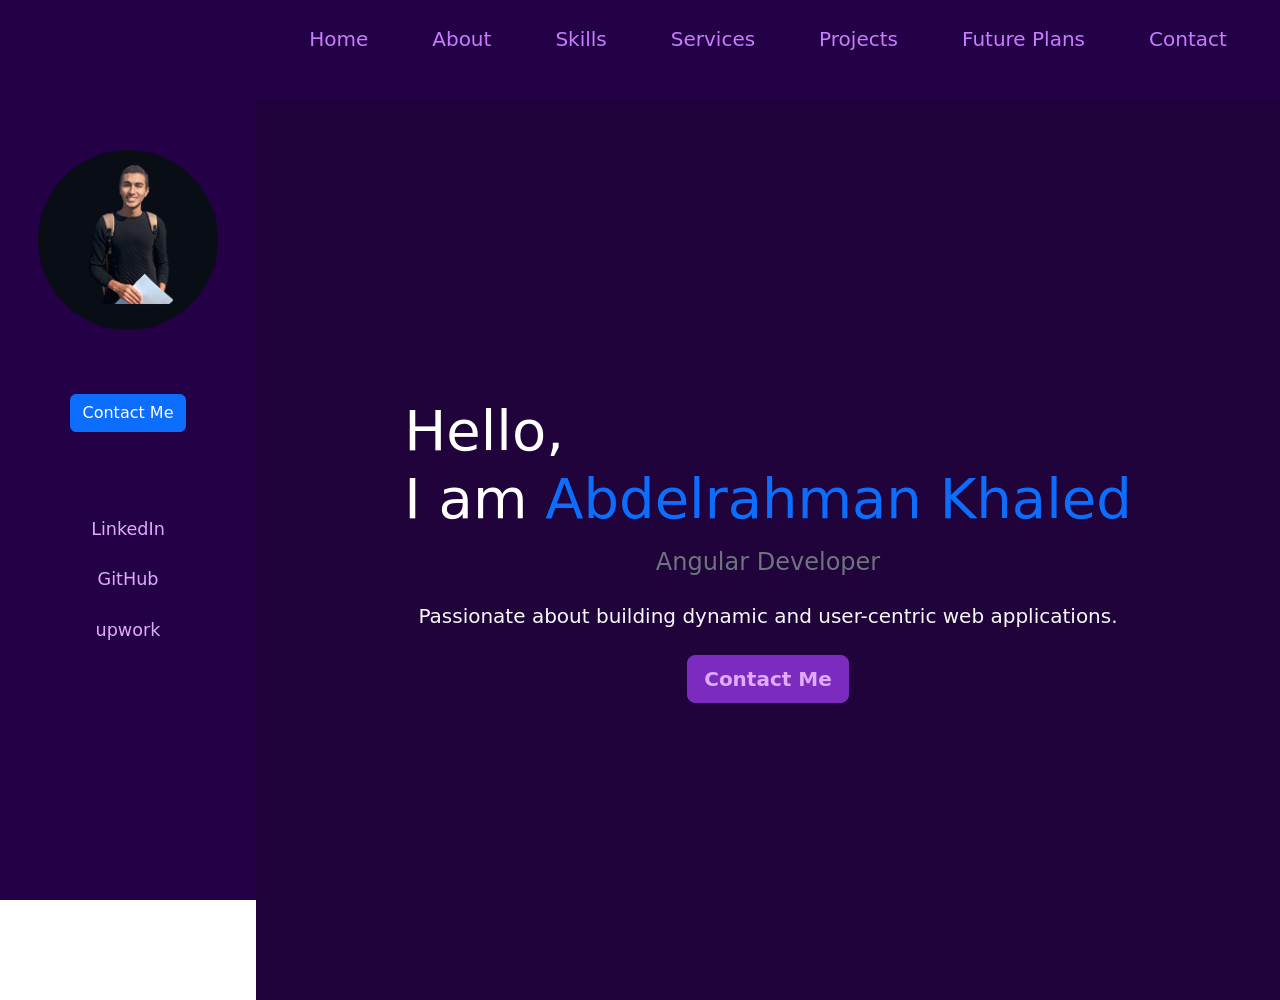
<file: index.html>
<!DOCTYPE html>
<html lang="en" data-critters-container>
  <head>
    <meta charset="utf-8">
    <title>Abdelrahman Khaled</title>
    <base href="/">
    <meta name="viewport" content="width=device-width, initial-scale=1">
    <link rel="icon" type="image/x-icon" href="favicon.ico">
  <style>@charset "UTF-8";*{margin:0;padding:0;box-sizing:border-box}:root{--bs-blue:#0d6efd;--bs-indigo:#6610f2;--bs-purple:#6f42c1;--bs-pink:#d63384;--bs-red:#dc3545;--bs-orange:#fd7e14;--bs-yellow:#ffc107;--bs-green:#198754;--bs-teal:#20c997;--bs-cyan:#0dcaf0;--bs-black:#000;--bs-white:#fff;--bs-gray:#6c757d;--bs-gray-dark:#343a40;--bs-gray-100:#f8f9fa;--bs-gray-200:#e9ecef;--bs-gray-300:#dee2e6;--bs-gray-400:#ced4da;--bs-gray-500:#adb5bd;--bs-gray-600:#6c757d;--bs-gray-700:#495057;--bs-gray-800:#343a40;--bs-gray-900:#212529;--bs-primary:#0d6efd;--bs-secondary:#6c757d;--bs-success:#198754;--bs-info:#0dcaf0;--bs-warning:#ffc107;--bs-danger:#dc3545;--bs-light:#f8f9fa;--bs-dark:#212529;--bs-primary-rgb:13,110,253;--bs-secondary-rgb:108,117,125;--bs-success-rgb:25,135,84;--bs-info-rgb:13,202,240;--bs-warning-rgb:255,193,7;--bs-danger-rgb:220,53,69;--bs-light-rgb:248,249,250;--bs-dark-rgb:33,37,41;--bs-primary-text-emphasis:#052c65;--bs-secondary-text-emphasis:#2b2f32;--bs-success-text-emphasis:#0a3622;--bs-info-text-emphasis:#055160;--bs-warning-text-emphasis:#664d03;--bs-danger-text-emphasis:#58151c;--bs-light-text-emphasis:#495057;--bs-dark-text-emphasis:#495057;--bs-primary-bg-subtle:#cfe2ff;--bs-secondary-bg-subtle:#e2e3e5;--bs-success-bg-subtle:#d1e7dd;--bs-info-bg-subtle:#cff4fc;--bs-warning-bg-subtle:#fff3cd;--bs-danger-bg-subtle:#f8d7da;--bs-light-bg-subtle:#fcfcfd;--bs-dark-bg-subtle:#ced4da;--bs-primary-border-subtle:#9ec5fe;--bs-secondary-border-subtle:#c4c8cb;--bs-success-border-subtle:#a3cfbb;--bs-info-border-subtle:#9eeaf9;--bs-warning-border-subtle:#ffe69c;--bs-danger-border-subtle:#f1aeb5;--bs-light-border-subtle:#e9ecef;--bs-dark-border-subtle:#adb5bd;--bs-white-rgb:255,255,255;--bs-black-rgb:0,0,0;--bs-font-sans-serif:system-ui,-apple-system,"Segoe UI",Roboto,"Helvetica Neue","Noto Sans","Liberation Sans",Arial,sans-serif,"Apple Color Emoji","Segoe UI Emoji","Segoe UI Symbol","Noto Color Emoji";--bs-font-monospace:SFMono-Regular,Menlo,Monaco,Consolas,"Liberation Mono","Courier New",monospace;--bs-gradient:linear-gradient(180deg, rgba(255, 255, 255, .15), rgba(255, 255, 255, 0));--bs-body-font-family:var(--bs-font-sans-serif);--bs-body-font-size:1rem;--bs-body-font-weight:400;--bs-body-line-height:1.5;--bs-body-color:#212529;--bs-body-color-rgb:33,37,41;--bs-body-bg:#fff;--bs-body-bg-rgb:255,255,255;--bs-emphasis-color:#000;--bs-emphasis-color-rgb:0,0,0;--bs-secondary-color:rgba(33, 37, 41, .75);--bs-secondary-color-rgb:33,37,41;--bs-secondary-bg:#e9ecef;--bs-secondary-bg-rgb:233,236,239;--bs-tertiary-color:rgba(33, 37, 41, .5);--bs-tertiary-color-rgb:33,37,41;--bs-tertiary-bg:#f8f9fa;--bs-tertiary-bg-rgb:248,249,250;--bs-heading-color:inherit;--bs-link-color:#0d6efd;--bs-link-color-rgb:13,110,253;--bs-link-decoration:underline;--bs-link-hover-color:#0a58ca;--bs-link-hover-color-rgb:10,88,202;--bs-code-color:#d63384;--bs-highlight-color:#212529;--bs-highlight-bg:#fff3cd;--bs-border-width:1px;--bs-border-style:solid;--bs-border-color:#dee2e6;--bs-border-color-translucent:rgba(0, 0, 0, .175);--bs-border-radius:.375rem;--bs-border-radius-sm:.25rem;--bs-border-radius-lg:.5rem;--bs-border-radius-xl:1rem;--bs-border-radius-xxl:2rem;--bs-border-radius-2xl:var(--bs-border-radius-xxl);--bs-border-radius-pill:50rem;--bs-box-shadow:0 .5rem 1rem rgba(0, 0, 0, .15);--bs-box-shadow-sm:0 .125rem .25rem rgba(0, 0, 0, .075);--bs-box-shadow-lg:0 1rem 3rem rgba(0, 0, 0, .175);--bs-box-shadow-inset:inset 0 1px 2px rgba(0, 0, 0, .075);--bs-focus-ring-width:.25rem;--bs-focus-ring-opacity:.25;--bs-focus-ring-color:rgba(13, 110, 253, .25);--bs-form-valid-color:#198754;--bs-form-valid-border-color:#198754;--bs-form-invalid-color:#dc3545;--bs-form-invalid-border-color:#dc3545}*,:after,:before{box-sizing:border-box}@media (prefers-reduced-motion:no-preference){:root{scroll-behavior:smooth}}body{margin:0;font-family:var(--bs-body-font-family);font-size:var(--bs-body-font-size);font-weight:var(--bs-body-font-weight);line-height:var(--bs-body-line-height);color:var(--bs-body-color);text-align:var(--bs-body-text-align);background-color:var(--bs-body-bg);-webkit-text-size-adjust:100%;-webkit-tap-highlight-color:transparent}:root{--bs-breakpoint-xs:0;--bs-breakpoint-sm:576px;--bs-breakpoint-md:768px;--bs-breakpoint-lg:992px;--bs-breakpoint-xl:1200px;--bs-breakpoint-xxl:1400px}:root{--fa-style-family-brands:"Font Awesome 6 Brands";--fa-font-brands:normal 400 1em/1 "Font Awesome 6 Brands"}@font-face{font-family:"Font Awesome 6 Brands";font-style:normal;font-weight:400;font-display:block;src:url("./media/fa-brands-400-MDS4TU4L.woff2") format("woff2"),url("./media/fa-brands-400-CNBICIQT.ttf") format("truetype")}:root{--fa-font-regular:normal 400 1em/1 "Font Awesome 6 Free"}@font-face{font-family:"Font Awesome 6 Free";font-style:normal;font-weight:400;font-display:block;src:url("./media/fa-regular-400-N56QV3DR.woff2") format("woff2"),url("./media/fa-regular-400-2FI4ICQD.ttf") format("truetype")}:root{--fa-style-family-classic:"Font Awesome 6 Free";--fa-font-solid:normal 900 1em/1 "Font Awesome 6 Free"}@font-face{font-family:"Font Awesome 6 Free";font-style:normal;font-weight:900;font-display:block;src:url("./media/fa-solid-900-Z3HFQTXF.woff2") format("woff2"),url("./media/fa-solid-900-XVWCCN5V.ttf") format("truetype")}</style><link rel="stylesheet" href="styles-AWNIHK73.css" media="print" onload="this.media='all'"><noscript><link rel="stylesheet" href="styles-AWNIHK73.css"></noscript></head>
  <body>
    <app-root></app-root>
  <script src="polyfills-FFHMD2TL.js" type="module"></script><script src="scripts-EEEIPNC3.js" defer></script><script src="main-Q2VMQYGA.js" type="module"></script></body>
</html>
</file>
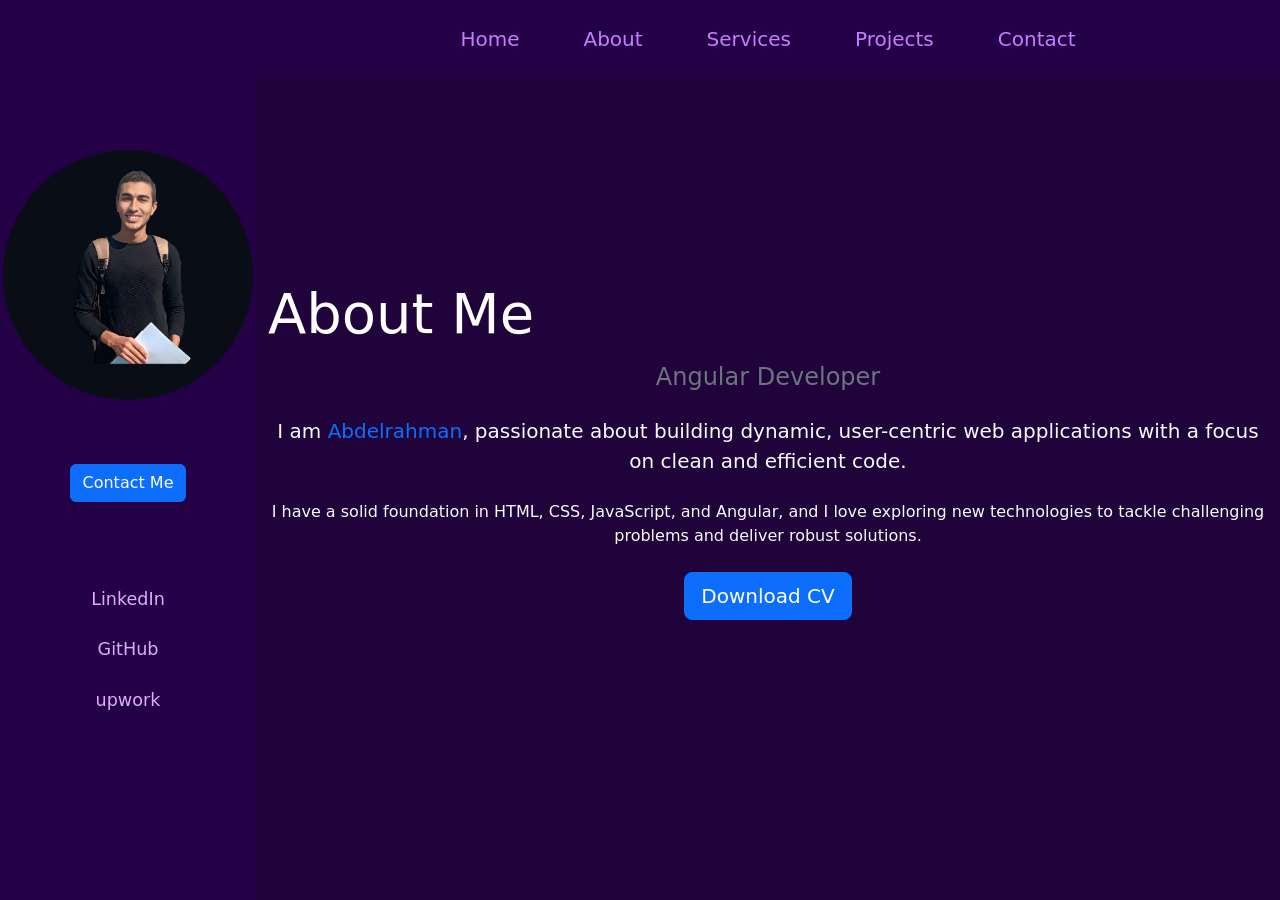
<file: about/index.html>
<!DOCTYPE html><html lang="en" data-critters-container><head>
    <meta charset="utf-8">
    <title>Abdelrahman Khaled</title>
    <base href="/">
    <meta name="viewport" content="width=device-width, initial-scale=1">
    <link rel="icon" type="image/png" href="favicon.png">
  <style>@charset "UTF-8";.main-content{width:80%;margin-left:20%}@media (max-width: 992px){app-aside{display:none}.main-content{margin-left:0;width:100%}}:root{--bs-blue:#0d6efd;--bs-indigo:#6610f2;--bs-purple:#6f42c1;--bs-pink:#d63384;--bs-red:#dc3545;--bs-orange:#fd7e14;--bs-yellow:#ffc107;--bs-green:#198754;--bs-teal:#20c997;--bs-cyan:#0dcaf0;--bs-black:#000;--bs-white:#fff;--bs-gray:#6c757d;--bs-gray-dark:#343a40;--bs-gray-100:#f8f9fa;--bs-gray-200:#e9ecef;--bs-gray-300:#dee2e6;--bs-gray-400:#ced4da;--bs-gray-500:#adb5bd;--bs-gray-600:#6c757d;--bs-gray-700:#495057;--bs-gray-800:#343a40;--bs-gray-900:#212529;--bs-primary:#0d6efd;--bs-secondary:#6c757d;--bs-success:#198754;--bs-info:#0dcaf0;--bs-warning:#ffc107;--bs-danger:#dc3545;--bs-light:#f8f9fa;--bs-dark:#212529;--bs-primary-rgb:13,110,253;--bs-secondary-rgb:108,117,125;--bs-success-rgb:25,135,84;--bs-info-rgb:13,202,240;--bs-warning-rgb:255,193,7;--bs-danger-rgb:220,53,69;--bs-light-rgb:248,249,250;--bs-dark-rgb:33,37,41;--bs-primary-text-emphasis:#052c65;--bs-secondary-text-emphasis:#2b2f32;--bs-success-text-emphasis:#0a3622;--bs-info-text-emphasis:#055160;--bs-warning-text-emphasis:#664d03;--bs-danger-text-emphasis:#58151c;--bs-light-text-emphasis:#495057;--bs-dark-text-emphasis:#495057;--bs-primary-bg-subtle:#cfe2ff;--bs-secondary-bg-subtle:#e2e3e5;--bs-success-bg-subtle:#d1e7dd;--bs-info-bg-subtle:#cff4fc;--bs-warning-bg-subtle:#fff3cd;--bs-danger-bg-subtle:#f8d7da;--bs-light-bg-subtle:#fcfcfd;--bs-dark-bg-subtle:#ced4da;--bs-primary-border-subtle:#9ec5fe;--bs-secondary-border-subtle:#c4c8cb;--bs-success-border-subtle:#a3cfbb;--bs-info-border-subtle:#9eeaf9;--bs-warning-border-subtle:#ffe69c;--bs-danger-border-subtle:#f1aeb5;--bs-light-border-subtle:#e9ecef;--bs-dark-border-subtle:#adb5bd;--bs-white-rgb:255,255,255;--bs-black-rgb:0,0,0;--bs-font-sans-serif:system-ui,-apple-system,"Segoe UI",Roboto,"Helvetica Neue","Noto Sans","Liberation Sans",Arial,sans-serif,"Apple Color Emoji","Segoe UI Emoji","Segoe UI Symbol","Noto Color Emoji";--bs-font-monospace:SFMono-Regular,Menlo,Monaco,Consolas,"Liberation Mono","Courier New",monospace;--bs-gradient:linear-gradient(180deg, rgba(255, 255, 255, .15), rgba(255, 255, 255, 0));--bs-body-font-family:var(--bs-font-sans-serif);--bs-body-font-size:1rem;--bs-body-font-weight:400;--bs-body-line-height:1.5;--bs-body-color:#212529;--bs-body-color-rgb:33,37,41;--bs-body-bg:#fff;--bs-body-bg-rgb:255,255,255;--bs-emphasis-color:#000;--bs-emphasis-color-rgb:0,0,0;--bs-secondary-color:rgba(33, 37, 41, .75);--bs-secondary-color-rgb:33,37,41;--bs-secondary-bg:#e9ecef;--bs-secondary-bg-rgb:233,236,239;--bs-tertiary-color:rgba(33, 37, 41, .5);--bs-tertiary-color-rgb:33,37,41;--bs-tertiary-bg:#f8f9fa;--bs-tertiary-bg-rgb:248,249,250;--bs-heading-color:inherit;--bs-link-color:#0d6efd;--bs-link-color-rgb:13,110,253;--bs-link-decoration:underline;--bs-link-hover-color:#0a58ca;--bs-link-hover-color-rgb:10,88,202;--bs-code-color:#d63384;--bs-highlight-color:#212529;--bs-highlight-bg:#fff3cd;--bs-border-width:1px;--bs-border-style:solid;--bs-border-color:#dee2e6;--bs-border-color-translucent:rgba(0, 0, 0, .175);--bs-border-radius:.375rem;--bs-border-radius-sm:.25rem;--bs-border-radius-lg:.5rem;--bs-border-radius-xl:1rem;--bs-border-radius-xxl:2rem;--bs-border-radius-2xl:var(--bs-border-radius-xxl);--bs-border-radius-pill:50rem;--bs-box-shadow:0 .5rem 1rem rgba(0, 0, 0, .15);--bs-box-shadow-sm:0 .125rem .25rem rgba(0, 0, 0, .075);--bs-box-shadow-lg:0 1rem 3rem rgba(0, 0, 0, .175);--bs-box-shadow-inset:inset 0 1px 2px rgba(0, 0, 0, .075);--bs-focus-ring-width:.25rem;--bs-focus-ring-opacity:.25;--bs-focus-ring-color:rgba(13, 110, 253, .25);--bs-form-valid-color:#198754;--bs-form-valid-border-color:#198754;--bs-form-invalid-color:#dc3545;--bs-form-invalid-border-color:#dc3545}*,:after,:before{box-sizing:border-box}@media (prefers-reduced-motion:no-preference){:root{scroll-behavior:smooth}}body{margin:0;font-family:var(--bs-body-font-family);font-size:var(--bs-body-font-size);font-weight:var(--bs-body-font-weight);line-height:var(--bs-body-line-height);color:var(--bs-body-color);text-align:var(--bs-body-text-align);background-color:var(--bs-body-bg);-webkit-text-size-adjust:100%;-webkit-tap-highlight-color:transparent}.h4,h1,h2{margin-top:0;margin-bottom:.5rem;font-weight:500;line-height:1.2;color:var(--bs-heading-color)}h1{font-size:calc(1.375rem + 1.5vw)}@media (min-width:1200px){h1{font-size:2.5rem}}h2{font-size:calc(1.325rem + .9vw)}@media (min-width:1200px){h2{font-size:2rem}}.h4{font-size:calc(1.275rem + .3vw)}@media (min-width:1200px){.h4{font-size:1.5rem}}p{margin-top:0;margin-bottom:1rem}ul{padding-left:2rem}ul{margin-top:0;margin-bottom:1rem}a{color:rgba(var(--bs-link-color-rgb),var(--bs-link-opacity,1));text-decoration:underline}a:hover{--bs-link-color-rgb:var(--bs-link-hover-color-rgb)}img{vertical-align:middle}button{border-radius:0}button:focus:not(:focus-visible){outline:0}button{margin:0;font-family:inherit;font-size:inherit;line-height:inherit}button{text-transform:none}[type=button],button{-webkit-appearance:button}[type=button]:not(:disabled),button:not(:disabled){cursor:pointer}.lead{font-size:1.25rem;font-weight:300}.display-4{font-size:calc(1.475rem + 2.7vw);font-weight:300;line-height:1.2}@media (min-width:1200px){.display-4{font-size:3.5rem}}.container-fluid{--bs-gutter-x:1.5rem;--bs-gutter-y:0;width:100%;padding-right:calc(var(--bs-gutter-x) * .5);padding-left:calc(var(--bs-gutter-x) * .5);margin-right:auto;margin-left:auto}:root{--bs-breakpoint-xs:0;--bs-breakpoint-sm:576px;--bs-breakpoint-md:768px;--bs-breakpoint-lg:992px;--bs-breakpoint-xl:1200px;--bs-breakpoint-xxl:1400px}.btn{--bs-btn-padding-x:.75rem;--bs-btn-padding-y:.375rem;--bs-btn-font-family: ;--bs-btn-font-size:1rem;--bs-btn-font-weight:400;--bs-btn-line-height:1.5;--bs-btn-color:var(--bs-body-color);--bs-btn-bg:transparent;--bs-btn-border-width:var(--bs-border-width);--bs-btn-border-color:transparent;--bs-btn-border-radius:var(--bs-border-radius);--bs-btn-hover-border-color:transparent;--bs-btn-box-shadow:inset 0 1px 0 rgba(255, 255, 255, .15),0 1px 1px rgba(0, 0, 0, .075);--bs-btn-disabled-opacity:.65;--bs-btn-focus-box-shadow:0 0 0 .25rem rgba(var(--bs-btn-focus-shadow-rgb), .5);display:inline-block;padding:var(--bs-btn-padding-y) var(--bs-btn-padding-x);font-family:var(--bs-btn-font-family);font-size:var(--bs-btn-font-size);font-weight:var(--bs-btn-font-weight);line-height:var(--bs-btn-line-height);color:var(--bs-btn-color);text-align:center;text-decoration:none;vertical-align:middle;cursor:pointer;-webkit-user-select:none;-moz-user-select:none;user-select:none;border:var(--bs-btn-border-width) solid var(--bs-btn-border-color);border-radius:var(--bs-btn-border-radius);background-color:var(--bs-btn-bg);transition:color .15s ease-in-out,background-color .15s ease-in-out,border-color .15s ease-in-out,box-shadow .15s ease-in-out}@media (prefers-reduced-motion:reduce){.btn{transition:none}}.btn:hover{color:var(--bs-btn-hover-color);background-color:var(--bs-btn-hover-bg);border-color:var(--bs-btn-hover-border-color)}.btn:focus-visible{color:var(--bs-btn-hover-color);background-color:var(--bs-btn-hover-bg);border-color:var(--bs-btn-hover-border-color);outline:0;box-shadow:var(--bs-btn-focus-box-shadow)}.btn:first-child:active,:not(.btn-check)+.btn:active{color:var(--bs-btn-active-color);background-color:var(--bs-btn-active-bg);border-color:var(--bs-btn-active-border-color)}.btn:first-child:active:focus-visible,:not(.btn-check)+.btn:active:focus-visible{box-shadow:var(--bs-btn-focus-box-shadow)}.btn:disabled{color:var(--bs-btn-disabled-color);pointer-events:none;background-color:var(--bs-btn-disabled-bg);border-color:var(--bs-btn-disabled-border-color);opacity:var(--bs-btn-disabled-opacity)}.btn-primary{--bs-btn-color:#fff;--bs-btn-bg:#0d6efd;--bs-btn-border-color:#0d6efd;--bs-btn-hover-color:#fff;--bs-btn-hover-bg:#0b5ed7;--bs-btn-hover-border-color:#0a58ca;--bs-btn-focus-shadow-rgb:49,132,253;--bs-btn-active-color:#fff;--bs-btn-active-bg:#0a58ca;--bs-btn-active-border-color:#0a53be;--bs-btn-active-shadow:inset 0 3px 5px rgba(0, 0, 0, .125);--bs-btn-disabled-color:#fff;--bs-btn-disabled-bg:#0d6efd;--bs-btn-disabled-border-color:#0d6efd}.btn-link{--bs-btn-font-weight:400;--bs-btn-color:var(--bs-link-color);--bs-btn-bg:transparent;--bs-btn-border-color:transparent;--bs-btn-hover-color:var(--bs-link-hover-color);--bs-btn-hover-border-color:transparent;--bs-btn-active-color:var(--bs-link-hover-color);--bs-btn-active-border-color:transparent;--bs-btn-disabled-color:#6c757d;--bs-btn-disabled-border-color:transparent;--bs-btn-box-shadow:0 0 0 #000;--bs-btn-focus-shadow-rgb:49,132,253;text-decoration:underline}.btn-link:focus-visible{color:var(--bs-btn-color)}.btn-link:hover{color:var(--bs-btn-hover-color)}.btn-lg{--bs-btn-padding-y:.5rem;--bs-btn-padding-x:1rem;--bs-btn-font-size:1.25rem;--bs-btn-border-radius:var(--bs-border-radius-lg)}.collapse:not(.show){display:none}.nav-link{display:block;padding:var(--bs-nav-link-padding-y) var(--bs-nav-link-padding-x);font-size:var(--bs-nav-link-font-size);font-weight:var(--bs-nav-link-font-weight);color:var(--bs-nav-link-color);text-decoration:none;background:0 0;border:0;transition:color .15s ease-in-out,background-color .15s ease-in-out,border-color .15s ease-in-out}@media (prefers-reduced-motion:reduce){.nav-link{transition:none}}.nav-link:focus,.nav-link:hover{color:var(--bs-nav-link-hover-color)}.nav-link:focus-visible{outline:0;box-shadow:0 0 0 .25rem #0d6efd40}.nav-link:disabled{color:var(--bs-nav-link-disabled-color);pointer-events:none;cursor:default}.navbar{--bs-navbar-padding-x:0;--bs-navbar-padding-y:.5rem;--bs-navbar-color:rgba(var(--bs-emphasis-color-rgb), .65);--bs-navbar-hover-color:rgba(var(--bs-emphasis-color-rgb), .8);--bs-navbar-disabled-color:rgba(var(--bs-emphasis-color-rgb), .3);--bs-navbar-active-color:rgba(var(--bs-emphasis-color-rgb), 1);--bs-navbar-brand-padding-y:.3125rem;--bs-navbar-brand-margin-end:1rem;--bs-navbar-brand-font-size:1.25rem;--bs-navbar-brand-color:rgba(var(--bs-emphasis-color-rgb), 1);--bs-navbar-brand-hover-color:rgba(var(--bs-emphasis-color-rgb), 1);--bs-navbar-nav-link-padding-x:.5rem;--bs-navbar-toggler-padding-y:.25rem;--bs-navbar-toggler-padding-x:.75rem;--bs-navbar-toggler-font-size:1.25rem;--bs-navbar-toggler-icon-bg:url("data:image/svg+xml,%3csvg xmlns='http://www.w3.org/2000/svg' viewBox='0 0 30 30'%3e%3cpath stroke='rgba%2833, 37, 41, 0.75%29' stroke-linecap='round' stroke-miterlimit='10' stroke-width='2' d='M4 7h22M4 15h22M4 23h22'/%3e%3c/svg%3e");--bs-navbar-toggler-border-color:rgba(var(--bs-emphasis-color-rgb), .15);--bs-navbar-toggler-border-radius:var(--bs-border-radius);--bs-navbar-toggler-focus-width:.25rem;--bs-navbar-toggler-transition:box-shadow .15s ease-in-out;position:relative;display:flex;flex-wrap:wrap;align-items:center;justify-content:space-between;padding:var(--bs-navbar-padding-y) var(--bs-navbar-padding-x)}.navbar>.container-fluid{display:flex;flex-wrap:inherit;align-items:center;justify-content:space-between}.navbar-nav{--bs-nav-link-padding-x:0;--bs-nav-link-padding-y:.5rem;--bs-nav-link-font-weight: ;--bs-nav-link-color:var(--bs-navbar-color);--bs-nav-link-hover-color:var(--bs-navbar-hover-color);--bs-nav-link-disabled-color:var(--bs-navbar-disabled-color);display:flex;flex-direction:column;padding-left:0;margin-bottom:0;list-style:none}.navbar-collapse{flex-basis:100%;flex-grow:1;align-items:center}.navbar-toggler{padding:var(--bs-navbar-toggler-padding-y) var(--bs-navbar-toggler-padding-x);font-size:var(--bs-navbar-toggler-font-size);line-height:1;color:var(--bs-navbar-color);background-color:transparent;border:var(--bs-border-width) solid var(--bs-navbar-toggler-border-color);border-radius:var(--bs-navbar-toggler-border-radius);transition:var(--bs-navbar-toggler-transition)}@media (prefers-reduced-motion:reduce){.navbar-toggler{transition:none}}.navbar-toggler:hover{text-decoration:none}.navbar-toggler:focus{text-decoration:none;outline:0;box-shadow:0 0 0 var(--bs-navbar-toggler-focus-width)}.navbar-toggler-icon{display:inline-block;width:1.5em;height:1.5em;vertical-align:middle;background-image:var(--bs-navbar-toggler-icon-bg);background-repeat:no-repeat;background-position:center;background-size:100%}@media (min-width:992px){.navbar-expand-lg{flex-wrap:nowrap;justify-content:flex-start}.navbar-expand-lg .navbar-nav{flex-direction:row}.navbar-expand-lg .navbar-nav .nav-link{padding-right:var(--bs-navbar-nav-link-padding-x);padding-left:var(--bs-navbar-nav-link-padding-x)}.navbar-expand-lg .navbar-collapse{display:flex!important;flex-basis:auto}.navbar-expand-lg .navbar-toggler{display:none}}.d-flex{display:flex!important}.vh-100{height:100vh!important}.flex-column{flex-direction:column!important}.justify-content-center{justify-content:center!important}.align-items-center{align-items:center!important}.m-auto{margin:auto!important}.mb-3{margin-bottom:1rem!important}.mb-4{margin-bottom:1.5rem!important}.ms-auto{margin-left:auto!important}.py-3{padding-top:1rem!important;padding-bottom:1rem!important}.gap-5{gap:3rem!important}.fs-5{font-size:1.25rem!important}.text-start{text-align:left!important}.text-center{text-align:center!important}.text-primary{--bs-text-opacity:1;color:rgba(var(--bs-primary-rgb),var(--bs-text-opacity))!important}.text-secondary{--bs-text-opacity:1;color:rgba(var(--bs-secondary-rgb),var(--bs-text-opacity))!important}.text-light{--bs-text-opacity:1;color:rgba(var(--bs-light-rgb),var(--bs-text-opacity))!important}.text-white{--bs-text-opacity:1;color:rgba(var(--bs-white-rgb),var(--bs-text-opacity))!important}:root{--fa-style-family-brands:"Font Awesome 6 Brands";--fa-font-brands:normal 400 1em/1 "Font Awesome 6 Brands"}@font-face{font-family:"Font Awesome 6 Brands";font-style:normal;font-weight:400;font-display:block;src:url("./media/fa-brands-400-MDS4TU4L.woff2") format("woff2"),url("./media/fa-brands-400-CNBICIQT.ttf") format("truetype")}:root{--fa-font-regular:normal 400 1em/1 "Font Awesome 6 Free"}@font-face{font-family:"Font Awesome 6 Free";font-style:normal;font-weight:400;font-display:block;src:url("./media/fa-regular-400-N56QV3DR.woff2") format("woff2"),url("./media/fa-regular-400-2FI4ICQD.ttf") format("truetype")}:root{--fa-style-family-classic:"Font Awesome 6 Free";--fa-font-solid:normal 900 1em/1 "Font Awesome 6 Free"}@font-face{font-family:"Font Awesome 6 Free";font-style:normal;font-weight:900;font-display:block;src:url("./media/fa-solid-900-Z3HFQTXF.woff2") format("woff2"),url("./media/fa-solid-900-XVWCCN5V.ttf") format("truetype")}
</style><link rel="stylesheet" href="styles-JKS22ZH5.css" media="print" onload="this.media='all'"><noscript><link rel="stylesheet" href="styles-JKS22ZH5.css"></noscript><style ng-app-id="ng">.aside-container[_ngcontent-ng-c1796627569]{width:20%;background-color:#240046;color:#e0aaff;position:fixed;top:0;left:0;height:100vh;padding:150px 20px}.profile-img[_ngcontent-ng-c1796627569]{width:250px;height:250px;border-radius:50%;object-fit:cover}.social-links[_ngcontent-ng-c1796627569]   a[_ngcontent-ng-c1796627569]{color:#e0aaff;text-decoration:none;font-size:1.1rem;margin:5px 0}.social-links[_ngcontent-ng-c1796627569]   a[_ngcontent-ng-c1796627569]:hover{color:#c77dff}</style><style ng-app-id="ng">.navbar[_ngcontent-ng-c1308581819]{background-color:#240046;width:80%;position:fixed;top:0;right:0;z-index:1000}.navbar-brand[_ngcontent-ng-c1308581819]{color:#e0aaff;font-weight:700}.nav-link[_ngcontent-ng-c1308581819]{color:#c77dff!important;font-weight:500}.nav-link[_ngcontent-ng-c1308581819]:hover{color:#9d4edd!important}.navbar-toggler[_ngcontent-ng-c1308581819]{border:none;outline:none;padding:8px;background-color:transparent;transition:transform .3s ease}.navbar-toggler[_ngcontent-ng-c1308581819]:focus, .navbar-toggler[_ngcontent-ng-c1308581819]:hover{transform:scale(1.1)}.navbar-toggler-icon[_ngcontent-ng-c1308581819]{background-image:none;display:inline-block;width:30px;height:3px;background-color:#e0aaff;position:relative;transition:background-color .3s ease}.navbar-toggler-icon[_ngcontent-ng-c1308581819]:before, .navbar-toggler-icon[_ngcontent-ng-c1308581819]:after{content:"";display:block;width:30px;height:3px;background-color:#e0aaff;position:absolute;transition:all .3s ease}.navbar-toggler-icon[_ngcontent-ng-c1308581819]:before{top:-8px}.navbar-toggler-icon[_ngcontent-ng-c1308581819]:after{top:8px}.navbar-toggler[aria-expanded=true][_ngcontent-ng-c1308581819]   .navbar-toggler-icon[_ngcontent-ng-c1308581819]{background-color:transparent}.navbar-toggler[aria-expanded=true][_ngcontent-ng-c1308581819]   .navbar-toggler-icon[_ngcontent-ng-c1308581819]:before{transform:rotate(45deg);top:0}.navbar-toggler[aria-expanded=true][_ngcontent-ng-c1308581819]   .navbar-toggler-icon[_ngcontent-ng-c1308581819]:after{transform:rotate(-45deg);top:0}@media (max-width: 992px){.navbar[_ngcontent-ng-c1308581819]{width:100%}}</style><style ng-app-id="ng">.container-fluid[_ngcontent-ng-c3313491545]{background-color:#20033b}.text-white[_ngcontent-ng-c3313491545]{color:#e0aaff}.text-primary[_ngcontent-ng-c3313491545]{color:#7b2cbf}.text-secondary[_ngcontent-ng-c3313491545]{color:#9d4edd}.lead[_ngcontent-ng-c3313491545]{font-size:1.25rem;color:#c77dff}.animate-fade[_ngcontent-ng-c3313491545]{animation:_ngcontent-ng-c3313491545_fadeIn 2s ease forwards}.animate-slide[_ngcontent-ng-c3313491545]{animation:_ngcontent-ng-c3313491545_slideIn 2s ease forwards}.animate-bounce[_ngcontent-ng-c3313491545]{animation:_ngcontent-ng-c3313491545_bounce 1s infinite alternate}@keyframes _ngcontent-ng-c3313491545_fadeIn{0%{opacity:0}to{opacity:1}}@keyframes _ngcontent-ng-c3313491545_slideIn{0%{transform:translate(-100%);opacity:0}to{transform:translate(0);opacity:1}}@keyframes _ngcontent-ng-c3313491545_bounce{0%{transform:translateY(0)}to{transform:translateY(-10px)}}</style></head>
  <body><!--nghm-->
    <app-root _nghost-ng-c3247148108 ng-version="17.3.12" ngh="1" ng-server-context="ssg"><div _ngcontent-ng-c3247148108 class="app-container"><app-aside _ngcontent-ng-c3247148108 class="asid" _nghost-ng-c1796627569 ngh="0"><div _ngcontent-ng-c1796627569 class="aside-container d-flex flex-column align-items-center gap-5"><img _ngcontent-ng-c1796627569 alt="Profile Picture" class="profile-img mb-3" src="assets/images/Untitled design (1).png"><button _ngcontent-ng-c1796627569 class="btn btn-primary mb-4" tabindex="0"> Contact Me </button><div _ngcontent-ng-c1796627569 class="social-links d-flex flex-column"><a _ngcontent-ng-c1796627569 href="https://linkedin.com/in/abd-el-rahman-khaled-a60859224" target="_blank" class="btn btn-link">LinkedIn</a><a _ngcontent-ng-c1796627569 href="https://github.com/kabdelrahman996" target="_blank" class="btn btn-link">GitHub</a><a _ngcontent-ng-c1796627569 href="https://www.upwork.com/freelancers/~013f3ede847ac7f943?viewMode=1" target="_blank" class="btn btn-link">upwork</a></div></div></app-aside><app-header _ngcontent-ng-c3247148108 class="header" _nghost-ng-c1308581819 ngh="0"><nav _ngcontent-ng-c1308581819 class="navbar navbar-expand-lg ms-auto py-3"><div _ngcontent-ng-c1308581819 class="container-fluid"><button _ngcontent-ng-c1308581819 type="button" data-bs-toggle="collapse" data-bs-target="#navbarNav" aria-controls="navbarNav" aria-expanded="false" aria-label="Toggle navigation" class="navbar-toggler"><span _ngcontent-ng-c1308581819 class="navbar-toggler-icon"></span></button><div _ngcontent-ng-c1308581819 id="navbarNav" class="collapse navbar-collapse"><ul _ngcontent-ng-c1308581819 class="navbar-nav m-auto gap-5"><li _ngcontent-ng-c1308581819 class="nav-item"><a _ngcontent-ng-c1308581819 class="nav-link fs-5" href="/">Home</a></li><li _ngcontent-ng-c1308581819 class="nav-item"><a _ngcontent-ng-c1308581819 class="nav-link fs-5" href="/about">About</a></li><li _ngcontent-ng-c1308581819 class="nav-item"><a _ngcontent-ng-c1308581819 class="nav-link fs-5" href="/services">Services</a></li><li _ngcontent-ng-c1308581819 class="nav-item"><a _ngcontent-ng-c1308581819 class="nav-link fs-5" href="/projects">Projects</a></li><li _ngcontent-ng-c1308581819 class="nav-item"><a _ngcontent-ng-c1308581819 class="nav-link fs-5" href="/contact">Contact</a></li></ul></div></div></nav></app-header><div _ngcontent-ng-c3247148108 class="main-content"><router-outlet _ngcontent-ng-c3247148108></router-outlet><app-about _nghost-ng-c3313491545 ngh="0"><div _ngcontent-ng-c3313491545 class="container-fluid vh-100 d-flex align-items-center justify-content-center"><div _ngcontent-ng-c3313491545 class="text-center"><h1 _ngcontent-ng-c3313491545 class="display-4 text-white mb-3 animate-fade text-start">About Me</h1><h2 _ngcontent-ng-c3313491545 class="h4 text-secondary mb-4 animate-slide">Angular Developer</h2><p _ngcontent-ng-c3313491545 class="lead text-light mb-4 animate-fade"> I am <span _ngcontent-ng-c3313491545 class="text-primary">Abdelrahman</span>, passionate about building dynamic, user-centric web applications with a focus on clean and efficient code. </p><p _ngcontent-ng-c3313491545 class="text-light mb-4 animate-fade"> I have a solid foundation in HTML, CSS, JavaScript, and Angular, and I love exploring new technologies to tackle challenging problems and deliver robust solutions. </p><button _ngcontent-ng-c3313491545 class="btn btn-primary btn-lg animate-bounce"> Download CV </button></div></div></app-about><!----></div></div></app-root>
  <script src="polyfills-EJ46DL77.js" type="module"></script><script src="scripts-EEEIPNC3.js" defer></script><script src="main-HIHLO6RG.js" type="module"></script>

<script id="ng-state" type="application/json">{"__nghData__":[{},{"c":{"4":[{"i":"c3313491545","r":1}]}}]}</script></body></html>
</file>
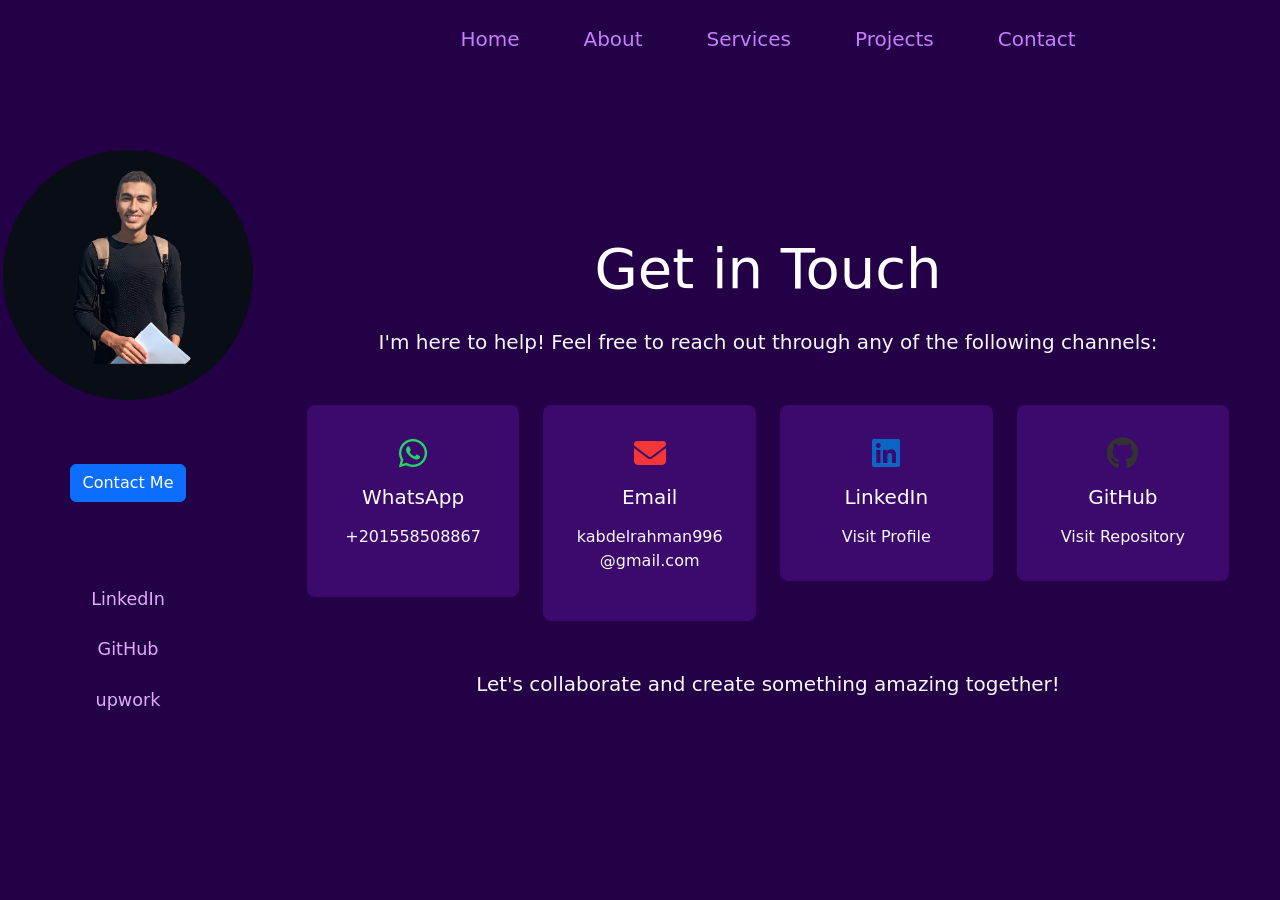
<file: contact/index.html>
<!DOCTYPE html><html lang="en" data-critters-container><head>
    <meta charset="utf-8">
    <title>Abdelrahman Khaled</title>
    <base href="/">
    <meta name="viewport" content="width=device-width, initial-scale=1">
    <link rel="icon" type="image/png" href="favicon.png">
  <style>@charset "UTF-8";.main-content{width:80%;margin-left:20%}@media (max-width: 992px){app-aside{display:none}.main-content{margin-left:0;width:100%}}:root{--bs-blue:#0d6efd;--bs-indigo:#6610f2;--bs-purple:#6f42c1;--bs-pink:#d63384;--bs-red:#dc3545;--bs-orange:#fd7e14;--bs-yellow:#ffc107;--bs-green:#198754;--bs-teal:#20c997;--bs-cyan:#0dcaf0;--bs-black:#000;--bs-white:#fff;--bs-gray:#6c757d;--bs-gray-dark:#343a40;--bs-gray-100:#f8f9fa;--bs-gray-200:#e9ecef;--bs-gray-300:#dee2e6;--bs-gray-400:#ced4da;--bs-gray-500:#adb5bd;--bs-gray-600:#6c757d;--bs-gray-700:#495057;--bs-gray-800:#343a40;--bs-gray-900:#212529;--bs-primary:#0d6efd;--bs-secondary:#6c757d;--bs-success:#198754;--bs-info:#0dcaf0;--bs-warning:#ffc107;--bs-danger:#dc3545;--bs-light:#f8f9fa;--bs-dark:#212529;--bs-primary-rgb:13,110,253;--bs-secondary-rgb:108,117,125;--bs-success-rgb:25,135,84;--bs-info-rgb:13,202,240;--bs-warning-rgb:255,193,7;--bs-danger-rgb:220,53,69;--bs-light-rgb:248,249,250;--bs-dark-rgb:33,37,41;--bs-primary-text-emphasis:#052c65;--bs-secondary-text-emphasis:#2b2f32;--bs-success-text-emphasis:#0a3622;--bs-info-text-emphasis:#055160;--bs-warning-text-emphasis:#664d03;--bs-danger-text-emphasis:#58151c;--bs-light-text-emphasis:#495057;--bs-dark-text-emphasis:#495057;--bs-primary-bg-subtle:#cfe2ff;--bs-secondary-bg-subtle:#e2e3e5;--bs-success-bg-subtle:#d1e7dd;--bs-info-bg-subtle:#cff4fc;--bs-warning-bg-subtle:#fff3cd;--bs-danger-bg-subtle:#f8d7da;--bs-light-bg-subtle:#fcfcfd;--bs-dark-bg-subtle:#ced4da;--bs-primary-border-subtle:#9ec5fe;--bs-secondary-border-subtle:#c4c8cb;--bs-success-border-subtle:#a3cfbb;--bs-info-border-subtle:#9eeaf9;--bs-warning-border-subtle:#ffe69c;--bs-danger-border-subtle:#f1aeb5;--bs-light-border-subtle:#e9ecef;--bs-dark-border-subtle:#adb5bd;--bs-white-rgb:255,255,255;--bs-black-rgb:0,0,0;--bs-font-sans-serif:system-ui,-apple-system,"Segoe UI",Roboto,"Helvetica Neue","Noto Sans","Liberation Sans",Arial,sans-serif,"Apple Color Emoji","Segoe UI Emoji","Segoe UI Symbol","Noto Color Emoji";--bs-font-monospace:SFMono-Regular,Menlo,Monaco,Consolas,"Liberation Mono","Courier New",monospace;--bs-gradient:linear-gradient(180deg, rgba(255, 255, 255, .15), rgba(255, 255, 255, 0));--bs-body-font-family:var(--bs-font-sans-serif);--bs-body-font-size:1rem;--bs-body-font-weight:400;--bs-body-line-height:1.5;--bs-body-color:#212529;--bs-body-color-rgb:33,37,41;--bs-body-bg:#fff;--bs-body-bg-rgb:255,255,255;--bs-emphasis-color:#000;--bs-emphasis-color-rgb:0,0,0;--bs-secondary-color:rgba(33, 37, 41, .75);--bs-secondary-color-rgb:33,37,41;--bs-secondary-bg:#e9ecef;--bs-secondary-bg-rgb:233,236,239;--bs-tertiary-color:rgba(33, 37, 41, .5);--bs-tertiary-color-rgb:33,37,41;--bs-tertiary-bg:#f8f9fa;--bs-tertiary-bg-rgb:248,249,250;--bs-heading-color:inherit;--bs-link-color:#0d6efd;--bs-link-color-rgb:13,110,253;--bs-link-decoration:underline;--bs-link-hover-color:#0a58ca;--bs-link-hover-color-rgb:10,88,202;--bs-code-color:#d63384;--bs-highlight-color:#212529;--bs-highlight-bg:#fff3cd;--bs-border-width:1px;--bs-border-style:solid;--bs-border-color:#dee2e6;--bs-border-color-translucent:rgba(0, 0, 0, .175);--bs-border-radius:.375rem;--bs-border-radius-sm:.25rem;--bs-border-radius-lg:.5rem;--bs-border-radius-xl:1rem;--bs-border-radius-xxl:2rem;--bs-border-radius-2xl:var(--bs-border-radius-xxl);--bs-border-radius-pill:50rem;--bs-box-shadow:0 .5rem 1rem rgba(0, 0, 0, .15);--bs-box-shadow-sm:0 .125rem .25rem rgba(0, 0, 0, .075);--bs-box-shadow-lg:0 1rem 3rem rgba(0, 0, 0, .175);--bs-box-shadow-inset:inset 0 1px 2px rgba(0, 0, 0, .075);--bs-focus-ring-width:.25rem;--bs-focus-ring-opacity:.25;--bs-focus-ring-color:rgba(13, 110, 253, .25);--bs-form-valid-color:#198754;--bs-form-valid-border-color:#198754;--bs-form-invalid-color:#dc3545;--bs-form-invalid-border-color:#dc3545}*,:after,:before{box-sizing:border-box}@media (prefers-reduced-motion:no-preference){:root{scroll-behavior:smooth}}body{margin:0;font-family:var(--bs-body-font-family);font-size:var(--bs-body-font-size);font-weight:var(--bs-body-font-weight);line-height:var(--bs-body-line-height);color:var(--bs-body-color);text-align:var(--bs-body-text-align);background-color:var(--bs-body-bg);-webkit-text-size-adjust:100%;-webkit-tap-highlight-color:transparent}h1,h5{margin-top:0;margin-bottom:.5rem;font-weight:500;line-height:1.2;color:var(--bs-heading-color)}h1{font-size:calc(1.375rem + 1.5vw)}@media (min-width:1200px){h1{font-size:2.5rem}}h5{font-size:1.25rem}p{margin-top:0;margin-bottom:1rem}ul{padding-left:2rem}ul{margin-top:0;margin-bottom:1rem}a{color:rgba(var(--bs-link-color-rgb),var(--bs-link-opacity,1));text-decoration:underline}a:hover{--bs-link-color-rgb:var(--bs-link-hover-color-rgb)}img{vertical-align:middle}button{border-radius:0}button:focus:not(:focus-visible){outline:0}button{margin:0;font-family:inherit;font-size:inherit;line-height:inherit}button{text-transform:none}[type=button],button{-webkit-appearance:button}[type=button]:not(:disabled),button:not(:disabled){cursor:pointer}.lead{font-size:1.25rem;font-weight:300}.display-4{font-size:calc(1.475rem + 2.7vw);font-weight:300;line-height:1.2}@media (min-width:1200px){.display-4{font-size:3.5rem}}.container-fluid{--bs-gutter-x:1.5rem;--bs-gutter-y:0;width:100%;padding-right:calc(var(--bs-gutter-x) * .5);padding-left:calc(var(--bs-gutter-x) * .5);margin-right:auto;margin-left:auto}:root{--bs-breakpoint-xs:0;--bs-breakpoint-sm:576px;--bs-breakpoint-md:768px;--bs-breakpoint-lg:992px;--bs-breakpoint-xl:1200px;--bs-breakpoint-xxl:1400px}.row{--bs-gutter-x:1.5rem;--bs-gutter-y:0;display:flex;flex-wrap:wrap;margin-top:calc(-1 * var(--bs-gutter-y));margin-right:calc(-.5 * var(--bs-gutter-x));margin-left:calc(-.5 * var(--bs-gutter-x))}.row>*{flex-shrink:0;width:100%;max-width:100%;padding-right:calc(var(--bs-gutter-x) * .5);padding-left:calc(var(--bs-gutter-x) * .5);margin-top:var(--bs-gutter-y)}.g-4{--bs-gutter-x:1.5rem}.g-4{--bs-gutter-y:1.5rem}@media (min-width:768px){.col-md-3{flex:0 0 auto;width:25%}}.btn{--bs-btn-padding-x:.75rem;--bs-btn-padding-y:.375rem;--bs-btn-font-family: ;--bs-btn-font-size:1rem;--bs-btn-font-weight:400;--bs-btn-line-height:1.5;--bs-btn-color:var(--bs-body-color);--bs-btn-bg:transparent;--bs-btn-border-width:var(--bs-border-width);--bs-btn-border-color:transparent;--bs-btn-border-radius:var(--bs-border-radius);--bs-btn-hover-border-color:transparent;--bs-btn-box-shadow:inset 0 1px 0 rgba(255, 255, 255, .15),0 1px 1px rgba(0, 0, 0, .075);--bs-btn-disabled-opacity:.65;--bs-btn-focus-box-shadow:0 0 0 .25rem rgba(var(--bs-btn-focus-shadow-rgb), .5);display:inline-block;padding:var(--bs-btn-padding-y) var(--bs-btn-padding-x);font-family:var(--bs-btn-font-family);font-size:var(--bs-btn-font-size);font-weight:var(--bs-btn-font-weight);line-height:var(--bs-btn-line-height);color:var(--bs-btn-color);text-align:center;text-decoration:none;vertical-align:middle;cursor:pointer;-webkit-user-select:none;-moz-user-select:none;user-select:none;border:var(--bs-btn-border-width) solid var(--bs-btn-border-color);border-radius:var(--bs-btn-border-radius);background-color:var(--bs-btn-bg);transition:color .15s ease-in-out,background-color .15s ease-in-out,border-color .15s ease-in-out,box-shadow .15s ease-in-out}@media (prefers-reduced-motion:reduce){.btn{transition:none}}.btn:hover{color:var(--bs-btn-hover-color);background-color:var(--bs-btn-hover-bg);border-color:var(--bs-btn-hover-border-color)}.btn:focus-visible{color:var(--bs-btn-hover-color);background-color:var(--bs-btn-hover-bg);border-color:var(--bs-btn-hover-border-color);outline:0;box-shadow:var(--bs-btn-focus-box-shadow)}.btn:first-child:active,:not(.btn-check)+.btn:active{color:var(--bs-btn-active-color);background-color:var(--bs-btn-active-bg);border-color:var(--bs-btn-active-border-color)}.btn:first-child:active:focus-visible,:not(.btn-check)+.btn:active:focus-visible{box-shadow:var(--bs-btn-focus-box-shadow)}.btn:disabled{color:var(--bs-btn-disabled-color);pointer-events:none;background-color:var(--bs-btn-disabled-bg);border-color:var(--bs-btn-disabled-border-color);opacity:var(--bs-btn-disabled-opacity)}.btn-primary{--bs-btn-color:#fff;--bs-btn-bg:#0d6efd;--bs-btn-border-color:#0d6efd;--bs-btn-hover-color:#fff;--bs-btn-hover-bg:#0b5ed7;--bs-btn-hover-border-color:#0a58ca;--bs-btn-focus-shadow-rgb:49,132,253;--bs-btn-active-color:#fff;--bs-btn-active-bg:#0a58ca;--bs-btn-active-border-color:#0a53be;--bs-btn-active-shadow:inset 0 3px 5px rgba(0, 0, 0, .125);--bs-btn-disabled-color:#fff;--bs-btn-disabled-bg:#0d6efd;--bs-btn-disabled-border-color:#0d6efd}.btn-link{--bs-btn-font-weight:400;--bs-btn-color:var(--bs-link-color);--bs-btn-bg:transparent;--bs-btn-border-color:transparent;--bs-btn-hover-color:var(--bs-link-hover-color);--bs-btn-hover-border-color:transparent;--bs-btn-active-color:var(--bs-link-hover-color);--bs-btn-active-border-color:transparent;--bs-btn-disabled-color:#6c757d;--bs-btn-disabled-border-color:transparent;--bs-btn-box-shadow:0 0 0 #000;--bs-btn-focus-shadow-rgb:49,132,253;text-decoration:underline}.btn-link:focus-visible{color:var(--bs-btn-color)}.btn-link:hover{color:var(--bs-btn-hover-color)}.collapse:not(.show){display:none}.nav-link{display:block;padding:var(--bs-nav-link-padding-y) var(--bs-nav-link-padding-x);font-size:var(--bs-nav-link-font-size);font-weight:var(--bs-nav-link-font-weight);color:var(--bs-nav-link-color);text-decoration:none;background:0 0;border:0;transition:color .15s ease-in-out,background-color .15s ease-in-out,border-color .15s ease-in-out}@media (prefers-reduced-motion:reduce){.nav-link{transition:none}}.nav-link:focus,.nav-link:hover{color:var(--bs-nav-link-hover-color)}.nav-link:focus-visible{outline:0;box-shadow:0 0 0 .25rem #0d6efd40}.nav-link:disabled{color:var(--bs-nav-link-disabled-color);pointer-events:none;cursor:default}.navbar{--bs-navbar-padding-x:0;--bs-navbar-padding-y:.5rem;--bs-navbar-color:rgba(var(--bs-emphasis-color-rgb), .65);--bs-navbar-hover-color:rgba(var(--bs-emphasis-color-rgb), .8);--bs-navbar-disabled-color:rgba(var(--bs-emphasis-color-rgb), .3);--bs-navbar-active-color:rgba(var(--bs-emphasis-color-rgb), 1);--bs-navbar-brand-padding-y:.3125rem;--bs-navbar-brand-margin-end:1rem;--bs-navbar-brand-font-size:1.25rem;--bs-navbar-brand-color:rgba(var(--bs-emphasis-color-rgb), 1);--bs-navbar-brand-hover-color:rgba(var(--bs-emphasis-color-rgb), 1);--bs-navbar-nav-link-padding-x:.5rem;--bs-navbar-toggler-padding-y:.25rem;--bs-navbar-toggler-padding-x:.75rem;--bs-navbar-toggler-font-size:1.25rem;--bs-navbar-toggler-icon-bg:url("data:image/svg+xml,%3csvg xmlns='http://www.w3.org/2000/svg' viewBox='0 0 30 30'%3e%3cpath stroke='rgba%2833, 37, 41, 0.75%29' stroke-linecap='round' stroke-miterlimit='10' stroke-width='2' d='M4 7h22M4 15h22M4 23h22'/%3e%3c/svg%3e");--bs-navbar-toggler-border-color:rgba(var(--bs-emphasis-color-rgb), .15);--bs-navbar-toggler-border-radius:var(--bs-border-radius);--bs-navbar-toggler-focus-width:.25rem;--bs-navbar-toggler-transition:box-shadow .15s ease-in-out;position:relative;display:flex;flex-wrap:wrap;align-items:center;justify-content:space-between;padding:var(--bs-navbar-padding-y) var(--bs-navbar-padding-x)}.navbar>.container-fluid{display:flex;flex-wrap:inherit;align-items:center;justify-content:space-between}.navbar-nav{--bs-nav-link-padding-x:0;--bs-nav-link-padding-y:.5rem;--bs-nav-link-font-weight: ;--bs-nav-link-color:var(--bs-navbar-color);--bs-nav-link-hover-color:var(--bs-navbar-hover-color);--bs-nav-link-disabled-color:var(--bs-navbar-disabled-color);display:flex;flex-direction:column;padding-left:0;margin-bottom:0;list-style:none}.navbar-collapse{flex-basis:100%;flex-grow:1;align-items:center}.navbar-toggler{padding:var(--bs-navbar-toggler-padding-y) var(--bs-navbar-toggler-padding-x);font-size:var(--bs-navbar-toggler-font-size);line-height:1;color:var(--bs-navbar-color);background-color:transparent;border:var(--bs-border-width) solid var(--bs-navbar-toggler-border-color);border-radius:var(--bs-navbar-toggler-border-radius);transition:var(--bs-navbar-toggler-transition)}@media (prefers-reduced-motion:reduce){.navbar-toggler{transition:none}}.navbar-toggler:hover{text-decoration:none}.navbar-toggler:focus{text-decoration:none;outline:0;box-shadow:0 0 0 var(--bs-navbar-toggler-focus-width)}.navbar-toggler-icon{display:inline-block;width:1.5em;height:1.5em;vertical-align:middle;background-image:var(--bs-navbar-toggler-icon-bg);background-repeat:no-repeat;background-position:center;background-size:100%}@media (min-width:992px){.navbar-expand-lg{flex-wrap:nowrap;justify-content:flex-start}.navbar-expand-lg .navbar-nav{flex-direction:row}.navbar-expand-lg .navbar-nav .nav-link{padding-right:var(--bs-navbar-nav-link-padding-x);padding-left:var(--bs-navbar-nav-link-padding-x)}.navbar-expand-lg .navbar-collapse{display:flex!important;flex-basis:auto}.navbar-expand-lg .navbar-toggler{display:none}}.card{--bs-card-spacer-y:1rem;--bs-card-spacer-x:1rem;--bs-card-title-spacer-y:.5rem;--bs-card-title-color: ;--bs-card-subtitle-color: ;--bs-card-border-width:var(--bs-border-width);--bs-card-border-color:var(--bs-border-color-translucent);--bs-card-border-radius:var(--bs-border-radius);--bs-card-box-shadow: ;--bs-card-inner-border-radius:calc(var(--bs-border-radius) - (var(--bs-border-width)));--bs-card-cap-padding-y:.5rem;--bs-card-cap-padding-x:1rem;--bs-card-cap-bg:rgba(var(--bs-body-color-rgb), .03);--bs-card-cap-color: ;--bs-card-height: ;--bs-card-color: ;--bs-card-bg:var(--bs-body-bg);--bs-card-img-overlay-padding:1rem;--bs-card-group-margin:.75rem;position:relative;display:flex;flex-direction:column;min-width:0;height:var(--bs-card-height);color:var(--bs-body-color);word-wrap:break-word;background-color:var(--bs-card-bg);background-clip:border-box;border:var(--bs-card-border-width) solid var(--bs-card-border-color);border-radius:var(--bs-card-border-radius)}.card-body{flex:1 1 auto;padding:var(--bs-card-spacer-y) var(--bs-card-spacer-x);color:var(--bs-card-color)}.card-title{margin-bottom:var(--bs-card-title-spacer-y);color:var(--bs-card-title-color)}.d-flex{display:flex!important}.vh-100{height:100vh!important}.flex-column{flex-direction:column!important}.justify-content-center{justify-content:center!important}.align-items-center{align-items:center!important}.m-auto{margin:auto!important}.mt-5{margin-top:3rem!important}.mb-3{margin-bottom:1rem!important}.mb-4{margin-bottom:1.5rem!important}.mb-5{margin-bottom:3rem!important}.ms-auto{margin-left:auto!important}.p-3{padding:1rem!important}.py-3{padding-top:1rem!important;padding-bottom:1rem!important}.gap-5{gap:3rem!important}.fs-5{font-size:1.25rem!important}.text-center{text-align:center!important}.text-decoration-none{text-decoration:none!important}.text-light{--bs-text-opacity:1;color:rgba(var(--bs-light-rgb),var(--bs-text-opacity))!important}.text-white{--bs-text-opacity:1;color:rgba(var(--bs-white-rgb),var(--bs-text-opacity))!important}.fa-brands,.fa-solid{-moz-osx-font-smoothing:grayscale;-webkit-font-smoothing:antialiased;display:var(--fa-display,inline-block);font-style:normal;font-variant:normal;line-height:1;text-rendering:auto}.fa-solid{font-family:"Font Awesome 6 Free"}.fa-brands{font-family:"Font Awesome 6 Brands"}.fa-2x{font-size:2em}.fa-envelope:before{content:"\f0e0"}:root{--fa-style-family-brands:"Font Awesome 6 Brands";--fa-font-brands:normal 400 1em/1 "Font Awesome 6 Brands"}@font-face{font-family:"Font Awesome 6 Brands";font-style:normal;font-weight:400;font-display:block;src:url("./media/fa-brands-400-MDS4TU4L.woff2") format("woff2"),url("./media/fa-brands-400-CNBICIQT.ttf") format("truetype")}.fa-brands{font-weight:400}.fa-linkedin:before{content:"\f08c"}.fa-whatsapp:before{content:"\f232"}.fa-github:before{content:"\f09b"}:root{--fa-font-regular:normal 400 1em/1 "Font Awesome 6 Free"}@font-face{font-family:"Font Awesome 6 Free";font-style:normal;font-weight:400;font-display:block;src:url("./media/fa-regular-400-N56QV3DR.woff2") format("woff2"),url("./media/fa-regular-400-2FI4ICQD.ttf") format("truetype")}:root{--fa-style-family-classic:"Font Awesome 6 Free";--fa-font-solid:normal 900 1em/1 "Font Awesome 6 Free"}@font-face{font-family:"Font Awesome 6 Free";font-style:normal;font-weight:900;font-display:block;src:url("./media/fa-solid-900-Z3HFQTXF.woff2") format("woff2"),url("./media/fa-solid-900-XVWCCN5V.ttf") format("truetype")}.fa-solid{font-weight:900}
</style><link rel="stylesheet" href="styles-JKS22ZH5.css" media="print" onload="this.media='all'"><noscript><link rel="stylesheet" href="styles-JKS22ZH5.css"></noscript><style ng-app-id="ng">.aside-container[_ngcontent-ng-c1796627569]{width:20%;background-color:#240046;color:#e0aaff;position:fixed;top:0;left:0;height:100vh;padding:150px 20px}.profile-img[_ngcontent-ng-c1796627569]{width:250px;height:250px;border-radius:50%;object-fit:cover}.social-links[_ngcontent-ng-c1796627569]   a[_ngcontent-ng-c1796627569]{color:#e0aaff;text-decoration:none;font-size:1.1rem;margin:5px 0}.social-links[_ngcontent-ng-c1796627569]   a[_ngcontent-ng-c1796627569]:hover{color:#c77dff}</style><style ng-app-id="ng">.navbar[_ngcontent-ng-c1308581819]{background-color:#240046;width:80%;position:fixed;top:0;right:0;z-index:1000}.navbar-brand[_ngcontent-ng-c1308581819]{color:#e0aaff;font-weight:700}.nav-link[_ngcontent-ng-c1308581819]{color:#c77dff!important;font-weight:500}.nav-link[_ngcontent-ng-c1308581819]:hover{color:#9d4edd!important}.navbar-toggler[_ngcontent-ng-c1308581819]{border:none;outline:none;padding:8px;background-color:transparent;transition:transform .3s ease}.navbar-toggler[_ngcontent-ng-c1308581819]:focus, .navbar-toggler[_ngcontent-ng-c1308581819]:hover{transform:scale(1.1)}.navbar-toggler-icon[_ngcontent-ng-c1308581819]{background-image:none;display:inline-block;width:30px;height:3px;background-color:#e0aaff;position:relative;transition:background-color .3s ease}.navbar-toggler-icon[_ngcontent-ng-c1308581819]:before, .navbar-toggler-icon[_ngcontent-ng-c1308581819]:after{content:"";display:block;width:30px;height:3px;background-color:#e0aaff;position:absolute;transition:all .3s ease}.navbar-toggler-icon[_ngcontent-ng-c1308581819]:before{top:-8px}.navbar-toggler-icon[_ngcontent-ng-c1308581819]:after{top:8px}.navbar-toggler[aria-expanded=true][_ngcontent-ng-c1308581819]   .navbar-toggler-icon[_ngcontent-ng-c1308581819]{background-color:transparent}.navbar-toggler[aria-expanded=true][_ngcontent-ng-c1308581819]   .navbar-toggler-icon[_ngcontent-ng-c1308581819]:before{transform:rotate(45deg);top:0}.navbar-toggler[aria-expanded=true][_ngcontent-ng-c1308581819]   .navbar-toggler-icon[_ngcontent-ng-c1308581819]:after{transform:rotate(-45deg);top:0}@media (max-width: 992px){.navbar[_ngcontent-ng-c1308581819]{width:100%}}</style><style ng-app-id="ng">.contact-section[_ngcontent-ng-c2867803777]{background-color:#240046;color:#e0aaff;padding-top:50px;overflow:hidden}.contact-card[_ngcontent-ng-c2867803777]{background-color:#3c096c;border:none;border-radius:8px;transition:transform .3s ease,box-shadow .3s ease}.contact-card[_ngcontent-ng-c2867803777]:hover{transform:translateY(-10px);box-shadow:0 8px 16px #0003}.animate-fade-in[_ngcontent-ng-c2867803777]{opacity:0;animation:_ngcontent-ng-c2867803777_fadeIn 1s forwards ease-in-out}@keyframes _ngcontent-ng-c2867803777_fadeIn{to{opacity:1}}.animate-fade-up[_ngcontent-ng-c2867803777]{opacity:0;transform:translateY(20px);animation:_ngcontent-ng-c2867803777_fadeUp .8s forwards ease-in-out;animation-delay:.3s}@keyframes _ngcontent-ng-c2867803777_fadeUp{to{opacity:1;transform:translateY(0)}}</style></head>
  <body><!--nghm-->
    <app-root _nghost-ng-c3247148108 ng-version="17.3.12" ngh="1" ng-server-context="ssg"><div _ngcontent-ng-c3247148108 class="app-container"><app-aside _ngcontent-ng-c3247148108 class="asid" _nghost-ng-c1796627569 ngh="0"><div _ngcontent-ng-c1796627569 class="aside-container d-flex flex-column align-items-center gap-5"><img _ngcontent-ng-c1796627569 alt="Profile Picture" class="profile-img mb-3" src="assets/images/Untitled design (1).png"><button _ngcontent-ng-c1796627569 class="btn btn-primary mb-4" tabindex="0"> Contact Me </button><div _ngcontent-ng-c1796627569 class="social-links d-flex flex-column"><a _ngcontent-ng-c1796627569 href="https://linkedin.com/in/abd-el-rahman-khaled-a60859224" target="_blank" class="btn btn-link">LinkedIn</a><a _ngcontent-ng-c1796627569 href="https://github.com/kabdelrahman996" target="_blank" class="btn btn-link">GitHub</a><a _ngcontent-ng-c1796627569 href="https://www.upwork.com/freelancers/~013f3ede847ac7f943?viewMode=1" target="_blank" class="btn btn-link">upwork</a></div></div></app-aside><app-header _ngcontent-ng-c3247148108 class="header" _nghost-ng-c1308581819 ngh="0"><nav _ngcontent-ng-c1308581819 class="navbar navbar-expand-lg ms-auto py-3"><div _ngcontent-ng-c1308581819 class="container-fluid"><button _ngcontent-ng-c1308581819 type="button" data-bs-toggle="collapse" data-bs-target="#navbarNav" aria-controls="navbarNav" aria-expanded="false" aria-label="Toggle navigation" class="navbar-toggler"><span _ngcontent-ng-c1308581819 class="navbar-toggler-icon"></span></button><div _ngcontent-ng-c1308581819 id="navbarNav" class="collapse navbar-collapse"><ul _ngcontent-ng-c1308581819 class="navbar-nav m-auto gap-5"><li _ngcontent-ng-c1308581819 class="nav-item"><a _ngcontent-ng-c1308581819 class="nav-link fs-5" href="/">Home</a></li><li _ngcontent-ng-c1308581819 class="nav-item"><a _ngcontent-ng-c1308581819 class="nav-link fs-5" href="/about">About</a></li><li _ngcontent-ng-c1308581819 class="nav-item"><a _ngcontent-ng-c1308581819 class="nav-link fs-5" href="/services">Services</a></li><li _ngcontent-ng-c1308581819 class="nav-item"><a _ngcontent-ng-c1308581819 class="nav-link fs-5" href="/projects">Projects</a></li><li _ngcontent-ng-c1308581819 class="nav-item"><a _ngcontent-ng-c1308581819 class="nav-link fs-5" href="/contact">Contact</a></li></ul></div></div></nav></app-header><div _ngcontent-ng-c3247148108 class="main-content"><router-outlet _ngcontent-ng-c3247148108></router-outlet><app-contact _nghost-ng-c2867803777 ngh="0"><div _ngcontent-ng-c2867803777 class="container-fluid vh-100 d-flex align-items-center justify-content-center contact-section"><div _ngcontent-ng-c2867803777 class="text-center animate-fade-in"><h1 _ngcontent-ng-c2867803777 class="display-4 text-white mb-4">Get in Touch</h1><p _ngcontent-ng-c2867803777 class="lead text-light mb-5"> I'm here to help! Feel free to reach out through any of the following channels: </p><div _ngcontent-ng-c2867803777 class="row g-4"><div _ngcontent-ng-c2867803777 class="col-md-3"><div _ngcontent-ng-c2867803777 class="card contact-card text-center p-3 animate-fade-up"><div _ngcontent-ng-c2867803777 class="card-body"><i _ngcontent-ng-c2867803777 class="fa-brands fa-whatsapp fa-2x mb-3" style="color: #25d366;"></i><h5 _ngcontent-ng-c2867803777 class="card-title text-white mb-3">WhatsApp</h5><p _ngcontent-ng-c2867803777 class="text-light">+201558508867</p></div></div></div><div _ngcontent-ng-c2867803777 class="col-md-3"><div _ngcontent-ng-c2867803777 class="card contact-card text-center p-3 animate-fade-up"><div _ngcontent-ng-c2867803777 class="card-body"><i _ngcontent-ng-c2867803777 class="fa-solid fa-envelope fa-2x mb-3" style="color: #f53636;"></i><h5 _ngcontent-ng-c2867803777 class="card-title text-white mb-3">Email</h5><p _ngcontent-ng-c2867803777 class="text-light">kabdelrahman996@gmail.com</p></div></div></div><div _ngcontent-ng-c2867803777 class="col-md-3"><div _ngcontent-ng-c2867803777 class="card contact-card text-center p-3 animate-fade-up"><div _ngcontent-ng-c2867803777 class="card-body"><i _ngcontent-ng-c2867803777 class="fa-brands fa-linkedin fa-2x mb-3" style="color: #0a66c2;"></i><h5 _ngcontent-ng-c2867803777 class="card-title text-white mb-3">LinkedIn</h5><a _ngcontent-ng-c2867803777 href="https://linkedin.com/in/abd-el-rahman-khaled-a60859224" target="_blank" class="text-light text-decoration-none">Visit Profile</a></div></div></div><div _ngcontent-ng-c2867803777 class="col-md-3"><div _ngcontent-ng-c2867803777 class="card contact-card text-center p-3 animate-fade-up"><div _ngcontent-ng-c2867803777 class="card-body"><i _ngcontent-ng-c2867803777 class="fa-brands fa-github fa-2x mb-3" style="color: #333;"></i><h5 _ngcontent-ng-c2867803777 class="card-title text-white mb-3">GitHub</h5><a _ngcontent-ng-c2867803777 href="https://github.com/kabdelrahman996" target="_blank" class="text-light text-decoration-none">Visit Repository</a></div></div></div></div><p _ngcontent-ng-c2867803777 class="lead text-light mt-5 animate-fade-in"> Let's collaborate and create something amazing together! </p></div></div></app-contact><!----></div></div></app-root>
  <script src="polyfills-EJ46DL77.js" type="module"></script><script src="scripts-EEEIPNC3.js" defer></script><script src="main-HIHLO6RG.js" type="module"></script>

<script id="ng-state" type="application/json">{"__nghData__":[{},{"c":{"4":[{"i":"c2867803777","r":1}]}}]}</script></body></html>
</file>
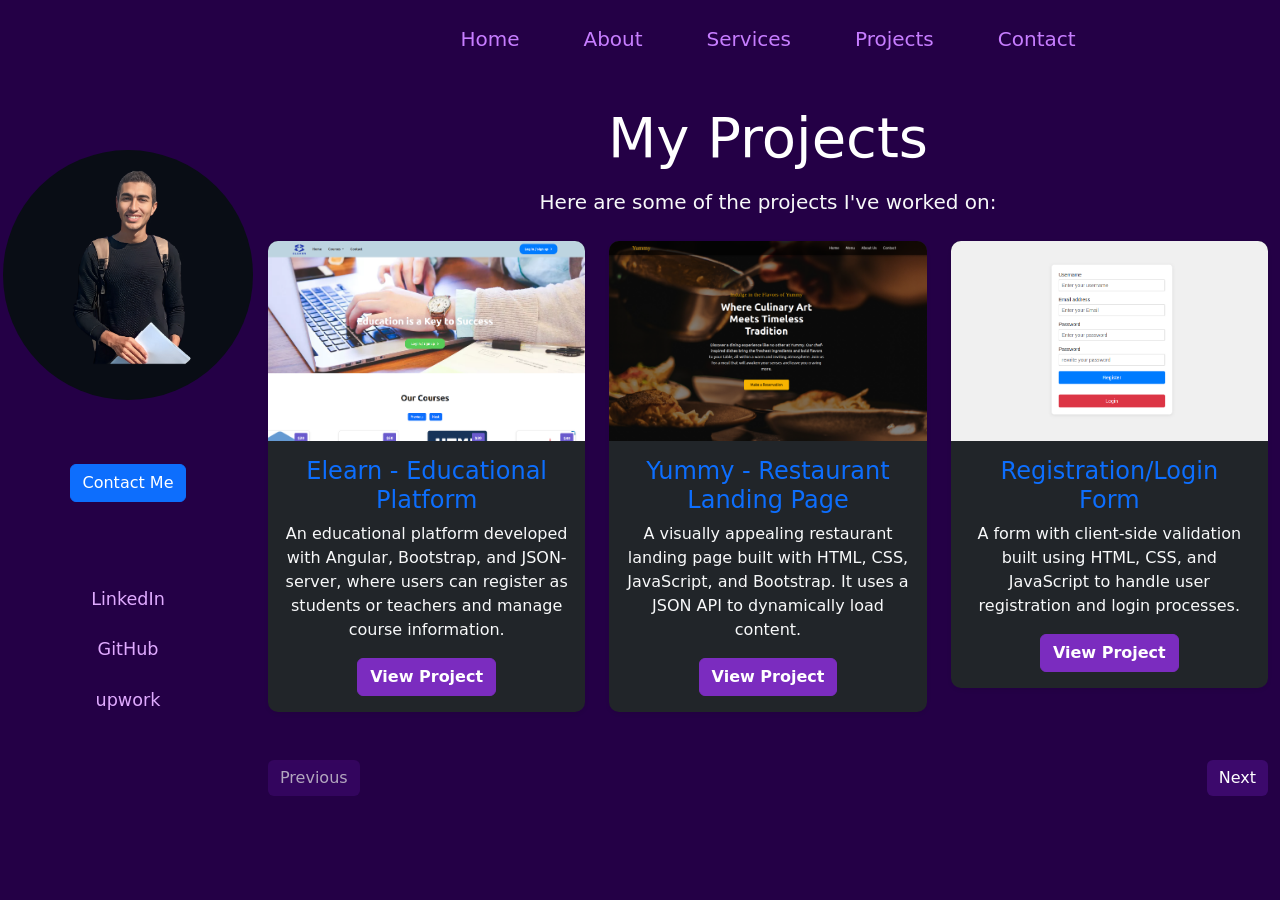
<file: projects/index.html>
<!DOCTYPE html><html lang="en" data-critters-container><head>
    <meta charset="utf-8">
    <title>Abdelrahman Khaled</title>
    <base href="/">
    <meta name="viewport" content="width=device-width, initial-scale=1">
    <link rel="icon" type="image/png" href="favicon.png">
  <style>@charset "UTF-8";.main-content{width:80%;margin-left:20%}@media (max-width: 992px){app-aside{display:none}.main-content{margin-left:0;width:100%}}:root{--bs-blue:#0d6efd;--bs-indigo:#6610f2;--bs-purple:#6f42c1;--bs-pink:#d63384;--bs-red:#dc3545;--bs-orange:#fd7e14;--bs-yellow:#ffc107;--bs-green:#198754;--bs-teal:#20c997;--bs-cyan:#0dcaf0;--bs-black:#000;--bs-white:#fff;--bs-gray:#6c757d;--bs-gray-dark:#343a40;--bs-gray-100:#f8f9fa;--bs-gray-200:#e9ecef;--bs-gray-300:#dee2e6;--bs-gray-400:#ced4da;--bs-gray-500:#adb5bd;--bs-gray-600:#6c757d;--bs-gray-700:#495057;--bs-gray-800:#343a40;--bs-gray-900:#212529;--bs-primary:#0d6efd;--bs-secondary:#6c757d;--bs-success:#198754;--bs-info:#0dcaf0;--bs-warning:#ffc107;--bs-danger:#dc3545;--bs-light:#f8f9fa;--bs-dark:#212529;--bs-primary-rgb:13,110,253;--bs-secondary-rgb:108,117,125;--bs-success-rgb:25,135,84;--bs-info-rgb:13,202,240;--bs-warning-rgb:255,193,7;--bs-danger-rgb:220,53,69;--bs-light-rgb:248,249,250;--bs-dark-rgb:33,37,41;--bs-primary-text-emphasis:#052c65;--bs-secondary-text-emphasis:#2b2f32;--bs-success-text-emphasis:#0a3622;--bs-info-text-emphasis:#055160;--bs-warning-text-emphasis:#664d03;--bs-danger-text-emphasis:#58151c;--bs-light-text-emphasis:#495057;--bs-dark-text-emphasis:#495057;--bs-primary-bg-subtle:#cfe2ff;--bs-secondary-bg-subtle:#e2e3e5;--bs-success-bg-subtle:#d1e7dd;--bs-info-bg-subtle:#cff4fc;--bs-warning-bg-subtle:#fff3cd;--bs-danger-bg-subtle:#f8d7da;--bs-light-bg-subtle:#fcfcfd;--bs-dark-bg-subtle:#ced4da;--bs-primary-border-subtle:#9ec5fe;--bs-secondary-border-subtle:#c4c8cb;--bs-success-border-subtle:#a3cfbb;--bs-info-border-subtle:#9eeaf9;--bs-warning-border-subtle:#ffe69c;--bs-danger-border-subtle:#f1aeb5;--bs-light-border-subtle:#e9ecef;--bs-dark-border-subtle:#adb5bd;--bs-white-rgb:255,255,255;--bs-black-rgb:0,0,0;--bs-font-sans-serif:system-ui,-apple-system,"Segoe UI",Roboto,"Helvetica Neue","Noto Sans","Liberation Sans",Arial,sans-serif,"Apple Color Emoji","Segoe UI Emoji","Segoe UI Symbol","Noto Color Emoji";--bs-font-monospace:SFMono-Regular,Menlo,Monaco,Consolas,"Liberation Mono","Courier New",monospace;--bs-gradient:linear-gradient(180deg, rgba(255, 255, 255, .15), rgba(255, 255, 255, 0));--bs-body-font-family:var(--bs-font-sans-serif);--bs-body-font-size:1rem;--bs-body-font-weight:400;--bs-body-line-height:1.5;--bs-body-color:#212529;--bs-body-color-rgb:33,37,41;--bs-body-bg:#fff;--bs-body-bg-rgb:255,255,255;--bs-emphasis-color:#000;--bs-emphasis-color-rgb:0,0,0;--bs-secondary-color:rgba(33, 37, 41, .75);--bs-secondary-color-rgb:33,37,41;--bs-secondary-bg:#e9ecef;--bs-secondary-bg-rgb:233,236,239;--bs-tertiary-color:rgba(33, 37, 41, .5);--bs-tertiary-color-rgb:33,37,41;--bs-tertiary-bg:#f8f9fa;--bs-tertiary-bg-rgb:248,249,250;--bs-heading-color:inherit;--bs-link-color:#0d6efd;--bs-link-color-rgb:13,110,253;--bs-link-decoration:underline;--bs-link-hover-color:#0a58ca;--bs-link-hover-color-rgb:10,88,202;--bs-code-color:#d63384;--bs-highlight-color:#212529;--bs-highlight-bg:#fff3cd;--bs-border-width:1px;--bs-border-style:solid;--bs-border-color:#dee2e6;--bs-border-color-translucent:rgba(0, 0, 0, .175);--bs-border-radius:.375rem;--bs-border-radius-sm:.25rem;--bs-border-radius-lg:.5rem;--bs-border-radius-xl:1rem;--bs-border-radius-xxl:2rem;--bs-border-radius-2xl:var(--bs-border-radius-xxl);--bs-border-radius-pill:50rem;--bs-box-shadow:0 .5rem 1rem rgba(0, 0, 0, .15);--bs-box-shadow-sm:0 .125rem .25rem rgba(0, 0, 0, .075);--bs-box-shadow-lg:0 1rem 3rem rgba(0, 0, 0, .175);--bs-box-shadow-inset:inset 0 1px 2px rgba(0, 0, 0, .075);--bs-focus-ring-width:.25rem;--bs-focus-ring-opacity:.25;--bs-focus-ring-color:rgba(13, 110, 253, .25);--bs-form-valid-color:#198754;--bs-form-valid-border-color:#198754;--bs-form-invalid-color:#dc3545;--bs-form-invalid-border-color:#dc3545}*,:after,:before{box-sizing:border-box}@media (prefers-reduced-motion:no-preference){:root{scroll-behavior:smooth}}body{margin:0;font-family:var(--bs-body-font-family);font-size:var(--bs-body-font-size);font-weight:var(--bs-body-font-weight);line-height:var(--bs-body-line-height);color:var(--bs-body-color);text-align:var(--bs-body-text-align);background-color:var(--bs-body-bg);-webkit-text-size-adjust:100%;-webkit-tap-highlight-color:transparent}h1,h5{margin-top:0;margin-bottom:.5rem;font-weight:500;line-height:1.2;color:var(--bs-heading-color)}h1{font-size:calc(1.375rem + 1.5vw)}@media (min-width:1200px){h1{font-size:2.5rem}}h5{font-size:1.25rem}p{margin-top:0;margin-bottom:1rem}ul{padding-left:2rem}ul{margin-top:0;margin-bottom:1rem}a{color:rgba(var(--bs-link-color-rgb),var(--bs-link-opacity,1));text-decoration:underline}a:hover{--bs-link-color-rgb:var(--bs-link-hover-color-rgb)}img{vertical-align:middle}button{border-radius:0}button:focus:not(:focus-visible){outline:0}button{margin:0;font-family:inherit;font-size:inherit;line-height:inherit}button{text-transform:none}[type=button],button{-webkit-appearance:button}[type=button]:not(:disabled),button:not(:disabled){cursor:pointer}.lead{font-size:1.25rem;font-weight:300}.display-4{font-size:calc(1.475rem + 2.7vw);font-weight:300;line-height:1.2}@media (min-width:1200px){.display-4{font-size:3.5rem}}.container-fluid{--bs-gutter-x:1.5rem;--bs-gutter-y:0;width:100%;padding-right:calc(var(--bs-gutter-x) * .5);padding-left:calc(var(--bs-gutter-x) * .5);margin-right:auto;margin-left:auto}:root{--bs-breakpoint-xs:0;--bs-breakpoint-sm:576px;--bs-breakpoint-md:768px;--bs-breakpoint-lg:992px;--bs-breakpoint-xl:1200px;--bs-breakpoint-xxl:1400px}.row{--bs-gutter-x:1.5rem;--bs-gutter-y:0;display:flex;flex-wrap:wrap;margin-top:calc(-1 * var(--bs-gutter-y));margin-right:calc(-.5 * var(--bs-gutter-x));margin-left:calc(-.5 * var(--bs-gutter-x))}.row>*{flex-shrink:0;width:100%;max-width:100%;padding-right:calc(var(--bs-gutter-x) * .5);padding-left:calc(var(--bs-gutter-x) * .5);margin-top:var(--bs-gutter-y)}@media (min-width:768px){.col-md-4{flex:0 0 auto;width:33.33333333%}}.btn{--bs-btn-padding-x:.75rem;--bs-btn-padding-y:.375rem;--bs-btn-font-family: ;--bs-btn-font-size:1rem;--bs-btn-font-weight:400;--bs-btn-line-height:1.5;--bs-btn-color:var(--bs-body-color);--bs-btn-bg:transparent;--bs-btn-border-width:var(--bs-border-width);--bs-btn-border-color:transparent;--bs-btn-border-radius:var(--bs-border-radius);--bs-btn-hover-border-color:transparent;--bs-btn-box-shadow:inset 0 1px 0 rgba(255, 255, 255, .15),0 1px 1px rgba(0, 0, 0, .075);--bs-btn-disabled-opacity:.65;--bs-btn-focus-box-shadow:0 0 0 .25rem rgba(var(--bs-btn-focus-shadow-rgb), .5);display:inline-block;padding:var(--bs-btn-padding-y) var(--bs-btn-padding-x);font-family:var(--bs-btn-font-family);font-size:var(--bs-btn-font-size);font-weight:var(--bs-btn-font-weight);line-height:var(--bs-btn-line-height);color:var(--bs-btn-color);text-align:center;text-decoration:none;vertical-align:middle;cursor:pointer;-webkit-user-select:none;-moz-user-select:none;user-select:none;border:var(--bs-btn-border-width) solid var(--bs-btn-border-color);border-radius:var(--bs-btn-border-radius);background-color:var(--bs-btn-bg);transition:color .15s ease-in-out,background-color .15s ease-in-out,border-color .15s ease-in-out,box-shadow .15s ease-in-out}@media (prefers-reduced-motion:reduce){.btn{transition:none}}.btn:hover{color:var(--bs-btn-hover-color);background-color:var(--bs-btn-hover-bg);border-color:var(--bs-btn-hover-border-color)}.btn:focus-visible{color:var(--bs-btn-hover-color);background-color:var(--bs-btn-hover-bg);border-color:var(--bs-btn-hover-border-color);outline:0;box-shadow:var(--bs-btn-focus-box-shadow)}.btn:first-child:active,:not(.btn-check)+.btn:active{color:var(--bs-btn-active-color);background-color:var(--bs-btn-active-bg);border-color:var(--bs-btn-active-border-color)}.btn:first-child:active:focus-visible,:not(.btn-check)+.btn:active:focus-visible{box-shadow:var(--bs-btn-focus-box-shadow)}.btn:disabled{color:var(--bs-btn-disabled-color);pointer-events:none;background-color:var(--bs-btn-disabled-bg);border-color:var(--bs-btn-disabled-border-color);opacity:var(--bs-btn-disabled-opacity)}.btn-primary{--bs-btn-color:#fff;--bs-btn-bg:#0d6efd;--bs-btn-border-color:#0d6efd;--bs-btn-hover-color:#fff;--bs-btn-hover-bg:#0b5ed7;--bs-btn-hover-border-color:#0a58ca;--bs-btn-focus-shadow-rgb:49,132,253;--bs-btn-active-color:#fff;--bs-btn-active-bg:#0a58ca;--bs-btn-active-border-color:#0a53be;--bs-btn-active-shadow:inset 0 3px 5px rgba(0, 0, 0, .125);--bs-btn-disabled-color:#fff;--bs-btn-disabled-bg:#0d6efd;--bs-btn-disabled-border-color:#0d6efd}.btn-secondary{--bs-btn-color:#fff;--bs-btn-bg:#6c757d;--bs-btn-border-color:#6c757d;--bs-btn-hover-color:#fff;--bs-btn-hover-bg:#5c636a;--bs-btn-hover-border-color:#565e64;--bs-btn-focus-shadow-rgb:130,138,145;--bs-btn-active-color:#fff;--bs-btn-active-bg:#565e64;--bs-btn-active-border-color:#51585e;--bs-btn-active-shadow:inset 0 3px 5px rgba(0, 0, 0, .125);--bs-btn-disabled-color:#fff;--bs-btn-disabled-bg:#6c757d;--bs-btn-disabled-border-color:#6c757d}.btn-link{--bs-btn-font-weight:400;--bs-btn-color:var(--bs-link-color);--bs-btn-bg:transparent;--bs-btn-border-color:transparent;--bs-btn-hover-color:var(--bs-link-hover-color);--bs-btn-hover-border-color:transparent;--bs-btn-active-color:var(--bs-link-hover-color);--bs-btn-active-border-color:transparent;--bs-btn-disabled-color:#6c757d;--bs-btn-disabled-border-color:transparent;--bs-btn-box-shadow:0 0 0 #000;--bs-btn-focus-shadow-rgb:49,132,253;text-decoration:underline}.btn-link:focus-visible{color:var(--bs-btn-color)}.btn-link:hover{color:var(--bs-btn-hover-color)}.collapse:not(.show){display:none}.nav-link{display:block;padding:var(--bs-nav-link-padding-y) var(--bs-nav-link-padding-x);font-size:var(--bs-nav-link-font-size);font-weight:var(--bs-nav-link-font-weight);color:var(--bs-nav-link-color);text-decoration:none;background:0 0;border:0;transition:color .15s ease-in-out,background-color .15s ease-in-out,border-color .15s ease-in-out}@media (prefers-reduced-motion:reduce){.nav-link{transition:none}}.nav-link:focus,.nav-link:hover{color:var(--bs-nav-link-hover-color)}.nav-link:focus-visible{outline:0;box-shadow:0 0 0 .25rem #0d6efd40}.nav-link:disabled{color:var(--bs-nav-link-disabled-color);pointer-events:none;cursor:default}.navbar{--bs-navbar-padding-x:0;--bs-navbar-padding-y:.5rem;--bs-navbar-color:rgba(var(--bs-emphasis-color-rgb), .65);--bs-navbar-hover-color:rgba(var(--bs-emphasis-color-rgb), .8);--bs-navbar-disabled-color:rgba(var(--bs-emphasis-color-rgb), .3);--bs-navbar-active-color:rgba(var(--bs-emphasis-color-rgb), 1);--bs-navbar-brand-padding-y:.3125rem;--bs-navbar-brand-margin-end:1rem;--bs-navbar-brand-font-size:1.25rem;--bs-navbar-brand-color:rgba(var(--bs-emphasis-color-rgb), 1);--bs-navbar-brand-hover-color:rgba(var(--bs-emphasis-color-rgb), 1);--bs-navbar-nav-link-padding-x:.5rem;--bs-navbar-toggler-padding-y:.25rem;--bs-navbar-toggler-padding-x:.75rem;--bs-navbar-toggler-font-size:1.25rem;--bs-navbar-toggler-icon-bg:url("data:image/svg+xml,%3csvg xmlns='http://www.w3.org/2000/svg' viewBox='0 0 30 30'%3e%3cpath stroke='rgba%2833, 37, 41, 0.75%29' stroke-linecap='round' stroke-miterlimit='10' stroke-width='2' d='M4 7h22M4 15h22M4 23h22'/%3e%3c/svg%3e");--bs-navbar-toggler-border-color:rgba(var(--bs-emphasis-color-rgb), .15);--bs-navbar-toggler-border-radius:var(--bs-border-radius);--bs-navbar-toggler-focus-width:.25rem;--bs-navbar-toggler-transition:box-shadow .15s ease-in-out;position:relative;display:flex;flex-wrap:wrap;align-items:center;justify-content:space-between;padding:var(--bs-navbar-padding-y) var(--bs-navbar-padding-x)}.navbar>.container-fluid{display:flex;flex-wrap:inherit;align-items:center;justify-content:space-between}.navbar-nav{--bs-nav-link-padding-x:0;--bs-nav-link-padding-y:.5rem;--bs-nav-link-font-weight: ;--bs-nav-link-color:var(--bs-navbar-color);--bs-nav-link-hover-color:var(--bs-navbar-hover-color);--bs-nav-link-disabled-color:var(--bs-navbar-disabled-color);display:flex;flex-direction:column;padding-left:0;margin-bottom:0;list-style:none}.navbar-collapse{flex-basis:100%;flex-grow:1;align-items:center}.navbar-toggler{padding:var(--bs-navbar-toggler-padding-y) var(--bs-navbar-toggler-padding-x);font-size:var(--bs-navbar-toggler-font-size);line-height:1;color:var(--bs-navbar-color);background-color:transparent;border:var(--bs-border-width) solid var(--bs-navbar-toggler-border-color);border-radius:var(--bs-navbar-toggler-border-radius);transition:var(--bs-navbar-toggler-transition)}@media (prefers-reduced-motion:reduce){.navbar-toggler{transition:none}}.navbar-toggler:hover{text-decoration:none}.navbar-toggler:focus{text-decoration:none;outline:0;box-shadow:0 0 0 var(--bs-navbar-toggler-focus-width)}.navbar-toggler-icon{display:inline-block;width:1.5em;height:1.5em;vertical-align:middle;background-image:var(--bs-navbar-toggler-icon-bg);background-repeat:no-repeat;background-position:center;background-size:100%}@media (min-width:992px){.navbar-expand-lg{flex-wrap:nowrap;justify-content:flex-start}.navbar-expand-lg .navbar-nav{flex-direction:row}.navbar-expand-lg .navbar-nav .nav-link{padding-right:var(--bs-navbar-nav-link-padding-x);padding-left:var(--bs-navbar-nav-link-padding-x)}.navbar-expand-lg .navbar-collapse{display:flex!important;flex-basis:auto}.navbar-expand-lg .navbar-toggler{display:none}}.card{--bs-card-spacer-y:1rem;--bs-card-spacer-x:1rem;--bs-card-title-spacer-y:.5rem;--bs-card-title-color: ;--bs-card-subtitle-color: ;--bs-card-border-width:var(--bs-border-width);--bs-card-border-color:var(--bs-border-color-translucent);--bs-card-border-radius:var(--bs-border-radius);--bs-card-box-shadow: ;--bs-card-inner-border-radius:calc(var(--bs-border-radius) - (var(--bs-border-width)));--bs-card-cap-padding-y:.5rem;--bs-card-cap-padding-x:1rem;--bs-card-cap-bg:rgba(var(--bs-body-color-rgb), .03);--bs-card-cap-color: ;--bs-card-height: ;--bs-card-color: ;--bs-card-bg:var(--bs-body-bg);--bs-card-img-overlay-padding:1rem;--bs-card-group-margin:.75rem;position:relative;display:flex;flex-direction:column;min-width:0;height:var(--bs-card-height);color:var(--bs-body-color);word-wrap:break-word;background-color:var(--bs-card-bg);background-clip:border-box;border:var(--bs-card-border-width) solid var(--bs-card-border-color);border-radius:var(--bs-card-border-radius)}.card-body{flex:1 1 auto;padding:var(--bs-card-spacer-y) var(--bs-card-spacer-x);color:var(--bs-card-color)}.card-title{margin-bottom:var(--bs-card-title-spacer-y);color:var(--bs-card-title-color)}.card-text:last-child{margin-bottom:0}.card-img-top{width:100%}.card-img-top{border-top-left-radius:var(--bs-card-inner-border-radius);border-top-right-radius:var(--bs-card-inner-border-radius)}.d-flex{display:flex!important}.shadow-sm{box-shadow:var(--bs-box-shadow-sm)!important}.vh-100{height:100vh!important}.flex-column{flex-direction:column!important}.justify-content-center{justify-content:center!important}.justify-content-between{justify-content:space-between!important}.align-items-center{align-items:center!important}.m-auto{margin:auto!important}.mt-4{margin-top:1.5rem!important}.mb-3{margin-bottom:1rem!important}.mb-4{margin-bottom:1.5rem!important}.ms-auto{margin-left:auto!important}.py-3{padding-top:1rem!important;padding-bottom:1rem!important}.gap-5{gap:3rem!important}.fs-5{font-size:1.25rem!important}.text-center{text-align:center!important}.text-primary{--bs-text-opacity:1;color:rgba(var(--bs-primary-rgb),var(--bs-text-opacity))!important}.text-light{--bs-text-opacity:1;color:rgba(var(--bs-light-rgb),var(--bs-text-opacity))!important}.text-white{--bs-text-opacity:1;color:rgba(var(--bs-white-rgb),var(--bs-text-opacity))!important}.bg-dark{--bs-bg-opacity:1;background-color:rgba(var(--bs-dark-rgb),var(--bs-bg-opacity))!important}:root{--fa-style-family-brands:"Font Awesome 6 Brands";--fa-font-brands:normal 400 1em/1 "Font Awesome 6 Brands"}@font-face{font-family:"Font Awesome 6 Brands";font-style:normal;font-weight:400;font-display:block;src:url("./media/fa-brands-400-MDS4TU4L.woff2") format("woff2"),url("./media/fa-brands-400-CNBICIQT.ttf") format("truetype")}:root{--fa-font-regular:normal 400 1em/1 "Font Awesome 6 Free"}@font-face{font-family:"Font Awesome 6 Free";font-style:normal;font-weight:400;font-display:block;src:url("./media/fa-regular-400-N56QV3DR.woff2") format("woff2"),url("./media/fa-regular-400-2FI4ICQD.ttf") format("truetype")}:root{--fa-style-family-classic:"Font Awesome 6 Free";--fa-font-solid:normal 900 1em/1 "Font Awesome 6 Free"}@font-face{font-family:"Font Awesome 6 Free";font-style:normal;font-weight:900;font-display:block;src:url("./media/fa-solid-900-Z3HFQTXF.woff2") format("woff2"),url("./media/fa-solid-900-XVWCCN5V.ttf") format("truetype")}
</style><link rel="stylesheet" href="styles-JKS22ZH5.css" media="print" onload="this.media='all'"><noscript><link rel="stylesheet" href="styles-JKS22ZH5.css"></noscript><style ng-app-id="ng">.aside-container[_ngcontent-ng-c1796627569]{width:20%;background-color:#240046;color:#e0aaff;position:fixed;top:0;left:0;height:100vh;padding:150px 20px}.profile-img[_ngcontent-ng-c1796627569]{width:250px;height:250px;border-radius:50%;object-fit:cover}.social-links[_ngcontent-ng-c1796627569]   a[_ngcontent-ng-c1796627569]{color:#e0aaff;text-decoration:none;font-size:1.1rem;margin:5px 0}.social-links[_ngcontent-ng-c1796627569]   a[_ngcontent-ng-c1796627569]:hover{color:#c77dff}</style><style ng-app-id="ng">.navbar[_ngcontent-ng-c1308581819]{background-color:#240046;width:80%;position:fixed;top:0;right:0;z-index:1000}.navbar-brand[_ngcontent-ng-c1308581819]{color:#e0aaff;font-weight:700}.nav-link[_ngcontent-ng-c1308581819]{color:#c77dff!important;font-weight:500}.nav-link[_ngcontent-ng-c1308581819]:hover{color:#9d4edd!important}.navbar-toggler[_ngcontent-ng-c1308581819]{border:none;outline:none;padding:8px;background-color:transparent;transition:transform .3s ease}.navbar-toggler[_ngcontent-ng-c1308581819]:focus, .navbar-toggler[_ngcontent-ng-c1308581819]:hover{transform:scale(1.1)}.navbar-toggler-icon[_ngcontent-ng-c1308581819]{background-image:none;display:inline-block;width:30px;height:3px;background-color:#e0aaff;position:relative;transition:background-color .3s ease}.navbar-toggler-icon[_ngcontent-ng-c1308581819]:before, .navbar-toggler-icon[_ngcontent-ng-c1308581819]:after{content:"";display:block;width:30px;height:3px;background-color:#e0aaff;position:absolute;transition:all .3s ease}.navbar-toggler-icon[_ngcontent-ng-c1308581819]:before{top:-8px}.navbar-toggler-icon[_ngcontent-ng-c1308581819]:after{top:8px}.navbar-toggler[aria-expanded=true][_ngcontent-ng-c1308581819]   .navbar-toggler-icon[_ngcontent-ng-c1308581819]{background-color:transparent}.navbar-toggler[aria-expanded=true][_ngcontent-ng-c1308581819]   .navbar-toggler-icon[_ngcontent-ng-c1308581819]:before{transform:rotate(45deg);top:0}.navbar-toggler[aria-expanded=true][_ngcontent-ng-c1308581819]   .navbar-toggler-icon[_ngcontent-ng-c1308581819]:after{transform:rotate(-45deg);top:0}@media (max-width: 992px){.navbar[_ngcontent-ng-c1308581819]{width:100%}}</style><style ng-app-id="ng">.container-fluid[_ngcontent-ng-c3110966485]{background-color:#240046;color:#e0aaff}.card[_ngcontent-ng-c3110966485]{border:none;transition:transform .3s,box-shadow .3s;border-radius:10px;transform:translateY(20px);opacity:0;animation:_ngcontent-ng-c3110966485_fadeSlideUp .5s forwards ease-in-out}@keyframes _ngcontent-ng-c3110966485_fadeSlideUp{0%{opacity:0;transform:translateY(20px)}to{opacity:1;transform:translateY(0)}}.card[_ngcontent-ng-c3110966485]:hover{transform:translateY(-5px);box-shadow:0 8px 16px #0000004d}.card-img-top[_ngcontent-ng-c3110966485]{height:200px;object-fit:cover;border-top-left-radius:10px;border-top-right-radius:10px}.card-title[_ngcontent-ng-c3110966485]{font-size:1.5rem}.card-text[_ngcontent-ng-c3110966485]{font-size:1rem}.btn-primary[_ngcontent-ng-c3110966485]{background-color:#7b2cbf;border-color:#7b2cbf;font-weight:700}.btn-primary[_ngcontent-ng-c3110966485]:hover{background-color:#9d4edd;border-color:#9d4edd}.btn-secondary[_ngcontent-ng-c3110966485]{background-color:#3c096c;border:none;transition:background-color .3s}.btn-secondary[_ngcontent-ng-c3110966485]:hover{background-color:#7b2cbf}</style></head>
  <body><!--nghm-->
    <app-root _nghost-ng-c3247148108 ng-version="17.3.12" ngh="2" ng-server-context="ssg"><div _ngcontent-ng-c3247148108 class="app-container"><app-aside _ngcontent-ng-c3247148108 class="asid" _nghost-ng-c1796627569 ngh="0"><div _ngcontent-ng-c1796627569 class="aside-container d-flex flex-column align-items-center gap-5"><img _ngcontent-ng-c1796627569 alt="Profile Picture" class="profile-img mb-3" src="assets/images/Untitled design (1).png"><button _ngcontent-ng-c1796627569 class="btn btn-primary mb-4" tabindex="0"> Contact Me </button><div _ngcontent-ng-c1796627569 class="social-links d-flex flex-column"><a _ngcontent-ng-c1796627569 href="https://linkedin.com/in/abd-el-rahman-khaled-a60859224" target="_blank" class="btn btn-link">LinkedIn</a><a _ngcontent-ng-c1796627569 href="https://github.com/kabdelrahman996" target="_blank" class="btn btn-link">GitHub</a><a _ngcontent-ng-c1796627569 href="https://www.upwork.com/freelancers/~013f3ede847ac7f943?viewMode=1" target="_blank" class="btn btn-link">upwork</a></div></div></app-aside><app-header _ngcontent-ng-c3247148108 class="header" _nghost-ng-c1308581819 ngh="0"><nav _ngcontent-ng-c1308581819 class="navbar navbar-expand-lg ms-auto py-3"><div _ngcontent-ng-c1308581819 class="container-fluid"><button _ngcontent-ng-c1308581819 type="button" data-bs-toggle="collapse" data-bs-target="#navbarNav" aria-controls="navbarNav" aria-expanded="false" aria-label="Toggle navigation" class="navbar-toggler"><span _ngcontent-ng-c1308581819 class="navbar-toggler-icon"></span></button><div _ngcontent-ng-c1308581819 id="navbarNav" class="collapse navbar-collapse"><ul _ngcontent-ng-c1308581819 class="navbar-nav m-auto gap-5"><li _ngcontent-ng-c1308581819 class="nav-item"><a _ngcontent-ng-c1308581819 class="nav-link fs-5" href="/">Home</a></li><li _ngcontent-ng-c1308581819 class="nav-item"><a _ngcontent-ng-c1308581819 class="nav-link fs-5" href="/about">About</a></li><li _ngcontent-ng-c1308581819 class="nav-item"><a _ngcontent-ng-c1308581819 class="nav-link fs-5" href="/services">Services</a></li><li _ngcontent-ng-c1308581819 class="nav-item"><a _ngcontent-ng-c1308581819 class="nav-link fs-5" href="/projects">Projects</a></li><li _ngcontent-ng-c1308581819 class="nav-item"><a _ngcontent-ng-c1308581819 class="nav-link fs-5" href="/contact">Contact</a></li></ul></div></div></nav></app-header><div _ngcontent-ng-c3247148108 class="main-content"><router-outlet _ngcontent-ng-c3247148108></router-outlet><app-projects _nghost-ng-c3110966485 ngh="1"><div _ngcontent-ng-c3110966485 class="container-fluid vh-100 d-flex align-items-center justify-content-center"><div _ngcontent-ng-c3110966485 class="text-center"><h1 _ngcontent-ng-c3110966485 class="display-4 text-white mb-3 animate-fade">My Projects</h1><p _ngcontent-ng-c3110966485 class="lead text-light mb-4"> Here are some of the projects I've worked on: </p><div _ngcontent-ng-c3110966485 class="row"><div _ngcontent-ng-c3110966485 class="col-md-4 mb-4"><div _ngcontent-ng-c3110966485 class="card bg-dark text-light shadow-sm"><img _ngcontent-ng-c3110966485 class="card-img-top" src="assets/images/Elearn.png" alt="Elearn - Educational Platform"><div _ngcontent-ng-c3110966485 class="card-body"><h5 _ngcontent-ng-c3110966485 class="card-title text-primary">Elearn - Educational Platform</h5><p _ngcontent-ng-c3110966485 class="card-text">An educational platform developed with Angular, Bootstrap, and JSON-server, where users can register as students or teachers and manage course information.</p><a _ngcontent-ng-c3110966485 target="_blank" class="btn btn-primary" href="https://kabdelrahman996.github.io/restaurant/">View Project</a></div></div></div><div _ngcontent-ng-c3110966485 class="col-md-4 mb-4"><div _ngcontent-ng-c3110966485 class="card bg-dark text-light shadow-sm"><img _ngcontent-ng-c3110966485 class="card-img-top" src="assets/images/restuarant.png" alt="Yummy - Restaurant Landing Page"><div _ngcontent-ng-c3110966485 class="card-body"><h5 _ngcontent-ng-c3110966485 class="card-title text-primary">Yummy - Restaurant Landing Page</h5><p _ngcontent-ng-c3110966485 class="card-text">A visually appealing restaurant landing page built with HTML, CSS, JavaScript, and Bootstrap. It uses a JSON API to dynamically load content.</p><a _ngcontent-ng-c3110966485 target="_blank" class="btn btn-primary" href="https://kabdelrahman996.github.io/restaurant/">View Project</a></div></div></div><div _ngcontent-ng-c3110966485 class="col-md-4 mb-4"><div _ngcontent-ng-c3110966485 class="card bg-dark text-light shadow-sm"><img _ngcontent-ng-c3110966485 class="card-img-top" src="assets/images/log-reg.png" alt="Registration/Login Form"><div _ngcontent-ng-c3110966485 class="card-body"><h5 _ngcontent-ng-c3110966485 class="card-title text-primary">Registration/Login Form</h5><p _ngcontent-ng-c3110966485 class="card-text">A form with client-side validation built using HTML, CSS, and JavaScript to handle user registration and login processes.</p><a _ngcontent-ng-c3110966485 target="_blank" class="btn btn-primary" href="https://kabdelrahman996.github.io/RegiLogin/index.html">View Project</a></div></div></div><!----></div><div _ngcontent-ng-c3110966485 class="d-flex justify-content-between mt-4"><button _ngcontent-ng-c3110966485 class="btn btn-secondary" disabled> Previous </button><button _ngcontent-ng-c3110966485 class="btn btn-secondary"> Next </button></div></div></div></app-projects><!----></div></div></app-root>
  <script src="polyfills-EJ46DL77.js" type="module"></script><script src="scripts-EEEIPNC3.js" defer></script><script src="main-HIHLO6RG.js" type="module"></script>

<script id="ng-state" type="application/json">{"__nghData__":[{},{"t":{"7":"t0"},"c":{"7":[{"i":"t0","r":1,"x":3}]}},{"c":{"4":[{"i":"c3110966485","r":1}]}}]}</script></body></html>
</file>
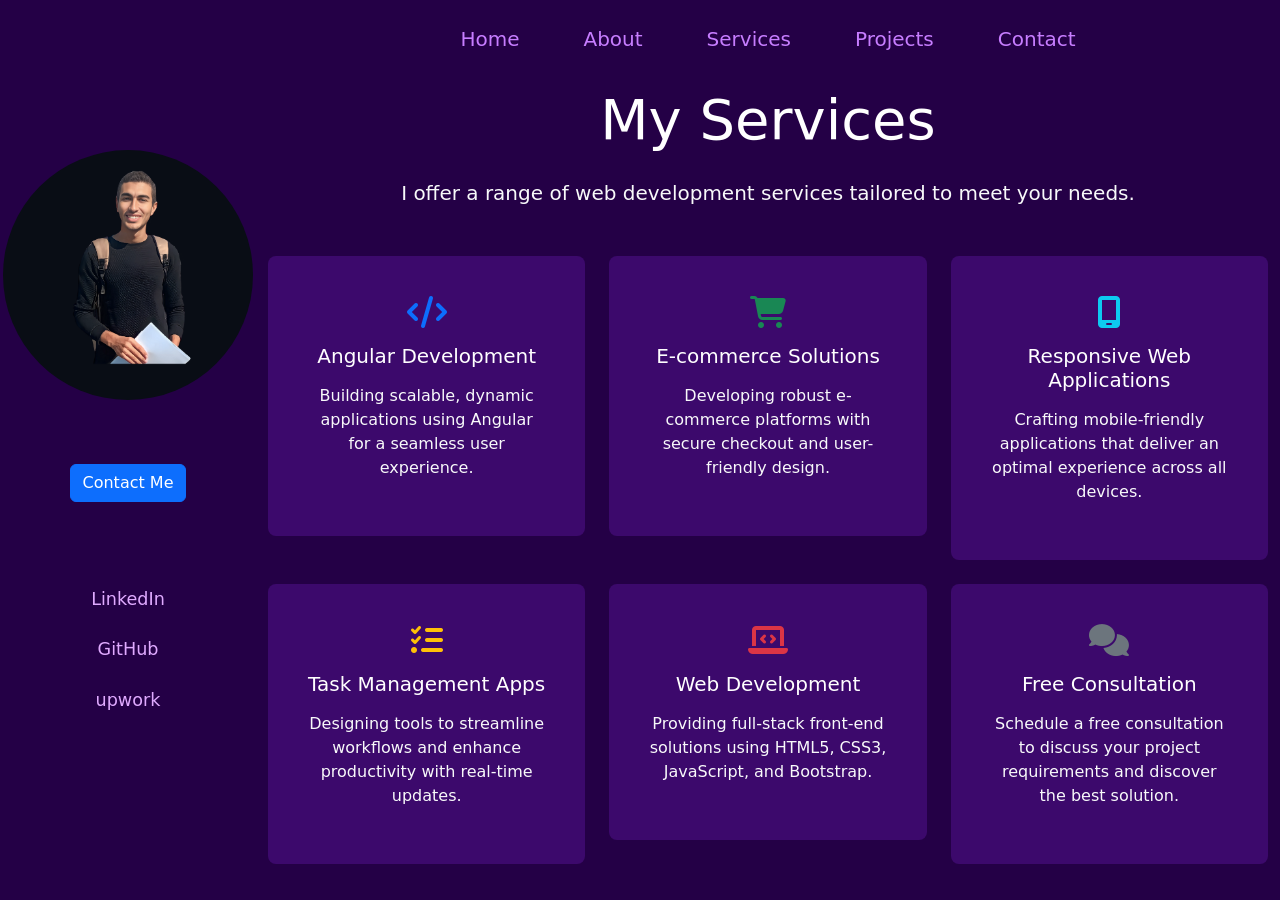
<file: services/index.html>
<!DOCTYPE html><html lang="en" data-critters-container><head>
    <meta charset="utf-8">
    <title>Abdelrahman Khaled</title>
    <base href="/">
    <meta name="viewport" content="width=device-width, initial-scale=1">
    <link rel="icon" type="image/png" href="favicon.png">
  <style>@charset "UTF-8";.main-content{width:80%;margin-left:20%}@media (max-width: 992px){app-aside{display:none}.main-content{margin-left:0;width:100%}}:root{--bs-blue:#0d6efd;--bs-indigo:#6610f2;--bs-purple:#6f42c1;--bs-pink:#d63384;--bs-red:#dc3545;--bs-orange:#fd7e14;--bs-yellow:#ffc107;--bs-green:#198754;--bs-teal:#20c997;--bs-cyan:#0dcaf0;--bs-black:#000;--bs-white:#fff;--bs-gray:#6c757d;--bs-gray-dark:#343a40;--bs-gray-100:#f8f9fa;--bs-gray-200:#e9ecef;--bs-gray-300:#dee2e6;--bs-gray-400:#ced4da;--bs-gray-500:#adb5bd;--bs-gray-600:#6c757d;--bs-gray-700:#495057;--bs-gray-800:#343a40;--bs-gray-900:#212529;--bs-primary:#0d6efd;--bs-secondary:#6c757d;--bs-success:#198754;--bs-info:#0dcaf0;--bs-warning:#ffc107;--bs-danger:#dc3545;--bs-light:#f8f9fa;--bs-dark:#212529;--bs-primary-rgb:13,110,253;--bs-secondary-rgb:108,117,125;--bs-success-rgb:25,135,84;--bs-info-rgb:13,202,240;--bs-warning-rgb:255,193,7;--bs-danger-rgb:220,53,69;--bs-light-rgb:248,249,250;--bs-dark-rgb:33,37,41;--bs-primary-text-emphasis:#052c65;--bs-secondary-text-emphasis:#2b2f32;--bs-success-text-emphasis:#0a3622;--bs-info-text-emphasis:#055160;--bs-warning-text-emphasis:#664d03;--bs-danger-text-emphasis:#58151c;--bs-light-text-emphasis:#495057;--bs-dark-text-emphasis:#495057;--bs-primary-bg-subtle:#cfe2ff;--bs-secondary-bg-subtle:#e2e3e5;--bs-success-bg-subtle:#d1e7dd;--bs-info-bg-subtle:#cff4fc;--bs-warning-bg-subtle:#fff3cd;--bs-danger-bg-subtle:#f8d7da;--bs-light-bg-subtle:#fcfcfd;--bs-dark-bg-subtle:#ced4da;--bs-primary-border-subtle:#9ec5fe;--bs-secondary-border-subtle:#c4c8cb;--bs-success-border-subtle:#a3cfbb;--bs-info-border-subtle:#9eeaf9;--bs-warning-border-subtle:#ffe69c;--bs-danger-border-subtle:#f1aeb5;--bs-light-border-subtle:#e9ecef;--bs-dark-border-subtle:#adb5bd;--bs-white-rgb:255,255,255;--bs-black-rgb:0,0,0;--bs-font-sans-serif:system-ui,-apple-system,"Segoe UI",Roboto,"Helvetica Neue","Noto Sans","Liberation Sans",Arial,sans-serif,"Apple Color Emoji","Segoe UI Emoji","Segoe UI Symbol","Noto Color Emoji";--bs-font-monospace:SFMono-Regular,Menlo,Monaco,Consolas,"Liberation Mono","Courier New",monospace;--bs-gradient:linear-gradient(180deg, rgba(255, 255, 255, .15), rgba(255, 255, 255, 0));--bs-body-font-family:var(--bs-font-sans-serif);--bs-body-font-size:1rem;--bs-body-font-weight:400;--bs-body-line-height:1.5;--bs-body-color:#212529;--bs-body-color-rgb:33,37,41;--bs-body-bg:#fff;--bs-body-bg-rgb:255,255,255;--bs-emphasis-color:#000;--bs-emphasis-color-rgb:0,0,0;--bs-secondary-color:rgba(33, 37, 41, .75);--bs-secondary-color-rgb:33,37,41;--bs-secondary-bg:#e9ecef;--bs-secondary-bg-rgb:233,236,239;--bs-tertiary-color:rgba(33, 37, 41, .5);--bs-tertiary-color-rgb:33,37,41;--bs-tertiary-bg:#f8f9fa;--bs-tertiary-bg-rgb:248,249,250;--bs-heading-color:inherit;--bs-link-color:#0d6efd;--bs-link-color-rgb:13,110,253;--bs-link-decoration:underline;--bs-link-hover-color:#0a58ca;--bs-link-hover-color-rgb:10,88,202;--bs-code-color:#d63384;--bs-highlight-color:#212529;--bs-highlight-bg:#fff3cd;--bs-border-width:1px;--bs-border-style:solid;--bs-border-color:#dee2e6;--bs-border-color-translucent:rgba(0, 0, 0, .175);--bs-border-radius:.375rem;--bs-border-radius-sm:.25rem;--bs-border-radius-lg:.5rem;--bs-border-radius-xl:1rem;--bs-border-radius-xxl:2rem;--bs-border-radius-2xl:var(--bs-border-radius-xxl);--bs-border-radius-pill:50rem;--bs-box-shadow:0 .5rem 1rem rgba(0, 0, 0, .15);--bs-box-shadow-sm:0 .125rem .25rem rgba(0, 0, 0, .075);--bs-box-shadow-lg:0 1rem 3rem rgba(0, 0, 0, .175);--bs-box-shadow-inset:inset 0 1px 2px rgba(0, 0, 0, .075);--bs-focus-ring-width:.25rem;--bs-focus-ring-opacity:.25;--bs-focus-ring-color:rgba(13, 110, 253, .25);--bs-form-valid-color:#198754;--bs-form-valid-border-color:#198754;--bs-form-invalid-color:#dc3545;--bs-form-invalid-border-color:#dc3545}*,:after,:before{box-sizing:border-box}@media (prefers-reduced-motion:no-preference){:root{scroll-behavior:smooth}}body{margin:0;font-family:var(--bs-body-font-family);font-size:var(--bs-body-font-size);font-weight:var(--bs-body-font-weight);line-height:var(--bs-body-line-height);color:var(--bs-body-color);text-align:var(--bs-body-text-align);background-color:var(--bs-body-bg);-webkit-text-size-adjust:100%;-webkit-tap-highlight-color:transparent}h1,h5{margin-top:0;margin-bottom:.5rem;font-weight:500;line-height:1.2;color:var(--bs-heading-color)}h1{font-size:calc(1.375rem + 1.5vw)}@media (min-width:1200px){h1{font-size:2.5rem}}h5{font-size:1.25rem}p{margin-top:0;margin-bottom:1rem}ul{padding-left:2rem}ul{margin-top:0;margin-bottom:1rem}a{color:rgba(var(--bs-link-color-rgb),var(--bs-link-opacity,1));text-decoration:underline}a:hover{--bs-link-color-rgb:var(--bs-link-hover-color-rgb)}img{vertical-align:middle}button{border-radius:0}button:focus:not(:focus-visible){outline:0}button{margin:0;font-family:inherit;font-size:inherit;line-height:inherit}button{text-transform:none}[type=button],button{-webkit-appearance:button}[type=button]:not(:disabled),button:not(:disabled){cursor:pointer}.lead{font-size:1.25rem;font-weight:300}.display-4{font-size:calc(1.475rem + 2.7vw);font-weight:300;line-height:1.2}@media (min-width:1200px){.display-4{font-size:3.5rem}}.container-fluid{--bs-gutter-x:1.5rem;--bs-gutter-y:0;width:100%;padding-right:calc(var(--bs-gutter-x) * .5);padding-left:calc(var(--bs-gutter-x) * .5);margin-right:auto;margin-left:auto}:root{--bs-breakpoint-xs:0;--bs-breakpoint-sm:576px;--bs-breakpoint-md:768px;--bs-breakpoint-lg:992px;--bs-breakpoint-xl:1200px;--bs-breakpoint-xxl:1400px}.row{--bs-gutter-x:1.5rem;--bs-gutter-y:0;display:flex;flex-wrap:wrap;margin-top:calc(-1 * var(--bs-gutter-y));margin-right:calc(-.5 * var(--bs-gutter-x));margin-left:calc(-.5 * var(--bs-gutter-x))}.row>*{flex-shrink:0;width:100%;max-width:100%;padding-right:calc(var(--bs-gutter-x) * .5);padding-left:calc(var(--bs-gutter-x) * .5);margin-top:var(--bs-gutter-y)}.g-4{--bs-gutter-x:1.5rem}.g-4{--bs-gutter-y:1.5rem}@media (min-width:768px){.col-md-4{flex:0 0 auto;width:33.33333333%}}.btn{--bs-btn-padding-x:.75rem;--bs-btn-padding-y:.375rem;--bs-btn-font-family: ;--bs-btn-font-size:1rem;--bs-btn-font-weight:400;--bs-btn-line-height:1.5;--bs-btn-color:var(--bs-body-color);--bs-btn-bg:transparent;--bs-btn-border-width:var(--bs-border-width);--bs-btn-border-color:transparent;--bs-btn-border-radius:var(--bs-border-radius);--bs-btn-hover-border-color:transparent;--bs-btn-box-shadow:inset 0 1px 0 rgba(255, 255, 255, .15),0 1px 1px rgba(0, 0, 0, .075);--bs-btn-disabled-opacity:.65;--bs-btn-focus-box-shadow:0 0 0 .25rem rgba(var(--bs-btn-focus-shadow-rgb), .5);display:inline-block;padding:var(--bs-btn-padding-y) var(--bs-btn-padding-x);font-family:var(--bs-btn-font-family);font-size:var(--bs-btn-font-size);font-weight:var(--bs-btn-font-weight);line-height:var(--bs-btn-line-height);color:var(--bs-btn-color);text-align:center;text-decoration:none;vertical-align:middle;cursor:pointer;-webkit-user-select:none;-moz-user-select:none;user-select:none;border:var(--bs-btn-border-width) solid var(--bs-btn-border-color);border-radius:var(--bs-btn-border-radius);background-color:var(--bs-btn-bg);transition:color .15s ease-in-out,background-color .15s ease-in-out,border-color .15s ease-in-out,box-shadow .15s ease-in-out}@media (prefers-reduced-motion:reduce){.btn{transition:none}}.btn:hover{color:var(--bs-btn-hover-color);background-color:var(--bs-btn-hover-bg);border-color:var(--bs-btn-hover-border-color)}.btn:focus-visible{color:var(--bs-btn-hover-color);background-color:var(--bs-btn-hover-bg);border-color:var(--bs-btn-hover-border-color);outline:0;box-shadow:var(--bs-btn-focus-box-shadow)}.btn:first-child:active,:not(.btn-check)+.btn:active{color:var(--bs-btn-active-color);background-color:var(--bs-btn-active-bg);border-color:var(--bs-btn-active-border-color)}.btn:first-child:active:focus-visible,:not(.btn-check)+.btn:active:focus-visible{box-shadow:var(--bs-btn-focus-box-shadow)}.btn:disabled{color:var(--bs-btn-disabled-color);pointer-events:none;background-color:var(--bs-btn-disabled-bg);border-color:var(--bs-btn-disabled-border-color);opacity:var(--bs-btn-disabled-opacity)}.btn-primary{--bs-btn-color:#fff;--bs-btn-bg:#0d6efd;--bs-btn-border-color:#0d6efd;--bs-btn-hover-color:#fff;--bs-btn-hover-bg:#0b5ed7;--bs-btn-hover-border-color:#0a58ca;--bs-btn-focus-shadow-rgb:49,132,253;--bs-btn-active-color:#fff;--bs-btn-active-bg:#0a58ca;--bs-btn-active-border-color:#0a53be;--bs-btn-active-shadow:inset 0 3px 5px rgba(0, 0, 0, .125);--bs-btn-disabled-color:#fff;--bs-btn-disabled-bg:#0d6efd;--bs-btn-disabled-border-color:#0d6efd}.btn-link{--bs-btn-font-weight:400;--bs-btn-color:var(--bs-link-color);--bs-btn-bg:transparent;--bs-btn-border-color:transparent;--bs-btn-hover-color:var(--bs-link-hover-color);--bs-btn-hover-border-color:transparent;--bs-btn-active-color:var(--bs-link-hover-color);--bs-btn-active-border-color:transparent;--bs-btn-disabled-color:#6c757d;--bs-btn-disabled-border-color:transparent;--bs-btn-box-shadow:0 0 0 #000;--bs-btn-focus-shadow-rgb:49,132,253;text-decoration:underline}.btn-link:focus-visible{color:var(--bs-btn-color)}.btn-link:hover{color:var(--bs-btn-hover-color)}.collapse:not(.show){display:none}.nav-link{display:block;padding:var(--bs-nav-link-padding-y) var(--bs-nav-link-padding-x);font-size:var(--bs-nav-link-font-size);font-weight:var(--bs-nav-link-font-weight);color:var(--bs-nav-link-color);text-decoration:none;background:0 0;border:0;transition:color .15s ease-in-out,background-color .15s ease-in-out,border-color .15s ease-in-out}@media (prefers-reduced-motion:reduce){.nav-link{transition:none}}.nav-link:focus,.nav-link:hover{color:var(--bs-nav-link-hover-color)}.nav-link:focus-visible{outline:0;box-shadow:0 0 0 .25rem #0d6efd40}.nav-link:disabled{color:var(--bs-nav-link-disabled-color);pointer-events:none;cursor:default}.navbar{--bs-navbar-padding-x:0;--bs-navbar-padding-y:.5rem;--bs-navbar-color:rgba(var(--bs-emphasis-color-rgb), .65);--bs-navbar-hover-color:rgba(var(--bs-emphasis-color-rgb), .8);--bs-navbar-disabled-color:rgba(var(--bs-emphasis-color-rgb), .3);--bs-navbar-active-color:rgba(var(--bs-emphasis-color-rgb), 1);--bs-navbar-brand-padding-y:.3125rem;--bs-navbar-brand-margin-end:1rem;--bs-navbar-brand-font-size:1.25rem;--bs-navbar-brand-color:rgba(var(--bs-emphasis-color-rgb), 1);--bs-navbar-brand-hover-color:rgba(var(--bs-emphasis-color-rgb), 1);--bs-navbar-nav-link-padding-x:.5rem;--bs-navbar-toggler-padding-y:.25rem;--bs-navbar-toggler-padding-x:.75rem;--bs-navbar-toggler-font-size:1.25rem;--bs-navbar-toggler-icon-bg:url("data:image/svg+xml,%3csvg xmlns='http://www.w3.org/2000/svg' viewBox='0 0 30 30'%3e%3cpath stroke='rgba%2833, 37, 41, 0.75%29' stroke-linecap='round' stroke-miterlimit='10' stroke-width='2' d='M4 7h22M4 15h22M4 23h22'/%3e%3c/svg%3e");--bs-navbar-toggler-border-color:rgba(var(--bs-emphasis-color-rgb), .15);--bs-navbar-toggler-border-radius:var(--bs-border-radius);--bs-navbar-toggler-focus-width:.25rem;--bs-navbar-toggler-transition:box-shadow .15s ease-in-out;position:relative;display:flex;flex-wrap:wrap;align-items:center;justify-content:space-between;padding:var(--bs-navbar-padding-y) var(--bs-navbar-padding-x)}.navbar>.container-fluid{display:flex;flex-wrap:inherit;align-items:center;justify-content:space-between}.navbar-nav{--bs-nav-link-padding-x:0;--bs-nav-link-padding-y:.5rem;--bs-nav-link-font-weight: ;--bs-nav-link-color:var(--bs-navbar-color);--bs-nav-link-hover-color:var(--bs-navbar-hover-color);--bs-nav-link-disabled-color:var(--bs-navbar-disabled-color);display:flex;flex-direction:column;padding-left:0;margin-bottom:0;list-style:none}.navbar-collapse{flex-basis:100%;flex-grow:1;align-items:center}.navbar-toggler{padding:var(--bs-navbar-toggler-padding-y) var(--bs-navbar-toggler-padding-x);font-size:var(--bs-navbar-toggler-font-size);line-height:1;color:var(--bs-navbar-color);background-color:transparent;border:var(--bs-border-width) solid var(--bs-navbar-toggler-border-color);border-radius:var(--bs-navbar-toggler-border-radius);transition:var(--bs-navbar-toggler-transition)}@media (prefers-reduced-motion:reduce){.navbar-toggler{transition:none}}.navbar-toggler:hover{text-decoration:none}.navbar-toggler:focus{text-decoration:none;outline:0;box-shadow:0 0 0 var(--bs-navbar-toggler-focus-width)}.navbar-toggler-icon{display:inline-block;width:1.5em;height:1.5em;vertical-align:middle;background-image:var(--bs-navbar-toggler-icon-bg);background-repeat:no-repeat;background-position:center;background-size:100%}@media (min-width:992px){.navbar-expand-lg{flex-wrap:nowrap;justify-content:flex-start}.navbar-expand-lg .navbar-nav{flex-direction:row}.navbar-expand-lg .navbar-nav .nav-link{padding-right:var(--bs-navbar-nav-link-padding-x);padding-left:var(--bs-navbar-nav-link-padding-x)}.navbar-expand-lg .navbar-collapse{display:flex!important;flex-basis:auto}.navbar-expand-lg .navbar-toggler{display:none}}.card{--bs-card-spacer-y:1rem;--bs-card-spacer-x:1rem;--bs-card-title-spacer-y:.5rem;--bs-card-title-color: ;--bs-card-subtitle-color: ;--bs-card-border-width:var(--bs-border-width);--bs-card-border-color:var(--bs-border-color-translucent);--bs-card-border-radius:var(--bs-border-radius);--bs-card-box-shadow: ;--bs-card-inner-border-radius:calc(var(--bs-border-radius) - (var(--bs-border-width)));--bs-card-cap-padding-y:.5rem;--bs-card-cap-padding-x:1rem;--bs-card-cap-bg:rgba(var(--bs-body-color-rgb), .03);--bs-card-cap-color: ;--bs-card-height: ;--bs-card-color: ;--bs-card-bg:var(--bs-body-bg);--bs-card-img-overlay-padding:1rem;--bs-card-group-margin:.75rem;position:relative;display:flex;flex-direction:column;min-width:0;height:var(--bs-card-height);color:var(--bs-body-color);word-wrap:break-word;background-color:var(--bs-card-bg);background-clip:border-box;border:var(--bs-card-border-width) solid var(--bs-card-border-color);border-radius:var(--bs-card-border-radius)}.card-body{flex:1 1 auto;padding:var(--bs-card-spacer-y) var(--bs-card-spacer-x);color:var(--bs-card-color)}.card-title{margin-bottom:var(--bs-card-title-spacer-y);color:var(--bs-card-title-color)}.d-flex{display:flex!important}.vh-100{height:100vh!important}.flex-column{flex-direction:column!important}.justify-content-center{justify-content:center!important}.align-items-center{align-items:center!important}.m-auto{margin:auto!important}.mb-3{margin-bottom:1rem!important}.mb-4{margin-bottom:1.5rem!important}.mb-5{margin-bottom:3rem!important}.ms-auto{margin-left:auto!important}.p-4{padding:1.5rem!important}.py-3{padding-top:1rem!important;padding-bottom:1rem!important}.gap-5{gap:3rem!important}.fs-5{font-size:1.25rem!important}.text-center{text-align:center!important}.text-primary{--bs-text-opacity:1;color:rgba(var(--bs-primary-rgb),var(--bs-text-opacity))!important}.text-secondary{--bs-text-opacity:1;color:rgba(var(--bs-secondary-rgb),var(--bs-text-opacity))!important}.text-success{--bs-text-opacity:1;color:rgba(var(--bs-success-rgb),var(--bs-text-opacity))!important}.text-info{--bs-text-opacity:1;color:rgba(var(--bs-info-rgb),var(--bs-text-opacity))!important}.text-warning{--bs-text-opacity:1;color:rgba(var(--bs-warning-rgb),var(--bs-text-opacity))!important}.text-danger{--bs-text-opacity:1;color:rgba(var(--bs-danger-rgb),var(--bs-text-opacity))!important}.text-light{--bs-text-opacity:1;color:rgba(var(--bs-light-rgb),var(--bs-text-opacity))!important}.text-white{--bs-text-opacity:1;color:rgba(var(--bs-white-rgb),var(--bs-text-opacity))!important}.fa-solid{-moz-osx-font-smoothing:grayscale;-webkit-font-smoothing:antialiased;display:var(--fa-display,inline-block);font-style:normal;font-variant:normal;line-height:1;text-rendering:auto}.fa-solid{font-family:"Font Awesome 6 Free"}.fa-2x{font-size:2em}.fa-comments:before{content:"\f086"}.fa-laptop-code:before{content:"\f5fc"}.fa-code:before{content:"\f121"}.fa-cart-shopping:before{content:"\f07a"}.fa-mobile-screen:before{content:"\f3cf"}.fa-tasks:before{content:"\f0ae"}:root{--fa-style-family-brands:"Font Awesome 6 Brands";--fa-font-brands:normal 400 1em/1 "Font Awesome 6 Brands"}@font-face{font-family:"Font Awesome 6 Brands";font-style:normal;font-weight:400;font-display:block;src:url("./media/fa-brands-400-MDS4TU4L.woff2") format("woff2"),url("./media/fa-brands-400-CNBICIQT.ttf") format("truetype")}:root{--fa-font-regular:normal 400 1em/1 "Font Awesome 6 Free"}@font-face{font-family:"Font Awesome 6 Free";font-style:normal;font-weight:400;font-display:block;src:url("./media/fa-regular-400-N56QV3DR.woff2") format("woff2"),url("./media/fa-regular-400-2FI4ICQD.ttf") format("truetype")}:root{--fa-style-family-classic:"Font Awesome 6 Free";--fa-font-solid:normal 900 1em/1 "Font Awesome 6 Free"}@font-face{font-family:"Font Awesome 6 Free";font-style:normal;font-weight:900;font-display:block;src:url("./media/fa-solid-900-Z3HFQTXF.woff2") format("woff2"),url("./media/fa-solid-900-XVWCCN5V.ttf") format("truetype")}.fa-solid{font-weight:900}
</style><link rel="stylesheet" href="styles-JKS22ZH5.css" media="print" onload="this.media='all'"><noscript><link rel="stylesheet" href="styles-JKS22ZH5.css"></noscript><style ng-app-id="ng">.aside-container[_ngcontent-ng-c1796627569]{width:20%;background-color:#240046;color:#e0aaff;position:fixed;top:0;left:0;height:100vh;padding:150px 20px}.profile-img[_ngcontent-ng-c1796627569]{width:250px;height:250px;border-radius:50%;object-fit:cover}.social-links[_ngcontent-ng-c1796627569]   a[_ngcontent-ng-c1796627569]{color:#e0aaff;text-decoration:none;font-size:1.1rem;margin:5px 0}.social-links[_ngcontent-ng-c1796627569]   a[_ngcontent-ng-c1796627569]:hover{color:#c77dff}</style><style ng-app-id="ng">.navbar[_ngcontent-ng-c1308581819]{background-color:#240046;width:80%;position:fixed;top:0;right:0;z-index:1000}.navbar-brand[_ngcontent-ng-c1308581819]{color:#e0aaff;font-weight:700}.nav-link[_ngcontent-ng-c1308581819]{color:#c77dff!important;font-weight:500}.nav-link[_ngcontent-ng-c1308581819]:hover{color:#9d4edd!important}.navbar-toggler[_ngcontent-ng-c1308581819]{border:none;outline:none;padding:8px;background-color:transparent;transition:transform .3s ease}.navbar-toggler[_ngcontent-ng-c1308581819]:focus, .navbar-toggler[_ngcontent-ng-c1308581819]:hover{transform:scale(1.1)}.navbar-toggler-icon[_ngcontent-ng-c1308581819]{background-image:none;display:inline-block;width:30px;height:3px;background-color:#e0aaff;position:relative;transition:background-color .3s ease}.navbar-toggler-icon[_ngcontent-ng-c1308581819]:before, .navbar-toggler-icon[_ngcontent-ng-c1308581819]:after{content:"";display:block;width:30px;height:3px;background-color:#e0aaff;position:absolute;transition:all .3s ease}.navbar-toggler-icon[_ngcontent-ng-c1308581819]:before{top:-8px}.navbar-toggler-icon[_ngcontent-ng-c1308581819]:after{top:8px}.navbar-toggler[aria-expanded=true][_ngcontent-ng-c1308581819]   .navbar-toggler-icon[_ngcontent-ng-c1308581819]{background-color:transparent}.navbar-toggler[aria-expanded=true][_ngcontent-ng-c1308581819]   .navbar-toggler-icon[_ngcontent-ng-c1308581819]:before{transform:rotate(45deg);top:0}.navbar-toggler[aria-expanded=true][_ngcontent-ng-c1308581819]   .navbar-toggler-icon[_ngcontent-ng-c1308581819]:after{transform:rotate(-45deg);top:0}@media (max-width: 992px){.navbar[_ngcontent-ng-c1308581819]{width:100%}}</style><style ng-app-id="ng">.services-section[_ngcontent-ng-c190032111]{background-color:#240046;color:#e0aaff;padding-top:50px;overflow:hidden}.service-card[_ngcontent-ng-c190032111]{background-color:#3c096c;border:none;border-radius:8px;transition:transform .3s ease,box-shadow .3s ease}.service-card[_ngcontent-ng-c190032111]:hover{transform:translateY(-10px);box-shadow:0 8px 16px #0003}.text-primary[_ngcontent-ng-c190032111]{color:#7b2cbf}.text-success[_ngcontent-ng-c190032111]{color:#4caf50}.text-info[_ngcontent-ng-c190032111]{color:#2196f3}.text-warning[_ngcontent-ng-c190032111]{color:#ff9800}.text-danger[_ngcontent-ng-c190032111]{color:#f44336}.text-secondary[_ngcontent-ng-c190032111]{color:#9e9e9e}.animate-fade-in[_ngcontent-ng-c190032111]{opacity:0;animation:_ngcontent-ng-c190032111_fadeIn 1s forwards ease-in-out}@keyframes _ngcontent-ng-c190032111_fadeIn{to{opacity:1}}.animate-fade-up[_ngcontent-ng-c190032111]{opacity:0;transform:translateY(20px);animation:_ngcontent-ng-c190032111_fadeUp .8s forwards ease-in-out;animation-delay:.3s}@keyframes _ngcontent-ng-c190032111_fadeUp{to{opacity:1;transform:translateY(0)}}</style></head>
  <body><!--nghm-->
    <app-root _nghost-ng-c3247148108 ng-version="17.3.12" ngh="1" ng-server-context="ssg"><div _ngcontent-ng-c3247148108 class="app-container"><app-aside _ngcontent-ng-c3247148108 class="asid" _nghost-ng-c1796627569 ngh="0"><div _ngcontent-ng-c1796627569 class="aside-container d-flex flex-column align-items-center gap-5"><img _ngcontent-ng-c1796627569 alt="Profile Picture" class="profile-img mb-3" src="assets/images/Untitled design (1).png"><button _ngcontent-ng-c1796627569 class="btn btn-primary mb-4" tabindex="0"> Contact Me </button><div _ngcontent-ng-c1796627569 class="social-links d-flex flex-column"><a _ngcontent-ng-c1796627569 href="https://linkedin.com/in/abd-el-rahman-khaled-a60859224" target="_blank" class="btn btn-link">LinkedIn</a><a _ngcontent-ng-c1796627569 href="https://github.com/kabdelrahman996" target="_blank" class="btn btn-link">GitHub</a><a _ngcontent-ng-c1796627569 href="https://www.upwork.com/freelancers/~013f3ede847ac7f943?viewMode=1" target="_blank" class="btn btn-link">upwork</a></div></div></app-aside><app-header _ngcontent-ng-c3247148108 class="header" _nghost-ng-c1308581819 ngh="0"><nav _ngcontent-ng-c1308581819 class="navbar navbar-expand-lg ms-auto py-3"><div _ngcontent-ng-c1308581819 class="container-fluid"><button _ngcontent-ng-c1308581819 type="button" data-bs-toggle="collapse" data-bs-target="#navbarNav" aria-controls="navbarNav" aria-expanded="false" aria-label="Toggle navigation" class="navbar-toggler"><span _ngcontent-ng-c1308581819 class="navbar-toggler-icon"></span></button><div _ngcontent-ng-c1308581819 id="navbarNav" class="collapse navbar-collapse"><ul _ngcontent-ng-c1308581819 class="navbar-nav m-auto gap-5"><li _ngcontent-ng-c1308581819 class="nav-item"><a _ngcontent-ng-c1308581819 class="nav-link fs-5" href="/">Home</a></li><li _ngcontent-ng-c1308581819 class="nav-item"><a _ngcontent-ng-c1308581819 class="nav-link fs-5" href="/about">About</a></li><li _ngcontent-ng-c1308581819 class="nav-item"><a _ngcontent-ng-c1308581819 class="nav-link fs-5" href="/services">Services</a></li><li _ngcontent-ng-c1308581819 class="nav-item"><a _ngcontent-ng-c1308581819 class="nav-link fs-5" href="/projects">Projects</a></li><li _ngcontent-ng-c1308581819 class="nav-item"><a _ngcontent-ng-c1308581819 class="nav-link fs-5" href="/contact">Contact</a></li></ul></div></div></nav></app-header><div _ngcontent-ng-c3247148108 class="main-content"><router-outlet _ngcontent-ng-c3247148108></router-outlet><app-services _nghost-ng-c190032111 ngh="0"><div _ngcontent-ng-c190032111 class="container-fluid vh-100 d-flex align-items-center justify-content-center services-section"><div _ngcontent-ng-c190032111 class="text-center animate-fade-in"><h1 _ngcontent-ng-c190032111 class="display-4 text-white mb-4">My Services</h1><p _ngcontent-ng-c190032111 class="lead text-light mb-5"> I offer a range of web development services tailored to meet your needs. </p><div _ngcontent-ng-c190032111 class="row g-4"><div _ngcontent-ng-c190032111 class="col-md-4"><div _ngcontent-ng-c190032111 class="card service-card text-center p-4 animate-fade-up"><div _ngcontent-ng-c190032111 class="card-body"><i _ngcontent-ng-c190032111 class="fa-solid fa-code fa-2x mb-3 text-primary"></i><h5 _ngcontent-ng-c190032111 class="card-title text-white mb-3">Angular Development</h5><p _ngcontent-ng-c190032111 class="text-light"> Building scalable, dynamic applications using Angular for a seamless user experience. </p></div></div></div><div _ngcontent-ng-c190032111 class="col-md-4"><div _ngcontent-ng-c190032111 class="card service-card text-center p-4 animate-fade-up"><div _ngcontent-ng-c190032111 class="card-body"><i _ngcontent-ng-c190032111 class="fa-solid fa-cart-shopping fa-2x mb-3 text-success"></i><h5 _ngcontent-ng-c190032111 class="card-title text-white mb-3">E-commerce Solutions</h5><p _ngcontent-ng-c190032111 class="text-light"> Developing robust e-commerce platforms with secure checkout and user-friendly design. </p></div></div></div><div _ngcontent-ng-c190032111 class="col-md-4"><div _ngcontent-ng-c190032111 class="card service-card text-center p-4 animate-fade-up"><div _ngcontent-ng-c190032111 class="card-body"><i _ngcontent-ng-c190032111 class="fa-solid fa-mobile-screen fa-2x mb-3 text-info"></i><h5 _ngcontent-ng-c190032111 class="card-title text-white mb-3"> Responsive Web Applications </h5><p _ngcontent-ng-c190032111 class="text-light"> Crafting mobile-friendly applications that deliver an optimal experience across all devices. </p></div></div></div><div _ngcontent-ng-c190032111 class="col-md-4"><div _ngcontent-ng-c190032111 class="card service-card text-center p-4 animate-fade-up"><div _ngcontent-ng-c190032111 class="card-body"><i _ngcontent-ng-c190032111 class="fa-solid fa-tasks fa-2x mb-3 text-warning"></i><h5 _ngcontent-ng-c190032111 class="card-title text-white mb-3">Task Management Apps</h5><p _ngcontent-ng-c190032111 class="text-light"> Designing tools to streamline workflows and enhance productivity with real-time updates. </p></div></div></div><div _ngcontent-ng-c190032111 class="col-md-4"><div _ngcontent-ng-c190032111 class="card service-card text-center p-4 animate-fade-up"><div _ngcontent-ng-c190032111 class="card-body"><i _ngcontent-ng-c190032111 class="fa-solid fa-laptop-code fa-2x mb-3 text-danger"></i><h5 _ngcontent-ng-c190032111 class="card-title text-white mb-3">Web Development</h5><p _ngcontent-ng-c190032111 class="text-light"> Providing full-stack front-end solutions using HTML5, CSS3, JavaScript, and Bootstrap. </p></div></div></div><div _ngcontent-ng-c190032111 class="col-md-4"><div _ngcontent-ng-c190032111 class="card service-card text-center p-4 animate-fade-up"><div _ngcontent-ng-c190032111 class="card-body"><i _ngcontent-ng-c190032111 class="fa-solid fa-comments fa-2x mb-3 text-secondary"></i><h5 _ngcontent-ng-c190032111 class="card-title text-white mb-3">Free Consultation</h5><p _ngcontent-ng-c190032111 class="text-light"> Schedule a free consultation to discuss your project requirements and discover the best solution. </p></div></div></div></div></div></div></app-services><!----></div></div></app-root>
  <script src="polyfills-EJ46DL77.js" type="module"></script><script src="scripts-EEEIPNC3.js" defer></script><script src="main-HIHLO6RG.js" type="module"></script>

<script id="ng-state" type="application/json">{"__nghData__":[{},{"c":{"4":[{"i":"c190032111","r":1}]}}]}</script></body></html>
</file>
<file: styles-AWNIHK73.css>
@charset "UTF-8";*{margin:0;padding:0;box-sizing:border-box}app-aside{width:20%}.main-content{background-color:#240046;width:80%;margin-left:20%}@media (max-width: 1600px){.main-content{padding-top:50px}}@media (max-width: 1450px){.main-content{padding-top:50px}}@media (max-width: 1360px){.main-content{padding-top:50px}}@media (max-width: 1300px){.main-content{padding-top:100px}}@media (max-width: 992px){app-aside{display:none}.main-content{padding-top:1px;margin-left:0;width:100%}}:root,[data-bs-theme=light]{--bs-blue:#0d6efd;--bs-indigo:#6610f2;--bs-purple:#6f42c1;--bs-pink:#d63384;--bs-red:#dc3545;--bs-orange:#fd7e14;--bs-yellow:#ffc107;--bs-green:#198754;--bs-teal:#20c997;--bs-cyan:#0dcaf0;--bs-black:#000;--bs-white:#fff;--bs-gray:#6c757d;--bs-gray-dark:#343a40;--bs-gray-100:#f8f9fa;--bs-gray-200:#e9ecef;--bs-gray-300:#dee2e6;--bs-gray-400:#ced4da;--bs-gray-500:#adb5bd;--bs-gray-600:#6c757d;--bs-gray-700:#495057;--bs-gray-800:#343a40;--bs-gray-900:#212529;--bs-primary:#0d6efd;--bs-secondary:#6c757d;--bs-success:#198754;--bs-info:#0dcaf0;--bs-warning:#ffc107;--bs-danger:#dc3545;--bs-light:#f8f9fa;--bs-dark:#212529;--bs-primary-rgb:13,110,253;--bs-secondary-rgb:108,117,125;--bs-success-rgb:25,135,84;--bs-info-rgb:13,202,240;--bs-warning-rgb:255,193,7;--bs-danger-rgb:220,53,69;--bs-light-rgb:248,249,250;--bs-dark-rgb:33,37,41;--bs-primary-text-emphasis:#052c65;--bs-secondary-text-emphasis:#2b2f32;--bs-success-text-emphasis:#0a3622;--bs-info-text-emphasis:#055160;--bs-warning-text-emphasis:#664d03;--bs-danger-text-emphasis:#58151c;--bs-light-text-emphasis:#495057;--bs-dark-text-emphasis:#495057;--bs-primary-bg-subtle:#cfe2ff;--bs-secondary-bg-subtle:#e2e3e5;--bs-success-bg-subtle:#d1e7dd;--bs-info-bg-subtle:#cff4fc;--bs-warning-bg-subtle:#fff3cd;--bs-danger-bg-subtle:#f8d7da;--bs-light-bg-subtle:#fcfcfd;--bs-dark-bg-subtle:#ced4da;--bs-primary-border-subtle:#9ec5fe;--bs-secondary-border-subtle:#c4c8cb;--bs-success-border-subtle:#a3cfbb;--bs-info-border-subtle:#9eeaf9;--bs-warning-border-subtle:#ffe69c;--bs-danger-border-subtle:#f1aeb5;--bs-light-border-subtle:#e9ecef;--bs-dark-border-subtle:#adb5bd;--bs-white-rgb:255,255,255;--bs-black-rgb:0,0,0;--bs-font-sans-serif:system-ui,-apple-system,"Segoe UI",Roboto,"Helvetica Neue","Noto Sans","Liberation Sans",Arial,sans-serif,"Apple Color Emoji","Segoe UI Emoji","Segoe UI Symbol","Noto Color Emoji";--bs-font-monospace:SFMono-Regular,Menlo,Monaco,Consolas,"Liberation Mono","Courier New",monospace;--bs-gradient:linear-gradient(180deg, rgba(255, 255, 255, .15), rgba(255, 255, 255, 0));--bs-body-font-family:var(--bs-font-sans-serif);--bs-body-font-size:1rem;--bs-body-font-weight:400;--bs-body-line-height:1.5;--bs-body-color:#212529;--bs-body-color-rgb:33,37,41;--bs-body-bg:#fff;--bs-body-bg-rgb:255,255,255;--bs-emphasis-color:#000;--bs-emphasis-color-rgb:0,0,0;--bs-secondary-color:rgba(33, 37, 41, .75);--bs-secondary-color-rgb:33,37,41;--bs-secondary-bg:#e9ecef;--bs-secondary-bg-rgb:233,236,239;--bs-tertiary-color:rgba(33, 37, 41, .5);--bs-tertiary-color-rgb:33,37,41;--bs-tertiary-bg:#f8f9fa;--bs-tertiary-bg-rgb:248,249,250;--bs-heading-color:inherit;--bs-link-color:#0d6efd;--bs-link-color-rgb:13,110,253;--bs-link-decoration:underline;--bs-link-hover-color:#0a58ca;--bs-link-hover-color-rgb:10,88,202;--bs-code-color:#d63384;--bs-highlight-color:#212529;--bs-highlight-bg:#fff3cd;--bs-border-width:1px;--bs-border-style:solid;--bs-border-color:#dee2e6;--bs-border-color-translucent:rgba(0, 0, 0, .175);--bs-border-radius:.375rem;--bs-border-radius-sm:.25rem;--bs-border-radius-lg:.5rem;--bs-border-radius-xl:1rem;--bs-border-radius-xxl:2rem;--bs-border-radius-2xl:var(--bs-border-radius-xxl);--bs-border-radius-pill:50rem;--bs-box-shadow:0 .5rem 1rem rgba(0, 0, 0, .15);--bs-box-shadow-sm:0 .125rem .25rem rgba(0, 0, 0, .075);--bs-box-shadow-lg:0 1rem 3rem rgba(0, 0, 0, .175);--bs-box-shadow-inset:inset 0 1px 2px rgba(0, 0, 0, .075);--bs-focus-ring-width:.25rem;--bs-focus-ring-opacity:.25;--bs-focus-ring-color:rgba(13, 110, 253, .25);--bs-form-valid-color:#198754;--bs-form-valid-border-color:#198754;--bs-form-invalid-color:#dc3545;--bs-form-invalid-border-color:#dc3545}[data-bs-theme=dark]{color-scheme:dark;--bs-body-color:#dee2e6;--bs-body-color-rgb:222,226,230;--bs-body-bg:#212529;--bs-body-bg-rgb:33,37,41;--bs-emphasis-color:#fff;--bs-emphasis-color-rgb:255,255,255;--bs-secondary-color:rgba(222, 226, 230, .75);--bs-secondary-color-rgb:222,226,230;--bs-secondary-bg:#343a40;--bs-secondary-bg-rgb:52,58,64;--bs-tertiary-color:rgba(222, 226, 230, .5);--bs-tertiary-color-rgb:222,226,230;--bs-tertiary-bg:#2b3035;--bs-tertiary-bg-rgb:43,48,53;--bs-primary-text-emphasis:#6ea8fe;--bs-secondary-text-emphasis:#a7acb1;--bs-success-text-emphasis:#75b798;--bs-info-text-emphasis:#6edff6;--bs-warning-text-emphasis:#ffda6a;--bs-danger-text-emphasis:#ea868f;--bs-light-text-emphasis:#f8f9fa;--bs-dark-text-emphasis:#dee2e6;--bs-primary-bg-subtle:#031633;--bs-secondary-bg-subtle:#161719;--bs-success-bg-subtle:#051b11;--bs-info-bg-subtle:#032830;--bs-warning-bg-subtle:#332701;--bs-danger-bg-subtle:#2c0b0e;--bs-light-bg-subtle:#343a40;--bs-dark-bg-subtle:#1a1d20;--bs-primary-border-subtle:#084298;--bs-secondary-border-subtle:#41464b;--bs-success-border-subtle:#0f5132;--bs-info-border-subtle:#087990;--bs-warning-border-subtle:#997404;--bs-danger-border-subtle:#842029;--bs-light-border-subtle:#495057;--bs-dark-border-subtle:#343a40;--bs-heading-color:inherit;--bs-link-color:#6ea8fe;--bs-link-hover-color:#8bb9fe;--bs-link-color-rgb:110,168,254;--bs-link-hover-color-rgb:139,185,254;--bs-code-color:#e685b5;--bs-highlight-color:#dee2e6;--bs-highlight-bg:#664d03;--bs-border-color:#495057;--bs-border-color-translucent:rgba(255, 255, 255, .15);--bs-form-valid-color:#75b798;--bs-form-valid-border-color:#75b798;--bs-form-invalid-color:#ea868f;--bs-form-invalid-border-color:#ea868f}*,:after,:before{box-sizing:border-box}@media (prefers-reduced-motion:no-preference){:root{scroll-behavior:smooth}}body{margin:0;font-family:var(--bs-body-font-family);font-size:var(--bs-body-font-size);font-weight:var(--bs-body-font-weight);line-height:var(--bs-body-line-height);color:var(--bs-body-color);text-align:var(--bs-body-text-align);background-color:var(--bs-body-bg);-webkit-text-size-adjust:100%;-webkit-tap-highlight-color:transparent}hr{margin:1rem 0;color:inherit;border:0;border-top:var(--bs-border-width) solid;opacity:.25}.h1,.h2,.h3,.h4,.h5,.h6,h1,h2,h3,h4,h5,h6{margin-top:0;margin-bottom:.5rem;font-weight:500;line-height:1.2;color:var(--bs-heading-color)}.h1,h1{font-size:calc(1.375rem + 1.5vw)}@media (min-width:1200px){.h1,h1{font-size:2.5rem}}.h2,h2{font-size:calc(1.325rem + .9vw)}@media (min-width:1200px){.h2,h2{font-size:2rem}}.h3,h3{font-size:calc(1.3rem + .6vw)}@media (min-width:1200px){.h3,h3{font-size:1.75rem}}.h4,h4{font-size:calc(1.275rem + .3vw)}@media (min-width:1200px){.h4,h4{font-size:1.5rem}}.h5,h5{font-size:1.25rem}.h6,h6{font-size:1rem}p{margin-top:0;margin-bottom:1rem}abbr[title]{-webkit-text-decoration:underline dotted;text-decoration:underline dotted;cursor:help;-webkit-text-decoration-skip-ink:none;text-decoration-skip-ink:none}address{margin-bottom:1rem;font-style:normal;line-height:inherit}ol,ul{padding-left:2rem}dl,ol,ul{margin-top:0;margin-bottom:1rem}ol ol,ol ul,ul ol,ul ul{margin-bottom:0}dt{font-weight:700}dd{margin-bottom:.5rem;margin-left:0}blockquote{margin:0 0 1rem}b,strong{font-weight:bolder}.small,small{font-size:.875em}.mark,mark{padding:.1875em;color:var(--bs-highlight-color);background-color:var(--bs-highlight-bg)}sub,sup{position:relative;font-size:.75em;line-height:0;vertical-align:baseline}sub{bottom:-.25em}sup{top:-.5em}a{color:rgba(var(--bs-link-color-rgb),var(--bs-link-opacity,1));text-decoration:underline}a:hover{--bs-link-color-rgb:var(--bs-link-hover-color-rgb)}a:not([href]):not([class]),a:not([href]):not([class]):hover{color:inherit;text-decoration:none}code,kbd,pre,samp{font-family:var(--bs-font-monospace);font-size:1em}pre{display:block;margin-top:0;margin-bottom:1rem;overflow:auto;font-size:.875em}pre code{font-size:inherit;color:inherit;word-break:normal}code{font-size:.875em;color:var(--bs-code-color);word-wrap:break-word}a>code{color:inherit}kbd{padding:.1875rem .375rem;font-size:.875em;color:var(--bs-body-bg);background-color:var(--bs-body-color);border-radius:.25rem}kbd kbd{padding:0;font-size:1em}figure{margin:0 0 1rem}img,svg{vertical-align:middle}table{caption-side:bottom;border-collapse:collapse}caption{padding-top:.5rem;padding-bottom:.5rem;color:var(--bs-secondary-color);text-align:left}th{text-align:inherit;text-align:-webkit-match-parent}tbody,td,tfoot,th,thead,tr{border-color:inherit;border-style:solid;border-width:0}label{display:inline-block}button{border-radius:0}button:focus:not(:focus-visible){outline:0}button,input,optgroup,select,textarea{margin:0;font-family:inherit;font-size:inherit;line-height:inherit}button,select{text-transform:none}[role=button]{cursor:pointer}select{word-wrap:normal}select:disabled{opacity:1}[list]:not([type=date]):not([type=datetime-local]):not([type=month]):not([type=week]):not([type=time])::-webkit-calendar-picker-indicator{display:none!important}[type=button],[type=reset],[type=submit],button{-webkit-appearance:button}[type=button]:not(:disabled),[type=reset]:not(:disabled),[type=submit]:not(:disabled),button:not(:disabled){cursor:pointer}::-moz-focus-inner{padding:0;border-style:none}textarea{resize:vertical}fieldset{min-width:0;padding:0;margin:0;border:0}legend{float:left;width:100%;padding:0;margin-bottom:.5rem;font-size:calc(1.275rem + .3vw);line-height:inherit}@media (min-width:1200px){legend{font-size:1.5rem}}legend+*{clear:left}::-webkit-datetime-edit-day-field,::-webkit-datetime-edit-fields-wrapper,::-webkit-datetime-edit-hour-field,::-webkit-datetime-edit-minute,::-webkit-datetime-edit-month-field,::-webkit-datetime-edit-text,::-webkit-datetime-edit-year-field{padding:0}::-webkit-inner-spin-button{height:auto}[type=search]{-webkit-appearance:textfield;outline-offset:-2px}::-webkit-search-decoration{-webkit-appearance:none}::-webkit-color-swatch-wrapper{padding:0}::-webkit-file-upload-button{font:inherit;-webkit-appearance:button}::file-selector-button{font:inherit;-webkit-appearance:button}output{display:inline-block}iframe{border:0}summary{display:list-item;cursor:pointer}progress{vertical-align:baseline}[hidden]{display:none!important}.lead{font-size:1.25rem;font-weight:300}.display-1{font-size:calc(1.625rem + 4.5vw);font-weight:300;line-height:1.2}@media (min-width:1200px){.display-1{font-size:5rem}}.display-2{font-size:calc(1.575rem + 3.9vw);font-weight:300;line-height:1.2}@media (min-width:1200px){.display-2{font-size:4.5rem}}.display-3{font-size:calc(1.525rem + 3.3vw);font-weight:300;line-height:1.2}@media (min-width:1200px){.display-3{font-size:4rem}}.display-4{font-size:calc(1.475rem + 2.7vw);font-weight:300;line-height:1.2}@media (min-width:1200px){.display-4{font-size:3.5rem}}.display-5{font-size:calc(1.425rem + 2.1vw);font-weight:300;line-height:1.2}@media (min-width:1200px){.display-5{font-size:3rem}}.display-6{font-size:calc(1.375rem + 1.5vw);font-weight:300;line-height:1.2}@media (min-width:1200px){.display-6{font-size:2.5rem}}.list-unstyled,.list-inline{padding-left:0;list-style:none}.list-inline-item{display:inline-block}.list-inline-item:not(:last-child){margin-right:.5rem}.initialism{font-size:.875em;text-transform:uppercase}.blockquote{margin-bottom:1rem;font-size:1.25rem}.blockquote>:last-child{margin-bottom:0}.blockquote-footer{margin-top:-1rem;margin-bottom:1rem;font-size:.875em;color:#6c757d}.blockquote-footer:before{content:"\2014\a0"}.img-fluid{max-width:100%;height:auto}.img-thumbnail{padding:.25rem;background-color:var(--bs-body-bg);border:var(--bs-border-width) solid var(--bs-border-color);border-radius:var(--bs-border-radius);max-width:100%;height:auto}.figure{display:inline-block}.figure-img{margin-bottom:.5rem;line-height:1}.figure-caption{font-size:.875em;color:var(--bs-secondary-color)}.container,.container-fluid,.container-lg,.container-md,.container-sm,.container-xl,.container-xxl{--bs-gutter-x:1.5rem;--bs-gutter-y:0;width:100%;padding-right:calc(var(--bs-gutter-x) * .5);padding-left:calc(var(--bs-gutter-x) * .5);margin-right:auto;margin-left:auto}@media (min-width:576px){.container,.container-sm{max-width:540px}}@media (min-width:768px){.container,.container-md,.container-sm{max-width:720px}}@media (min-width:992px){.container,.container-lg,.container-md,.container-sm{max-width:960px}}@media (min-width:1200px){.container,.container-lg,.container-md,.container-sm,.container-xl{max-width:1140px}}@media (min-width:1400px){.container,.container-lg,.container-md,.container-sm,.container-xl,.container-xxl{max-width:1320px}}:root{--bs-breakpoint-xs:0;--bs-breakpoint-sm:576px;--bs-breakpoint-md:768px;--bs-breakpoint-lg:992px;--bs-breakpoint-xl:1200px;--bs-breakpoint-xxl:1400px}.row{--bs-gutter-x:1.5rem;--bs-gutter-y:0;display:flex;flex-wrap:wrap;margin-top:calc(-1 * var(--bs-gutter-y));margin-right:calc(-.5 * var(--bs-gutter-x));margin-left:calc(-.5 * var(--bs-gutter-x))}.row>*{flex-shrink:0;width:100%;max-width:100%;padding-right:calc(var(--bs-gutter-x) * .5);padding-left:calc(var(--bs-gutter-x) * .5);margin-top:var(--bs-gutter-y)}.col{flex:1 0 0%}.row-cols-auto>*{flex:0 0 auto;width:auto}.row-cols-1>*{flex:0 0 auto;width:100%}.row-cols-2>*{flex:0 0 auto;width:50%}.row-cols-3>*{flex:0 0 auto;width:33.33333333%}.row-cols-4>*{flex:0 0 auto;width:25%}.row-cols-5>*{flex:0 0 auto;width:20%}.row-cols-6>*{flex:0 0 auto;width:16.66666667%}.col-auto{flex:0 0 auto;width:auto}.col-1{flex:0 0 auto;width:8.33333333%}.col-2{flex:0 0 auto;width:16.66666667%}.col-3{flex:0 0 auto;width:25%}.col-4{flex:0 0 auto;width:33.33333333%}.col-5{flex:0 0 auto;width:41.66666667%}.col-6{flex:0 0 auto;width:50%}.col-7{flex:0 0 auto;width:58.33333333%}.col-8{flex:0 0 auto;width:66.66666667%}.col-9{flex:0 0 auto;width:75%}.col-10{flex:0 0 auto;width:83.33333333%}.col-11{flex:0 0 auto;width:91.66666667%}.col-12{flex:0 0 auto;width:100%}.offset-1{margin-left:8.33333333%}.offset-2{margin-left:16.66666667%}.offset-3{margin-left:25%}.offset-4{margin-left:33.33333333%}.offset-5{margin-left:41.66666667%}.offset-6{margin-left:50%}.offset-7{margin-left:58.33333333%}.offset-8{margin-left:66.66666667%}.offset-9{margin-left:75%}.offset-10{margin-left:83.33333333%}.offset-11{margin-left:91.66666667%}.g-0,.gx-0{--bs-gutter-x:0}.g-0,.gy-0{--bs-gutter-y:0}.g-1,.gx-1{--bs-gutter-x:.25rem}.g-1,.gy-1{--bs-gutter-y:.25rem}.g-2,.gx-2{--bs-gutter-x:.5rem}.g-2,.gy-2{--bs-gutter-y:.5rem}.g-3,.gx-3{--bs-gutter-x:1rem}.g-3,.gy-3{--bs-gutter-y:1rem}.g-4,.gx-4{--bs-gutter-x:1.5rem}.g-4,.gy-4{--bs-gutter-y:1.5rem}.g-5,.gx-5{--bs-gutter-x:3rem}.g-5,.gy-5{--bs-gutter-y:3rem}@media (min-width:576px){.col-sm{flex:1 0 0%}.row-cols-sm-auto>*{flex:0 0 auto;width:auto}.row-cols-sm-1>*{flex:0 0 auto;width:100%}.row-cols-sm-2>*{flex:0 0 auto;width:50%}.row-cols-sm-3>*{flex:0 0 auto;width:33.33333333%}.row-cols-sm-4>*{flex:0 0 auto;width:25%}.row-cols-sm-5>*{flex:0 0 auto;width:20%}.row-cols-sm-6>*{flex:0 0 auto;width:16.66666667%}.col-sm-auto{flex:0 0 auto;width:auto}.col-sm-1{flex:0 0 auto;width:8.33333333%}.col-sm-2{flex:0 0 auto;width:16.66666667%}.col-sm-3{flex:0 0 auto;width:25%}.col-sm-4{flex:0 0 auto;width:33.33333333%}.col-sm-5{flex:0 0 auto;width:41.66666667%}.col-sm-6{flex:0 0 auto;width:50%}.col-sm-7{flex:0 0 auto;width:58.33333333%}.col-sm-8{flex:0 0 auto;width:66.66666667%}.col-sm-9{flex:0 0 auto;width:75%}.col-sm-10{flex:0 0 auto;width:83.33333333%}.col-sm-11{flex:0 0 auto;width:91.66666667%}.col-sm-12{flex:0 0 auto;width:100%}.offset-sm-0{margin-left:0}.offset-sm-1{margin-left:8.33333333%}.offset-sm-2{margin-left:16.66666667%}.offset-sm-3{margin-left:25%}.offset-sm-4{margin-left:33.33333333%}.offset-sm-5{margin-left:41.66666667%}.offset-sm-6{margin-left:50%}.offset-sm-7{margin-left:58.33333333%}.offset-sm-8{margin-left:66.66666667%}.offset-sm-9{margin-left:75%}.offset-sm-10{margin-left:83.33333333%}.offset-sm-11{margin-left:91.66666667%}.g-sm-0,.gx-sm-0{--bs-gutter-x:0}.g-sm-0,.gy-sm-0{--bs-gutter-y:0}.g-sm-1,.gx-sm-1{--bs-gutter-x:.25rem}.g-sm-1,.gy-sm-1{--bs-gutter-y:.25rem}.g-sm-2,.gx-sm-2{--bs-gutter-x:.5rem}.g-sm-2,.gy-sm-2{--bs-gutter-y:.5rem}.g-sm-3,.gx-sm-3{--bs-gutter-x:1rem}.g-sm-3,.gy-sm-3{--bs-gutter-y:1rem}.g-sm-4,.gx-sm-4{--bs-gutter-x:1.5rem}.g-sm-4,.gy-sm-4{--bs-gutter-y:1.5rem}.g-sm-5,.gx-sm-5{--bs-gutter-x:3rem}.g-sm-5,.gy-sm-5{--bs-gutter-y:3rem}}@media (min-width:768px){.col-md{flex:1 0 0%}.row-cols-md-auto>*{flex:0 0 auto;width:auto}.row-cols-md-1>*{flex:0 0 auto;width:100%}.row-cols-md-2>*{flex:0 0 auto;width:50%}.row-cols-md-3>*{flex:0 0 auto;width:33.33333333%}.row-cols-md-4>*{flex:0 0 auto;width:25%}.row-cols-md-5>*{flex:0 0 auto;width:20%}.row-cols-md-6>*{flex:0 0 auto;width:16.66666667%}.col-md-auto{flex:0 0 auto;width:auto}.col-md-1{flex:0 0 auto;width:8.33333333%}.col-md-2{flex:0 0 auto;width:16.66666667%}.col-md-3{flex:0 0 auto;width:25%}.col-md-4{flex:0 0 auto;width:33.33333333%}.col-md-5{flex:0 0 auto;width:41.66666667%}.col-md-6{flex:0 0 auto;width:50%}.col-md-7{flex:0 0 auto;width:58.33333333%}.col-md-8{flex:0 0 auto;width:66.66666667%}.col-md-9{flex:0 0 auto;width:75%}.col-md-10{flex:0 0 auto;width:83.33333333%}.col-md-11{flex:0 0 auto;width:91.66666667%}.col-md-12{flex:0 0 auto;width:100%}.offset-md-0{margin-left:0}.offset-md-1{margin-left:8.33333333%}.offset-md-2{margin-left:16.66666667%}.offset-md-3{margin-left:25%}.offset-md-4{margin-left:33.33333333%}.offset-md-5{margin-left:41.66666667%}.offset-md-6{margin-left:50%}.offset-md-7{margin-left:58.33333333%}.offset-md-8{margin-left:66.66666667%}.offset-md-9{margin-left:75%}.offset-md-10{margin-left:83.33333333%}.offset-md-11{margin-left:91.66666667%}.g-md-0,.gx-md-0{--bs-gutter-x:0}.g-md-0,.gy-md-0{--bs-gutter-y:0}.g-md-1,.gx-md-1{--bs-gutter-x:.25rem}.g-md-1,.gy-md-1{--bs-gutter-y:.25rem}.g-md-2,.gx-md-2{--bs-gutter-x:.5rem}.g-md-2,.gy-md-2{--bs-gutter-y:.5rem}.g-md-3,.gx-md-3{--bs-gutter-x:1rem}.g-md-3,.gy-md-3{--bs-gutter-y:1rem}.g-md-4,.gx-md-4{--bs-gutter-x:1.5rem}.g-md-4,.gy-md-4{--bs-gutter-y:1.5rem}.g-md-5,.gx-md-5{--bs-gutter-x:3rem}.g-md-5,.gy-md-5{--bs-gutter-y:3rem}}@media (min-width:992px){.col-lg{flex:1 0 0%}.row-cols-lg-auto>*{flex:0 0 auto;width:auto}.row-cols-lg-1>*{flex:0 0 auto;width:100%}.row-cols-lg-2>*{flex:0 0 auto;width:50%}.row-cols-lg-3>*{flex:0 0 auto;width:33.33333333%}.row-cols-lg-4>*{flex:0 0 auto;width:25%}.row-cols-lg-5>*{flex:0 0 auto;width:20%}.row-cols-lg-6>*{flex:0 0 auto;width:16.66666667%}.col-lg-auto{flex:0 0 auto;width:auto}.col-lg-1{flex:0 0 auto;width:8.33333333%}.col-lg-2{flex:0 0 auto;width:16.66666667%}.col-lg-3{flex:0 0 auto;width:25%}.col-lg-4{flex:0 0 auto;width:33.33333333%}.col-lg-5{flex:0 0 auto;width:41.66666667%}.col-lg-6{flex:0 0 auto;width:50%}.col-lg-7{flex:0 0 auto;width:58.33333333%}.col-lg-8{flex:0 0 auto;width:66.66666667%}.col-lg-9{flex:0 0 auto;width:75%}.col-lg-10{flex:0 0 auto;width:83.33333333%}.col-lg-11{flex:0 0 auto;width:91.66666667%}.col-lg-12{flex:0 0 auto;width:100%}.offset-lg-0{margin-left:0}.offset-lg-1{margin-left:8.33333333%}.offset-lg-2{margin-left:16.66666667%}.offset-lg-3{margin-left:25%}.offset-lg-4{margin-left:33.33333333%}.offset-lg-5{margin-left:41.66666667%}.offset-lg-6{margin-left:50%}.offset-lg-7{margin-left:58.33333333%}.offset-lg-8{margin-left:66.66666667%}.offset-lg-9{margin-left:75%}.offset-lg-10{margin-left:83.33333333%}.offset-lg-11{margin-left:91.66666667%}.g-lg-0,.gx-lg-0{--bs-gutter-x:0}.g-lg-0,.gy-lg-0{--bs-gutter-y:0}.g-lg-1,.gx-lg-1{--bs-gutter-x:.25rem}.g-lg-1,.gy-lg-1{--bs-gutter-y:.25rem}.g-lg-2,.gx-lg-2{--bs-gutter-x:.5rem}.g-lg-2,.gy-lg-2{--bs-gutter-y:.5rem}.g-lg-3,.gx-lg-3{--bs-gutter-x:1rem}.g-lg-3,.gy-lg-3{--bs-gutter-y:1rem}.g-lg-4,.gx-lg-4{--bs-gutter-x:1.5rem}.g-lg-4,.gy-lg-4{--bs-gutter-y:1.5rem}.g-lg-5,.gx-lg-5{--bs-gutter-x:3rem}.g-lg-5,.gy-lg-5{--bs-gutter-y:3rem}}@media (min-width:1200px){.col-xl{flex:1 0 0%}.row-cols-xl-auto>*{flex:0 0 auto;width:auto}.row-cols-xl-1>*{flex:0 0 auto;width:100%}.row-cols-xl-2>*{flex:0 0 auto;width:50%}.row-cols-xl-3>*{flex:0 0 auto;width:33.33333333%}.row-cols-xl-4>*{flex:0 0 auto;width:25%}.row-cols-xl-5>*{flex:0 0 auto;width:20%}.row-cols-xl-6>*{flex:0 0 auto;width:16.66666667%}.col-xl-auto{flex:0 0 auto;width:auto}.col-xl-1{flex:0 0 auto;width:8.33333333%}.col-xl-2{flex:0 0 auto;width:16.66666667%}.col-xl-3{flex:0 0 auto;width:25%}.col-xl-4{flex:0 0 auto;width:33.33333333%}.col-xl-5{flex:0 0 auto;width:41.66666667%}.col-xl-6{flex:0 0 auto;width:50%}.col-xl-7{flex:0 0 auto;width:58.33333333%}.col-xl-8{flex:0 0 auto;width:66.66666667%}.col-xl-9{flex:0 0 auto;width:75%}.col-xl-10{flex:0 0 auto;width:83.33333333%}.col-xl-11{flex:0 0 auto;width:91.66666667%}.col-xl-12{flex:0 0 auto;width:100%}.offset-xl-0{margin-left:0}.offset-xl-1{margin-left:8.33333333%}.offset-xl-2{margin-left:16.66666667%}.offset-xl-3{margin-left:25%}.offset-xl-4{margin-left:33.33333333%}.offset-xl-5{margin-left:41.66666667%}.offset-xl-6{margin-left:50%}.offset-xl-7{margin-left:58.33333333%}.offset-xl-8{margin-left:66.66666667%}.offset-xl-9{margin-left:75%}.offset-xl-10{margin-left:83.33333333%}.offset-xl-11{margin-left:91.66666667%}.g-xl-0,.gx-xl-0{--bs-gutter-x:0}.g-xl-0,.gy-xl-0{--bs-gutter-y:0}.g-xl-1,.gx-xl-1{--bs-gutter-x:.25rem}.g-xl-1,.gy-xl-1{--bs-gutter-y:.25rem}.g-xl-2,.gx-xl-2{--bs-gutter-x:.5rem}.g-xl-2,.gy-xl-2{--bs-gutter-y:.5rem}.g-xl-3,.gx-xl-3{--bs-gutter-x:1rem}.g-xl-3,.gy-xl-3{--bs-gutter-y:1rem}.g-xl-4,.gx-xl-4{--bs-gutter-x:1.5rem}.g-xl-4,.gy-xl-4{--bs-gutter-y:1.5rem}.g-xl-5,.gx-xl-5{--bs-gutter-x:3rem}.g-xl-5,.gy-xl-5{--bs-gutter-y:3rem}}@media (min-width:1400px){.col-xxl{flex:1 0 0%}.row-cols-xxl-auto>*{flex:0 0 auto;width:auto}.row-cols-xxl-1>*{flex:0 0 auto;width:100%}.row-cols-xxl-2>*{flex:0 0 auto;width:50%}.row-cols-xxl-3>*{flex:0 0 auto;width:33.33333333%}.row-cols-xxl-4>*{flex:0 0 auto;width:25%}.row-cols-xxl-5>*{flex:0 0 auto;width:20%}.row-cols-xxl-6>*{flex:0 0 auto;width:16.66666667%}.col-xxl-auto{flex:0 0 auto;width:auto}.col-xxl-1{flex:0 0 auto;width:8.33333333%}.col-xxl-2{flex:0 0 auto;width:16.66666667%}.col-xxl-3{flex:0 0 auto;width:25%}.col-xxl-4{flex:0 0 auto;width:33.33333333%}.col-xxl-5{flex:0 0 auto;width:41.66666667%}.col-xxl-6{flex:0 0 auto;width:50%}.col-xxl-7{flex:0 0 auto;width:58.33333333%}.col-xxl-8{flex:0 0 auto;width:66.66666667%}.col-xxl-9{flex:0 0 auto;width:75%}.col-xxl-10{flex:0 0 auto;width:83.33333333%}.col-xxl-11{flex:0 0 auto;width:91.66666667%}.col-xxl-12{flex:0 0 auto;width:100%}.offset-xxl-0{margin-left:0}.offset-xxl-1{margin-left:8.33333333%}.offset-xxl-2{margin-left:16.66666667%}.offset-xxl-3{margin-left:25%}.offset-xxl-4{margin-left:33.33333333%}.offset-xxl-5{margin-left:41.66666667%}.offset-xxl-6{margin-left:50%}.offset-xxl-7{margin-left:58.33333333%}.offset-xxl-8{margin-left:66.66666667%}.offset-xxl-9{margin-left:75%}.offset-xxl-10{margin-left:83.33333333%}.offset-xxl-11{margin-left:91.66666667%}.g-xxl-0,.gx-xxl-0{--bs-gutter-x:0}.g-xxl-0,.gy-xxl-0{--bs-gutter-y:0}.g-xxl-1,.gx-xxl-1{--bs-gutter-x:.25rem}.g-xxl-1,.gy-xxl-1{--bs-gutter-y:.25rem}.g-xxl-2,.gx-xxl-2{--bs-gutter-x:.5rem}.g-xxl-2,.gy-xxl-2{--bs-gutter-y:.5rem}.g-xxl-3,.gx-xxl-3{--bs-gutter-x:1rem}.g-xxl-3,.gy-xxl-3{--bs-gutter-y:1rem}.g-xxl-4,.gx-xxl-4{--bs-gutter-x:1.5rem}.g-xxl-4,.gy-xxl-4{--bs-gutter-y:1.5rem}.g-xxl-5,.gx-xxl-5{--bs-gutter-x:3rem}.g-xxl-5,.gy-xxl-5{--bs-gutter-y:3rem}}.table{--bs-table-color-type:initial;--bs-table-bg-type:initial;--bs-table-color-state:initial;--bs-table-bg-state:initial;--bs-table-color:var(--bs-emphasis-color);--bs-table-bg:var(--bs-body-bg);--bs-table-border-color:var(--bs-border-color);--bs-table-accent-bg:transparent;--bs-table-striped-color:var(--bs-emphasis-color);--bs-table-striped-bg:rgba(var(--bs-emphasis-color-rgb), .05);--bs-table-active-color:var(--bs-emphasis-color);--bs-table-active-bg:rgba(var(--bs-emphasis-color-rgb), .1);--bs-table-hover-color:var(--bs-emphasis-color);--bs-table-hover-bg:rgba(var(--bs-emphasis-color-rgb), .075);width:100%;margin-bottom:1rem;vertical-align:top;border-color:var(--bs-table-border-color)}.table>:not(caption)>*>*{padding:.5rem;color:var(--bs-table-color-state,var(--bs-table-color-type,var(--bs-table-color)));background-color:var(--bs-table-bg);border-bottom-width:var(--bs-border-width);box-shadow:inset 0 0 0 9999px var(--bs-table-bg-state,var(--bs-table-bg-type,var(--bs-table-accent-bg)))}.table>tbody{vertical-align:inherit}.table>thead{vertical-align:bottom}.table-group-divider{border-top:calc(var(--bs-border-width) * 2) solid currentcolor}.caption-top{caption-side:top}.table-sm>:not(caption)>*>*{padding:.25rem}.table-bordered>:not(caption)>*{border-width:var(--bs-border-width) 0}.table-bordered>:not(caption)>*>*{border-width:0 var(--bs-border-width)}.table-borderless>:not(caption)>*>*{border-bottom-width:0}.table-borderless>:not(:first-child){border-top-width:0}.table-striped>tbody>tr:nth-of-type(odd)>*{--bs-table-color-type:var(--bs-table-striped-color);--bs-table-bg-type:var(--bs-table-striped-bg)}.table-striped-columns>:not(caption)>tr>:nth-child(2n){--bs-table-color-type:var(--bs-table-striped-color);--bs-table-bg-type:var(--bs-table-striped-bg)}.table-active{--bs-table-color-state:var(--bs-table-active-color);--bs-table-bg-state:var(--bs-table-active-bg)}.table-hover>tbody>tr:hover>*{--bs-table-color-state:var(--bs-table-hover-color);--bs-table-bg-state:var(--bs-table-hover-bg)}.table-primary{--bs-table-color:#000;--bs-table-bg:#cfe2ff;--bs-table-border-color:#a6b5cc;--bs-table-striped-bg:#c5d7f2;--bs-table-striped-color:#000;--bs-table-active-bg:#bacbe6;--bs-table-active-color:#000;--bs-table-hover-bg:#bfd1ec;--bs-table-hover-color:#000;color:var(--bs-table-color);border-color:var(--bs-table-border-color)}.table-secondary{--bs-table-color:#000;--bs-table-bg:#e2e3e5;--bs-table-border-color:#b5b6b7;--bs-table-striped-bg:#d7d8da;--bs-table-striped-color:#000;--bs-table-active-bg:#cbccce;--bs-table-active-color:#000;--bs-table-hover-bg:#d1d2d4;--bs-table-hover-color:#000;color:var(--bs-table-color);border-color:var(--bs-table-border-color)}.table-success{--bs-table-color:#000;--bs-table-bg:#d1e7dd;--bs-table-border-color:#a7b9b1;--bs-table-striped-bg:#c7dbd2;--bs-table-striped-color:#000;--bs-table-active-bg:#bcd0c7;--bs-table-active-color:#000;--bs-table-hover-bg:#c1d6cc;--bs-table-hover-color:#000;color:var(--bs-table-color);border-color:var(--bs-table-border-color)}.table-info{--bs-table-color:#000;--bs-table-bg:#cff4fc;--bs-table-border-color:#a6c3ca;--bs-table-striped-bg:#c5e8ef;--bs-table-striped-color:#000;--bs-table-active-bg:#badce3;--bs-table-active-color:#000;--bs-table-hover-bg:#bfe2e9;--bs-table-hover-color:#000;color:var(--bs-table-color);border-color:var(--bs-table-border-color)}.table-warning{--bs-table-color:#000;--bs-table-bg:#fff3cd;--bs-table-border-color:#ccc2a4;--bs-table-striped-bg:#f2e7c3;--bs-table-striped-color:#000;--bs-table-active-bg:#e6dbb9;--bs-table-active-color:#000;--bs-table-hover-bg:#ece1be;--bs-table-hover-color:#000;color:var(--bs-table-color);border-color:var(--bs-table-border-color)}.table-danger{--bs-table-color:#000;--bs-table-bg:#f8d7da;--bs-table-border-color:#c6acae;--bs-table-striped-bg:#eccccf;--bs-table-striped-color:#000;--bs-table-active-bg:#dfc2c4;--bs-table-active-color:#000;--bs-table-hover-bg:#e5c7ca;--bs-table-hover-color:#000;color:var(--bs-table-color);border-color:var(--bs-table-border-color)}.table-light{--bs-table-color:#000;--bs-table-bg:#f8f9fa;--bs-table-border-color:#c6c7c8;--bs-table-striped-bg:#ecedee;--bs-table-striped-color:#000;--bs-table-active-bg:#dfe0e1;--bs-table-active-color:#000;--bs-table-hover-bg:#e5e6e7;--bs-table-hover-color:#000;color:var(--bs-table-color);border-color:var(--bs-table-border-color)}.table-dark{--bs-table-color:#fff;--bs-table-bg:#212529;--bs-table-border-color:#4d5154;--bs-table-striped-bg:#2c3034;--bs-table-striped-color:#fff;--bs-table-active-bg:#373b3e;--bs-table-active-color:#fff;--bs-table-hover-bg:#323539;--bs-table-hover-color:#fff;color:var(--bs-table-color);border-color:var(--bs-table-border-color)}.table-responsive{overflow-x:auto;-webkit-overflow-scrolling:touch}@media (max-width:575.98px){.table-responsive-sm{overflow-x:auto;-webkit-overflow-scrolling:touch}}@media (max-width:767.98px){.table-responsive-md{overflow-x:auto;-webkit-overflow-scrolling:touch}}@media (max-width:991.98px){.table-responsive-lg{overflow-x:auto;-webkit-overflow-scrolling:touch}}@media (max-width:1199.98px){.table-responsive-xl{overflow-x:auto;-webkit-overflow-scrolling:touch}}@media (max-width:1399.98px){.table-responsive-xxl{overflow-x:auto;-webkit-overflow-scrolling:touch}}.form-label{margin-bottom:.5rem}.col-form-label{padding-top:calc(.375rem + var(--bs-border-width));padding-bottom:calc(.375rem + var(--bs-border-width));margin-bottom:0;font-size:inherit;line-height:1.5}.col-form-label-lg{padding-top:calc(.5rem + var(--bs-border-width));padding-bottom:calc(.5rem + var(--bs-border-width));font-size:1.25rem}.col-form-label-sm{padding-top:calc(.25rem + var(--bs-border-width));padding-bottom:calc(.25rem + var(--bs-border-width));font-size:.875rem}.form-text{margin-top:.25rem;font-size:.875em;color:var(--bs-secondary-color)}.form-control{display:block;width:100%;padding:.375rem .75rem;font-size:1rem;font-weight:400;line-height:1.5;color:var(--bs-body-color);-webkit-appearance:none;-moz-appearance:none;appearance:none;background-color:var(--bs-body-bg);background-clip:padding-box;border:var(--bs-border-width) solid var(--bs-border-color);border-radius:var(--bs-border-radius);transition:border-color .15s ease-in-out,box-shadow .15s ease-in-out}@media (prefers-reduced-motion:reduce){.form-control{transition:none}}.form-control[type=file]{overflow:hidden}.form-control[type=file]:not(:disabled):not([readonly]){cursor:pointer}.form-control:focus{color:var(--bs-body-color);background-color:var(--bs-body-bg);border-color:#86b7fe;outline:0;box-shadow:0 0 0 .25rem #0d6efd40}.form-control::-webkit-date-and-time-value{min-width:85px;height:1.5em;margin:0}.form-control::-webkit-datetime-edit{display:block;padding:0}.form-control::-moz-placeholder{color:var(--bs-secondary-color);opacity:1}.form-control::placeholder{color:var(--bs-secondary-color);opacity:1}.form-control:disabled{background-color:var(--bs-secondary-bg);opacity:1}.form-control::-webkit-file-upload-button{padding:.375rem .75rem;margin:-.375rem -.75rem;-webkit-margin-end:.75rem;margin-inline-end:.75rem;color:var(--bs-body-color);background-color:var(--bs-tertiary-bg);pointer-events:none;border-color:inherit;border-style:solid;border-width:0;border-inline-end-width:var(--bs-border-width);border-radius:0;-webkit-transition:color .15s ease-in-out,background-color .15s ease-in-out,border-color .15s ease-in-out,box-shadow .15s ease-in-out;transition:color .15s ease-in-out,background-color .15s ease-in-out,border-color .15s ease-in-out,box-shadow .15s ease-in-out}.form-control::file-selector-button{padding:.375rem .75rem;margin:-.375rem -.75rem;-webkit-margin-end:.75rem;margin-inline-end:.75rem;color:var(--bs-body-color);background-color:var(--bs-tertiary-bg);pointer-events:none;border-color:inherit;border-style:solid;border-width:0;border-inline-end-width:var(--bs-border-width);border-radius:0;transition:color .15s ease-in-out,background-color .15s ease-in-out,border-color .15s ease-in-out,box-shadow .15s ease-in-out}@media (prefers-reduced-motion:reduce){.form-control::-webkit-file-upload-button{-webkit-transition:none;transition:none}.form-control::file-selector-button{transition:none}}.form-control:hover:not(:disabled):not([readonly])::-webkit-file-upload-button{background-color:var(--bs-secondary-bg)}.form-control:hover:not(:disabled):not([readonly])::file-selector-button{background-color:var(--bs-secondary-bg)}.form-control-plaintext{display:block;width:100%;padding:.375rem 0;margin-bottom:0;line-height:1.5;color:var(--bs-body-color);background-color:transparent;border:solid transparent;border-width:var(--bs-border-width) 0}.form-control-plaintext:focus{outline:0}.form-control-plaintext.form-control-lg,.form-control-plaintext.form-control-sm{padding-right:0;padding-left:0}.form-control-sm{min-height:calc(1.5em + .5rem + calc(var(--bs-border-width) * 2));padding:.25rem .5rem;font-size:.875rem;border-radius:var(--bs-border-radius-sm)}.form-control-sm::-webkit-file-upload-button{padding:.25rem .5rem;margin:-.25rem -.5rem;-webkit-margin-end:.5rem;margin-inline-end:.5rem}.form-control-sm::file-selector-button{padding:.25rem .5rem;margin:-.25rem -.5rem;-webkit-margin-end:.5rem;margin-inline-end:.5rem}.form-control-lg{min-height:calc(1.5em + 1rem + calc(var(--bs-border-width) * 2));padding:.5rem 1rem;font-size:1.25rem;border-radius:var(--bs-border-radius-lg)}.form-control-lg::-webkit-file-upload-button{padding:.5rem 1rem;margin:-.5rem -1rem;-webkit-margin-end:1rem;margin-inline-end:1rem}.form-control-lg::file-selector-button{padding:.5rem 1rem;margin:-.5rem -1rem;-webkit-margin-end:1rem;margin-inline-end:1rem}textarea.form-control{min-height:calc(1.5em + .75rem + calc(var(--bs-border-width) * 2))}textarea.form-control-sm{min-height:calc(1.5em + .5rem + calc(var(--bs-border-width) * 2))}textarea.form-control-lg{min-height:calc(1.5em + 1rem + calc(var(--bs-border-width) * 2))}.form-control-color{width:3rem;height:calc(1.5em + .75rem + calc(var(--bs-border-width) * 2));padding:.375rem}.form-control-color:not(:disabled):not([readonly]){cursor:pointer}.form-control-color::-moz-color-swatch{border:0!important;border-radius:var(--bs-border-radius)}.form-control-color::-webkit-color-swatch{border:0!important;border-radius:var(--bs-border-radius)}.form-control-color.form-control-sm{height:calc(1.5em + .5rem + calc(var(--bs-border-width) * 2))}.form-control-color.form-control-lg{height:calc(1.5em + 1rem + calc(var(--bs-border-width) * 2))}.form-select{--bs-form-select-bg-img:url("data:image/svg+xml,%3csvg xmlns='http://www.w3.org/2000/svg' viewBox='0 0 16 16'%3e%3cpath fill='none' stroke='%23343a40' stroke-linecap='round' stroke-linejoin='round' stroke-width='2' d='m2 5 6 6 6-6'/%3e%3c/svg%3e");display:block;width:100%;padding:.375rem 2.25rem .375rem .75rem;font-size:1rem;font-weight:400;line-height:1.5;color:var(--bs-body-color);-webkit-appearance:none;-moz-appearance:none;appearance:none;background-color:var(--bs-body-bg);background-image:var(--bs-form-select-bg-img),var(--bs-form-select-bg-icon,none);background-repeat:no-repeat;background-position:right .75rem center;background-size:16px 12px;border:var(--bs-border-width) solid var(--bs-border-color);border-radius:var(--bs-border-radius);transition:border-color .15s ease-in-out,box-shadow .15s ease-in-out}@media (prefers-reduced-motion:reduce){.form-select{transition:none}}.form-select:focus{border-color:#86b7fe;outline:0;box-shadow:0 0 0 .25rem #0d6efd40}.form-select[multiple],.form-select[size]:not([size="1"]){padding-right:.75rem;background-image:none}.form-select:disabled{background-color:var(--bs-secondary-bg)}.form-select:-moz-focusring{color:transparent;text-shadow:0 0 0 var(--bs-body-color)}.form-select-sm{padding-top:.25rem;padding-bottom:.25rem;padding-left:.5rem;font-size:.875rem;border-radius:var(--bs-border-radius-sm)}.form-select-lg{padding-top:.5rem;padding-bottom:.5rem;padding-left:1rem;font-size:1.25rem;border-radius:var(--bs-border-radius-lg)}[data-bs-theme=dark] .form-select{--bs-form-select-bg-img:url("data:image/svg+xml,%3csvg xmlns='http://www.w3.org/2000/svg' viewBox='0 0 16 16'%3e%3cpath fill='none' stroke='%23dee2e6' stroke-linecap='round' stroke-linejoin='round' stroke-width='2' d='m2 5 6 6 6-6'/%3e%3c/svg%3e")}.form-check{display:block;min-height:1.5rem;padding-left:1.5em;margin-bottom:.125rem}.form-check .form-check-input{float:left;margin-left:-1.5em}.form-check-reverse{padding-right:1.5em;padding-left:0;text-align:right}.form-check-reverse .form-check-input{float:right;margin-right:-1.5em;margin-left:0}.form-check-input{--bs-form-check-bg:var(--bs-body-bg);flex-shrink:0;width:1em;height:1em;margin-top:.25em;vertical-align:top;-webkit-appearance:none;-moz-appearance:none;appearance:none;background-color:var(--bs-form-check-bg);background-image:var(--bs-form-check-bg-image);background-repeat:no-repeat;background-position:center;background-size:contain;border:var(--bs-border-width) solid var(--bs-border-color);-webkit-print-color-adjust:exact;color-adjust:exact;print-color-adjust:exact}.form-check-input[type=checkbox]{border-radius:.25em}.form-check-input[type=radio]{border-radius:50%}.form-check-input:active{filter:brightness(90%)}.form-check-input:focus{border-color:#86b7fe;outline:0;box-shadow:0 0 0 .25rem #0d6efd40}.form-check-input:checked{background-color:#0d6efd;border-color:#0d6efd}.form-check-input:checked[type=checkbox]{--bs-form-check-bg-image:url("data:image/svg+xml,%3csvg xmlns='http://www.w3.org/2000/svg' viewBox='0 0 20 20'%3e%3cpath fill='none' stroke='%23fff' stroke-linecap='round' stroke-linejoin='round' stroke-width='3' d='m6 10 3 3 6-6'/%3e%3c/svg%3e")}.form-check-input:checked[type=radio]{--bs-form-check-bg-image:url("data:image/svg+xml,%3csvg xmlns='http://www.w3.org/2000/svg' viewBox='-4 -4 8 8'%3e%3ccircle r='2' fill='%23fff'/%3e%3c/svg%3e")}.form-check-input[type=checkbox]:indeterminate{background-color:#0d6efd;border-color:#0d6efd;--bs-form-check-bg-image:url("data:image/svg+xml,%3csvg xmlns='http://www.w3.org/2000/svg' viewBox='0 0 20 20'%3e%3cpath fill='none' stroke='%23fff' stroke-linecap='round' stroke-linejoin='round' stroke-width='3' d='M6 10h8'/%3e%3c/svg%3e")}.form-check-input:disabled{pointer-events:none;filter:none;opacity:.5}.form-check-input:disabled~.form-check-label,.form-check-input[disabled]~.form-check-label{cursor:default;opacity:.5}.form-switch{padding-left:2.5em}.form-switch .form-check-input{--bs-form-switch-bg:url("data:image/svg+xml,%3csvg xmlns='http://www.w3.org/2000/svg' viewBox='-4 -4 8 8'%3e%3ccircle r='3' fill='rgba%280, 0, 0, 0.25%29'/%3e%3c/svg%3e");width:2em;margin-left:-2.5em;background-image:var(--bs-form-switch-bg);background-position:left center;border-radius:2em;transition:background-position .15s ease-in-out}@media (prefers-reduced-motion:reduce){.form-switch .form-check-input{transition:none}}.form-switch .form-check-input:focus{--bs-form-switch-bg:url("data:image/svg+xml,%3csvg xmlns='http://www.w3.org/2000/svg' viewBox='-4 -4 8 8'%3e%3ccircle r='3' fill='%2386b7fe'/%3e%3c/svg%3e")}.form-switch .form-check-input:checked{background-position:right center;--bs-form-switch-bg:url("data:image/svg+xml,%3csvg xmlns='http://www.w3.org/2000/svg' viewBox='-4 -4 8 8'%3e%3ccircle r='3' fill='%23fff'/%3e%3c/svg%3e")}.form-switch.form-check-reverse{padding-right:2.5em;padding-left:0}.form-switch.form-check-reverse .form-check-input{margin-right:-2.5em;margin-left:0}.form-check-inline{display:inline-block;margin-right:1rem}.btn-check{position:absolute;clip:rect(0,0,0,0);pointer-events:none}.btn-check:disabled+.btn,.btn-check[disabled]+.btn{pointer-events:none;filter:none;opacity:.65}[data-bs-theme=dark] .form-switch .form-check-input:not(:checked):not(:focus){--bs-form-switch-bg:url("data:image/svg+xml,%3csvg xmlns='http://www.w3.org/2000/svg' viewBox='-4 -4 8 8'%3e%3ccircle r='3' fill='rgba%28255, 255, 255, 0.25%29'/%3e%3c/svg%3e")}.form-range{width:100%;height:1.5rem;padding:0;-webkit-appearance:none;-moz-appearance:none;appearance:none;background-color:transparent}.form-range:focus{outline:0}.form-range:focus::-webkit-slider-thumb{box-shadow:0 0 0 1px #fff,0 0 0 .25rem #0d6efd40}.form-range:focus::-moz-range-thumb{box-shadow:0 0 0 1px #fff,0 0 0 .25rem #0d6efd40}.form-range::-moz-focus-outer{border:0}.form-range::-webkit-slider-thumb{width:1rem;height:1rem;margin-top:-.25rem;-webkit-appearance:none;appearance:none;background-color:#0d6efd;border:0;border-radius:1rem;-webkit-transition:background-color .15s ease-in-out,border-color .15s ease-in-out,box-shadow .15s ease-in-out;transition:background-color .15s ease-in-out,border-color .15s ease-in-out,box-shadow .15s ease-in-out}@media (prefers-reduced-motion:reduce){.form-range::-webkit-slider-thumb{-webkit-transition:none;transition:none}}.form-range::-webkit-slider-thumb:active{background-color:#b6d4fe}.form-range::-webkit-slider-runnable-track{width:100%;height:.5rem;color:transparent;cursor:pointer;background-color:var(--bs-secondary-bg);border-color:transparent;border-radius:1rem}.form-range::-moz-range-thumb{width:1rem;height:1rem;-moz-appearance:none;appearance:none;background-color:#0d6efd;border:0;border-radius:1rem;-moz-transition:background-color .15s ease-in-out,border-color .15s ease-in-out,box-shadow .15s ease-in-out;transition:background-color .15s ease-in-out,border-color .15s ease-in-out,box-shadow .15s ease-in-out}@media (prefers-reduced-motion:reduce){.form-range::-moz-range-thumb{-moz-transition:none;transition:none}}.form-range::-moz-range-thumb:active{background-color:#b6d4fe}.form-range::-moz-range-track{width:100%;height:.5rem;color:transparent;cursor:pointer;background-color:var(--bs-secondary-bg);border-color:transparent;border-radius:1rem}.form-range:disabled{pointer-events:none}.form-range:disabled::-webkit-slider-thumb{background-color:var(--bs-secondary-color)}.form-range:disabled::-moz-range-thumb{background-color:var(--bs-secondary-color)}.form-floating{position:relative}.form-floating>.form-control,.form-floating>.form-control-plaintext,.form-floating>.form-select{height:calc(3.5rem + calc(var(--bs-border-width) * 2));min-height:calc(3.5rem + calc(var(--bs-border-width) * 2));line-height:1.25}.form-floating>label{position:absolute;top:0;left:0;z-index:2;height:100%;padding:1rem .75rem;overflow:hidden;text-align:start;text-overflow:ellipsis;white-space:nowrap;pointer-events:none;border:var(--bs-border-width) solid transparent;transform-origin:0 0;transition:opacity .1s ease-in-out,transform .1s ease-in-out}@media (prefers-reduced-motion:reduce){.form-floating>label{transition:none}}.form-floating>.form-control,.form-floating>.form-control-plaintext{padding:1rem .75rem}.form-floating>.form-control-plaintext::-moz-placeholder,.form-floating>.form-control::-moz-placeholder{color:transparent}.form-floating>.form-control-plaintext::placeholder,.form-floating>.form-control::placeholder{color:transparent}.form-floating>.form-control-plaintext:not(:-moz-placeholder-shown),.form-floating>.form-control:not(:-moz-placeholder-shown){padding-top:1.625rem;padding-bottom:.625rem}.form-floating>.form-control-plaintext:focus,.form-floating>.form-control-plaintext:not(:placeholder-shown),.form-floating>.form-control:focus,.form-floating>.form-control:not(:placeholder-shown){padding-top:1.625rem;padding-bottom:.625rem}.form-floating>.form-control-plaintext:-webkit-autofill,.form-floating>.form-control:-webkit-autofill{padding-top:1.625rem;padding-bottom:.625rem}.form-floating>.form-select{padding-top:1.625rem;padding-bottom:.625rem}.form-floating>.form-control:not(:-moz-placeholder-shown)~label{color:rgba(var(--bs-body-color-rgb),.65);transform:scale(.85) translateY(-.5rem) translate(.15rem)}.form-floating>.form-control-plaintext~label,.form-floating>.form-control:focus~label,.form-floating>.form-control:not(:placeholder-shown)~label,.form-floating>.form-select~label{color:rgba(var(--bs-body-color-rgb),.65);transform:scale(.85) translateY(-.5rem) translate(.15rem)}.form-floating>.form-control:not(:-moz-placeholder-shown)~label:after{position:absolute;inset:1rem .375rem;z-index:-1;height:1.5em;content:"";background-color:var(--bs-body-bg);border-radius:var(--bs-border-radius)}.form-floating>.form-control-plaintext~label:after,.form-floating>.form-control:focus~label:after,.form-floating>.form-control:not(:placeholder-shown)~label:after,.form-floating>.form-select~label:after{position:absolute;inset:1rem .375rem;z-index:-1;height:1.5em;content:"";background-color:var(--bs-body-bg);border-radius:var(--bs-border-radius)}.form-floating>.form-control:-webkit-autofill~label{color:rgba(var(--bs-body-color-rgb),.65);transform:scale(.85) translateY(-.5rem) translate(.15rem)}.form-floating>.form-control-plaintext~label{border-width:var(--bs-border-width) 0}.form-floating>.form-control:disabled~label,.form-floating>:disabled~label{color:#6c757d}.form-floating>.form-control:disabled~label:after,.form-floating>:disabled~label:after{background-color:var(--bs-secondary-bg)}.input-group{position:relative;display:flex;flex-wrap:wrap;align-items:stretch;width:100%}.input-group>.form-control,.input-group>.form-floating,.input-group>.form-select{position:relative;flex:1 1 auto;width:1%;min-width:0}.input-group>.form-control:focus,.input-group>.form-floating:focus-within,.input-group>.form-select:focus{z-index:5}.input-group .btn{position:relative;z-index:2}.input-group .btn:focus{z-index:5}.input-group-text{display:flex;align-items:center;padding:.375rem .75rem;font-size:1rem;font-weight:400;line-height:1.5;color:var(--bs-body-color);text-align:center;white-space:nowrap;background-color:var(--bs-tertiary-bg);border:var(--bs-border-width) solid var(--bs-border-color);border-radius:var(--bs-border-radius)}.input-group-lg>.btn,.input-group-lg>.form-control,.input-group-lg>.form-select,.input-group-lg>.input-group-text{padding:.5rem 1rem;font-size:1.25rem;border-radius:var(--bs-border-radius-lg)}.input-group-sm>.btn,.input-group-sm>.form-control,.input-group-sm>.form-select,.input-group-sm>.input-group-text{padding:.25rem .5rem;font-size:.875rem;border-radius:var(--bs-border-radius-sm)}.input-group-lg>.form-select,.input-group-sm>.form-select{padding-right:3rem}.input-group:not(.has-validation)>.dropdown-toggle:nth-last-child(n+3),.input-group:not(.has-validation)>.form-floating:not(:last-child)>.form-control,.input-group:not(.has-validation)>.form-floating:not(:last-child)>.form-select,.input-group:not(.has-validation)>:not(:last-child):not(.dropdown-toggle):not(.dropdown-menu):not(.form-floating){border-top-right-radius:0;border-bottom-right-radius:0}.input-group.has-validation>.dropdown-toggle:nth-last-child(n+4),.input-group.has-validation>.form-floating:nth-last-child(n+3)>.form-control,.input-group.has-validation>.form-floating:nth-last-child(n+3)>.form-select,.input-group.has-validation>:nth-last-child(n+3):not(.dropdown-toggle):not(.dropdown-menu):not(.form-floating){border-top-right-radius:0;border-bottom-right-radius:0}.input-group>:not(:first-child):not(.dropdown-menu):not(.valid-tooltip):not(.valid-feedback):not(.invalid-tooltip):not(.invalid-feedback){margin-left:calc(var(--bs-border-width) * -1);border-top-left-radius:0;border-bottom-left-radius:0}.input-group>.form-floating:not(:first-child)>.form-control,.input-group>.form-floating:not(:first-child)>.form-select{border-top-left-radius:0;border-bottom-left-radius:0}.valid-feedback{display:none;width:100%;margin-top:.25rem;font-size:.875em;color:var(--bs-form-valid-color)}.valid-tooltip{position:absolute;top:100%;z-index:5;display:none;max-width:100%;padding:.25rem .5rem;margin-top:.1rem;font-size:.875rem;color:#fff;background-color:var(--bs-success);border-radius:var(--bs-border-radius)}.is-valid~.valid-feedback,.is-valid~.valid-tooltip,.was-validated :valid~.valid-feedback,.was-validated :valid~.valid-tooltip{display:block}.form-control.is-valid,.was-validated .form-control:valid{border-color:var(--bs-form-valid-border-color);padding-right:calc(1.5em + .75rem);background-image:url("data:image/svg+xml,%3csvg xmlns='http://www.w3.org/2000/svg' viewBox='0 0 8 8'%3e%3cpath fill='%23198754' d='M2.3 6.73.6 4.53c-.4-1.04.46-1.4 1.1-.8l1.1 1.4 3.4-3.8c.6-.63 1.6-.27 1.2.7l-4 4.6c-.43.5-.8.4-1.1.1z'/%3e%3c/svg%3e");background-repeat:no-repeat;background-position:right calc(.375em + .1875rem) center;background-size:calc(.75em + .375rem) calc(.75em + .375rem)}.form-control.is-valid:focus,.was-validated .form-control:valid:focus{border-color:var(--bs-form-valid-border-color);box-shadow:0 0 0 .25rem rgba(var(--bs-success-rgb),.25)}.was-validated textarea.form-control:valid,textarea.form-control.is-valid{padding-right:calc(1.5em + .75rem);background-position:top calc(.375em + .1875rem) right calc(.375em + .1875rem)}.form-select.is-valid,.was-validated .form-select:valid{border-color:var(--bs-form-valid-border-color)}.form-select.is-valid:not([multiple]):not([size]),.form-select.is-valid:not([multiple])[size="1"],.was-validated .form-select:valid:not([multiple]):not([size]),.was-validated .form-select:valid:not([multiple])[size="1"]{--bs-form-select-bg-icon:url("data:image/svg+xml,%3csvg xmlns='http://www.w3.org/2000/svg' viewBox='0 0 8 8'%3e%3cpath fill='%23198754' d='M2.3 6.73.6 4.53c-.4-1.04.46-1.4 1.1-.8l1.1 1.4 3.4-3.8c.6-.63 1.6-.27 1.2.7l-4 4.6c-.43.5-.8.4-1.1.1z'/%3e%3c/svg%3e");padding-right:4.125rem;background-position:right .75rem center,center right 2.25rem;background-size:16px 12px,calc(.75em + .375rem) calc(.75em + .375rem)}.form-select.is-valid:focus,.was-validated .form-select:valid:focus{border-color:var(--bs-form-valid-border-color);box-shadow:0 0 0 .25rem rgba(var(--bs-success-rgb),.25)}.form-control-color.is-valid,.was-validated .form-control-color:valid{width:calc(3.75rem + 1.5em)}.form-check-input.is-valid,.was-validated .form-check-input:valid{border-color:var(--bs-form-valid-border-color)}.form-check-input.is-valid:checked,.was-validated .form-check-input:valid:checked{background-color:var(--bs-form-valid-color)}.form-check-input.is-valid:focus,.was-validated .form-check-input:valid:focus{box-shadow:0 0 0 .25rem rgba(var(--bs-success-rgb),.25)}.form-check-input.is-valid~.form-check-label,.was-validated .form-check-input:valid~.form-check-label{color:var(--bs-form-valid-color)}.form-check-inline .form-check-input~.valid-feedback{margin-left:.5em}.input-group>.form-control:not(:focus).is-valid,.input-group>.form-floating:not(:focus-within).is-valid,.input-group>.form-select:not(:focus).is-valid,.was-validated .input-group>.form-control:not(:focus):valid,.was-validated .input-group>.form-floating:not(:focus-within):valid,.was-validated .input-group>.form-select:not(:focus):valid{z-index:3}.invalid-feedback{display:none;width:100%;margin-top:.25rem;font-size:.875em;color:var(--bs-form-invalid-color)}.invalid-tooltip{position:absolute;top:100%;z-index:5;display:none;max-width:100%;padding:.25rem .5rem;margin-top:.1rem;font-size:.875rem;color:#fff;background-color:var(--bs-danger);border-radius:var(--bs-border-radius)}.is-invalid~.invalid-feedback,.is-invalid~.invalid-tooltip,.was-validated :invalid~.invalid-feedback,.was-validated :invalid~.invalid-tooltip{display:block}.form-control.is-invalid,.was-validated .form-control:invalid{border-color:var(--bs-form-invalid-border-color);padding-right:calc(1.5em + .75rem);background-image:url("data:image/svg+xml,%3csvg xmlns='http://www.w3.org/2000/svg' viewBox='0 0 12 12' width='12' height='12' fill='none' stroke='%23dc3545'%3e%3ccircle cx='6' cy='6' r='4.5'/%3e%3cpath stroke-linejoin='round' d='M5.8 3.6h.4L6 6.5z'/%3e%3ccircle cx='6' cy='8.2' r='.6' fill='%23dc3545' stroke='none'/%3e%3c/svg%3e");background-repeat:no-repeat;background-position:right calc(.375em + .1875rem) center;background-size:calc(.75em + .375rem) calc(.75em + .375rem)}.form-control.is-invalid:focus,.was-validated .form-control:invalid:focus{border-color:var(--bs-form-invalid-border-color);box-shadow:0 0 0 .25rem rgba(var(--bs-danger-rgb),.25)}.was-validated textarea.form-control:invalid,textarea.form-control.is-invalid{padding-right:calc(1.5em + .75rem);background-position:top calc(.375em + .1875rem) right calc(.375em + .1875rem)}.form-select.is-invalid,.was-validated .form-select:invalid{border-color:var(--bs-form-invalid-border-color)}.form-select.is-invalid:not([multiple]):not([size]),.form-select.is-invalid:not([multiple])[size="1"],.was-validated .form-select:invalid:not([multiple]):not([size]),.was-validated .form-select:invalid:not([multiple])[size="1"]{--bs-form-select-bg-icon:url("data:image/svg+xml,%3csvg xmlns='http://www.w3.org/2000/svg' viewBox='0 0 12 12' width='12' height='12' fill='none' stroke='%23dc3545'%3e%3ccircle cx='6' cy='6' r='4.5'/%3e%3cpath stroke-linejoin='round' d='M5.8 3.6h.4L6 6.5z'/%3e%3ccircle cx='6' cy='8.2' r='.6' fill='%23dc3545' stroke='none'/%3e%3c/svg%3e");padding-right:4.125rem;background-position:right .75rem center,center right 2.25rem;background-size:16px 12px,calc(.75em + .375rem) calc(.75em + .375rem)}.form-select.is-invalid:focus,.was-validated .form-select:invalid:focus{border-color:var(--bs-form-invalid-border-color);box-shadow:0 0 0 .25rem rgba(var(--bs-danger-rgb),.25)}.form-control-color.is-invalid,.was-validated .form-control-color:invalid{width:calc(3.75rem + 1.5em)}.form-check-input.is-invalid,.was-validated .form-check-input:invalid{border-color:var(--bs-form-invalid-border-color)}.form-check-input.is-invalid:checked,.was-validated .form-check-input:invalid:checked{background-color:var(--bs-form-invalid-color)}.form-check-input.is-invalid:focus,.was-validated .form-check-input:invalid:focus{box-shadow:0 0 0 .25rem rgba(var(--bs-danger-rgb),.25)}.form-check-input.is-invalid~.form-check-label,.was-validated .form-check-input:invalid~.form-check-label{color:var(--bs-form-invalid-color)}.form-check-inline .form-check-input~.invalid-feedback{margin-left:.5em}.input-group>.form-control:not(:focus).is-invalid,.input-group>.form-floating:not(:focus-within).is-invalid,.input-group>.form-select:not(:focus).is-invalid,.was-validated .input-group>.form-control:not(:focus):invalid,.was-validated .input-group>.form-floating:not(:focus-within):invalid,.was-validated .input-group>.form-select:not(:focus):invalid{z-index:4}.btn{--bs-btn-padding-x:.75rem;--bs-btn-padding-y:.375rem;--bs-btn-font-family: ;--bs-btn-font-size:1rem;--bs-btn-font-weight:400;--bs-btn-line-height:1.5;--bs-btn-color:var(--bs-body-color);--bs-btn-bg:transparent;--bs-btn-border-width:var(--bs-border-width);--bs-btn-border-color:transparent;--bs-btn-border-radius:var(--bs-border-radius);--bs-btn-hover-border-color:transparent;--bs-btn-box-shadow:inset 0 1px 0 rgba(255, 255, 255, .15),0 1px 1px rgba(0, 0, 0, .075);--bs-btn-disabled-opacity:.65;--bs-btn-focus-box-shadow:0 0 0 .25rem rgba(var(--bs-btn-focus-shadow-rgb), .5);display:inline-block;padding:var(--bs-btn-padding-y) var(--bs-btn-padding-x);font-family:var(--bs-btn-font-family);font-size:var(--bs-btn-font-size);font-weight:var(--bs-btn-font-weight);line-height:var(--bs-btn-line-height);color:var(--bs-btn-color);text-align:center;text-decoration:none;vertical-align:middle;cursor:pointer;-webkit-user-select:none;-moz-user-select:none;user-select:none;border:var(--bs-btn-border-width) solid var(--bs-btn-border-color);border-radius:var(--bs-btn-border-radius);background-color:var(--bs-btn-bg);transition:color .15s ease-in-out,background-color .15s ease-in-out,border-color .15s ease-in-out,box-shadow .15s ease-in-out}@media (prefers-reduced-motion:reduce){.btn{transition:none}}.btn:hover{color:var(--bs-btn-hover-color);background-color:var(--bs-btn-hover-bg);border-color:var(--bs-btn-hover-border-color)}.btn-check+.btn:hover{color:var(--bs-btn-color);background-color:var(--bs-btn-bg);border-color:var(--bs-btn-border-color)}.btn:focus-visible{color:var(--bs-btn-hover-color);background-color:var(--bs-btn-hover-bg);border-color:var(--bs-btn-hover-border-color);outline:0;box-shadow:var(--bs-btn-focus-box-shadow)}.btn-check:focus-visible+.btn{border-color:var(--bs-btn-hover-border-color);outline:0;box-shadow:var(--bs-btn-focus-box-shadow)}.btn-check:checked+.btn,.btn.active,.btn.show,.btn:first-child:active,:not(.btn-check)+.btn:active{color:var(--bs-btn-active-color);background-color:var(--bs-btn-active-bg);border-color:var(--bs-btn-active-border-color)}.btn-check:checked+.btn:focus-visible,.btn.active:focus-visible,.btn.show:focus-visible,.btn:first-child:active:focus-visible,:not(.btn-check)+.btn:active:focus-visible{box-shadow:var(--bs-btn-focus-box-shadow)}.btn-check:checked:focus-visible+.btn{box-shadow:var(--bs-btn-focus-box-shadow)}.btn.disabled,.btn:disabled,fieldset:disabled .btn{color:var(--bs-btn-disabled-color);pointer-events:none;background-color:var(--bs-btn-disabled-bg);border-color:var(--bs-btn-disabled-border-color);opacity:var(--bs-btn-disabled-opacity)}.btn-primary{--bs-btn-color:#fff;--bs-btn-bg:#0d6efd;--bs-btn-border-color:#0d6efd;--bs-btn-hover-color:#fff;--bs-btn-hover-bg:#0b5ed7;--bs-btn-hover-border-color:#0a58ca;--bs-btn-focus-shadow-rgb:49,132,253;--bs-btn-active-color:#fff;--bs-btn-active-bg:#0a58ca;--bs-btn-active-border-color:#0a53be;--bs-btn-active-shadow:inset 0 3px 5px rgba(0, 0, 0, .125);--bs-btn-disabled-color:#fff;--bs-btn-disabled-bg:#0d6efd;--bs-btn-disabled-border-color:#0d6efd}.btn-secondary{--bs-btn-color:#fff;--bs-btn-bg:#6c757d;--bs-btn-border-color:#6c757d;--bs-btn-hover-color:#fff;--bs-btn-hover-bg:#5c636a;--bs-btn-hover-border-color:#565e64;--bs-btn-focus-shadow-rgb:130,138,145;--bs-btn-active-color:#fff;--bs-btn-active-bg:#565e64;--bs-btn-active-border-color:#51585e;--bs-btn-active-shadow:inset 0 3px 5px rgba(0, 0, 0, .125);--bs-btn-disabled-color:#fff;--bs-btn-disabled-bg:#6c757d;--bs-btn-disabled-border-color:#6c757d}.btn-success{--bs-btn-color:#fff;--bs-btn-bg:#198754;--bs-btn-border-color:#198754;--bs-btn-hover-color:#fff;--bs-btn-hover-bg:#157347;--bs-btn-hover-border-color:#146c43;--bs-btn-focus-shadow-rgb:60,153,110;--bs-btn-active-color:#fff;--bs-btn-active-bg:#146c43;--bs-btn-active-border-color:#13653f;--bs-btn-active-shadow:inset 0 3px 5px rgba(0, 0, 0, .125);--bs-btn-disabled-color:#fff;--bs-btn-disabled-bg:#198754;--bs-btn-disabled-border-color:#198754}.btn-info{--bs-btn-color:#000;--bs-btn-bg:#0dcaf0;--bs-btn-border-color:#0dcaf0;--bs-btn-hover-color:#000;--bs-btn-hover-bg:#31d2f2;--bs-btn-hover-border-color:#25cff2;--bs-btn-focus-shadow-rgb:11,172,204;--bs-btn-active-color:#000;--bs-btn-active-bg:#3dd5f3;--bs-btn-active-border-color:#25cff2;--bs-btn-active-shadow:inset 0 3px 5px rgba(0, 0, 0, .125);--bs-btn-disabled-color:#000;--bs-btn-disabled-bg:#0dcaf0;--bs-btn-disabled-border-color:#0dcaf0}.btn-warning{--bs-btn-color:#000;--bs-btn-bg:#ffc107;--bs-btn-border-color:#ffc107;--bs-btn-hover-color:#000;--bs-btn-hover-bg:#ffca2c;--bs-btn-hover-border-color:#ffc720;--bs-btn-focus-shadow-rgb:217,164,6;--bs-btn-active-color:#000;--bs-btn-active-bg:#ffcd39;--bs-btn-active-border-color:#ffc720;--bs-btn-active-shadow:inset 0 3px 5px rgba(0, 0, 0, .125);--bs-btn-disabled-color:#000;--bs-btn-disabled-bg:#ffc107;--bs-btn-disabled-border-color:#ffc107}.btn-danger{--bs-btn-color:#fff;--bs-btn-bg:#dc3545;--bs-btn-border-color:#dc3545;--bs-btn-hover-color:#fff;--bs-btn-hover-bg:#bb2d3b;--bs-btn-hover-border-color:#b02a37;--bs-btn-focus-shadow-rgb:225,83,97;--bs-btn-active-color:#fff;--bs-btn-active-bg:#b02a37;--bs-btn-active-border-color:#a52834;--bs-btn-active-shadow:inset 0 3px 5px rgba(0, 0, 0, .125);--bs-btn-disabled-color:#fff;--bs-btn-disabled-bg:#dc3545;--bs-btn-disabled-border-color:#dc3545}.btn-light{--bs-btn-color:#000;--bs-btn-bg:#f8f9fa;--bs-btn-border-color:#f8f9fa;--bs-btn-hover-color:#000;--bs-btn-hover-bg:#d3d4d5;--bs-btn-hover-border-color:#c6c7c8;--bs-btn-focus-shadow-rgb:211,212,213;--bs-btn-active-color:#000;--bs-btn-active-bg:#c6c7c8;--bs-btn-active-border-color:#babbbc;--bs-btn-active-shadow:inset 0 3px 5px rgba(0, 0, 0, .125);--bs-btn-disabled-color:#000;--bs-btn-disabled-bg:#f8f9fa;--bs-btn-disabled-border-color:#f8f9fa}.btn-dark{--bs-btn-color:#fff;--bs-btn-bg:#212529;--bs-btn-border-color:#212529;--bs-btn-hover-color:#fff;--bs-btn-hover-bg:#424649;--bs-btn-hover-border-color:#373b3e;--bs-btn-focus-shadow-rgb:66,70,73;--bs-btn-active-color:#fff;--bs-btn-active-bg:#4d5154;--bs-btn-active-border-color:#373b3e;--bs-btn-active-shadow:inset 0 3px 5px rgba(0, 0, 0, .125);--bs-btn-disabled-color:#fff;--bs-btn-disabled-bg:#212529;--bs-btn-disabled-border-color:#212529}.btn-outline-primary{--bs-btn-color:#0d6efd;--bs-btn-border-color:#0d6efd;--bs-btn-hover-color:#fff;--bs-btn-hover-bg:#0d6efd;--bs-btn-hover-border-color:#0d6efd;--bs-btn-focus-shadow-rgb:13,110,253;--bs-btn-active-color:#fff;--bs-btn-active-bg:#0d6efd;--bs-btn-active-border-color:#0d6efd;--bs-btn-active-shadow:inset 0 3px 5px rgba(0, 0, 0, .125);--bs-btn-disabled-color:#0d6efd;--bs-btn-disabled-bg:transparent;--bs-btn-disabled-border-color:#0d6efd;--bs-gradient:none}.btn-outline-secondary{--bs-btn-color:#6c757d;--bs-btn-border-color:#6c757d;--bs-btn-hover-color:#fff;--bs-btn-hover-bg:#6c757d;--bs-btn-hover-border-color:#6c757d;--bs-btn-focus-shadow-rgb:108,117,125;--bs-btn-active-color:#fff;--bs-btn-active-bg:#6c757d;--bs-btn-active-border-color:#6c757d;--bs-btn-active-shadow:inset 0 3px 5px rgba(0, 0, 0, .125);--bs-btn-disabled-color:#6c757d;--bs-btn-disabled-bg:transparent;--bs-btn-disabled-border-color:#6c757d;--bs-gradient:none}.btn-outline-success{--bs-btn-color:#198754;--bs-btn-border-color:#198754;--bs-btn-hover-color:#fff;--bs-btn-hover-bg:#198754;--bs-btn-hover-border-color:#198754;--bs-btn-focus-shadow-rgb:25,135,84;--bs-btn-active-color:#fff;--bs-btn-active-bg:#198754;--bs-btn-active-border-color:#198754;--bs-btn-active-shadow:inset 0 3px 5px rgba(0, 0, 0, .125);--bs-btn-disabled-color:#198754;--bs-btn-disabled-bg:transparent;--bs-btn-disabled-border-color:#198754;--bs-gradient:none}.btn-outline-info{--bs-btn-color:#0dcaf0;--bs-btn-border-color:#0dcaf0;--bs-btn-hover-color:#000;--bs-btn-hover-bg:#0dcaf0;--bs-btn-hover-border-color:#0dcaf0;--bs-btn-focus-shadow-rgb:13,202,240;--bs-btn-active-color:#000;--bs-btn-active-bg:#0dcaf0;--bs-btn-active-border-color:#0dcaf0;--bs-btn-active-shadow:inset 0 3px 5px rgba(0, 0, 0, .125);--bs-btn-disabled-color:#0dcaf0;--bs-btn-disabled-bg:transparent;--bs-btn-disabled-border-color:#0dcaf0;--bs-gradient:none}.btn-outline-warning{--bs-btn-color:#ffc107;--bs-btn-border-color:#ffc107;--bs-btn-hover-color:#000;--bs-btn-hover-bg:#ffc107;--bs-btn-hover-border-color:#ffc107;--bs-btn-focus-shadow-rgb:255,193,7;--bs-btn-active-color:#000;--bs-btn-active-bg:#ffc107;--bs-btn-active-border-color:#ffc107;--bs-btn-active-shadow:inset 0 3px 5px rgba(0, 0, 0, .125);--bs-btn-disabled-color:#ffc107;--bs-btn-disabled-bg:transparent;--bs-btn-disabled-border-color:#ffc107;--bs-gradient:none}.btn-outline-danger{--bs-btn-color:#dc3545;--bs-btn-border-color:#dc3545;--bs-btn-hover-color:#fff;--bs-btn-hover-bg:#dc3545;--bs-btn-hover-border-color:#dc3545;--bs-btn-focus-shadow-rgb:220,53,69;--bs-btn-active-color:#fff;--bs-btn-active-bg:#dc3545;--bs-btn-active-border-color:#dc3545;--bs-btn-active-shadow:inset 0 3px 5px rgba(0, 0, 0, .125);--bs-btn-disabled-color:#dc3545;--bs-btn-disabled-bg:transparent;--bs-btn-disabled-border-color:#dc3545;--bs-gradient:none}.btn-outline-light{--bs-btn-color:#f8f9fa;--bs-btn-border-color:#f8f9fa;--bs-btn-hover-color:#000;--bs-btn-hover-bg:#f8f9fa;--bs-btn-hover-border-color:#f8f9fa;--bs-btn-focus-shadow-rgb:248,249,250;--bs-btn-active-color:#000;--bs-btn-active-bg:#f8f9fa;--bs-btn-active-border-color:#f8f9fa;--bs-btn-active-shadow:inset 0 3px 5px rgba(0, 0, 0, .125);--bs-btn-disabled-color:#f8f9fa;--bs-btn-disabled-bg:transparent;--bs-btn-disabled-border-color:#f8f9fa;--bs-gradient:none}.btn-outline-dark{--bs-btn-color:#212529;--bs-btn-border-color:#212529;--bs-btn-hover-color:#fff;--bs-btn-hover-bg:#212529;--bs-btn-hover-border-color:#212529;--bs-btn-focus-shadow-rgb:33,37,41;--bs-btn-active-color:#fff;--bs-btn-active-bg:#212529;--bs-btn-active-border-color:#212529;--bs-btn-active-shadow:inset 0 3px 5px rgba(0, 0, 0, .125);--bs-btn-disabled-color:#212529;--bs-btn-disabled-bg:transparent;--bs-btn-disabled-border-color:#212529;--bs-gradient:none}.btn-link{--bs-btn-font-weight:400;--bs-btn-color:var(--bs-link-color);--bs-btn-bg:transparent;--bs-btn-border-color:transparent;--bs-btn-hover-color:var(--bs-link-hover-color);--bs-btn-hover-border-color:transparent;--bs-btn-active-color:var(--bs-link-hover-color);--bs-btn-active-border-color:transparent;--bs-btn-disabled-color:#6c757d;--bs-btn-disabled-border-color:transparent;--bs-btn-box-shadow:0 0 0 #000;--bs-btn-focus-shadow-rgb:49,132,253;text-decoration:underline}.btn-link:focus-visible{color:var(--bs-btn-color)}.btn-link:hover{color:var(--bs-btn-hover-color)}.btn-group-lg>.btn,.btn-lg{--bs-btn-padding-y:.5rem;--bs-btn-padding-x:1rem;--bs-btn-font-size:1.25rem;--bs-btn-border-radius:var(--bs-border-radius-lg)}.btn-group-sm>.btn,.btn-sm{--bs-btn-padding-y:.25rem;--bs-btn-padding-x:.5rem;--bs-btn-font-size:.875rem;--bs-btn-border-radius:var(--bs-border-radius-sm)}.fade{transition:opacity .15s linear}@media (prefers-reduced-motion:reduce){.fade{transition:none}}.fade:not(.show){opacity:0}.collapse:not(.show){display:none}.collapsing{height:0;overflow:hidden;transition:height .35s ease}@media (prefers-reduced-motion:reduce){.collapsing{transition:none}}.collapsing.collapse-horizontal{width:0;height:auto;transition:width .35s ease}@media (prefers-reduced-motion:reduce){.collapsing.collapse-horizontal{transition:none}}.dropdown,.dropdown-center,.dropend,.dropstart,.dropup,.dropup-center{position:relative}.dropdown-toggle{white-space:nowrap}.dropdown-toggle:after{display:inline-block;margin-left:.255em;vertical-align:.255em;content:"";border-top:.3em solid;border-right:.3em solid transparent;border-bottom:0;border-left:.3em solid transparent}.dropdown-toggle:empty:after{margin-left:0}.dropdown-menu{--bs-dropdown-zindex:1000;--bs-dropdown-min-width:10rem;--bs-dropdown-padding-x:0;--bs-dropdown-padding-y:.5rem;--bs-dropdown-spacer:.125rem;--bs-dropdown-font-size:1rem;--bs-dropdown-color:var(--bs-body-color);--bs-dropdown-bg:var(--bs-body-bg);--bs-dropdown-border-color:var(--bs-border-color-translucent);--bs-dropdown-border-radius:var(--bs-border-radius);--bs-dropdown-border-width:var(--bs-border-width);--bs-dropdown-inner-border-radius:calc(var(--bs-border-radius) - var(--bs-border-width));--bs-dropdown-divider-bg:var(--bs-border-color-translucent);--bs-dropdown-divider-margin-y:.5rem;--bs-dropdown-box-shadow:var(--bs-box-shadow);--bs-dropdown-link-color:var(--bs-body-color);--bs-dropdown-link-hover-color:var(--bs-body-color);--bs-dropdown-link-hover-bg:var(--bs-tertiary-bg);--bs-dropdown-link-active-color:#fff;--bs-dropdown-link-active-bg:#0d6efd;--bs-dropdown-link-disabled-color:var(--bs-tertiary-color);--bs-dropdown-item-padding-x:1rem;--bs-dropdown-item-padding-y:.25rem;--bs-dropdown-header-color:#6c757d;--bs-dropdown-header-padding-x:1rem;--bs-dropdown-header-padding-y:.5rem;position:absolute;z-index:var(--bs-dropdown-zindex);display:none;min-width:var(--bs-dropdown-min-width);padding:var(--bs-dropdown-padding-y) var(--bs-dropdown-padding-x);margin:0;font-size:var(--bs-dropdown-font-size);color:var(--bs-dropdown-color);text-align:left;list-style:none;background-color:var(--bs-dropdown-bg);background-clip:padding-box;border:var(--bs-dropdown-border-width) solid var(--bs-dropdown-border-color);border-radius:var(--bs-dropdown-border-radius)}.dropdown-menu[data-bs-popper]{top:100%;left:0;margin-top:var(--bs-dropdown-spacer)}.dropdown-menu-start{--bs-position:start}.dropdown-menu-start[data-bs-popper]{right:auto;left:0}.dropdown-menu-end{--bs-position:end}.dropdown-menu-end[data-bs-popper]{right:0;left:auto}@media (min-width:576px){.dropdown-menu-sm-start{--bs-position:start}.dropdown-menu-sm-start[data-bs-popper]{right:auto;left:0}.dropdown-menu-sm-end{--bs-position:end}.dropdown-menu-sm-end[data-bs-popper]{right:0;left:auto}}@media (min-width:768px){.dropdown-menu-md-start{--bs-position:start}.dropdown-menu-md-start[data-bs-popper]{right:auto;left:0}.dropdown-menu-md-end{--bs-position:end}.dropdown-menu-md-end[data-bs-popper]{right:0;left:auto}}@media (min-width:992px){.dropdown-menu-lg-start{--bs-position:start}.dropdown-menu-lg-start[data-bs-popper]{right:auto;left:0}.dropdown-menu-lg-end{--bs-position:end}.dropdown-menu-lg-end[data-bs-popper]{right:0;left:auto}}@media (min-width:1200px){.dropdown-menu-xl-start{--bs-position:start}.dropdown-menu-xl-start[data-bs-popper]{right:auto;left:0}.dropdown-menu-xl-end{--bs-position:end}.dropdown-menu-xl-end[data-bs-popper]{right:0;left:auto}}@media (min-width:1400px){.dropdown-menu-xxl-start{--bs-position:start}.dropdown-menu-xxl-start[data-bs-popper]{right:auto;left:0}.dropdown-menu-xxl-end{--bs-position:end}.dropdown-menu-xxl-end[data-bs-popper]{right:0;left:auto}}.dropup .dropdown-menu[data-bs-popper]{top:auto;bottom:100%;margin-top:0;margin-bottom:var(--bs-dropdown-spacer)}.dropup .dropdown-toggle:after{display:inline-block;margin-left:.255em;vertical-align:.255em;content:"";border-top:0;border-right:.3em solid transparent;border-bottom:.3em solid;border-left:.3em solid transparent}.dropup .dropdown-toggle:empty:after{margin-left:0}.dropend .dropdown-menu[data-bs-popper]{top:0;right:auto;left:100%;margin-top:0;margin-left:var(--bs-dropdown-spacer)}.dropend .dropdown-toggle:after{display:inline-block;margin-left:.255em;vertical-align:.255em;content:"";border-top:.3em solid transparent;border-right:0;border-bottom:.3em solid transparent;border-left:.3em solid}.dropend .dropdown-toggle:empty:after{margin-left:0}.dropend .dropdown-toggle:after{vertical-align:0}.dropstart .dropdown-menu[data-bs-popper]{top:0;right:100%;left:auto;margin-top:0;margin-right:var(--bs-dropdown-spacer)}.dropstart .dropdown-toggle:after{display:inline-block;margin-left:.255em;vertical-align:.255em;content:""}.dropstart .dropdown-toggle:after{display:none}.dropstart .dropdown-toggle:before{display:inline-block;margin-right:.255em;vertical-align:.255em;content:"";border-top:.3em solid transparent;border-right:.3em solid;border-bottom:.3em solid transparent}.dropstart .dropdown-toggle:empty:after{margin-left:0}.dropstart .dropdown-toggle:before{vertical-align:0}.dropdown-divider{height:0;margin:var(--bs-dropdown-divider-margin-y) 0;overflow:hidden;border-top:1px solid var(--bs-dropdown-divider-bg);opacity:1}.dropdown-item{display:block;width:100%;padding:var(--bs-dropdown-item-padding-y) var(--bs-dropdown-item-padding-x);clear:both;font-weight:400;color:var(--bs-dropdown-link-color);text-align:inherit;text-decoration:none;white-space:nowrap;background-color:transparent;border:0;border-radius:var(--bs-dropdown-item-border-radius,0)}.dropdown-item:focus,.dropdown-item:hover{color:var(--bs-dropdown-link-hover-color);background-color:var(--bs-dropdown-link-hover-bg)}.dropdown-item.active,.dropdown-item:active{color:var(--bs-dropdown-link-active-color);text-decoration:none;background-color:var(--bs-dropdown-link-active-bg)}.dropdown-item.disabled,.dropdown-item:disabled{color:var(--bs-dropdown-link-disabled-color);pointer-events:none;background-color:transparent}.dropdown-menu.show{display:block}.dropdown-header{display:block;padding:var(--bs-dropdown-header-padding-y) var(--bs-dropdown-header-padding-x);margin-bottom:0;font-size:.875rem;color:var(--bs-dropdown-header-color);white-space:nowrap}.dropdown-item-text{display:block;padding:var(--bs-dropdown-item-padding-y) var(--bs-dropdown-item-padding-x);color:var(--bs-dropdown-link-color)}.dropdown-menu-dark{--bs-dropdown-color:#dee2e6;--bs-dropdown-bg:#343a40;--bs-dropdown-border-color:var(--bs-border-color-translucent);--bs-dropdown-box-shadow: ;--bs-dropdown-link-color:#dee2e6;--bs-dropdown-link-hover-color:#fff;--bs-dropdown-divider-bg:var(--bs-border-color-translucent);--bs-dropdown-link-hover-bg:rgba(255, 255, 255, .15);--bs-dropdown-link-active-color:#fff;--bs-dropdown-link-active-bg:#0d6efd;--bs-dropdown-link-disabled-color:#adb5bd;--bs-dropdown-header-color:#adb5bd}.btn-group,.btn-group-vertical{position:relative;display:inline-flex;vertical-align:middle}.btn-group-vertical>.btn,.btn-group>.btn{position:relative;flex:1 1 auto}.btn-group-vertical>.btn-check:checked+.btn,.btn-group-vertical>.btn-check:focus+.btn,.btn-group-vertical>.btn.active,.btn-group-vertical>.btn:active,.btn-group-vertical>.btn:focus,.btn-group-vertical>.btn:hover,.btn-group>.btn-check:checked+.btn,.btn-group>.btn-check:focus+.btn,.btn-group>.btn.active,.btn-group>.btn:active,.btn-group>.btn:focus,.btn-group>.btn:hover{z-index:1}.btn-toolbar{display:flex;flex-wrap:wrap;justify-content:flex-start}.btn-toolbar .input-group{width:auto}.btn-group{border-radius:var(--bs-border-radius)}.btn-group>.btn-group:not(:first-child),.btn-group>:not(.btn-check:first-child)+.btn{margin-left:calc(var(--bs-border-width) * -1)}.btn-group>.btn-group:not(:last-child)>.btn,.btn-group>.btn.dropdown-toggle-split:first-child,.btn-group>.btn:not(:last-child):not(.dropdown-toggle){border-top-right-radius:0;border-bottom-right-radius:0}.btn-group>.btn-group:not(:first-child)>.btn,.btn-group>.btn:nth-child(n+3),.btn-group>:not(.btn-check)+.btn{border-top-left-radius:0;border-bottom-left-radius:0}.dropdown-toggle-split{padding-right:.5625rem;padding-left:.5625rem}.dropdown-toggle-split:after,.dropend .dropdown-toggle-split:after,.dropup .dropdown-toggle-split:after{margin-left:0}.dropstart .dropdown-toggle-split:before{margin-right:0}.btn-group-sm>.btn+.dropdown-toggle-split,.btn-sm+.dropdown-toggle-split{padding-right:.375rem;padding-left:.375rem}.btn-group-lg>.btn+.dropdown-toggle-split,.btn-lg+.dropdown-toggle-split{padding-right:.75rem;padding-left:.75rem}.btn-group-vertical{flex-direction:column;align-items:flex-start;justify-content:center}.btn-group-vertical>.btn,.btn-group-vertical>.btn-group{width:100%}.btn-group-vertical>.btn-group:not(:first-child),.btn-group-vertical>.btn:not(:first-child){margin-top:calc(var(--bs-border-width) * -1)}.btn-group-vertical>.btn-group:not(:last-child)>.btn,.btn-group-vertical>.btn:not(:last-child):not(.dropdown-toggle){border-bottom-right-radius:0;border-bottom-left-radius:0}.btn-group-vertical>.btn-group:not(:first-child)>.btn,.btn-group-vertical>.btn~.btn{border-top-left-radius:0;border-top-right-radius:0}.nav{--bs-nav-link-padding-x:1rem;--bs-nav-link-padding-y:.5rem;--bs-nav-link-font-weight: ;--bs-nav-link-color:var(--bs-link-color);--bs-nav-link-hover-color:var(--bs-link-hover-color);--bs-nav-link-disabled-color:var(--bs-secondary-color);display:flex;flex-wrap:wrap;padding-left:0;margin-bottom:0;list-style:none}.nav-link{display:block;padding:var(--bs-nav-link-padding-y) var(--bs-nav-link-padding-x);font-size:var(--bs-nav-link-font-size);font-weight:var(--bs-nav-link-font-weight);color:var(--bs-nav-link-color);text-decoration:none;background:0 0;border:0;transition:color .15s ease-in-out,background-color .15s ease-in-out,border-color .15s ease-in-out}@media (prefers-reduced-motion:reduce){.nav-link{transition:none}}.nav-link:focus,.nav-link:hover{color:var(--bs-nav-link-hover-color)}.nav-link:focus-visible{outline:0;box-shadow:0 0 0 .25rem #0d6efd40}.nav-link.disabled,.nav-link:disabled{color:var(--bs-nav-link-disabled-color);pointer-events:none;cursor:default}.nav-tabs{--bs-nav-tabs-border-width:var(--bs-border-width);--bs-nav-tabs-border-color:var(--bs-border-color);--bs-nav-tabs-border-radius:var(--bs-border-radius);--bs-nav-tabs-link-hover-border-color:var(--bs-secondary-bg) var(--bs-secondary-bg) var(--bs-border-color);--bs-nav-tabs-link-active-color:var(--bs-emphasis-color);--bs-nav-tabs-link-active-bg:var(--bs-body-bg);--bs-nav-tabs-link-active-border-color:var(--bs-border-color) var(--bs-border-color) var(--bs-body-bg);border-bottom:var(--bs-nav-tabs-border-width) solid var(--bs-nav-tabs-border-color)}.nav-tabs .nav-link{margin-bottom:calc(-1 * var(--bs-nav-tabs-border-width));border:var(--bs-nav-tabs-border-width) solid transparent;border-top-left-radius:var(--bs-nav-tabs-border-radius);border-top-right-radius:var(--bs-nav-tabs-border-radius)}.nav-tabs .nav-link:focus,.nav-tabs .nav-link:hover{isolation:isolate;border-color:var(--bs-nav-tabs-link-hover-border-color)}.nav-tabs .nav-item.show .nav-link,.nav-tabs .nav-link.active{color:var(--bs-nav-tabs-link-active-color);background-color:var(--bs-nav-tabs-link-active-bg);border-color:var(--bs-nav-tabs-link-active-border-color)}.nav-tabs .dropdown-menu{margin-top:calc(-1 * var(--bs-nav-tabs-border-width));border-top-left-radius:0;border-top-right-radius:0}.nav-pills{--bs-nav-pills-border-radius:var(--bs-border-radius);--bs-nav-pills-link-active-color:#fff;--bs-nav-pills-link-active-bg:#0d6efd}.nav-pills .nav-link{border-radius:var(--bs-nav-pills-border-radius)}.nav-pills .nav-link.active,.nav-pills .show>.nav-link{color:var(--bs-nav-pills-link-active-color);background-color:var(--bs-nav-pills-link-active-bg)}.nav-underline{--bs-nav-underline-gap:1rem;--bs-nav-underline-border-width:.125rem;--bs-nav-underline-link-active-color:var(--bs-emphasis-color);gap:var(--bs-nav-underline-gap)}.nav-underline .nav-link{padding-right:0;padding-left:0;border-bottom:var(--bs-nav-underline-border-width) solid transparent}.nav-underline .nav-link:focus,.nav-underline .nav-link:hover{border-bottom-color:currentcolor}.nav-underline .nav-link.active,.nav-underline .show>.nav-link{font-weight:700;color:var(--bs-nav-underline-link-active-color);border-bottom-color:currentcolor}.nav-fill .nav-item,.nav-fill>.nav-link{flex:1 1 auto;text-align:center}.nav-justified .nav-item,.nav-justified>.nav-link{flex-basis:0;flex-grow:1;text-align:center}.nav-fill .nav-item .nav-link,.nav-justified .nav-item .nav-link{width:100%}.tab-content>.tab-pane{display:none}.tab-content>.active{display:block}.navbar{--bs-navbar-padding-x:0;--bs-navbar-padding-y:.5rem;--bs-navbar-color:rgba(var(--bs-emphasis-color-rgb), .65);--bs-navbar-hover-color:rgba(var(--bs-emphasis-color-rgb), .8);--bs-navbar-disabled-color:rgba(var(--bs-emphasis-color-rgb), .3);--bs-navbar-active-color:rgba(var(--bs-emphasis-color-rgb), 1);--bs-navbar-brand-padding-y:.3125rem;--bs-navbar-brand-margin-end:1rem;--bs-navbar-brand-font-size:1.25rem;--bs-navbar-brand-color:rgba(var(--bs-emphasis-color-rgb), 1);--bs-navbar-brand-hover-color:rgba(var(--bs-emphasis-color-rgb), 1);--bs-navbar-nav-link-padding-x:.5rem;--bs-navbar-toggler-padding-y:.25rem;--bs-navbar-toggler-padding-x:.75rem;--bs-navbar-toggler-font-size:1.25rem;--bs-navbar-toggler-icon-bg:url("data:image/svg+xml,%3csvg xmlns='http://www.w3.org/2000/svg' viewBox='0 0 30 30'%3e%3cpath stroke='rgba%2833, 37, 41, 0.75%29' stroke-linecap='round' stroke-miterlimit='10' stroke-width='2' d='M4 7h22M4 15h22M4 23h22'/%3e%3c/svg%3e");--bs-navbar-toggler-border-color:rgba(var(--bs-emphasis-color-rgb), .15);--bs-navbar-toggler-border-radius:var(--bs-border-radius);--bs-navbar-toggler-focus-width:.25rem;--bs-navbar-toggler-transition:box-shadow .15s ease-in-out;position:relative;display:flex;flex-wrap:wrap;align-items:center;justify-content:space-between;padding:var(--bs-navbar-padding-y) var(--bs-navbar-padding-x)}.navbar>.container,.navbar>.container-fluid,.navbar>.container-lg,.navbar>.container-md,.navbar>.container-sm,.navbar>.container-xl,.navbar>.container-xxl{display:flex;flex-wrap:inherit;align-items:center;justify-content:space-between}.navbar-brand{padding-top:var(--bs-navbar-brand-padding-y);padding-bottom:var(--bs-navbar-brand-padding-y);margin-right:var(--bs-navbar-brand-margin-end);font-size:var(--bs-navbar-brand-font-size);color:var(--bs-navbar-brand-color);text-decoration:none;white-space:nowrap}.navbar-brand:focus,.navbar-brand:hover{color:var(--bs-navbar-brand-hover-color)}.navbar-nav{--bs-nav-link-padding-x:0;--bs-nav-link-padding-y:.5rem;--bs-nav-link-font-weight: ;--bs-nav-link-color:var(--bs-navbar-color);--bs-nav-link-hover-color:var(--bs-navbar-hover-color);--bs-nav-link-disabled-color:var(--bs-navbar-disabled-color);display:flex;flex-direction:column;padding-left:0;margin-bottom:0;list-style:none}.navbar-nav .nav-link.active,.navbar-nav .nav-link.show{color:var(--bs-navbar-active-color)}.navbar-nav .dropdown-menu{position:static}.navbar-text{padding-top:.5rem;padding-bottom:.5rem;color:var(--bs-navbar-color)}.navbar-text a,.navbar-text a:focus,.navbar-text a:hover{color:var(--bs-navbar-active-color)}.navbar-collapse{flex-basis:100%;flex-grow:1;align-items:center}.navbar-toggler{padding:var(--bs-navbar-toggler-padding-y) var(--bs-navbar-toggler-padding-x);font-size:var(--bs-navbar-toggler-font-size);line-height:1;color:var(--bs-navbar-color);background-color:transparent;border:var(--bs-border-width) solid var(--bs-navbar-toggler-border-color);border-radius:var(--bs-navbar-toggler-border-radius);transition:var(--bs-navbar-toggler-transition)}@media (prefers-reduced-motion:reduce){.navbar-toggler{transition:none}}.navbar-toggler:hover{text-decoration:none}.navbar-toggler:focus{text-decoration:none;outline:0;box-shadow:0 0 0 var(--bs-navbar-toggler-focus-width)}.navbar-toggler-icon{display:inline-block;width:1.5em;height:1.5em;vertical-align:middle;background-image:var(--bs-navbar-toggler-icon-bg);background-repeat:no-repeat;background-position:center;background-size:100%}.navbar-nav-scroll{max-height:var(--bs-scroll-height,75vh);overflow-y:auto}@media (min-width:576px){.navbar-expand-sm{flex-wrap:nowrap;justify-content:flex-start}.navbar-expand-sm .navbar-nav{flex-direction:row}.navbar-expand-sm .navbar-nav .dropdown-menu{position:absolute}.navbar-expand-sm .navbar-nav .nav-link{padding-right:var(--bs-navbar-nav-link-padding-x);padding-left:var(--bs-navbar-nav-link-padding-x)}.navbar-expand-sm .navbar-nav-scroll{overflow:visible}.navbar-expand-sm .navbar-collapse{display:flex!important;flex-basis:auto}.navbar-expand-sm .navbar-toggler{display:none}.navbar-expand-sm .offcanvas{position:static;z-index:auto;flex-grow:1;width:auto!important;height:auto!important;visibility:visible!important;background-color:transparent!important;border:0!important;transform:none!important;transition:none}.navbar-expand-sm .offcanvas .offcanvas-header{display:none}.navbar-expand-sm .offcanvas .offcanvas-body{display:flex;flex-grow:0;padding:0;overflow-y:visible}}@media (min-width:768px){.navbar-expand-md{flex-wrap:nowrap;justify-content:flex-start}.navbar-expand-md .navbar-nav{flex-direction:row}.navbar-expand-md .navbar-nav .dropdown-menu{position:absolute}.navbar-expand-md .navbar-nav .nav-link{padding-right:var(--bs-navbar-nav-link-padding-x);padding-left:var(--bs-navbar-nav-link-padding-x)}.navbar-expand-md .navbar-nav-scroll{overflow:visible}.navbar-expand-md .navbar-collapse{display:flex!important;flex-basis:auto}.navbar-expand-md .navbar-toggler{display:none}.navbar-expand-md .offcanvas{position:static;z-index:auto;flex-grow:1;width:auto!important;height:auto!important;visibility:visible!important;background-color:transparent!important;border:0!important;transform:none!important;transition:none}.navbar-expand-md .offcanvas .offcanvas-header{display:none}.navbar-expand-md .offcanvas .offcanvas-body{display:flex;flex-grow:0;padding:0;overflow-y:visible}}@media (min-width:992px){.navbar-expand-lg{flex-wrap:nowrap;justify-content:flex-start}.navbar-expand-lg .navbar-nav{flex-direction:row}.navbar-expand-lg .navbar-nav .dropdown-menu{position:absolute}.navbar-expand-lg .navbar-nav .nav-link{padding-right:var(--bs-navbar-nav-link-padding-x);padding-left:var(--bs-navbar-nav-link-padding-x)}.navbar-expand-lg .navbar-nav-scroll{overflow:visible}.navbar-expand-lg .navbar-collapse{display:flex!important;flex-basis:auto}.navbar-expand-lg .navbar-toggler{display:none}.navbar-expand-lg .offcanvas{position:static;z-index:auto;flex-grow:1;width:auto!important;height:auto!important;visibility:visible!important;background-color:transparent!important;border:0!important;transform:none!important;transition:none}.navbar-expand-lg .offcanvas .offcanvas-header{display:none}.navbar-expand-lg .offcanvas .offcanvas-body{display:flex;flex-grow:0;padding:0;overflow-y:visible}}@media (min-width:1200px){.navbar-expand-xl{flex-wrap:nowrap;justify-content:flex-start}.navbar-expand-xl .navbar-nav{flex-direction:row}.navbar-expand-xl .navbar-nav .dropdown-menu{position:absolute}.navbar-expand-xl .navbar-nav .nav-link{padding-right:var(--bs-navbar-nav-link-padding-x);padding-left:var(--bs-navbar-nav-link-padding-x)}.navbar-expand-xl .navbar-nav-scroll{overflow:visible}.navbar-expand-xl .navbar-collapse{display:flex!important;flex-basis:auto}.navbar-expand-xl .navbar-toggler{display:none}.navbar-expand-xl .offcanvas{position:static;z-index:auto;flex-grow:1;width:auto!important;height:auto!important;visibility:visible!important;background-color:transparent!important;border:0!important;transform:none!important;transition:none}.navbar-expand-xl .offcanvas .offcanvas-header{display:none}.navbar-expand-xl .offcanvas .offcanvas-body{display:flex;flex-grow:0;padding:0;overflow-y:visible}}@media (min-width:1400px){.navbar-expand-xxl{flex-wrap:nowrap;justify-content:flex-start}.navbar-expand-xxl .navbar-nav{flex-direction:row}.navbar-expand-xxl .navbar-nav .dropdown-menu{position:absolute}.navbar-expand-xxl .navbar-nav .nav-link{padding-right:var(--bs-navbar-nav-link-padding-x);padding-left:var(--bs-navbar-nav-link-padding-x)}.navbar-expand-xxl .navbar-nav-scroll{overflow:visible}.navbar-expand-xxl .navbar-collapse{display:flex!important;flex-basis:auto}.navbar-expand-xxl .navbar-toggler{display:none}.navbar-expand-xxl .offcanvas{position:static;z-index:auto;flex-grow:1;width:auto!important;height:auto!important;visibility:visible!important;background-color:transparent!important;border:0!important;transform:none!important;transition:none}.navbar-expand-xxl .offcanvas .offcanvas-header{display:none}.navbar-expand-xxl .offcanvas .offcanvas-body{display:flex;flex-grow:0;padding:0;overflow-y:visible}}.navbar-expand{flex-wrap:nowrap;justify-content:flex-start}.navbar-expand .navbar-nav{flex-direction:row}.navbar-expand .navbar-nav .dropdown-menu{position:absolute}.navbar-expand .navbar-nav .nav-link{padding-right:var(--bs-navbar-nav-link-padding-x);padding-left:var(--bs-navbar-nav-link-padding-x)}.navbar-expand .navbar-nav-scroll{overflow:visible}.navbar-expand .navbar-collapse{display:flex!important;flex-basis:auto}.navbar-expand .navbar-toggler{display:none}.navbar-expand .offcanvas{position:static;z-index:auto;flex-grow:1;width:auto!important;height:auto!important;visibility:visible!important;background-color:transparent!important;border:0!important;transform:none!important;transition:none}.navbar-expand .offcanvas .offcanvas-header{display:none}.navbar-expand .offcanvas .offcanvas-body{display:flex;flex-grow:0;padding:0;overflow-y:visible}.navbar-dark,.navbar[data-bs-theme=dark]{--bs-navbar-color:rgba(255, 255, 255, .55);--bs-navbar-hover-color:rgba(255, 255, 255, .75);--bs-navbar-disabled-color:rgba(255, 255, 255, .25);--bs-navbar-active-color:#fff;--bs-navbar-brand-color:#fff;--bs-navbar-brand-hover-color:#fff;--bs-navbar-toggler-border-color:rgba(255, 255, 255, .1);--bs-navbar-toggler-icon-bg:url("data:image/svg+xml,%3csvg xmlns='http://www.w3.org/2000/svg' viewBox='0 0 30 30'%3e%3cpath stroke='rgba%28255, 255, 255, 0.55%29' stroke-linecap='round' stroke-miterlimit='10' stroke-width='2' d='M4 7h22M4 15h22M4 23h22'/%3e%3c/svg%3e")}[data-bs-theme=dark] .navbar-toggler-icon{--bs-navbar-toggler-icon-bg:url("data:image/svg+xml,%3csvg xmlns='http://www.w3.org/2000/svg' viewBox='0 0 30 30'%3e%3cpath stroke='rgba%28255, 255, 255, 0.55%29' stroke-linecap='round' stroke-miterlimit='10' stroke-width='2' d='M4 7h22M4 15h22M4 23h22'/%3e%3c/svg%3e")}.card{--bs-card-spacer-y:1rem;--bs-card-spacer-x:1rem;--bs-card-title-spacer-y:.5rem;--bs-card-title-color: ;--bs-card-subtitle-color: ;--bs-card-border-width:var(--bs-border-width);--bs-card-border-color:var(--bs-border-color-translucent);--bs-card-border-radius:var(--bs-border-radius);--bs-card-box-shadow: ;--bs-card-inner-border-radius:calc(var(--bs-border-radius) - (var(--bs-border-width)));--bs-card-cap-padding-y:.5rem;--bs-card-cap-padding-x:1rem;--bs-card-cap-bg:rgba(var(--bs-body-color-rgb), .03);--bs-card-cap-color: ;--bs-card-height: ;--bs-card-color: ;--bs-card-bg:var(--bs-body-bg);--bs-card-img-overlay-padding:1rem;--bs-card-group-margin:.75rem;position:relative;display:flex;flex-direction:column;min-width:0;height:var(--bs-card-height);color:var(--bs-body-color);word-wrap:break-word;background-color:var(--bs-card-bg);background-clip:border-box;border:var(--bs-card-border-width) solid var(--bs-card-border-color);border-radius:var(--bs-card-border-radius)}.card>hr{margin-right:0;margin-left:0}.card>.list-group{border-top:inherit;border-bottom:inherit}.card>.list-group:first-child{border-top-width:0;border-top-left-radius:var(--bs-card-inner-border-radius);border-top-right-radius:var(--bs-card-inner-border-radius)}.card>.list-group:last-child{border-bottom-width:0;border-bottom-right-radius:var(--bs-card-inner-border-radius);border-bottom-left-radius:var(--bs-card-inner-border-radius)}.card>.card-header+.list-group,.card>.list-group+.card-footer{border-top:0}.card-body{flex:1 1 auto;padding:var(--bs-card-spacer-y) var(--bs-card-spacer-x);color:var(--bs-card-color)}.card-title{margin-bottom:var(--bs-card-title-spacer-y);color:var(--bs-card-title-color)}.card-subtitle{margin-top:calc(-.5 * var(--bs-card-title-spacer-y));margin-bottom:0;color:var(--bs-card-subtitle-color)}.card-text:last-child{margin-bottom:0}.card-link+.card-link{margin-left:var(--bs-card-spacer-x)}.card-header{padding:var(--bs-card-cap-padding-y) var(--bs-card-cap-padding-x);margin-bottom:0;color:var(--bs-card-cap-color);background-color:var(--bs-card-cap-bg);border-bottom:var(--bs-card-border-width) solid var(--bs-card-border-color)}.card-header:first-child{border-radius:var(--bs-card-inner-border-radius) var(--bs-card-inner-border-radius) 0 0}.card-footer{padding:var(--bs-card-cap-padding-y) var(--bs-card-cap-padding-x);color:var(--bs-card-cap-color);background-color:var(--bs-card-cap-bg);border-top:var(--bs-card-border-width) solid var(--bs-card-border-color)}.card-footer:last-child{border-radius:0 0 var(--bs-card-inner-border-radius) var(--bs-card-inner-border-radius)}.card-header-tabs{margin-right:calc(-.5 * var(--bs-card-cap-padding-x));margin-bottom:calc(-1 * var(--bs-card-cap-padding-y));margin-left:calc(-.5 * var(--bs-card-cap-padding-x));border-bottom:0}.card-header-tabs .nav-link.active{background-color:var(--bs-card-bg);border-bottom-color:var(--bs-card-bg)}.card-header-pills{margin-right:calc(-.5 * var(--bs-card-cap-padding-x));margin-left:calc(-.5 * var(--bs-card-cap-padding-x))}.card-img-overlay{position:absolute;inset:0;padding:var(--bs-card-img-overlay-padding);border-radius:var(--bs-card-inner-border-radius)}.card-img,.card-img-bottom,.card-img-top{width:100%}.card-img,.card-img-top{border-top-left-radius:var(--bs-card-inner-border-radius);border-top-right-radius:var(--bs-card-inner-border-radius)}.card-img,.card-img-bottom{border-bottom-right-radius:var(--bs-card-inner-border-radius);border-bottom-left-radius:var(--bs-card-inner-border-radius)}.card-group>.card{margin-bottom:var(--bs-card-group-margin)}@media (min-width:576px){.card-group{display:flex;flex-flow:row wrap}.card-group>.card{flex:1 0 0%;margin-bottom:0}.card-group>.card+.card{margin-left:0;border-left:0}.card-group>.card:not(:last-child){border-top-right-radius:0;border-bottom-right-radius:0}.card-group>.card:not(:last-child) .card-header,.card-group>.card:not(:last-child) .card-img-top{border-top-right-radius:0}.card-group>.card:not(:last-child) .card-footer,.card-group>.card:not(:last-child) .card-img-bottom{border-bottom-right-radius:0}.card-group>.card:not(:first-child){border-top-left-radius:0;border-bottom-left-radius:0}.card-group>.card:not(:first-child) .card-header,.card-group>.card:not(:first-child) .card-img-top{border-top-left-radius:0}.card-group>.card:not(:first-child) .card-footer,.card-group>.card:not(:first-child) .card-img-bottom{border-bottom-left-radius:0}}.accordion{--bs-accordion-color:var(--bs-body-color);--bs-accordion-bg:var(--bs-body-bg);--bs-accordion-transition:color .15s ease-in-out,background-color .15s ease-in-out,border-color .15s ease-in-out,box-shadow .15s ease-in-out,border-radius .15s ease;--bs-accordion-border-color:var(--bs-border-color);--bs-accordion-border-width:var(--bs-border-width);--bs-accordion-border-radius:var(--bs-border-radius);--bs-accordion-inner-border-radius:calc(var(--bs-border-radius) - (var(--bs-border-width)));--bs-accordion-btn-padding-x:1.25rem;--bs-accordion-btn-padding-y:1rem;--bs-accordion-btn-color:var(--bs-body-color);--bs-accordion-btn-bg:var(--bs-accordion-bg);--bs-accordion-btn-icon:url("data:image/svg+xml,%3csvg xmlns='http://www.w3.org/2000/svg' viewBox='0 0 16 16' fill='none' stroke='%23212529' stroke-linecap='round' stroke-linejoin='round'%3e%3cpath d='M2 5L8 11L14 5'/%3e%3c/svg%3e");--bs-accordion-btn-icon-width:1.25rem;--bs-accordion-btn-icon-transform:rotate(-180deg);--bs-accordion-btn-icon-transition:transform .2s ease-in-out;--bs-accordion-btn-active-icon:url("data:image/svg+xml,%3csvg xmlns='http://www.w3.org/2000/svg' viewBox='0 0 16 16' fill='none' stroke='%23052c65' stroke-linecap='round' stroke-linejoin='round'%3e%3cpath d='M2 5L8 11L14 5'/%3e%3c/svg%3e");--bs-accordion-btn-focus-box-shadow:0 0 0 .25rem rgba(13, 110, 253, .25);--bs-accordion-body-padding-x:1.25rem;--bs-accordion-body-padding-y:1rem;--bs-accordion-active-color:var(--bs-primary-text-emphasis);--bs-accordion-active-bg:var(--bs-primary-bg-subtle)}.accordion-button{position:relative;display:flex;align-items:center;width:100%;padding:var(--bs-accordion-btn-padding-y) var(--bs-accordion-btn-padding-x);font-size:1rem;color:var(--bs-accordion-btn-color);text-align:left;background-color:var(--bs-accordion-btn-bg);border:0;border-radius:0;overflow-anchor:none;transition:var(--bs-accordion-transition)}@media (prefers-reduced-motion:reduce){.accordion-button{transition:none}}.accordion-button:not(.collapsed){color:var(--bs-accordion-active-color);background-color:var(--bs-accordion-active-bg);box-shadow:inset 0 calc(-1 * var(--bs-accordion-border-width)) 0 var(--bs-accordion-border-color)}.accordion-button:not(.collapsed):after{background-image:var(--bs-accordion-btn-active-icon);transform:var(--bs-accordion-btn-icon-transform)}.accordion-button:after{flex-shrink:0;width:var(--bs-accordion-btn-icon-width);height:var(--bs-accordion-btn-icon-width);margin-left:auto;content:"";background-image:var(--bs-accordion-btn-icon);background-repeat:no-repeat;background-size:var(--bs-accordion-btn-icon-width);transition:var(--bs-accordion-btn-icon-transition)}@media (prefers-reduced-motion:reduce){.accordion-button:after{transition:none}}.accordion-button:hover{z-index:2}.accordion-button:focus{z-index:3;outline:0;box-shadow:var(--bs-accordion-btn-focus-box-shadow)}.accordion-header{margin-bottom:0}.accordion-item{color:var(--bs-accordion-color);background-color:var(--bs-accordion-bg);border:var(--bs-accordion-border-width) solid var(--bs-accordion-border-color)}.accordion-item:first-of-type{border-top-left-radius:var(--bs-accordion-border-radius);border-top-right-radius:var(--bs-accordion-border-radius)}.accordion-item:first-of-type>.accordion-header .accordion-button{border-top-left-radius:var(--bs-accordion-inner-border-radius);border-top-right-radius:var(--bs-accordion-inner-border-radius)}.accordion-item:not(:first-of-type){border-top:0}.accordion-item:last-of-type{border-bottom-right-radius:var(--bs-accordion-border-radius);border-bottom-left-radius:var(--bs-accordion-border-radius)}.accordion-item:last-of-type>.accordion-header .accordion-button.collapsed{border-bottom-right-radius:var(--bs-accordion-inner-border-radius);border-bottom-left-radius:var(--bs-accordion-inner-border-radius)}.accordion-item:last-of-type>.accordion-collapse{border-bottom-right-radius:var(--bs-accordion-border-radius);border-bottom-left-radius:var(--bs-accordion-border-radius)}.accordion-body{padding:var(--bs-accordion-body-padding-y) var(--bs-accordion-body-padding-x)}.accordion-flush>.accordion-item{border-right:0;border-left:0;border-radius:0}.accordion-flush>.accordion-item:first-child{border-top:0}.accordion-flush>.accordion-item:last-child{border-bottom:0}.accordion-flush>.accordion-item>.accordion-header .accordion-button,.accordion-flush>.accordion-item>.accordion-header .accordion-button.collapsed{border-radius:0}.accordion-flush>.accordion-item>.accordion-collapse{border-radius:0}[data-bs-theme=dark] .accordion-button:after{--bs-accordion-btn-icon:url("data:image/svg+xml,%3csvg xmlns='http://www.w3.org/2000/svg' viewBox='0 0 16 16' fill='%236ea8fe'%3e%3cpath fill-rule='evenodd' d='M1.646 4.646a.5.5 0 0 1 .708 0L8 10.293l5.646-5.647a.5.5 0 0 1 .708.708l-6 6a.5.5 0 0 1-.708 0l-6-6a.5.5 0 0 1 0-.708z'/%3e%3c/svg%3e");--bs-accordion-btn-active-icon:url("data:image/svg+xml,%3csvg xmlns='http://www.w3.org/2000/svg' viewBox='0 0 16 16' fill='%236ea8fe'%3e%3cpath fill-rule='evenodd' d='M1.646 4.646a.5.5 0 0 1 .708 0L8 10.293l5.646-5.647a.5.5 0 0 1 .708.708l-6 6a.5.5 0 0 1-.708 0l-6-6a.5.5 0 0 1 0-.708z'/%3e%3c/svg%3e")}.breadcrumb{--bs-breadcrumb-padding-x:0;--bs-breadcrumb-padding-y:0;--bs-breadcrumb-margin-bottom:1rem;--bs-breadcrumb-bg: ;--bs-breadcrumb-border-radius: ;--bs-breadcrumb-divider-color:var(--bs-secondary-color);--bs-breadcrumb-item-padding-x:.5rem;--bs-breadcrumb-item-active-color:var(--bs-secondary-color);display:flex;flex-wrap:wrap;padding:var(--bs-breadcrumb-padding-y) var(--bs-breadcrumb-padding-x);margin-bottom:var(--bs-breadcrumb-margin-bottom);font-size:var(--bs-breadcrumb-font-size);list-style:none;background-color:var(--bs-breadcrumb-bg);border-radius:var(--bs-breadcrumb-border-radius)}.breadcrumb-item+.breadcrumb-item{padding-left:var(--bs-breadcrumb-item-padding-x)}.breadcrumb-item+.breadcrumb-item:before{float:left;padding-right:var(--bs-breadcrumb-item-padding-x);color:var(--bs-breadcrumb-divider-color);content:var(--bs-breadcrumb-divider, "/")}.breadcrumb-item.active{color:var(--bs-breadcrumb-item-active-color)}.pagination{--bs-pagination-padding-x:.75rem;--bs-pagination-padding-y:.375rem;--bs-pagination-font-size:1rem;--bs-pagination-color:var(--bs-link-color);--bs-pagination-bg:var(--bs-body-bg);--bs-pagination-border-width:var(--bs-border-width);--bs-pagination-border-color:var(--bs-border-color);--bs-pagination-border-radius:var(--bs-border-radius);--bs-pagination-hover-color:var(--bs-link-hover-color);--bs-pagination-hover-bg:var(--bs-tertiary-bg);--bs-pagination-hover-border-color:var(--bs-border-color);--bs-pagination-focus-color:var(--bs-link-hover-color);--bs-pagination-focus-bg:var(--bs-secondary-bg);--bs-pagination-focus-box-shadow:0 0 0 .25rem rgba(13, 110, 253, .25);--bs-pagination-active-color:#fff;--bs-pagination-active-bg:#0d6efd;--bs-pagination-active-border-color:#0d6efd;--bs-pagination-disabled-color:var(--bs-secondary-color);--bs-pagination-disabled-bg:var(--bs-secondary-bg);--bs-pagination-disabled-border-color:var(--bs-border-color);display:flex;padding-left:0;list-style:none}.page-link{position:relative;display:block;padding:var(--bs-pagination-padding-y) var(--bs-pagination-padding-x);font-size:var(--bs-pagination-font-size);color:var(--bs-pagination-color);text-decoration:none;background-color:var(--bs-pagination-bg);border:var(--bs-pagination-border-width) solid var(--bs-pagination-border-color);transition:color .15s ease-in-out,background-color .15s ease-in-out,border-color .15s ease-in-out,box-shadow .15s ease-in-out}@media (prefers-reduced-motion:reduce){.page-link{transition:none}}.page-link:hover{z-index:2;color:var(--bs-pagination-hover-color);background-color:var(--bs-pagination-hover-bg);border-color:var(--bs-pagination-hover-border-color)}.page-link:focus{z-index:3;color:var(--bs-pagination-focus-color);background-color:var(--bs-pagination-focus-bg);outline:0;box-shadow:var(--bs-pagination-focus-box-shadow)}.active>.page-link,.page-link.active{z-index:3;color:var(--bs-pagination-active-color);background-color:var(--bs-pagination-active-bg);border-color:var(--bs-pagination-active-border-color)}.disabled>.page-link,.page-link.disabled{color:var(--bs-pagination-disabled-color);pointer-events:none;background-color:var(--bs-pagination-disabled-bg);border-color:var(--bs-pagination-disabled-border-color)}.page-item:not(:first-child) .page-link{margin-left:calc(var(--bs-border-width) * -1)}.page-item:first-child .page-link{border-top-left-radius:var(--bs-pagination-border-radius);border-bottom-left-radius:var(--bs-pagination-border-radius)}.page-item:last-child .page-link{border-top-right-radius:var(--bs-pagination-border-radius);border-bottom-right-radius:var(--bs-pagination-border-radius)}.pagination-lg{--bs-pagination-padding-x:1.5rem;--bs-pagination-padding-y:.75rem;--bs-pagination-font-size:1.25rem;--bs-pagination-border-radius:var(--bs-border-radius-lg)}.pagination-sm{--bs-pagination-padding-x:.5rem;--bs-pagination-padding-y:.25rem;--bs-pagination-font-size:.875rem;--bs-pagination-border-radius:var(--bs-border-radius-sm)}.badge{--bs-badge-padding-x:.65em;--bs-badge-padding-y:.35em;--bs-badge-font-size:.75em;--bs-badge-font-weight:700;--bs-badge-color:#fff;--bs-badge-border-radius:var(--bs-border-radius);display:inline-block;padding:var(--bs-badge-padding-y) var(--bs-badge-padding-x);font-size:var(--bs-badge-font-size);font-weight:var(--bs-badge-font-weight);line-height:1;color:var(--bs-badge-color);text-align:center;white-space:nowrap;vertical-align:baseline;border-radius:var(--bs-badge-border-radius)}.badge:empty{display:none}.btn .badge{position:relative;top:-1px}.alert{--bs-alert-bg:transparent;--bs-alert-padding-x:1rem;--bs-alert-padding-y:1rem;--bs-alert-margin-bottom:1rem;--bs-alert-color:inherit;--bs-alert-border-color:transparent;--bs-alert-border:var(--bs-border-width) solid var(--bs-alert-border-color);--bs-alert-border-radius:var(--bs-border-radius);--bs-alert-link-color:inherit;position:relative;padding:var(--bs-alert-padding-y) var(--bs-alert-padding-x);margin-bottom:var(--bs-alert-margin-bottom);color:var(--bs-alert-color);background-color:var(--bs-alert-bg);border:var(--bs-alert-border);border-radius:var(--bs-alert-border-radius)}.alert-heading{color:inherit}.alert-link{font-weight:700;color:var(--bs-alert-link-color)}.alert-dismissible{padding-right:3rem}.alert-dismissible .btn-close{position:absolute;top:0;right:0;z-index:2;padding:1.25rem 1rem}.alert-primary{--bs-alert-color:var(--bs-primary-text-emphasis);--bs-alert-bg:var(--bs-primary-bg-subtle);--bs-alert-border-color:var(--bs-primary-border-subtle);--bs-alert-link-color:var(--bs-primary-text-emphasis)}.alert-secondary{--bs-alert-color:var(--bs-secondary-text-emphasis);--bs-alert-bg:var(--bs-secondary-bg-subtle);--bs-alert-border-color:var(--bs-secondary-border-subtle);--bs-alert-link-color:var(--bs-secondary-text-emphasis)}.alert-success{--bs-alert-color:var(--bs-success-text-emphasis);--bs-alert-bg:var(--bs-success-bg-subtle);--bs-alert-border-color:var(--bs-success-border-subtle);--bs-alert-link-color:var(--bs-success-text-emphasis)}.alert-info{--bs-alert-color:var(--bs-info-text-emphasis);--bs-alert-bg:var(--bs-info-bg-subtle);--bs-alert-border-color:var(--bs-info-border-subtle);--bs-alert-link-color:var(--bs-info-text-emphasis)}.alert-warning{--bs-alert-color:var(--bs-warning-text-emphasis);--bs-alert-bg:var(--bs-warning-bg-subtle);--bs-alert-border-color:var(--bs-warning-border-subtle);--bs-alert-link-color:var(--bs-warning-text-emphasis)}.alert-danger{--bs-alert-color:var(--bs-danger-text-emphasis);--bs-alert-bg:var(--bs-danger-bg-subtle);--bs-alert-border-color:var(--bs-danger-border-subtle);--bs-alert-link-color:var(--bs-danger-text-emphasis)}.alert-light{--bs-alert-color:var(--bs-light-text-emphasis);--bs-alert-bg:var(--bs-light-bg-subtle);--bs-alert-border-color:var(--bs-light-border-subtle);--bs-alert-link-color:var(--bs-light-text-emphasis)}.alert-dark{--bs-alert-color:var(--bs-dark-text-emphasis);--bs-alert-bg:var(--bs-dark-bg-subtle);--bs-alert-border-color:var(--bs-dark-border-subtle);--bs-alert-link-color:var(--bs-dark-text-emphasis)}@keyframes progress-bar-stripes{0%{background-position-x:1rem}}.progress,.progress-stacked{--bs-progress-height:1rem;--bs-progress-font-size:.75rem;--bs-progress-bg:var(--bs-secondary-bg);--bs-progress-border-radius:var(--bs-border-radius);--bs-progress-box-shadow:var(--bs-box-shadow-inset);--bs-progress-bar-color:#fff;--bs-progress-bar-bg:#0d6efd;--bs-progress-bar-transition:width .6s ease;display:flex;height:var(--bs-progress-height);overflow:hidden;font-size:var(--bs-progress-font-size);background-color:var(--bs-progress-bg);border-radius:var(--bs-progress-border-radius)}.progress-bar{display:flex;flex-direction:column;justify-content:center;overflow:hidden;color:var(--bs-progress-bar-color);text-align:center;white-space:nowrap;background-color:var(--bs-progress-bar-bg);transition:var(--bs-progress-bar-transition)}@media (prefers-reduced-motion:reduce){.progress-bar{transition:none}}.progress-bar-striped{background-image:linear-gradient(45deg,rgba(255,255,255,.15) 25%,transparent 25%,transparent 50%,rgba(255,255,255,.15) 50%,rgba(255,255,255,.15) 75%,transparent 75%,transparent);background-size:var(--bs-progress-height) var(--bs-progress-height)}.progress-stacked>.progress{overflow:visible}.progress-stacked>.progress>.progress-bar{width:100%}.progress-bar-animated{animation:1s linear infinite progress-bar-stripes}@media (prefers-reduced-motion:reduce){.progress-bar-animated{animation:none}}.list-group{--bs-list-group-color:var(--bs-body-color);--bs-list-group-bg:var(--bs-body-bg);--bs-list-group-border-color:var(--bs-border-color);--bs-list-group-border-width:var(--bs-border-width);--bs-list-group-border-radius:var(--bs-border-radius);--bs-list-group-item-padding-x:1rem;--bs-list-group-item-padding-y:.5rem;--bs-list-group-action-color:var(--bs-secondary-color);--bs-list-group-action-hover-color:var(--bs-emphasis-color);--bs-list-group-action-hover-bg:var(--bs-tertiary-bg);--bs-list-group-action-active-color:var(--bs-body-color);--bs-list-group-action-active-bg:var(--bs-secondary-bg);--bs-list-group-disabled-color:var(--bs-secondary-color);--bs-list-group-disabled-bg:var(--bs-body-bg);--bs-list-group-active-color:#fff;--bs-list-group-active-bg:#0d6efd;--bs-list-group-active-border-color:#0d6efd;display:flex;flex-direction:column;padding-left:0;margin-bottom:0;border-radius:var(--bs-list-group-border-radius)}.list-group-numbered{list-style-type:none;counter-reset:section}.list-group-numbered>.list-group-item:before{content:counters(section,".") ". ";counter-increment:section}.list-group-item-action{width:100%;color:var(--bs-list-group-action-color);text-align:inherit}.list-group-item-action:focus,.list-group-item-action:hover{z-index:1;color:var(--bs-list-group-action-hover-color);text-decoration:none;background-color:var(--bs-list-group-action-hover-bg)}.list-group-item-action:active{color:var(--bs-list-group-action-active-color);background-color:var(--bs-list-group-action-active-bg)}.list-group-item{position:relative;display:block;padding:var(--bs-list-group-item-padding-y) var(--bs-list-group-item-padding-x);color:var(--bs-list-group-color);text-decoration:none;background-color:var(--bs-list-group-bg);border:var(--bs-list-group-border-width) solid var(--bs-list-group-border-color)}.list-group-item:first-child{border-top-left-radius:inherit;border-top-right-radius:inherit}.list-group-item:last-child{border-bottom-right-radius:inherit;border-bottom-left-radius:inherit}.list-group-item.disabled,.list-group-item:disabled{color:var(--bs-list-group-disabled-color);pointer-events:none;background-color:var(--bs-list-group-disabled-bg)}.list-group-item.active{z-index:2;color:var(--bs-list-group-active-color);background-color:var(--bs-list-group-active-bg);border-color:var(--bs-list-group-active-border-color)}.list-group-item+.list-group-item{border-top-width:0}.list-group-item+.list-group-item.active{margin-top:calc(-1 * var(--bs-list-group-border-width));border-top-width:var(--bs-list-group-border-width)}.list-group-horizontal{flex-direction:row}.list-group-horizontal>.list-group-item:first-child:not(:last-child){border-bottom-left-radius:var(--bs-list-group-border-radius);border-top-right-radius:0}.list-group-horizontal>.list-group-item:last-child:not(:first-child){border-top-right-radius:var(--bs-list-group-border-radius);border-bottom-left-radius:0}.list-group-horizontal>.list-group-item.active{margin-top:0}.list-group-horizontal>.list-group-item+.list-group-item{border-top-width:var(--bs-list-group-border-width);border-left-width:0}.list-group-horizontal>.list-group-item+.list-group-item.active{margin-left:calc(-1 * var(--bs-list-group-border-width));border-left-width:var(--bs-list-group-border-width)}@media (min-width:576px){.list-group-horizontal-sm{flex-direction:row}.list-group-horizontal-sm>.list-group-item:first-child:not(:last-child){border-bottom-left-radius:var(--bs-list-group-border-radius);border-top-right-radius:0}.list-group-horizontal-sm>.list-group-item:last-child:not(:first-child){border-top-right-radius:var(--bs-list-group-border-radius);border-bottom-left-radius:0}.list-group-horizontal-sm>.list-group-item.active{margin-top:0}.list-group-horizontal-sm>.list-group-item+.list-group-item{border-top-width:var(--bs-list-group-border-width);border-left-width:0}.list-group-horizontal-sm>.list-group-item+.list-group-item.active{margin-left:calc(-1 * var(--bs-list-group-border-width));border-left-width:var(--bs-list-group-border-width)}}@media (min-width:768px){.list-group-horizontal-md{flex-direction:row}.list-group-horizontal-md>.list-group-item:first-child:not(:last-child){border-bottom-left-radius:var(--bs-list-group-border-radius);border-top-right-radius:0}.list-group-horizontal-md>.list-group-item:last-child:not(:first-child){border-top-right-radius:var(--bs-list-group-border-radius);border-bottom-left-radius:0}.list-group-horizontal-md>.list-group-item.active{margin-top:0}.list-group-horizontal-md>.list-group-item+.list-group-item{border-top-width:var(--bs-list-group-border-width);border-left-width:0}.list-group-horizontal-md>.list-group-item+.list-group-item.active{margin-left:calc(-1 * var(--bs-list-group-border-width));border-left-width:var(--bs-list-group-border-width)}}@media (min-width:992px){.list-group-horizontal-lg{flex-direction:row}.list-group-horizontal-lg>.list-group-item:first-child:not(:last-child){border-bottom-left-radius:var(--bs-list-group-border-radius);border-top-right-radius:0}.list-group-horizontal-lg>.list-group-item:last-child:not(:first-child){border-top-right-radius:var(--bs-list-group-border-radius);border-bottom-left-radius:0}.list-group-horizontal-lg>.list-group-item.active{margin-top:0}.list-group-horizontal-lg>.list-group-item+.list-group-item{border-top-width:var(--bs-list-group-border-width);border-left-width:0}.list-group-horizontal-lg>.list-group-item+.list-group-item.active{margin-left:calc(-1 * var(--bs-list-group-border-width));border-left-width:var(--bs-list-group-border-width)}}@media (min-width:1200px){.list-group-horizontal-xl{flex-direction:row}.list-group-horizontal-xl>.list-group-item:first-child:not(:last-child){border-bottom-left-radius:var(--bs-list-group-border-radius);border-top-right-radius:0}.list-group-horizontal-xl>.list-group-item:last-child:not(:first-child){border-top-right-radius:var(--bs-list-group-border-radius);border-bottom-left-radius:0}.list-group-horizontal-xl>.list-group-item.active{margin-top:0}.list-group-horizontal-xl>.list-group-item+.list-group-item{border-top-width:var(--bs-list-group-border-width);border-left-width:0}.list-group-horizontal-xl>.list-group-item+.list-group-item.active{margin-left:calc(-1 * var(--bs-list-group-border-width));border-left-width:var(--bs-list-group-border-width)}}@media (min-width:1400px){.list-group-horizontal-xxl{flex-direction:row}.list-group-horizontal-xxl>.list-group-item:first-child:not(:last-child){border-bottom-left-radius:var(--bs-list-group-border-radius);border-top-right-radius:0}.list-group-horizontal-xxl>.list-group-item:last-child:not(:first-child){border-top-right-radius:var(--bs-list-group-border-radius);border-bottom-left-radius:0}.list-group-horizontal-xxl>.list-group-item.active{margin-top:0}.list-group-horizontal-xxl>.list-group-item+.list-group-item{border-top-width:var(--bs-list-group-border-width);border-left-width:0}.list-group-horizontal-xxl>.list-group-item+.list-group-item.active{margin-left:calc(-1 * var(--bs-list-group-border-width));border-left-width:var(--bs-list-group-border-width)}}.list-group-flush{border-radius:0}.list-group-flush>.list-group-item{border-width:0 0 var(--bs-list-group-border-width)}.list-group-flush>.list-group-item:last-child{border-bottom-width:0}.list-group-item-primary{--bs-list-group-color:var(--bs-primary-text-emphasis);--bs-list-group-bg:var(--bs-primary-bg-subtle);--bs-list-group-border-color:var(--bs-primary-border-subtle);--bs-list-group-action-hover-color:var(--bs-emphasis-color);--bs-list-group-action-hover-bg:var(--bs-primary-border-subtle);--bs-list-group-action-active-color:var(--bs-emphasis-color);--bs-list-group-action-active-bg:var(--bs-primary-border-subtle);--bs-list-group-active-color:var(--bs-primary-bg-subtle);--bs-list-group-active-bg:var(--bs-primary-text-emphasis);--bs-list-group-active-border-color:var(--bs-primary-text-emphasis)}.list-group-item-secondary{--bs-list-group-color:var(--bs-secondary-text-emphasis);--bs-list-group-bg:var(--bs-secondary-bg-subtle);--bs-list-group-border-color:var(--bs-secondary-border-subtle);--bs-list-group-action-hover-color:var(--bs-emphasis-color);--bs-list-group-action-hover-bg:var(--bs-secondary-border-subtle);--bs-list-group-action-active-color:var(--bs-emphasis-color);--bs-list-group-action-active-bg:var(--bs-secondary-border-subtle);--bs-list-group-active-color:var(--bs-secondary-bg-subtle);--bs-list-group-active-bg:var(--bs-secondary-text-emphasis);--bs-list-group-active-border-color:var(--bs-secondary-text-emphasis)}.list-group-item-success{--bs-list-group-color:var(--bs-success-text-emphasis);--bs-list-group-bg:var(--bs-success-bg-subtle);--bs-list-group-border-color:var(--bs-success-border-subtle);--bs-list-group-action-hover-color:var(--bs-emphasis-color);--bs-list-group-action-hover-bg:var(--bs-success-border-subtle);--bs-list-group-action-active-color:var(--bs-emphasis-color);--bs-list-group-action-active-bg:var(--bs-success-border-subtle);--bs-list-group-active-color:var(--bs-success-bg-subtle);--bs-list-group-active-bg:var(--bs-success-text-emphasis);--bs-list-group-active-border-color:var(--bs-success-text-emphasis)}.list-group-item-info{--bs-list-group-color:var(--bs-info-text-emphasis);--bs-list-group-bg:var(--bs-info-bg-subtle);--bs-list-group-border-color:var(--bs-info-border-subtle);--bs-list-group-action-hover-color:var(--bs-emphasis-color);--bs-list-group-action-hover-bg:var(--bs-info-border-subtle);--bs-list-group-action-active-color:var(--bs-emphasis-color);--bs-list-group-action-active-bg:var(--bs-info-border-subtle);--bs-list-group-active-color:var(--bs-info-bg-subtle);--bs-list-group-active-bg:var(--bs-info-text-emphasis);--bs-list-group-active-border-color:var(--bs-info-text-emphasis)}.list-group-item-warning{--bs-list-group-color:var(--bs-warning-text-emphasis);--bs-list-group-bg:var(--bs-warning-bg-subtle);--bs-list-group-border-color:var(--bs-warning-border-subtle);--bs-list-group-action-hover-color:var(--bs-emphasis-color);--bs-list-group-action-hover-bg:var(--bs-warning-border-subtle);--bs-list-group-action-active-color:var(--bs-emphasis-color);--bs-list-group-action-active-bg:var(--bs-warning-border-subtle);--bs-list-group-active-color:var(--bs-warning-bg-subtle);--bs-list-group-active-bg:var(--bs-warning-text-emphasis);--bs-list-group-active-border-color:var(--bs-warning-text-emphasis)}.list-group-item-danger{--bs-list-group-color:var(--bs-danger-text-emphasis);--bs-list-group-bg:var(--bs-danger-bg-subtle);--bs-list-group-border-color:var(--bs-danger-border-subtle);--bs-list-group-action-hover-color:var(--bs-emphasis-color);--bs-list-group-action-hover-bg:var(--bs-danger-border-subtle);--bs-list-group-action-active-color:var(--bs-emphasis-color);--bs-list-group-action-active-bg:var(--bs-danger-border-subtle);--bs-list-group-active-color:var(--bs-danger-bg-subtle);--bs-list-group-active-bg:var(--bs-danger-text-emphasis);--bs-list-group-active-border-color:var(--bs-danger-text-emphasis)}.list-group-item-light{--bs-list-group-color:var(--bs-light-text-emphasis);--bs-list-group-bg:var(--bs-light-bg-subtle);--bs-list-group-border-color:var(--bs-light-border-subtle);--bs-list-group-action-hover-color:var(--bs-emphasis-color);--bs-list-group-action-hover-bg:var(--bs-light-border-subtle);--bs-list-group-action-active-color:var(--bs-emphasis-color);--bs-list-group-action-active-bg:var(--bs-light-border-subtle);--bs-list-group-active-color:var(--bs-light-bg-subtle);--bs-list-group-active-bg:var(--bs-light-text-emphasis);--bs-list-group-active-border-color:var(--bs-light-text-emphasis)}.list-group-item-dark{--bs-list-group-color:var(--bs-dark-text-emphasis);--bs-list-group-bg:var(--bs-dark-bg-subtle);--bs-list-group-border-color:var(--bs-dark-border-subtle);--bs-list-group-action-hover-color:var(--bs-emphasis-color);--bs-list-group-action-hover-bg:var(--bs-dark-border-subtle);--bs-list-group-action-active-color:var(--bs-emphasis-color);--bs-list-group-action-active-bg:var(--bs-dark-border-subtle);--bs-list-group-active-color:var(--bs-dark-bg-subtle);--bs-list-group-active-bg:var(--bs-dark-text-emphasis);--bs-list-group-active-border-color:var(--bs-dark-text-emphasis)}.btn-close{--bs-btn-close-color:#000;--bs-btn-close-bg:url("data:image/svg+xml,%3csvg xmlns='http://www.w3.org/2000/svg' viewBox='0 0 16 16' fill='%23000'%3e%3cpath d='M.293.293a1 1 0 0 1 1.414 0L8 6.586 14.293.293a1 1 0 1 1 1.414 1.414L9.414 8l6.293 6.293a1 1 0 0 1-1.414 1.414L8 9.414l-6.293 6.293a1 1 0 0 1-1.414-1.414L6.586 8 .293 1.707a1 1 0 0 1 0-1.414z'/%3e%3c/svg%3e");--bs-btn-close-opacity:.5;--bs-btn-close-hover-opacity:.75;--bs-btn-close-focus-shadow:0 0 0 .25rem rgba(13, 110, 253, .25);--bs-btn-close-focus-opacity:1;--bs-btn-close-disabled-opacity:.25;--bs-btn-close-white-filter:invert(1) grayscale(100%) brightness(200%);box-sizing:content-box;width:1em;height:1em;padding:.25em;color:var(--bs-btn-close-color);background:transparent var(--bs-btn-close-bg) center/1em auto no-repeat;border:0;border-radius:.375rem;opacity:var(--bs-btn-close-opacity)}.btn-close:hover{color:var(--bs-btn-close-color);text-decoration:none;opacity:var(--bs-btn-close-hover-opacity)}.btn-close:focus{outline:0;box-shadow:var(--bs-btn-close-focus-shadow);opacity:var(--bs-btn-close-focus-opacity)}.btn-close.disabled,.btn-close:disabled{pointer-events:none;-webkit-user-select:none;-moz-user-select:none;user-select:none;opacity:var(--bs-btn-close-disabled-opacity)}.btn-close-white,[data-bs-theme=dark] .btn-close{filter:var(--bs-btn-close-white-filter)}.toast{--bs-toast-zindex:1090;--bs-toast-padding-x:.75rem;--bs-toast-padding-y:.5rem;--bs-toast-spacing:1.5rem;--bs-toast-max-width:350px;--bs-toast-font-size:.875rem;--bs-toast-color: ;--bs-toast-bg:rgba(var(--bs-body-bg-rgb), .85);--bs-toast-border-width:var(--bs-border-width);--bs-toast-border-color:var(--bs-border-color-translucent);--bs-toast-border-radius:var(--bs-border-radius);--bs-toast-box-shadow:var(--bs-box-shadow);--bs-toast-header-color:var(--bs-secondary-color);--bs-toast-header-bg:rgba(var(--bs-body-bg-rgb), .85);--bs-toast-header-border-color:var(--bs-border-color-translucent);width:var(--bs-toast-max-width);max-width:100%;font-size:var(--bs-toast-font-size);color:var(--bs-toast-color);pointer-events:auto;background-color:var(--bs-toast-bg);background-clip:padding-box;border:var(--bs-toast-border-width) solid var(--bs-toast-border-color);box-shadow:var(--bs-toast-box-shadow);border-radius:var(--bs-toast-border-radius)}.toast.showing{opacity:0}.toast:not(.show){display:none}.toast-container{--bs-toast-zindex:1090;position:absolute;z-index:var(--bs-toast-zindex);width:-webkit-max-content;width:-moz-max-content;width:max-content;max-width:100%;pointer-events:none}.toast-container>:not(:last-child){margin-bottom:var(--bs-toast-spacing)}.toast-header{display:flex;align-items:center;padding:var(--bs-toast-padding-y) var(--bs-toast-padding-x);color:var(--bs-toast-header-color);background-color:var(--bs-toast-header-bg);background-clip:padding-box;border-bottom:var(--bs-toast-border-width) solid var(--bs-toast-header-border-color);border-top-left-radius:calc(var(--bs-toast-border-radius) - var(--bs-toast-border-width));border-top-right-radius:calc(var(--bs-toast-border-radius) - var(--bs-toast-border-width))}.toast-header .btn-close{margin-right:calc(-.5 * var(--bs-toast-padding-x));margin-left:var(--bs-toast-padding-x)}.toast-body{padding:var(--bs-toast-padding-x);word-wrap:break-word}.modal{--bs-modal-zindex:1055;--bs-modal-width:500px;--bs-modal-padding:1rem;--bs-modal-margin:.5rem;--bs-modal-color: ;--bs-modal-bg:var(--bs-body-bg);--bs-modal-border-color:var(--bs-border-color-translucent);--bs-modal-border-width:var(--bs-border-width);--bs-modal-border-radius:var(--bs-border-radius-lg);--bs-modal-box-shadow:var(--bs-box-shadow-sm);--bs-modal-inner-border-radius:calc(var(--bs-border-radius-lg) - (var(--bs-border-width)));--bs-modal-header-padding-x:1rem;--bs-modal-header-padding-y:1rem;--bs-modal-header-padding:1rem 1rem;--bs-modal-header-border-color:var(--bs-border-color);--bs-modal-header-border-width:var(--bs-border-width);--bs-modal-title-line-height:1.5;--bs-modal-footer-gap:.5rem;--bs-modal-footer-bg: ;--bs-modal-footer-border-color:var(--bs-border-color);--bs-modal-footer-border-width:var(--bs-border-width);position:fixed;top:0;left:0;z-index:var(--bs-modal-zindex);display:none;width:100%;height:100%;overflow-x:hidden;overflow-y:auto;outline:0}.modal-dialog{position:relative;width:auto;margin:var(--bs-modal-margin);pointer-events:none}.modal.fade .modal-dialog{transition:transform .3s ease-out;transform:translateY(-50px)}@media (prefers-reduced-motion:reduce){.modal.fade .modal-dialog{transition:none}}.modal.show .modal-dialog{transform:none}.modal.modal-static .modal-dialog{transform:scale(1.02)}.modal-dialog-scrollable{height:calc(100% - var(--bs-modal-margin) * 2)}.modal-dialog-scrollable .modal-content{max-height:100%;overflow:hidden}.modal-dialog-scrollable .modal-body{overflow-y:auto}.modal-dialog-centered{display:flex;align-items:center;min-height:calc(100% - var(--bs-modal-margin) * 2)}.modal-content{position:relative;display:flex;flex-direction:column;width:100%;color:var(--bs-modal-color);pointer-events:auto;background-color:var(--bs-modal-bg);background-clip:padding-box;border:var(--bs-modal-border-width) solid var(--bs-modal-border-color);border-radius:var(--bs-modal-border-radius);outline:0}.modal-backdrop{--bs-backdrop-zindex:1050;--bs-backdrop-bg:#000;--bs-backdrop-opacity:.5;position:fixed;top:0;left:0;z-index:var(--bs-backdrop-zindex);width:100vw;height:100vh;background-color:var(--bs-backdrop-bg)}.modal-backdrop.fade{opacity:0}.modal-backdrop.show{opacity:var(--bs-backdrop-opacity)}.modal-header{display:flex;flex-shrink:0;align-items:center;padding:var(--bs-modal-header-padding);border-bottom:var(--bs-modal-header-border-width) solid var(--bs-modal-header-border-color);border-top-left-radius:var(--bs-modal-inner-border-radius);border-top-right-radius:var(--bs-modal-inner-border-radius)}.modal-header .btn-close{padding:calc(var(--bs-modal-header-padding-y) * .5) calc(var(--bs-modal-header-padding-x) * .5);margin:calc(-.5 * var(--bs-modal-header-padding-y)) calc(-.5 * var(--bs-modal-header-padding-x)) calc(-.5 * var(--bs-modal-header-padding-y)) auto}.modal-title{margin-bottom:0;line-height:var(--bs-modal-title-line-height)}.modal-body{position:relative;flex:1 1 auto;padding:var(--bs-modal-padding)}.modal-footer{display:flex;flex-shrink:0;flex-wrap:wrap;align-items:center;justify-content:flex-end;padding:calc(var(--bs-modal-padding) - var(--bs-modal-footer-gap) * .5);background-color:var(--bs-modal-footer-bg);border-top:var(--bs-modal-footer-border-width) solid var(--bs-modal-footer-border-color);border-bottom-right-radius:var(--bs-modal-inner-border-radius);border-bottom-left-radius:var(--bs-modal-inner-border-radius)}.modal-footer>*{margin:calc(var(--bs-modal-footer-gap) * .5)}@media (min-width:576px){.modal{--bs-modal-margin:1.75rem;--bs-modal-box-shadow:var(--bs-box-shadow)}.modal-dialog{max-width:var(--bs-modal-width);margin-right:auto;margin-left:auto}.modal-sm{--bs-modal-width:300px}}@media (min-width:992px){.modal-lg,.modal-xl{--bs-modal-width:800px}}@media (min-width:1200px){.modal-xl{--bs-modal-width:1140px}}.modal-fullscreen{width:100vw;max-width:none;height:100%;margin:0}.modal-fullscreen .modal-content{height:100%;border:0;border-radius:0}.modal-fullscreen .modal-footer,.modal-fullscreen .modal-header{border-radius:0}.modal-fullscreen .modal-body{overflow-y:auto}@media (max-width:575.98px){.modal-fullscreen-sm-down{width:100vw;max-width:none;height:100%;margin:0}.modal-fullscreen-sm-down .modal-content{height:100%;border:0;border-radius:0}.modal-fullscreen-sm-down .modal-footer,.modal-fullscreen-sm-down .modal-header{border-radius:0}.modal-fullscreen-sm-down .modal-body{overflow-y:auto}}@media (max-width:767.98px){.modal-fullscreen-md-down{width:100vw;max-width:none;height:100%;margin:0}.modal-fullscreen-md-down .modal-content{height:100%;border:0;border-radius:0}.modal-fullscreen-md-down .modal-footer,.modal-fullscreen-md-down .modal-header{border-radius:0}.modal-fullscreen-md-down .modal-body{overflow-y:auto}}@media (max-width:991.98px){.modal-fullscreen-lg-down{width:100vw;max-width:none;height:100%;margin:0}.modal-fullscreen-lg-down .modal-content{height:100%;border:0;border-radius:0}.modal-fullscreen-lg-down .modal-footer,.modal-fullscreen-lg-down .modal-header{border-radius:0}.modal-fullscreen-lg-down .modal-body{overflow-y:auto}}@media (max-width:1199.98px){.modal-fullscreen-xl-down{width:100vw;max-width:none;height:100%;margin:0}.modal-fullscreen-xl-down .modal-content{height:100%;border:0;border-radius:0}.modal-fullscreen-xl-down .modal-footer,.modal-fullscreen-xl-down .modal-header{border-radius:0}.modal-fullscreen-xl-down .modal-body{overflow-y:auto}}@media (max-width:1399.98px){.modal-fullscreen-xxl-down{width:100vw;max-width:none;height:100%;margin:0}.modal-fullscreen-xxl-down .modal-content{height:100%;border:0;border-radius:0}.modal-fullscreen-xxl-down .modal-footer,.modal-fullscreen-xxl-down .modal-header{border-radius:0}.modal-fullscreen-xxl-down .modal-body{overflow-y:auto}}.tooltip{--bs-tooltip-zindex:1080;--bs-tooltip-max-width:200px;--bs-tooltip-padding-x:.5rem;--bs-tooltip-padding-y:.25rem;--bs-tooltip-margin: ;--bs-tooltip-font-size:.875rem;--bs-tooltip-color:var(--bs-body-bg);--bs-tooltip-bg:var(--bs-emphasis-color);--bs-tooltip-border-radius:var(--bs-border-radius);--bs-tooltip-opacity:.9;--bs-tooltip-arrow-width:.8rem;--bs-tooltip-arrow-height:.4rem;z-index:var(--bs-tooltip-zindex);display:block;margin:var(--bs-tooltip-margin);font-family:var(--bs-font-sans-serif);font-style:normal;font-weight:400;line-height:1.5;text-align:left;text-align:start;text-decoration:none;text-shadow:none;text-transform:none;letter-spacing:normal;word-break:normal;white-space:normal;word-spacing:normal;line-break:auto;font-size:var(--bs-tooltip-font-size);word-wrap:break-word;opacity:0}.tooltip.show{opacity:var(--bs-tooltip-opacity)}.tooltip .tooltip-arrow{display:block;width:var(--bs-tooltip-arrow-width);height:var(--bs-tooltip-arrow-height)}.tooltip .tooltip-arrow:before{position:absolute;content:"";border-color:transparent;border-style:solid}.bs-tooltip-auto[data-popper-placement^=top] .tooltip-arrow,.bs-tooltip-top .tooltip-arrow{bottom:calc(-1 * var(--bs-tooltip-arrow-height))}.bs-tooltip-auto[data-popper-placement^=top] .tooltip-arrow:before,.bs-tooltip-top .tooltip-arrow:before{top:-1px;border-width:var(--bs-tooltip-arrow-height) calc(var(--bs-tooltip-arrow-width) * .5) 0;border-top-color:var(--bs-tooltip-bg)}.bs-tooltip-auto[data-popper-placement^=right] .tooltip-arrow,.bs-tooltip-end .tooltip-arrow{left:calc(-1 * var(--bs-tooltip-arrow-height));width:var(--bs-tooltip-arrow-height);height:var(--bs-tooltip-arrow-width)}.bs-tooltip-auto[data-popper-placement^=right] .tooltip-arrow:before,.bs-tooltip-end .tooltip-arrow:before{right:-1px;border-width:calc(var(--bs-tooltip-arrow-width) * .5) var(--bs-tooltip-arrow-height) calc(var(--bs-tooltip-arrow-width) * .5) 0;border-right-color:var(--bs-tooltip-bg)}.bs-tooltip-auto[data-popper-placement^=bottom] .tooltip-arrow,.bs-tooltip-bottom .tooltip-arrow{top:calc(-1 * var(--bs-tooltip-arrow-height))}.bs-tooltip-auto[data-popper-placement^=bottom] .tooltip-arrow:before,.bs-tooltip-bottom .tooltip-arrow:before{bottom:-1px;border-width:0 calc(var(--bs-tooltip-arrow-width) * .5) var(--bs-tooltip-arrow-height);border-bottom-color:var(--bs-tooltip-bg)}.bs-tooltip-auto[data-popper-placement^=left] .tooltip-arrow,.bs-tooltip-start .tooltip-arrow{right:calc(-1 * var(--bs-tooltip-arrow-height));width:var(--bs-tooltip-arrow-height);height:var(--bs-tooltip-arrow-width)}.bs-tooltip-auto[data-popper-placement^=left] .tooltip-arrow:before,.bs-tooltip-start .tooltip-arrow:before{left:-1px;border-width:calc(var(--bs-tooltip-arrow-width) * .5) 0 calc(var(--bs-tooltip-arrow-width) * .5) var(--bs-tooltip-arrow-height);border-left-color:var(--bs-tooltip-bg)}.tooltip-inner{max-width:var(--bs-tooltip-max-width);padding:var(--bs-tooltip-padding-y) var(--bs-tooltip-padding-x);color:var(--bs-tooltip-color);text-align:center;background-color:var(--bs-tooltip-bg);border-radius:var(--bs-tooltip-border-radius)}.popover{--bs-popover-zindex:1070;--bs-popover-max-width:276px;--bs-popover-font-size:.875rem;--bs-popover-bg:var(--bs-body-bg);--bs-popover-border-width:var(--bs-border-width);--bs-popover-border-color:var(--bs-border-color-translucent);--bs-popover-border-radius:var(--bs-border-radius-lg);--bs-popover-inner-border-radius:calc(var(--bs-border-radius-lg) - var(--bs-border-width));--bs-popover-box-shadow:var(--bs-box-shadow);--bs-popover-header-padding-x:1rem;--bs-popover-header-padding-y:.5rem;--bs-popover-header-font-size:1rem;--bs-popover-header-color:inherit;--bs-popover-header-bg:var(--bs-secondary-bg);--bs-popover-body-padding-x:1rem;--bs-popover-body-padding-y:1rem;--bs-popover-body-color:var(--bs-body-color);--bs-popover-arrow-width:1rem;--bs-popover-arrow-height:.5rem;--bs-popover-arrow-border:var(--bs-popover-border-color);z-index:var(--bs-popover-zindex);display:block;max-width:var(--bs-popover-max-width);font-family:var(--bs-font-sans-serif);font-style:normal;font-weight:400;line-height:1.5;text-align:left;text-align:start;text-decoration:none;text-shadow:none;text-transform:none;letter-spacing:normal;word-break:normal;white-space:normal;word-spacing:normal;line-break:auto;font-size:var(--bs-popover-font-size);word-wrap:break-word;background-color:var(--bs-popover-bg);background-clip:padding-box;border:var(--bs-popover-border-width) solid var(--bs-popover-border-color);border-radius:var(--bs-popover-border-radius)}.popover .popover-arrow{display:block;width:var(--bs-popover-arrow-width);height:var(--bs-popover-arrow-height)}.popover .popover-arrow:after,.popover .popover-arrow:before{position:absolute;display:block;content:"";border-color:transparent;border-style:solid;border-width:0}.bs-popover-auto[data-popper-placement^=top]>.popover-arrow,.bs-popover-top>.popover-arrow{bottom:calc(-1 * (var(--bs-popover-arrow-height)) - var(--bs-popover-border-width))}.bs-popover-auto[data-popper-placement^=top]>.popover-arrow:after,.bs-popover-auto[data-popper-placement^=top]>.popover-arrow:before,.bs-popover-top>.popover-arrow:after,.bs-popover-top>.popover-arrow:before{border-width:var(--bs-popover-arrow-height) calc(var(--bs-popover-arrow-width) * .5) 0}.bs-popover-auto[data-popper-placement^=top]>.popover-arrow:before,.bs-popover-top>.popover-arrow:before{bottom:0;border-top-color:var(--bs-popover-arrow-border)}.bs-popover-auto[data-popper-placement^=top]>.popover-arrow:after,.bs-popover-top>.popover-arrow:after{bottom:var(--bs-popover-border-width);border-top-color:var(--bs-popover-bg)}.bs-popover-auto[data-popper-placement^=right]>.popover-arrow,.bs-popover-end>.popover-arrow{left:calc(-1 * (var(--bs-popover-arrow-height)) - var(--bs-popover-border-width));width:var(--bs-popover-arrow-height);height:var(--bs-popover-arrow-width)}.bs-popover-auto[data-popper-placement^=right]>.popover-arrow:after,.bs-popover-auto[data-popper-placement^=right]>.popover-arrow:before,.bs-popover-end>.popover-arrow:after,.bs-popover-end>.popover-arrow:before{border-width:calc(var(--bs-popover-arrow-width) * .5) var(--bs-popover-arrow-height) calc(var(--bs-popover-arrow-width) * .5) 0}.bs-popover-auto[data-popper-placement^=right]>.popover-arrow:before,.bs-popover-end>.popover-arrow:before{left:0;border-right-color:var(--bs-popover-arrow-border)}.bs-popover-auto[data-popper-placement^=right]>.popover-arrow:after,.bs-popover-end>.popover-arrow:after{left:var(--bs-popover-border-width);border-right-color:var(--bs-popover-bg)}.bs-popover-auto[data-popper-placement^=bottom]>.popover-arrow,.bs-popover-bottom>.popover-arrow{top:calc(-1 * (var(--bs-popover-arrow-height)) - var(--bs-popover-border-width))}.bs-popover-auto[data-popper-placement^=bottom]>.popover-arrow:after,.bs-popover-auto[data-popper-placement^=bottom]>.popover-arrow:before,.bs-popover-bottom>.popover-arrow:after,.bs-popover-bottom>.popover-arrow:before{border-width:0 calc(var(--bs-popover-arrow-width) * .5) var(--bs-popover-arrow-height)}.bs-popover-auto[data-popper-placement^=bottom]>.popover-arrow:before,.bs-popover-bottom>.popover-arrow:before{top:0;border-bottom-color:var(--bs-popover-arrow-border)}.bs-popover-auto[data-popper-placement^=bottom]>.popover-arrow:after,.bs-popover-bottom>.popover-arrow:after{top:var(--bs-popover-border-width);border-bottom-color:var(--bs-popover-bg)}.bs-popover-auto[data-popper-placement^=bottom] .popover-header:before,.bs-popover-bottom .popover-header:before{position:absolute;top:0;left:50%;display:block;width:var(--bs-popover-arrow-width);margin-left:calc(-.5 * var(--bs-popover-arrow-width));content:"";border-bottom:var(--bs-popover-border-width) solid var(--bs-popover-header-bg)}.bs-popover-auto[data-popper-placement^=left]>.popover-arrow,.bs-popover-start>.popover-arrow{right:calc(-1 * (var(--bs-popover-arrow-height)) - var(--bs-popover-border-width));width:var(--bs-popover-arrow-height);height:var(--bs-popover-arrow-width)}.bs-popover-auto[data-popper-placement^=left]>.popover-arrow:after,.bs-popover-auto[data-popper-placement^=left]>.popover-arrow:before,.bs-popover-start>.popover-arrow:after,.bs-popover-start>.popover-arrow:before{border-width:calc(var(--bs-popover-arrow-width) * .5) 0 calc(var(--bs-popover-arrow-width) * .5) var(--bs-popover-arrow-height)}.bs-popover-auto[data-popper-placement^=left]>.popover-arrow:before,.bs-popover-start>.popover-arrow:before{right:0;border-left-color:var(--bs-popover-arrow-border)}.bs-popover-auto[data-popper-placement^=left]>.popover-arrow:after,.bs-popover-start>.popover-arrow:after{right:var(--bs-popover-border-width);border-left-color:var(--bs-popover-bg)}.popover-header{padding:var(--bs-popover-header-padding-y) var(--bs-popover-header-padding-x);margin-bottom:0;font-size:var(--bs-popover-header-font-size);color:var(--bs-popover-header-color);background-color:var(--bs-popover-header-bg);border-bottom:var(--bs-popover-border-width) solid var(--bs-popover-border-color);border-top-left-radius:var(--bs-popover-inner-border-radius);border-top-right-radius:var(--bs-popover-inner-border-radius)}.popover-header:empty{display:none}.popover-body{padding:var(--bs-popover-body-padding-y) var(--bs-popover-body-padding-x);color:var(--bs-popover-body-color)}.carousel{position:relative}.carousel.pointer-event{touch-action:pan-y}.carousel-inner{position:relative;width:100%;overflow:hidden}.carousel-inner:after{display:block;clear:both;content:""}.carousel-item{position:relative;display:none;float:left;width:100%;margin-right:-100%;-webkit-backface-visibility:hidden;backface-visibility:hidden;transition:transform .6s ease-in-out}@media (prefers-reduced-motion:reduce){.carousel-item{transition:none}}.carousel-item-next,.carousel-item-prev,.carousel-item.active{display:block}.active.carousel-item-end,.carousel-item-next:not(.carousel-item-start){transform:translate(100%)}.active.carousel-item-start,.carousel-item-prev:not(.carousel-item-end){transform:translate(-100%)}.carousel-fade .carousel-item{opacity:0;transition-property:opacity;transform:none}.carousel-fade .carousel-item-next.carousel-item-start,.carousel-fade .carousel-item-prev.carousel-item-end,.carousel-fade .carousel-item.active{z-index:1;opacity:1}.carousel-fade .active.carousel-item-end,.carousel-fade .active.carousel-item-start{z-index:0;opacity:0;transition:opacity 0s .6s}@media (prefers-reduced-motion:reduce){.carousel-fade .active.carousel-item-end,.carousel-fade .active.carousel-item-start{transition:none}}.carousel-control-next,.carousel-control-prev{position:absolute;top:0;bottom:0;z-index:1;display:flex;align-items:center;justify-content:center;width:15%;padding:0;color:#fff;text-align:center;background:0 0;border:0;opacity:.5;transition:opacity .15s ease}@media (prefers-reduced-motion:reduce){.carousel-control-next,.carousel-control-prev{transition:none}}.carousel-control-next:focus,.carousel-control-next:hover,.carousel-control-prev:focus,.carousel-control-prev:hover{color:#fff;text-decoration:none;outline:0;opacity:.9}.carousel-control-prev{left:0}.carousel-control-next{right:0}.carousel-control-next-icon,.carousel-control-prev-icon{display:inline-block;width:2rem;height:2rem;background-repeat:no-repeat;background-position:50%;background-size:100% 100%}.carousel-control-prev-icon{background-image:url("data:image/svg+xml,%3csvg xmlns='http://www.w3.org/2000/svg' viewBox='0 0 16 16' fill='%23fff'%3e%3cpath d='M11.354 1.646a.5.5 0 0 1 0 .708L5.707 8l5.647 5.646a.5.5 0 0 1-.708.708l-6-6a.5.5 0 0 1 0-.708l6-6a.5.5 0 0 1 .708 0z'/%3e%3c/svg%3e")}.carousel-control-next-icon{background-image:url("data:image/svg+xml,%3csvg xmlns='http://www.w3.org/2000/svg' viewBox='0 0 16 16' fill='%23fff'%3e%3cpath d='M4.646 1.646a.5.5 0 0 1 .708 0l6 6a.5.5 0 0 1 0 .708l-6 6a.5.5 0 0 1-.708-.708L10.293 8 4.646 2.354a.5.5 0 0 1 0-.708z'/%3e%3c/svg%3e")}.carousel-indicators{position:absolute;right:0;bottom:0;left:0;z-index:2;display:flex;justify-content:center;padding:0;margin-right:15%;margin-bottom:1rem;margin-left:15%}.carousel-indicators [data-bs-target]{box-sizing:content-box;flex:0 1 auto;width:30px;height:3px;padding:0;margin-right:3px;margin-left:3px;text-indent:-999px;cursor:pointer;background-color:#fff;background-clip:padding-box;border:0;border-top:10px solid transparent;border-bottom:10px solid transparent;opacity:.5;transition:opacity .6s ease}@media (prefers-reduced-motion:reduce){.carousel-indicators [data-bs-target]{transition:none}}.carousel-indicators .active{opacity:1}.carousel-caption{position:absolute;right:15%;bottom:1.25rem;left:15%;padding-top:1.25rem;padding-bottom:1.25rem;color:#fff;text-align:center}.carousel-dark .carousel-control-next-icon,.carousel-dark .carousel-control-prev-icon{filter:invert(1) grayscale(100)}.carousel-dark .carousel-indicators [data-bs-target]{background-color:#000}.carousel-dark .carousel-caption{color:#000}[data-bs-theme=dark] .carousel .carousel-control-next-icon,[data-bs-theme=dark] .carousel .carousel-control-prev-icon,[data-bs-theme=dark].carousel .carousel-control-next-icon,[data-bs-theme=dark].carousel .carousel-control-prev-icon{filter:invert(1) grayscale(100)}[data-bs-theme=dark] .carousel .carousel-indicators [data-bs-target],[data-bs-theme=dark].carousel .carousel-indicators [data-bs-target]{background-color:#000}[data-bs-theme=dark] .carousel .carousel-caption,[data-bs-theme=dark].carousel .carousel-caption{color:#000}.spinner-border,.spinner-grow{display:inline-block;width:var(--bs-spinner-width);height:var(--bs-spinner-height);vertical-align:var(--bs-spinner-vertical-align);border-radius:50%;animation:var(--bs-spinner-animation-speed) linear infinite var(--bs-spinner-animation-name)}@keyframes spinner-border{to{transform:rotate(360deg)}}.spinner-border{--bs-spinner-width:2rem;--bs-spinner-height:2rem;--bs-spinner-vertical-align:-.125em;--bs-spinner-border-width:.25em;--bs-spinner-animation-speed:.75s;--bs-spinner-animation-name:spinner-border;border:var(--bs-spinner-border-width) solid currentcolor;border-right-color:transparent}.spinner-border-sm{--bs-spinner-width:1rem;--bs-spinner-height:1rem;--bs-spinner-border-width:.2em}@keyframes spinner-grow{0%{transform:scale(0)}50%{opacity:1;transform:none}}.spinner-grow{--bs-spinner-width:2rem;--bs-spinner-height:2rem;--bs-spinner-vertical-align:-.125em;--bs-spinner-animation-speed:.75s;--bs-spinner-animation-name:spinner-grow;background-color:currentcolor;opacity:0}.spinner-grow-sm{--bs-spinner-width:1rem;--bs-spinner-height:1rem}@media (prefers-reduced-motion:reduce){.spinner-border,.spinner-grow{--bs-spinner-animation-speed:1.5s}}.offcanvas,.offcanvas-lg,.offcanvas-md,.offcanvas-sm,.offcanvas-xl,.offcanvas-xxl{--bs-offcanvas-zindex:1045;--bs-offcanvas-width:400px;--bs-offcanvas-height:30vh;--bs-offcanvas-padding-x:1rem;--bs-offcanvas-padding-y:1rem;--bs-offcanvas-color:var(--bs-body-color);--bs-offcanvas-bg:var(--bs-body-bg);--bs-offcanvas-border-width:var(--bs-border-width);--bs-offcanvas-border-color:var(--bs-border-color-translucent);--bs-offcanvas-box-shadow:var(--bs-box-shadow-sm);--bs-offcanvas-transition:transform .3s ease-in-out;--bs-offcanvas-title-line-height:1.5}@media (max-width:575.98px){.offcanvas-sm{position:fixed;bottom:0;z-index:var(--bs-offcanvas-zindex);display:flex;flex-direction:column;max-width:100%;color:var(--bs-offcanvas-color);visibility:hidden;background-color:var(--bs-offcanvas-bg);background-clip:padding-box;outline:0;transition:var(--bs-offcanvas-transition)}}@media (max-width:575.98px) and (prefers-reduced-motion:reduce){.offcanvas-sm{transition:none}}@media (max-width:575.98px){.offcanvas-sm.offcanvas-start{top:0;left:0;width:var(--bs-offcanvas-width);border-right:var(--bs-offcanvas-border-width) solid var(--bs-offcanvas-border-color);transform:translate(-100%)}.offcanvas-sm.offcanvas-end{top:0;right:0;width:var(--bs-offcanvas-width);border-left:var(--bs-offcanvas-border-width) solid var(--bs-offcanvas-border-color);transform:translate(100%)}.offcanvas-sm.offcanvas-top{top:0;right:0;left:0;height:var(--bs-offcanvas-height);max-height:100%;border-bottom:var(--bs-offcanvas-border-width) solid var(--bs-offcanvas-border-color);transform:translateY(-100%)}.offcanvas-sm.offcanvas-bottom{right:0;left:0;height:var(--bs-offcanvas-height);max-height:100%;border-top:var(--bs-offcanvas-border-width) solid var(--bs-offcanvas-border-color);transform:translateY(100%)}.offcanvas-sm.show:not(.hiding),.offcanvas-sm.showing{transform:none}.offcanvas-sm.hiding,.offcanvas-sm.show,.offcanvas-sm.showing{visibility:visible}}@media (min-width:576px){.offcanvas-sm{--bs-offcanvas-height:auto;--bs-offcanvas-border-width:0;background-color:transparent!important}.offcanvas-sm .offcanvas-header{display:none}.offcanvas-sm .offcanvas-body{display:flex;flex-grow:0;padding:0;overflow-y:visible;background-color:transparent!important}}@media (max-width:767.98px){.offcanvas-md{position:fixed;bottom:0;z-index:var(--bs-offcanvas-zindex);display:flex;flex-direction:column;max-width:100%;color:var(--bs-offcanvas-color);visibility:hidden;background-color:var(--bs-offcanvas-bg);background-clip:padding-box;outline:0;transition:var(--bs-offcanvas-transition)}}@media (max-width:767.98px) and (prefers-reduced-motion:reduce){.offcanvas-md{transition:none}}@media (max-width:767.98px){.offcanvas-md.offcanvas-start{top:0;left:0;width:var(--bs-offcanvas-width);border-right:var(--bs-offcanvas-border-width) solid var(--bs-offcanvas-border-color);transform:translate(-100%)}.offcanvas-md.offcanvas-end{top:0;right:0;width:var(--bs-offcanvas-width);border-left:var(--bs-offcanvas-border-width) solid var(--bs-offcanvas-border-color);transform:translate(100%)}.offcanvas-md.offcanvas-top{top:0;right:0;left:0;height:var(--bs-offcanvas-height);max-height:100%;border-bottom:var(--bs-offcanvas-border-width) solid var(--bs-offcanvas-border-color);transform:translateY(-100%)}.offcanvas-md.offcanvas-bottom{right:0;left:0;height:var(--bs-offcanvas-height);max-height:100%;border-top:var(--bs-offcanvas-border-width) solid var(--bs-offcanvas-border-color);transform:translateY(100%)}.offcanvas-md.show:not(.hiding),.offcanvas-md.showing{transform:none}.offcanvas-md.hiding,.offcanvas-md.show,.offcanvas-md.showing{visibility:visible}}@media (min-width:768px){.offcanvas-md{--bs-offcanvas-height:auto;--bs-offcanvas-border-width:0;background-color:transparent!important}.offcanvas-md .offcanvas-header{display:none}.offcanvas-md .offcanvas-body{display:flex;flex-grow:0;padding:0;overflow-y:visible;background-color:transparent!important}}@media (max-width:991.98px){.offcanvas-lg{position:fixed;bottom:0;z-index:var(--bs-offcanvas-zindex);display:flex;flex-direction:column;max-width:100%;color:var(--bs-offcanvas-color);visibility:hidden;background-color:var(--bs-offcanvas-bg);background-clip:padding-box;outline:0;transition:var(--bs-offcanvas-transition)}}@media (max-width:991.98px) and (prefers-reduced-motion:reduce){.offcanvas-lg{transition:none}}@media (max-width:991.98px){.offcanvas-lg.offcanvas-start{top:0;left:0;width:var(--bs-offcanvas-width);border-right:var(--bs-offcanvas-border-width) solid var(--bs-offcanvas-border-color);transform:translate(-100%)}.offcanvas-lg.offcanvas-end{top:0;right:0;width:var(--bs-offcanvas-width);border-left:var(--bs-offcanvas-border-width) solid var(--bs-offcanvas-border-color);transform:translate(100%)}.offcanvas-lg.offcanvas-top{top:0;right:0;left:0;height:var(--bs-offcanvas-height);max-height:100%;border-bottom:var(--bs-offcanvas-border-width) solid var(--bs-offcanvas-border-color);transform:translateY(-100%)}.offcanvas-lg.offcanvas-bottom{right:0;left:0;height:var(--bs-offcanvas-height);max-height:100%;border-top:var(--bs-offcanvas-border-width) solid var(--bs-offcanvas-border-color);transform:translateY(100%)}.offcanvas-lg.show:not(.hiding),.offcanvas-lg.showing{transform:none}.offcanvas-lg.hiding,.offcanvas-lg.show,.offcanvas-lg.showing{visibility:visible}}@media (min-width:992px){.offcanvas-lg{--bs-offcanvas-height:auto;--bs-offcanvas-border-width:0;background-color:transparent!important}.offcanvas-lg .offcanvas-header{display:none}.offcanvas-lg .offcanvas-body{display:flex;flex-grow:0;padding:0;overflow-y:visible;background-color:transparent!important}}@media (max-width:1199.98px){.offcanvas-xl{position:fixed;bottom:0;z-index:var(--bs-offcanvas-zindex);display:flex;flex-direction:column;max-width:100%;color:var(--bs-offcanvas-color);visibility:hidden;background-color:var(--bs-offcanvas-bg);background-clip:padding-box;outline:0;transition:var(--bs-offcanvas-transition)}}@media (max-width:1199.98px) and (prefers-reduced-motion:reduce){.offcanvas-xl{transition:none}}@media (max-width:1199.98px){.offcanvas-xl.offcanvas-start{top:0;left:0;width:var(--bs-offcanvas-width);border-right:var(--bs-offcanvas-border-width) solid var(--bs-offcanvas-border-color);transform:translate(-100%)}.offcanvas-xl.offcanvas-end{top:0;right:0;width:var(--bs-offcanvas-width);border-left:var(--bs-offcanvas-border-width) solid var(--bs-offcanvas-border-color);transform:translate(100%)}.offcanvas-xl.offcanvas-top{top:0;right:0;left:0;height:var(--bs-offcanvas-height);max-height:100%;border-bottom:var(--bs-offcanvas-border-width) solid var(--bs-offcanvas-border-color);transform:translateY(-100%)}.offcanvas-xl.offcanvas-bottom{right:0;left:0;height:var(--bs-offcanvas-height);max-height:100%;border-top:var(--bs-offcanvas-border-width) solid var(--bs-offcanvas-border-color);transform:translateY(100%)}.offcanvas-xl.show:not(.hiding),.offcanvas-xl.showing{transform:none}.offcanvas-xl.hiding,.offcanvas-xl.show,.offcanvas-xl.showing{visibility:visible}}@media (min-width:1200px){.offcanvas-xl{--bs-offcanvas-height:auto;--bs-offcanvas-border-width:0;background-color:transparent!important}.offcanvas-xl .offcanvas-header{display:none}.offcanvas-xl .offcanvas-body{display:flex;flex-grow:0;padding:0;overflow-y:visible;background-color:transparent!important}}@media (max-width:1399.98px){.offcanvas-xxl{position:fixed;bottom:0;z-index:var(--bs-offcanvas-zindex);display:flex;flex-direction:column;max-width:100%;color:var(--bs-offcanvas-color);visibility:hidden;background-color:var(--bs-offcanvas-bg);background-clip:padding-box;outline:0;transition:var(--bs-offcanvas-transition)}}@media (max-width:1399.98px) and (prefers-reduced-motion:reduce){.offcanvas-xxl{transition:none}}@media (max-width:1399.98px){.offcanvas-xxl.offcanvas-start{top:0;left:0;width:var(--bs-offcanvas-width);border-right:var(--bs-offcanvas-border-width) solid var(--bs-offcanvas-border-color);transform:translate(-100%)}.offcanvas-xxl.offcanvas-end{top:0;right:0;width:var(--bs-offcanvas-width);border-left:var(--bs-offcanvas-border-width) solid var(--bs-offcanvas-border-color);transform:translate(100%)}.offcanvas-xxl.offcanvas-top{top:0;right:0;left:0;height:var(--bs-offcanvas-height);max-height:100%;border-bottom:var(--bs-offcanvas-border-width) solid var(--bs-offcanvas-border-color);transform:translateY(-100%)}.offcanvas-xxl.offcanvas-bottom{right:0;left:0;height:var(--bs-offcanvas-height);max-height:100%;border-top:var(--bs-offcanvas-border-width) solid var(--bs-offcanvas-border-color);transform:translateY(100%)}.offcanvas-xxl.show:not(.hiding),.offcanvas-xxl.showing{transform:none}.offcanvas-xxl.hiding,.offcanvas-xxl.show,.offcanvas-xxl.showing{visibility:visible}}@media (min-width:1400px){.offcanvas-xxl{--bs-offcanvas-height:auto;--bs-offcanvas-border-width:0;background-color:transparent!important}.offcanvas-xxl .offcanvas-header{display:none}.offcanvas-xxl .offcanvas-body{display:flex;flex-grow:0;padding:0;overflow-y:visible;background-color:transparent!important}}.offcanvas{position:fixed;bottom:0;z-index:var(--bs-offcanvas-zindex);display:flex;flex-direction:column;max-width:100%;color:var(--bs-offcanvas-color);visibility:hidden;background-color:var(--bs-offcanvas-bg);background-clip:padding-box;outline:0;transition:var(--bs-offcanvas-transition)}@media (prefers-reduced-motion:reduce){.offcanvas{transition:none}}.offcanvas.offcanvas-start{top:0;left:0;width:var(--bs-offcanvas-width);border-right:var(--bs-offcanvas-border-width) solid var(--bs-offcanvas-border-color);transform:translate(-100%)}.offcanvas.offcanvas-end{top:0;right:0;width:var(--bs-offcanvas-width);border-left:var(--bs-offcanvas-border-width) solid var(--bs-offcanvas-border-color);transform:translate(100%)}.offcanvas.offcanvas-top{top:0;right:0;left:0;height:var(--bs-offcanvas-height);max-height:100%;border-bottom:var(--bs-offcanvas-border-width) solid var(--bs-offcanvas-border-color);transform:translateY(-100%)}.offcanvas.offcanvas-bottom{right:0;left:0;height:var(--bs-offcanvas-height);max-height:100%;border-top:var(--bs-offcanvas-border-width) solid var(--bs-offcanvas-border-color);transform:translateY(100%)}.offcanvas.show:not(.hiding),.offcanvas.showing{transform:none}.offcanvas.hiding,.offcanvas.show,.offcanvas.showing{visibility:visible}.offcanvas-backdrop{position:fixed;top:0;left:0;z-index:1040;width:100vw;height:100vh;background-color:#000}.offcanvas-backdrop.fade{opacity:0}.offcanvas-backdrop.show{opacity:.5}.offcanvas-header{display:flex;align-items:center;padding:var(--bs-offcanvas-padding-y) var(--bs-offcanvas-padding-x)}.offcanvas-header .btn-close{padding:calc(var(--bs-offcanvas-padding-y) * .5) calc(var(--bs-offcanvas-padding-x) * .5);margin:calc(-.5 * var(--bs-offcanvas-padding-y)) calc(-.5 * var(--bs-offcanvas-padding-x)) calc(-.5 * var(--bs-offcanvas-padding-y)) auto}.offcanvas-title{margin-bottom:0;line-height:var(--bs-offcanvas-title-line-height)}.offcanvas-body{flex-grow:1;padding:var(--bs-offcanvas-padding-y) var(--bs-offcanvas-padding-x);overflow-y:auto}.placeholder{display:inline-block;min-height:1em;vertical-align:middle;cursor:wait;background-color:currentcolor;opacity:.5}.placeholder.btn:before{display:inline-block;content:""}.placeholder-xs{min-height:.6em}.placeholder-sm{min-height:.8em}.placeholder-lg{min-height:1.2em}.placeholder-glow .placeholder{animation:placeholder-glow 2s ease-in-out infinite}@keyframes placeholder-glow{50%{opacity:.2}}.placeholder-wave{-webkit-mask-image:linear-gradient(130deg,#000 55%,rgba(0,0,0,.8) 75%,#000 95%);mask-image:linear-gradient(130deg,#000 55%,#000c,#000 95%);-webkit-mask-size:200% 100%;mask-size:200% 100%;animation:placeholder-wave 2s linear infinite}@keyframes placeholder-wave{to{-webkit-mask-position:-200% 0%;mask-position:-200% 0%}}.clearfix:after{display:block;clear:both;content:""}.text-bg-primary{color:#fff!important;background-color:RGBA(var(--bs-primary-rgb),var(--bs-bg-opacity,1))!important}.text-bg-secondary{color:#fff!important;background-color:RGBA(var(--bs-secondary-rgb),var(--bs-bg-opacity,1))!important}.text-bg-success{color:#fff!important;background-color:RGBA(var(--bs-success-rgb),var(--bs-bg-opacity,1))!important}.text-bg-info{color:#000!important;background-color:RGBA(var(--bs-info-rgb),var(--bs-bg-opacity,1))!important}.text-bg-warning{color:#000!important;background-color:RGBA(var(--bs-warning-rgb),var(--bs-bg-opacity,1))!important}.text-bg-danger{color:#fff!important;background-color:RGBA(var(--bs-danger-rgb),var(--bs-bg-opacity,1))!important}.text-bg-light{color:#000!important;background-color:RGBA(var(--bs-light-rgb),var(--bs-bg-opacity,1))!important}.text-bg-dark{color:#fff!important;background-color:RGBA(var(--bs-dark-rgb),var(--bs-bg-opacity,1))!important}.link-primary{color:RGBA(var(--bs-primary-rgb),var(--bs-link-opacity,1))!important;-webkit-text-decoration-color:RGBA(var(--bs-primary-rgb),var(--bs-link-underline-opacity,1))!important;text-decoration-color:RGBA(var(--bs-primary-rgb),var(--bs-link-underline-opacity,1))!important}.link-primary:focus,.link-primary:hover{color:RGBA(10,88,202,var(--bs-link-opacity,1))!important;-webkit-text-decoration-color:RGBA(10,88,202,var(--bs-link-underline-opacity,1))!important;text-decoration-color:RGBA(10,88,202,var(--bs-link-underline-opacity,1))!important}.link-secondary{color:RGBA(var(--bs-secondary-rgb),var(--bs-link-opacity,1))!important;-webkit-text-decoration-color:RGBA(var(--bs-secondary-rgb),var(--bs-link-underline-opacity,1))!important;text-decoration-color:RGBA(var(--bs-secondary-rgb),var(--bs-link-underline-opacity,1))!important}.link-secondary:focus,.link-secondary:hover{color:RGBA(86,94,100,var(--bs-link-opacity,1))!important;-webkit-text-decoration-color:RGBA(86,94,100,var(--bs-link-underline-opacity,1))!important;text-decoration-color:RGBA(86,94,100,var(--bs-link-underline-opacity,1))!important}.link-success{color:RGBA(var(--bs-success-rgb),var(--bs-link-opacity,1))!important;-webkit-text-decoration-color:RGBA(var(--bs-success-rgb),var(--bs-link-underline-opacity,1))!important;text-decoration-color:RGBA(var(--bs-success-rgb),var(--bs-link-underline-opacity,1))!important}.link-success:focus,.link-success:hover{color:RGBA(20,108,67,var(--bs-link-opacity,1))!important;-webkit-text-decoration-color:RGBA(20,108,67,var(--bs-link-underline-opacity,1))!important;text-decoration-color:RGBA(20,108,67,var(--bs-link-underline-opacity,1))!important}.link-info{color:RGBA(var(--bs-info-rgb),var(--bs-link-opacity,1))!important;-webkit-text-decoration-color:RGBA(var(--bs-info-rgb),var(--bs-link-underline-opacity,1))!important;text-decoration-color:RGBA(var(--bs-info-rgb),var(--bs-link-underline-opacity,1))!important}.link-info:focus,.link-info:hover{color:RGBA(61,213,243,var(--bs-link-opacity,1))!important;-webkit-text-decoration-color:RGBA(61,213,243,var(--bs-link-underline-opacity,1))!important;text-decoration-color:RGBA(61,213,243,var(--bs-link-underline-opacity,1))!important}.link-warning{color:RGBA(var(--bs-warning-rgb),var(--bs-link-opacity,1))!important;-webkit-text-decoration-color:RGBA(var(--bs-warning-rgb),var(--bs-link-underline-opacity,1))!important;text-decoration-color:RGBA(var(--bs-warning-rgb),var(--bs-link-underline-opacity,1))!important}.link-warning:focus,.link-warning:hover{color:RGBA(255,205,57,var(--bs-link-opacity,1))!important;-webkit-text-decoration-color:RGBA(255,205,57,var(--bs-link-underline-opacity,1))!important;text-decoration-color:RGBA(255,205,57,var(--bs-link-underline-opacity,1))!important}.link-danger{color:RGBA(var(--bs-danger-rgb),var(--bs-link-opacity,1))!important;-webkit-text-decoration-color:RGBA(var(--bs-danger-rgb),var(--bs-link-underline-opacity,1))!important;text-decoration-color:RGBA(var(--bs-danger-rgb),var(--bs-link-underline-opacity,1))!important}.link-danger:focus,.link-danger:hover{color:RGBA(176,42,55,var(--bs-link-opacity,1))!important;-webkit-text-decoration-color:RGBA(176,42,55,var(--bs-link-underline-opacity,1))!important;text-decoration-color:RGBA(176,42,55,var(--bs-link-underline-opacity,1))!important}.link-light{color:RGBA(var(--bs-light-rgb),var(--bs-link-opacity,1))!important;-webkit-text-decoration-color:RGBA(var(--bs-light-rgb),var(--bs-link-underline-opacity,1))!important;text-decoration-color:RGBA(var(--bs-light-rgb),var(--bs-link-underline-opacity,1))!important}.link-light:focus,.link-light:hover{color:RGBA(249,250,251,var(--bs-link-opacity,1))!important;-webkit-text-decoration-color:RGBA(249,250,251,var(--bs-link-underline-opacity,1))!important;text-decoration-color:RGBA(249,250,251,var(--bs-link-underline-opacity,1))!important}.link-dark{color:RGBA(var(--bs-dark-rgb),var(--bs-link-opacity,1))!important;-webkit-text-decoration-color:RGBA(var(--bs-dark-rgb),var(--bs-link-underline-opacity,1))!important;text-decoration-color:RGBA(var(--bs-dark-rgb),var(--bs-link-underline-opacity,1))!important}.link-dark:focus,.link-dark:hover{color:RGBA(26,30,33,var(--bs-link-opacity,1))!important;-webkit-text-decoration-color:RGBA(26,30,33,var(--bs-link-underline-opacity,1))!important;text-decoration-color:RGBA(26,30,33,var(--bs-link-underline-opacity,1))!important}.link-body-emphasis{color:RGBA(var(--bs-emphasis-color-rgb),var(--bs-link-opacity,1))!important;-webkit-text-decoration-color:RGBA(var(--bs-emphasis-color-rgb),var(--bs-link-underline-opacity,1))!important;text-decoration-color:RGBA(var(--bs-emphasis-color-rgb),var(--bs-link-underline-opacity,1))!important}.link-body-emphasis:focus,.link-body-emphasis:hover{color:RGBA(var(--bs-emphasis-color-rgb),var(--bs-link-opacity,.75))!important;-webkit-text-decoration-color:RGBA(var(--bs-emphasis-color-rgb),var(--bs-link-underline-opacity,.75))!important;text-decoration-color:RGBA(var(--bs-emphasis-color-rgb),var(--bs-link-underline-opacity,.75))!important}.focus-ring:focus{outline:0;box-shadow:var(--bs-focus-ring-x,0) var(--bs-focus-ring-y,0) var(--bs-focus-ring-blur,0) var(--bs-focus-ring-width) var(--bs-focus-ring-color)}.icon-link{display:inline-flex;gap:.375rem;align-items:center;-webkit-text-decoration-color:rgba(var(--bs-link-color-rgb),var(--bs-link-opacity,.5));text-decoration-color:rgba(var(--bs-link-color-rgb),var(--bs-link-opacity,.5));text-underline-offset:.25em;-webkit-backface-visibility:hidden;backface-visibility:hidden}.icon-link>.bi{flex-shrink:0;width:1em;height:1em;fill:currentcolor;transition:.2s ease-in-out transform}@media (prefers-reduced-motion:reduce){.icon-link>.bi{transition:none}}.icon-link-hover:focus-visible>.bi,.icon-link-hover:hover>.bi{transform:var(--bs-icon-link-transform,translate3d(.25em,0,0))}.ratio{position:relative;width:100%}.ratio:before{display:block;padding-top:var(--bs-aspect-ratio);content:""}.ratio>*{position:absolute;top:0;left:0;width:100%;height:100%}.ratio-1x1{--bs-aspect-ratio:100%}.ratio-4x3{--bs-aspect-ratio:75%}.ratio-16x9{--bs-aspect-ratio:56.25%}.ratio-21x9{--bs-aspect-ratio:42.8571428571%}.fixed-top{position:fixed;top:0;right:0;left:0;z-index:1030}.fixed-bottom{position:fixed;right:0;bottom:0;left:0;z-index:1030}.sticky-top{position:-webkit-sticky;position:sticky;top:0;z-index:1020}.sticky-bottom{position:-webkit-sticky;position:sticky;bottom:0;z-index:1020}@media (min-width:576px){.sticky-sm-top{position:-webkit-sticky;position:sticky;top:0;z-index:1020}.sticky-sm-bottom{position:-webkit-sticky;position:sticky;bottom:0;z-index:1020}}@media (min-width:768px){.sticky-md-top{position:-webkit-sticky;position:sticky;top:0;z-index:1020}.sticky-md-bottom{position:-webkit-sticky;position:sticky;bottom:0;z-index:1020}}@media (min-width:992px){.sticky-lg-top{position:-webkit-sticky;position:sticky;top:0;z-index:1020}.sticky-lg-bottom{position:-webkit-sticky;position:sticky;bottom:0;z-index:1020}}@media (min-width:1200px){.sticky-xl-top{position:-webkit-sticky;position:sticky;top:0;z-index:1020}.sticky-xl-bottom{position:-webkit-sticky;position:sticky;bottom:0;z-index:1020}}@media (min-width:1400px){.sticky-xxl-top{position:-webkit-sticky;position:sticky;top:0;z-index:1020}.sticky-xxl-bottom{position:-webkit-sticky;position:sticky;bottom:0;z-index:1020}}.hstack{display:flex;flex-direction:row;align-items:center;align-self:stretch}.vstack{display:flex;flex:1 1 auto;flex-direction:column;align-self:stretch}.visually-hidden,.visually-hidden-focusable:not(:focus):not(:focus-within){width:1px!important;height:1px!important;padding:0!important;margin:-1px!important;overflow:hidden!important;clip:rect(0,0,0,0)!important;white-space:nowrap!important;border:0!important}.visually-hidden-focusable:not(:focus):not(:focus-within):not(caption),.visually-hidden:not(caption){position:absolute!important}.stretched-link:after{position:absolute;inset:0;z-index:1;content:""}.text-truncate{overflow:hidden;text-overflow:ellipsis;white-space:nowrap}.vr{display:inline-block;align-self:stretch;width:var(--bs-border-width);min-height:1em;background-color:currentcolor;opacity:.25}.align-baseline{vertical-align:baseline!important}.align-top{vertical-align:top!important}.align-middle{vertical-align:middle!important}.align-bottom{vertical-align:bottom!important}.align-text-bottom{vertical-align:text-bottom!important}.align-text-top{vertical-align:text-top!important}.float-start{float:left!important}.float-end{float:right!important}.float-none{float:none!important}.object-fit-contain{-o-object-fit:contain!important;object-fit:contain!important}.object-fit-cover{-o-object-fit:cover!important;object-fit:cover!important}.object-fit-fill{-o-object-fit:fill!important;object-fit:fill!important}.object-fit-scale{-o-object-fit:scale-down!important;object-fit:scale-down!important}.object-fit-none{-o-object-fit:none!important;object-fit:none!important}.opacity-0{opacity:0!important}.opacity-25{opacity:.25!important}.opacity-50{opacity:.5!important}.opacity-75{opacity:.75!important}.opacity-100{opacity:1!important}.overflow-auto{overflow:auto!important}.overflow-hidden{overflow:hidden!important}.overflow-visible{overflow:visible!important}.overflow-scroll{overflow:scroll!important}.overflow-x-auto{overflow-x:auto!important}.overflow-x-hidden{overflow-x:hidden!important}.overflow-x-visible{overflow-x:visible!important}.overflow-x-scroll{overflow-x:scroll!important}.overflow-y-auto{overflow-y:auto!important}.overflow-y-hidden{overflow-y:hidden!important}.overflow-y-visible{overflow-y:visible!important}.overflow-y-scroll{overflow-y:scroll!important}.d-inline{display:inline!important}.d-inline-block{display:inline-block!important}.d-block{display:block!important}.d-grid{display:grid!important}.d-inline-grid{display:inline-grid!important}.d-table{display:table!important}.d-table-row{display:table-row!important}.d-table-cell{display:table-cell!important}.d-flex{display:flex!important}.d-inline-flex{display:inline-flex!important}.d-none{display:none!important}.shadow{box-shadow:var(--bs-box-shadow)!important}.shadow-sm{box-shadow:var(--bs-box-shadow-sm)!important}.shadow-lg{box-shadow:var(--bs-box-shadow-lg)!important}.shadow-none{box-shadow:none!important}.focus-ring-primary{--bs-focus-ring-color:rgba(var(--bs-primary-rgb), var(--bs-focus-ring-opacity))}.focus-ring-secondary{--bs-focus-ring-color:rgba(var(--bs-secondary-rgb), var(--bs-focus-ring-opacity))}.focus-ring-success{--bs-focus-ring-color:rgba(var(--bs-success-rgb), var(--bs-focus-ring-opacity))}.focus-ring-info{--bs-focus-ring-color:rgba(var(--bs-info-rgb), var(--bs-focus-ring-opacity))}.focus-ring-warning{--bs-focus-ring-color:rgba(var(--bs-warning-rgb), var(--bs-focus-ring-opacity))}.focus-ring-danger{--bs-focus-ring-color:rgba(var(--bs-danger-rgb), var(--bs-focus-ring-opacity))}.focus-ring-light{--bs-focus-ring-color:rgba(var(--bs-light-rgb), var(--bs-focus-ring-opacity))}.focus-ring-dark{--bs-focus-ring-color:rgba(var(--bs-dark-rgb), var(--bs-focus-ring-opacity))}.position-static{position:static!important}.position-relative{position:relative!important}.position-absolute{position:absolute!important}.position-fixed{position:fixed!important}.position-sticky{position:-webkit-sticky!important;position:sticky!important}.top-0{top:0!important}.top-50{top:50%!important}.top-100{top:100%!important}.bottom-0{bottom:0!important}.bottom-50{bottom:50%!important}.bottom-100{bottom:100%!important}.start-0{left:0!important}.start-50{left:50%!important}.start-100{left:100%!important}.end-0{right:0!important}.end-50{right:50%!important}.end-100{right:100%!important}.translate-middle{transform:translate(-50%,-50%)!important}.translate-middle-x{transform:translate(-50%)!important}.translate-middle-y{transform:translateY(-50%)!important}.border{border:var(--bs-border-width) var(--bs-border-style) var(--bs-border-color)!important}.border-0{border:0!important}.border-top{border-top:var(--bs-border-width) var(--bs-border-style) var(--bs-border-color)!important}.border-top-0{border-top:0!important}.border-end{border-right:var(--bs-border-width) var(--bs-border-style) var(--bs-border-color)!important}.border-end-0{border-right:0!important}.border-bottom{border-bottom:var(--bs-border-width) var(--bs-border-style) var(--bs-border-color)!important}.border-bottom-0{border-bottom:0!important}.border-start{border-left:var(--bs-border-width) var(--bs-border-style) var(--bs-border-color)!important}.border-start-0{border-left:0!important}.border-primary{--bs-border-opacity:1;border-color:rgba(var(--bs-primary-rgb),var(--bs-border-opacity))!important}.border-secondary{--bs-border-opacity:1;border-color:rgba(var(--bs-secondary-rgb),var(--bs-border-opacity))!important}.border-success{--bs-border-opacity:1;border-color:rgba(var(--bs-success-rgb),var(--bs-border-opacity))!important}.border-info{--bs-border-opacity:1;border-color:rgba(var(--bs-info-rgb),var(--bs-border-opacity))!important}.border-warning{--bs-border-opacity:1;border-color:rgba(var(--bs-warning-rgb),var(--bs-border-opacity))!important}.border-danger{--bs-border-opacity:1;border-color:rgba(var(--bs-danger-rgb),var(--bs-border-opacity))!important}.border-light{--bs-border-opacity:1;border-color:rgba(var(--bs-light-rgb),var(--bs-border-opacity))!important}.border-dark{--bs-border-opacity:1;border-color:rgba(var(--bs-dark-rgb),var(--bs-border-opacity))!important}.border-black{--bs-border-opacity:1;border-color:rgba(var(--bs-black-rgb),var(--bs-border-opacity))!important}.border-white{--bs-border-opacity:1;border-color:rgba(var(--bs-white-rgb),var(--bs-border-opacity))!important}.border-primary-subtle{border-color:var(--bs-primary-border-subtle)!important}.border-secondary-subtle{border-color:var(--bs-secondary-border-subtle)!important}.border-success-subtle{border-color:var(--bs-success-border-subtle)!important}.border-info-subtle{border-color:var(--bs-info-border-subtle)!important}.border-warning-subtle{border-color:var(--bs-warning-border-subtle)!important}.border-danger-subtle{border-color:var(--bs-danger-border-subtle)!important}.border-light-subtle{border-color:var(--bs-light-border-subtle)!important}.border-dark-subtle{border-color:var(--bs-dark-border-subtle)!important}.border-1{border-width:1px!important}.border-2{border-width:2px!important}.border-3{border-width:3px!important}.border-4{border-width:4px!important}.border-5{border-width:5px!important}.border-opacity-10{--bs-border-opacity:.1}.border-opacity-25{--bs-border-opacity:.25}.border-opacity-50{--bs-border-opacity:.5}.border-opacity-75{--bs-border-opacity:.75}.border-opacity-100{--bs-border-opacity:1}.w-25{width:25%!important}.w-50{width:50%!important}.w-75{width:75%!important}.w-100{width:100%!important}.w-auto{width:auto!important}.mw-100{max-width:100%!important}.vw-100{width:100vw!important}.min-vw-100{min-width:100vw!important}.h-25{height:25%!important}.h-50{height:50%!important}.h-75{height:75%!important}.h-100{height:100%!important}.h-auto{height:auto!important}.mh-100{max-height:100%!important}.vh-100{height:100vh!important}.min-vh-100{min-height:100vh!important}.flex-fill{flex:1 1 auto!important}.flex-row{flex-direction:row!important}.flex-column{flex-direction:column!important}.flex-row-reverse{flex-direction:row-reverse!important}.flex-column-reverse{flex-direction:column-reverse!important}.flex-grow-0{flex-grow:0!important}.flex-grow-1{flex-grow:1!important}.flex-shrink-0{flex-shrink:0!important}.flex-shrink-1{flex-shrink:1!important}.flex-wrap{flex-wrap:wrap!important}.flex-nowrap{flex-wrap:nowrap!important}.flex-wrap-reverse{flex-wrap:wrap-reverse!important}.justify-content-start{justify-content:flex-start!important}.justify-content-end{justify-content:flex-end!important}.justify-content-center{justify-content:center!important}.justify-content-between{justify-content:space-between!important}.justify-content-around{justify-content:space-around!important}.justify-content-evenly{justify-content:space-evenly!important}.align-items-start{align-items:flex-start!important}.align-items-end{align-items:flex-end!important}.align-items-center{align-items:center!important}.align-items-baseline{align-items:baseline!important}.align-items-stretch{align-items:stretch!important}.align-content-start{align-content:flex-start!important}.align-content-end{align-content:flex-end!important}.align-content-center{align-content:center!important}.align-content-between{align-content:space-between!important}.align-content-around{align-content:space-around!important}.align-content-stretch{align-content:stretch!important}.align-self-auto{align-self:auto!important}.align-self-start{align-self:flex-start!important}.align-self-end{align-self:flex-end!important}.align-self-center{align-self:center!important}.align-self-baseline{align-self:baseline!important}.align-self-stretch{align-self:stretch!important}.order-first{order:-1!important}.order-0{order:0!important}.order-1{order:1!important}.order-2{order:2!important}.order-3{order:3!important}.order-4{order:4!important}.order-5{order:5!important}.order-last{order:6!important}.m-0{margin:0!important}.m-1{margin:.25rem!important}.m-2{margin:.5rem!important}.m-3{margin:1rem!important}.m-4{margin:1.5rem!important}.m-5{margin:3rem!important}.m-auto{margin:auto!important}.mx-0{margin-right:0!important;margin-left:0!important}.mx-1{margin-right:.25rem!important;margin-left:.25rem!important}.mx-2{margin-right:.5rem!important;margin-left:.5rem!important}.mx-3{margin-right:1rem!important;margin-left:1rem!important}.mx-4{margin-right:1.5rem!important;margin-left:1.5rem!important}.mx-5{margin-right:3rem!important;margin-left:3rem!important}.mx-auto{margin-right:auto!important;margin-left:auto!important}.my-0{margin-top:0!important;margin-bottom:0!important}.my-1{margin-top:.25rem!important;margin-bottom:.25rem!important}.my-2{margin-top:.5rem!important;margin-bottom:.5rem!important}.my-3{margin-top:1rem!important;margin-bottom:1rem!important}.my-4{margin-top:1.5rem!important;margin-bottom:1.5rem!important}.my-5{margin-top:3rem!important;margin-bottom:3rem!important}.my-auto{margin-top:auto!important;margin-bottom:auto!important}.mt-0{margin-top:0!important}.mt-1{margin-top:.25rem!important}.mt-2{margin-top:.5rem!important}.mt-3{margin-top:1rem!important}.mt-4{margin-top:1.5rem!important}.mt-5{margin-top:3rem!important}.mt-auto{margin-top:auto!important}.me-0{margin-right:0!important}.me-1{margin-right:.25rem!important}.me-2{margin-right:.5rem!important}.me-3{margin-right:1rem!important}.me-4{margin-right:1.5rem!important}.me-5{margin-right:3rem!important}.me-auto{margin-right:auto!important}.mb-0{margin-bottom:0!important}.mb-1{margin-bottom:.25rem!important}.mb-2{margin-bottom:.5rem!important}.mb-3{margin-bottom:1rem!important}.mb-4{margin-bottom:1.5rem!important}.mb-5{margin-bottom:3rem!important}.mb-auto{margin-bottom:auto!important}.ms-0{margin-left:0!important}.ms-1{margin-left:.25rem!important}.ms-2{margin-left:.5rem!important}.ms-3{margin-left:1rem!important}.ms-4{margin-left:1.5rem!important}.ms-5{margin-left:3rem!important}.ms-auto{margin-left:auto!important}.p-0{padding:0!important}.p-1{padding:.25rem!important}.p-2{padding:.5rem!important}.p-3{padding:1rem!important}.p-4{padding:1.5rem!important}.p-5{padding:3rem!important}.px-0{padding-right:0!important;padding-left:0!important}.px-1{padding-right:.25rem!important;padding-left:.25rem!important}.px-2{padding-right:.5rem!important;padding-left:.5rem!important}.px-3{padding-right:1rem!important;padding-left:1rem!important}.px-4{padding-right:1.5rem!important;padding-left:1.5rem!important}.px-5{padding-right:3rem!important;padding-left:3rem!important}.py-0{padding-top:0!important;padding-bottom:0!important}.py-1{padding-top:.25rem!important;padding-bottom:.25rem!important}.py-2{padding-top:.5rem!important;padding-bottom:.5rem!important}.py-3{padding-top:1rem!important;padding-bottom:1rem!important}.py-4{padding-top:1.5rem!important;padding-bottom:1.5rem!important}.py-5{padding-top:3rem!important;padding-bottom:3rem!important}.pt-0{padding-top:0!important}.pt-1{padding-top:.25rem!important}.pt-2{padding-top:.5rem!important}.pt-3{padding-top:1rem!important}.pt-4{padding-top:1.5rem!important}.pt-5{padding-top:3rem!important}.pe-0{padding-right:0!important}.pe-1{padding-right:.25rem!important}.pe-2{padding-right:.5rem!important}.pe-3{padding-right:1rem!important}.pe-4{padding-right:1.5rem!important}.pe-5{padding-right:3rem!important}.pb-0{padding-bottom:0!important}.pb-1{padding-bottom:.25rem!important}.pb-2{padding-bottom:.5rem!important}.pb-3{padding-bottom:1rem!important}.pb-4{padding-bottom:1.5rem!important}.pb-5{padding-bottom:3rem!important}.ps-0{padding-left:0!important}.ps-1{padding-left:.25rem!important}.ps-2{padding-left:.5rem!important}.ps-3{padding-left:1rem!important}.ps-4{padding-left:1.5rem!important}.ps-5{padding-left:3rem!important}.gap-0{gap:0!important}.gap-1{gap:.25rem!important}.gap-2{gap:.5rem!important}.gap-3{gap:1rem!important}.gap-4{gap:1.5rem!important}.gap-5{gap:3rem!important}.row-gap-0{row-gap:0!important}.row-gap-1{row-gap:.25rem!important}.row-gap-2{row-gap:.5rem!important}.row-gap-3{row-gap:1rem!important}.row-gap-4{row-gap:1.5rem!important}.row-gap-5{row-gap:3rem!important}.column-gap-0{-moz-column-gap:0!important;column-gap:0!important}.column-gap-1{-moz-column-gap:.25rem!important;column-gap:.25rem!important}.column-gap-2{-moz-column-gap:.5rem!important;column-gap:.5rem!important}.column-gap-3{-moz-column-gap:1rem!important;column-gap:1rem!important}.column-gap-4{-moz-column-gap:1.5rem!important;column-gap:1.5rem!important}.column-gap-5{-moz-column-gap:3rem!important;column-gap:3rem!important}.font-monospace{font-family:var(--bs-font-monospace)!important}.fs-1{font-size:calc(1.375rem + 1.5vw)!important}.fs-2{font-size:calc(1.325rem + .9vw)!important}.fs-3{font-size:calc(1.3rem + .6vw)!important}.fs-4{font-size:calc(1.275rem + .3vw)!important}.fs-5{font-size:1.25rem!important}.fs-6{font-size:1rem!important}.fst-italic{font-style:italic!important}.fst-normal{font-style:normal!important}.fw-lighter{font-weight:lighter!important}.fw-light{font-weight:300!important}.fw-normal{font-weight:400!important}.fw-medium{font-weight:500!important}.fw-semibold{font-weight:600!important}.fw-bold{font-weight:700!important}.fw-bolder{font-weight:bolder!important}.lh-1{line-height:1!important}.lh-sm{line-height:1.25!important}.lh-base{line-height:1.5!important}.lh-lg{line-height:2!important}.text-start{text-align:left!important}.text-end{text-align:right!important}.text-center{text-align:center!important}.text-decoration-none{text-decoration:none!important}.text-decoration-underline{text-decoration:underline!important}.text-decoration-line-through{text-decoration:line-through!important}.text-lowercase{text-transform:lowercase!important}.text-uppercase{text-transform:uppercase!important}.text-capitalize{text-transform:capitalize!important}.text-wrap{white-space:normal!important}.text-nowrap{white-space:nowrap!important}.text-break{word-wrap:break-word!important;word-break:break-word!important}.text-primary{--bs-text-opacity:1;color:rgba(var(--bs-primary-rgb),var(--bs-text-opacity))!important}.text-secondary{--bs-text-opacity:1;color:rgba(var(--bs-secondary-rgb),var(--bs-text-opacity))!important}.text-success{--bs-text-opacity:1;color:rgba(var(--bs-success-rgb),var(--bs-text-opacity))!important}.text-info{--bs-text-opacity:1;color:rgba(var(--bs-info-rgb),var(--bs-text-opacity))!important}.text-warning{--bs-text-opacity:1;color:rgba(var(--bs-warning-rgb),var(--bs-text-opacity))!important}.text-danger{--bs-text-opacity:1;color:rgba(var(--bs-danger-rgb),var(--bs-text-opacity))!important}.text-light{--bs-text-opacity:1;color:rgba(var(--bs-light-rgb),var(--bs-text-opacity))!important}.text-dark{--bs-text-opacity:1;color:rgba(var(--bs-dark-rgb),var(--bs-text-opacity))!important}.text-black{--bs-text-opacity:1;color:rgba(var(--bs-black-rgb),var(--bs-text-opacity))!important}.text-white{--bs-text-opacity:1;color:rgba(var(--bs-white-rgb),var(--bs-text-opacity))!important}.text-body{--bs-text-opacity:1;color:rgba(var(--bs-body-color-rgb),var(--bs-text-opacity))!important}.text-muted{--bs-text-opacity:1;color:var(--bs-secondary-color)!important}.text-black-50{--bs-text-opacity:1;color:#00000080!important}.text-white-50{--bs-text-opacity:1;color:#ffffff80!important}.text-body-secondary{--bs-text-opacity:1;color:var(--bs-secondary-color)!important}.text-body-tertiary{--bs-text-opacity:1;color:var(--bs-tertiary-color)!important}.text-body-emphasis{--bs-text-opacity:1;color:var(--bs-emphasis-color)!important}.text-reset{--bs-text-opacity:1;color:inherit!important}.text-opacity-25{--bs-text-opacity:.25}.text-opacity-50{--bs-text-opacity:.5}.text-opacity-75{--bs-text-opacity:.75}.text-opacity-100{--bs-text-opacity:1}.text-primary-emphasis{color:var(--bs-primary-text-emphasis)!important}.text-secondary-emphasis{color:var(--bs-secondary-text-emphasis)!important}.text-success-emphasis{color:var(--bs-success-text-emphasis)!important}.text-info-emphasis{color:var(--bs-info-text-emphasis)!important}.text-warning-emphasis{color:var(--bs-warning-text-emphasis)!important}.text-danger-emphasis{color:var(--bs-danger-text-emphasis)!important}.text-light-emphasis{color:var(--bs-light-text-emphasis)!important}.text-dark-emphasis{color:var(--bs-dark-text-emphasis)!important}.link-opacity-10,.link-opacity-10-hover:hover{--bs-link-opacity:.1}.link-opacity-25,.link-opacity-25-hover:hover{--bs-link-opacity:.25}.link-opacity-50,.link-opacity-50-hover:hover{--bs-link-opacity:.5}.link-opacity-75,.link-opacity-75-hover:hover{--bs-link-opacity:.75}.link-opacity-100,.link-opacity-100-hover:hover{--bs-link-opacity:1}.link-offset-1,.link-offset-1-hover:hover{text-underline-offset:.125em!important}.link-offset-2,.link-offset-2-hover:hover{text-underline-offset:.25em!important}.link-offset-3,.link-offset-3-hover:hover{text-underline-offset:.375em!important}.link-underline-primary{--bs-link-underline-opacity:1;-webkit-text-decoration-color:rgba(var(--bs-primary-rgb),var(--bs-link-underline-opacity))!important;text-decoration-color:rgba(var(--bs-primary-rgb),var(--bs-link-underline-opacity))!important}.link-underline-secondary{--bs-link-underline-opacity:1;-webkit-text-decoration-color:rgba(var(--bs-secondary-rgb),var(--bs-link-underline-opacity))!important;text-decoration-color:rgba(var(--bs-secondary-rgb),var(--bs-link-underline-opacity))!important}.link-underline-success{--bs-link-underline-opacity:1;-webkit-text-decoration-color:rgba(var(--bs-success-rgb),var(--bs-link-underline-opacity))!important;text-decoration-color:rgba(var(--bs-success-rgb),var(--bs-link-underline-opacity))!important}.link-underline-info{--bs-link-underline-opacity:1;-webkit-text-decoration-color:rgba(var(--bs-info-rgb),var(--bs-link-underline-opacity))!important;text-decoration-color:rgba(var(--bs-info-rgb),var(--bs-link-underline-opacity))!important}.link-underline-warning{--bs-link-underline-opacity:1;-webkit-text-decoration-color:rgba(var(--bs-warning-rgb),var(--bs-link-underline-opacity))!important;text-decoration-color:rgba(var(--bs-warning-rgb),var(--bs-link-underline-opacity))!important}.link-underline-danger{--bs-link-underline-opacity:1;-webkit-text-decoration-color:rgba(var(--bs-danger-rgb),var(--bs-link-underline-opacity))!important;text-decoration-color:rgba(var(--bs-danger-rgb),var(--bs-link-underline-opacity))!important}.link-underline-light{--bs-link-underline-opacity:1;-webkit-text-decoration-color:rgba(var(--bs-light-rgb),var(--bs-link-underline-opacity))!important;text-decoration-color:rgba(var(--bs-light-rgb),var(--bs-link-underline-opacity))!important}.link-underline-dark{--bs-link-underline-opacity:1;-webkit-text-decoration-color:rgba(var(--bs-dark-rgb),var(--bs-link-underline-opacity))!important;text-decoration-color:rgba(var(--bs-dark-rgb),var(--bs-link-underline-opacity))!important}.link-underline{--bs-link-underline-opacity:1;-webkit-text-decoration-color:rgba(var(--bs-link-color-rgb),var(--bs-link-underline-opacity,1))!important;text-decoration-color:rgba(var(--bs-link-color-rgb),var(--bs-link-underline-opacity,1))!important}.link-underline-opacity-0,.link-underline-opacity-0-hover:hover{--bs-link-underline-opacity:0}.link-underline-opacity-10,.link-underline-opacity-10-hover:hover{--bs-link-underline-opacity:.1}.link-underline-opacity-25,.link-underline-opacity-25-hover:hover{--bs-link-underline-opacity:.25}.link-underline-opacity-50,.link-underline-opacity-50-hover:hover{--bs-link-underline-opacity:.5}.link-underline-opacity-75,.link-underline-opacity-75-hover:hover{--bs-link-underline-opacity:.75}.link-underline-opacity-100,.link-underline-opacity-100-hover:hover{--bs-link-underline-opacity:1}.bg-primary{--bs-bg-opacity:1;background-color:rgba(var(--bs-primary-rgb),var(--bs-bg-opacity))!important}.bg-secondary{--bs-bg-opacity:1;background-color:rgba(var(--bs-secondary-rgb),var(--bs-bg-opacity))!important}.bg-success{--bs-bg-opacity:1;background-color:rgba(var(--bs-success-rgb),var(--bs-bg-opacity))!important}.bg-info{--bs-bg-opacity:1;background-color:rgba(var(--bs-info-rgb),var(--bs-bg-opacity))!important}.bg-warning{--bs-bg-opacity:1;background-color:rgba(var(--bs-warning-rgb),var(--bs-bg-opacity))!important}.bg-danger{--bs-bg-opacity:1;background-color:rgba(var(--bs-danger-rgb),var(--bs-bg-opacity))!important}.bg-light{--bs-bg-opacity:1;background-color:rgba(var(--bs-light-rgb),var(--bs-bg-opacity))!important}.bg-dark{--bs-bg-opacity:1;background-color:rgba(var(--bs-dark-rgb),var(--bs-bg-opacity))!important}.bg-black{--bs-bg-opacity:1;background-color:rgba(var(--bs-black-rgb),var(--bs-bg-opacity))!important}.bg-white{--bs-bg-opacity:1;background-color:rgba(var(--bs-white-rgb),var(--bs-bg-opacity))!important}.bg-body{--bs-bg-opacity:1;background-color:rgba(var(--bs-body-bg-rgb),var(--bs-bg-opacity))!important}.bg-transparent{--bs-bg-opacity:1;background-color:transparent!important}.bg-body-secondary{--bs-bg-opacity:1;background-color:rgba(var(--bs-secondary-bg-rgb),var(--bs-bg-opacity))!important}.bg-body-tertiary{--bs-bg-opacity:1;background-color:rgba(var(--bs-tertiary-bg-rgb),var(--bs-bg-opacity))!important}.bg-opacity-10{--bs-bg-opacity:.1}.bg-opacity-25{--bs-bg-opacity:.25}.bg-opacity-50{--bs-bg-opacity:.5}.bg-opacity-75{--bs-bg-opacity:.75}.bg-opacity-100{--bs-bg-opacity:1}.bg-primary-subtle{background-color:var(--bs-primary-bg-subtle)!important}.bg-secondary-subtle{background-color:var(--bs-secondary-bg-subtle)!important}.bg-success-subtle{background-color:var(--bs-success-bg-subtle)!important}.bg-info-subtle{background-color:var(--bs-info-bg-subtle)!important}.bg-warning-subtle{background-color:var(--bs-warning-bg-subtle)!important}.bg-danger-subtle{background-color:var(--bs-danger-bg-subtle)!important}.bg-light-subtle{background-color:var(--bs-light-bg-subtle)!important}.bg-dark-subtle{background-color:var(--bs-dark-bg-subtle)!important}.bg-gradient{background-image:var(--bs-gradient)!important}.user-select-all{-webkit-user-select:all!important;-moz-user-select:all!important;user-select:all!important}.user-select-auto{-webkit-user-select:auto!important;-moz-user-select:auto!important;user-select:auto!important}.user-select-none{-webkit-user-select:none!important;-moz-user-select:none!important;user-select:none!important}.pe-none{pointer-events:none!important}.pe-auto{pointer-events:auto!important}.rounded{border-radius:var(--bs-border-radius)!important}.rounded-0{border-radius:0!important}.rounded-1{border-radius:var(--bs-border-radius-sm)!important}.rounded-2{border-radius:var(--bs-border-radius)!important}.rounded-3{border-radius:var(--bs-border-radius-lg)!important}.rounded-4{border-radius:var(--bs-border-radius-xl)!important}.rounded-5{border-radius:var(--bs-border-radius-xxl)!important}.rounded-circle{border-radius:50%!important}.rounded-pill{border-radius:var(--bs-border-radius-pill)!important}.rounded-top{border-top-left-radius:var(--bs-border-radius)!important;border-top-right-radius:var(--bs-border-radius)!important}.rounded-top-0{border-top-left-radius:0!important;border-top-right-radius:0!important}.rounded-top-1{border-top-left-radius:var(--bs-border-radius-sm)!important;border-top-right-radius:var(--bs-border-radius-sm)!important}.rounded-top-2{border-top-left-radius:var(--bs-border-radius)!important;border-top-right-radius:var(--bs-border-radius)!important}.rounded-top-3{border-top-left-radius:var(--bs-border-radius-lg)!important;border-top-right-radius:var(--bs-border-radius-lg)!important}.rounded-top-4{border-top-left-radius:var(--bs-border-radius-xl)!important;border-top-right-radius:var(--bs-border-radius-xl)!important}.rounded-top-5{border-top-left-radius:var(--bs-border-radius-xxl)!important;border-top-right-radius:var(--bs-border-radius-xxl)!important}.rounded-top-circle{border-top-left-radius:50%!important;border-top-right-radius:50%!important}.rounded-top-pill{border-top-left-radius:var(--bs-border-radius-pill)!important;border-top-right-radius:var(--bs-border-radius-pill)!important}.rounded-end{border-top-right-radius:var(--bs-border-radius)!important;border-bottom-right-radius:var(--bs-border-radius)!important}.rounded-end-0{border-top-right-radius:0!important;border-bottom-right-radius:0!important}.rounded-end-1{border-top-right-radius:var(--bs-border-radius-sm)!important;border-bottom-right-radius:var(--bs-border-radius-sm)!important}.rounded-end-2{border-top-right-radius:var(--bs-border-radius)!important;border-bottom-right-radius:var(--bs-border-radius)!important}.rounded-end-3{border-top-right-radius:var(--bs-border-radius-lg)!important;border-bottom-right-radius:var(--bs-border-radius-lg)!important}.rounded-end-4{border-top-right-radius:var(--bs-border-radius-xl)!important;border-bottom-right-radius:var(--bs-border-radius-xl)!important}.rounded-end-5{border-top-right-radius:var(--bs-border-radius-xxl)!important;border-bottom-right-radius:var(--bs-border-radius-xxl)!important}.rounded-end-circle{border-top-right-radius:50%!important;border-bottom-right-radius:50%!important}.rounded-end-pill{border-top-right-radius:var(--bs-border-radius-pill)!important;border-bottom-right-radius:var(--bs-border-radius-pill)!important}.rounded-bottom{border-bottom-right-radius:var(--bs-border-radius)!important;border-bottom-left-radius:var(--bs-border-radius)!important}.rounded-bottom-0{border-bottom-right-radius:0!important;border-bottom-left-radius:0!important}.rounded-bottom-1{border-bottom-right-radius:var(--bs-border-radius-sm)!important;border-bottom-left-radius:var(--bs-border-radius-sm)!important}.rounded-bottom-2{border-bottom-right-radius:var(--bs-border-radius)!important;border-bottom-left-radius:var(--bs-border-radius)!important}.rounded-bottom-3{border-bottom-right-radius:var(--bs-border-radius-lg)!important;border-bottom-left-radius:var(--bs-border-radius-lg)!important}.rounded-bottom-4{border-bottom-right-radius:var(--bs-border-radius-xl)!important;border-bottom-left-radius:var(--bs-border-radius-xl)!important}.rounded-bottom-5{border-bottom-right-radius:var(--bs-border-radius-xxl)!important;border-bottom-left-radius:var(--bs-border-radius-xxl)!important}.rounded-bottom-circle{border-bottom-right-radius:50%!important;border-bottom-left-radius:50%!important}.rounded-bottom-pill{border-bottom-right-radius:var(--bs-border-radius-pill)!important;border-bottom-left-radius:var(--bs-border-radius-pill)!important}.rounded-start{border-bottom-left-radius:var(--bs-border-radius)!important;border-top-left-radius:var(--bs-border-radius)!important}.rounded-start-0{border-bottom-left-radius:0!important;border-top-left-radius:0!important}.rounded-start-1{border-bottom-left-radius:var(--bs-border-radius-sm)!important;border-top-left-radius:var(--bs-border-radius-sm)!important}.rounded-start-2{border-bottom-left-radius:var(--bs-border-radius)!important;border-top-left-radius:var(--bs-border-radius)!important}.rounded-start-3{border-bottom-left-radius:var(--bs-border-radius-lg)!important;border-top-left-radius:var(--bs-border-radius-lg)!important}.rounded-start-4{border-bottom-left-radius:var(--bs-border-radius-xl)!important;border-top-left-radius:var(--bs-border-radius-xl)!important}.rounded-start-5{border-bottom-left-radius:var(--bs-border-radius-xxl)!important;border-top-left-radius:var(--bs-border-radius-xxl)!important}.rounded-start-circle{border-bottom-left-radius:50%!important;border-top-left-radius:50%!important}.rounded-start-pill{border-bottom-left-radius:var(--bs-border-radius-pill)!important;border-top-left-radius:var(--bs-border-radius-pill)!important}.visible{visibility:visible!important}.invisible{visibility:hidden!important}.z-n1{z-index:-1!important}.z-0{z-index:0!important}.z-1{z-index:1!important}.z-2{z-index:2!important}.z-3{z-index:3!important}@media (min-width:576px){.float-sm-start{float:left!important}.float-sm-end{float:right!important}.float-sm-none{float:none!important}.object-fit-sm-contain{-o-object-fit:contain!important;object-fit:contain!important}.object-fit-sm-cover{-o-object-fit:cover!important;object-fit:cover!important}.object-fit-sm-fill{-o-object-fit:fill!important;object-fit:fill!important}.object-fit-sm-scale{-o-object-fit:scale-down!important;object-fit:scale-down!important}.object-fit-sm-none{-o-object-fit:none!important;object-fit:none!important}.d-sm-inline{display:inline!important}.d-sm-inline-block{display:inline-block!important}.d-sm-block{display:block!important}.d-sm-grid{display:grid!important}.d-sm-inline-grid{display:inline-grid!important}.d-sm-table{display:table!important}.d-sm-table-row{display:table-row!important}.d-sm-table-cell{display:table-cell!important}.d-sm-flex{display:flex!important}.d-sm-inline-flex{display:inline-flex!important}.d-sm-none{display:none!important}.flex-sm-fill{flex:1 1 auto!important}.flex-sm-row{flex-direction:row!important}.flex-sm-column{flex-direction:column!important}.flex-sm-row-reverse{flex-direction:row-reverse!important}.flex-sm-column-reverse{flex-direction:column-reverse!important}.flex-sm-grow-0{flex-grow:0!important}.flex-sm-grow-1{flex-grow:1!important}.flex-sm-shrink-0{flex-shrink:0!important}.flex-sm-shrink-1{flex-shrink:1!important}.flex-sm-wrap{flex-wrap:wrap!important}.flex-sm-nowrap{flex-wrap:nowrap!important}.flex-sm-wrap-reverse{flex-wrap:wrap-reverse!important}.justify-content-sm-start{justify-content:flex-start!important}.justify-content-sm-end{justify-content:flex-end!important}.justify-content-sm-center{justify-content:center!important}.justify-content-sm-between{justify-content:space-between!important}.justify-content-sm-around{justify-content:space-around!important}.justify-content-sm-evenly{justify-content:space-evenly!important}.align-items-sm-start{align-items:flex-start!important}.align-items-sm-end{align-items:flex-end!important}.align-items-sm-center{align-items:center!important}.align-items-sm-baseline{align-items:baseline!important}.align-items-sm-stretch{align-items:stretch!important}.align-content-sm-start{align-content:flex-start!important}.align-content-sm-end{align-content:flex-end!important}.align-content-sm-center{align-content:center!important}.align-content-sm-between{align-content:space-between!important}.align-content-sm-around{align-content:space-around!important}.align-content-sm-stretch{align-content:stretch!important}.align-self-sm-auto{align-self:auto!important}.align-self-sm-start{align-self:flex-start!important}.align-self-sm-end{align-self:flex-end!important}.align-self-sm-center{align-self:center!important}.align-self-sm-baseline{align-self:baseline!important}.align-self-sm-stretch{align-self:stretch!important}.order-sm-first{order:-1!important}.order-sm-0{order:0!important}.order-sm-1{order:1!important}.order-sm-2{order:2!important}.order-sm-3{order:3!important}.order-sm-4{order:4!important}.order-sm-5{order:5!important}.order-sm-last{order:6!important}.m-sm-0{margin:0!important}.m-sm-1{margin:.25rem!important}.m-sm-2{margin:.5rem!important}.m-sm-3{margin:1rem!important}.m-sm-4{margin:1.5rem!important}.m-sm-5{margin:3rem!important}.m-sm-auto{margin:auto!important}.mx-sm-0{margin-right:0!important;margin-left:0!important}.mx-sm-1{margin-right:.25rem!important;margin-left:.25rem!important}.mx-sm-2{margin-right:.5rem!important;margin-left:.5rem!important}.mx-sm-3{margin-right:1rem!important;margin-left:1rem!important}.mx-sm-4{margin-right:1.5rem!important;margin-left:1.5rem!important}.mx-sm-5{margin-right:3rem!important;margin-left:3rem!important}.mx-sm-auto{margin-right:auto!important;margin-left:auto!important}.my-sm-0{margin-top:0!important;margin-bottom:0!important}.my-sm-1{margin-top:.25rem!important;margin-bottom:.25rem!important}.my-sm-2{margin-top:.5rem!important;margin-bottom:.5rem!important}.my-sm-3{margin-top:1rem!important;margin-bottom:1rem!important}.my-sm-4{margin-top:1.5rem!important;margin-bottom:1.5rem!important}.my-sm-5{margin-top:3rem!important;margin-bottom:3rem!important}.my-sm-auto{margin-top:auto!important;margin-bottom:auto!important}.mt-sm-0{margin-top:0!important}.mt-sm-1{margin-top:.25rem!important}.mt-sm-2{margin-top:.5rem!important}.mt-sm-3{margin-top:1rem!important}.mt-sm-4{margin-top:1.5rem!important}.mt-sm-5{margin-top:3rem!important}.mt-sm-auto{margin-top:auto!important}.me-sm-0{margin-right:0!important}.me-sm-1{margin-right:.25rem!important}.me-sm-2{margin-right:.5rem!important}.me-sm-3{margin-right:1rem!important}.me-sm-4{margin-right:1.5rem!important}.me-sm-5{margin-right:3rem!important}.me-sm-auto{margin-right:auto!important}.mb-sm-0{margin-bottom:0!important}.mb-sm-1{margin-bottom:.25rem!important}.mb-sm-2{margin-bottom:.5rem!important}.mb-sm-3{margin-bottom:1rem!important}.mb-sm-4{margin-bottom:1.5rem!important}.mb-sm-5{margin-bottom:3rem!important}.mb-sm-auto{margin-bottom:auto!important}.ms-sm-0{margin-left:0!important}.ms-sm-1{margin-left:.25rem!important}.ms-sm-2{margin-left:.5rem!important}.ms-sm-3{margin-left:1rem!important}.ms-sm-4{margin-left:1.5rem!important}.ms-sm-5{margin-left:3rem!important}.ms-sm-auto{margin-left:auto!important}.p-sm-0{padding:0!important}.p-sm-1{padding:.25rem!important}.p-sm-2{padding:.5rem!important}.p-sm-3{padding:1rem!important}.p-sm-4{padding:1.5rem!important}.p-sm-5{padding:3rem!important}.px-sm-0{padding-right:0!important;padding-left:0!important}.px-sm-1{padding-right:.25rem!important;padding-left:.25rem!important}.px-sm-2{padding-right:.5rem!important;padding-left:.5rem!important}.px-sm-3{padding-right:1rem!important;padding-left:1rem!important}.px-sm-4{padding-right:1.5rem!important;padding-left:1.5rem!important}.px-sm-5{padding-right:3rem!important;padding-left:3rem!important}.py-sm-0{padding-top:0!important;padding-bottom:0!important}.py-sm-1{padding-top:.25rem!important;padding-bottom:.25rem!important}.py-sm-2{padding-top:.5rem!important;padding-bottom:.5rem!important}.py-sm-3{padding-top:1rem!important;padding-bottom:1rem!important}.py-sm-4{padding-top:1.5rem!important;padding-bottom:1.5rem!important}.py-sm-5{padding-top:3rem!important;padding-bottom:3rem!important}.pt-sm-0{padding-top:0!important}.pt-sm-1{padding-top:.25rem!important}.pt-sm-2{padding-top:.5rem!important}.pt-sm-3{padding-top:1rem!important}.pt-sm-4{padding-top:1.5rem!important}.pt-sm-5{padding-top:3rem!important}.pe-sm-0{padding-right:0!important}.pe-sm-1{padding-right:.25rem!important}.pe-sm-2{padding-right:.5rem!important}.pe-sm-3{padding-right:1rem!important}.pe-sm-4{padding-right:1.5rem!important}.pe-sm-5{padding-right:3rem!important}.pb-sm-0{padding-bottom:0!important}.pb-sm-1{padding-bottom:.25rem!important}.pb-sm-2{padding-bottom:.5rem!important}.pb-sm-3{padding-bottom:1rem!important}.pb-sm-4{padding-bottom:1.5rem!important}.pb-sm-5{padding-bottom:3rem!important}.ps-sm-0{padding-left:0!important}.ps-sm-1{padding-left:.25rem!important}.ps-sm-2{padding-left:.5rem!important}.ps-sm-3{padding-left:1rem!important}.ps-sm-4{padding-left:1.5rem!important}.ps-sm-5{padding-left:3rem!important}.gap-sm-0{gap:0!important}.gap-sm-1{gap:.25rem!important}.gap-sm-2{gap:.5rem!important}.gap-sm-3{gap:1rem!important}.gap-sm-4{gap:1.5rem!important}.gap-sm-5{gap:3rem!important}.row-gap-sm-0{row-gap:0!important}.row-gap-sm-1{row-gap:.25rem!important}.row-gap-sm-2{row-gap:.5rem!important}.row-gap-sm-3{row-gap:1rem!important}.row-gap-sm-4{row-gap:1.5rem!important}.row-gap-sm-5{row-gap:3rem!important}.column-gap-sm-0{-moz-column-gap:0!important;column-gap:0!important}.column-gap-sm-1{-moz-column-gap:.25rem!important;column-gap:.25rem!important}.column-gap-sm-2{-moz-column-gap:.5rem!important;column-gap:.5rem!important}.column-gap-sm-3{-moz-column-gap:1rem!important;column-gap:1rem!important}.column-gap-sm-4{-moz-column-gap:1.5rem!important;column-gap:1.5rem!important}.column-gap-sm-5{-moz-column-gap:3rem!important;column-gap:3rem!important}.text-sm-start{text-align:left!important}.text-sm-end{text-align:right!important}.text-sm-center{text-align:center!important}}@media (min-width:768px){.float-md-start{float:left!important}.float-md-end{float:right!important}.float-md-none{float:none!important}.object-fit-md-contain{-o-object-fit:contain!important;object-fit:contain!important}.object-fit-md-cover{-o-object-fit:cover!important;object-fit:cover!important}.object-fit-md-fill{-o-object-fit:fill!important;object-fit:fill!important}.object-fit-md-scale{-o-object-fit:scale-down!important;object-fit:scale-down!important}.object-fit-md-none{-o-object-fit:none!important;object-fit:none!important}.d-md-inline{display:inline!important}.d-md-inline-block{display:inline-block!important}.d-md-block{display:block!important}.d-md-grid{display:grid!important}.d-md-inline-grid{display:inline-grid!important}.d-md-table{display:table!important}.d-md-table-row{display:table-row!important}.d-md-table-cell{display:table-cell!important}.d-md-flex{display:flex!important}.d-md-inline-flex{display:inline-flex!important}.d-md-none{display:none!important}.flex-md-fill{flex:1 1 auto!important}.flex-md-row{flex-direction:row!important}.flex-md-column{flex-direction:column!important}.flex-md-row-reverse{flex-direction:row-reverse!important}.flex-md-column-reverse{flex-direction:column-reverse!important}.flex-md-grow-0{flex-grow:0!important}.flex-md-grow-1{flex-grow:1!important}.flex-md-shrink-0{flex-shrink:0!important}.flex-md-shrink-1{flex-shrink:1!important}.flex-md-wrap{flex-wrap:wrap!important}.flex-md-nowrap{flex-wrap:nowrap!important}.flex-md-wrap-reverse{flex-wrap:wrap-reverse!important}.justify-content-md-start{justify-content:flex-start!important}.justify-content-md-end{justify-content:flex-end!important}.justify-content-md-center{justify-content:center!important}.justify-content-md-between{justify-content:space-between!important}.justify-content-md-around{justify-content:space-around!important}.justify-content-md-evenly{justify-content:space-evenly!important}.align-items-md-start{align-items:flex-start!important}.align-items-md-end{align-items:flex-end!important}.align-items-md-center{align-items:center!important}.align-items-md-baseline{align-items:baseline!important}.align-items-md-stretch{align-items:stretch!important}.align-content-md-start{align-content:flex-start!important}.align-content-md-end{align-content:flex-end!important}.align-content-md-center{align-content:center!important}.align-content-md-between{align-content:space-between!important}.align-content-md-around{align-content:space-around!important}.align-content-md-stretch{align-content:stretch!important}.align-self-md-auto{align-self:auto!important}.align-self-md-start{align-self:flex-start!important}.align-self-md-end{align-self:flex-end!important}.align-self-md-center{align-self:center!important}.align-self-md-baseline{align-self:baseline!important}.align-self-md-stretch{align-self:stretch!important}.order-md-first{order:-1!important}.order-md-0{order:0!important}.order-md-1{order:1!important}.order-md-2{order:2!important}.order-md-3{order:3!important}.order-md-4{order:4!important}.order-md-5{order:5!important}.order-md-last{order:6!important}.m-md-0{margin:0!important}.m-md-1{margin:.25rem!important}.m-md-2{margin:.5rem!important}.m-md-3{margin:1rem!important}.m-md-4{margin:1.5rem!important}.m-md-5{margin:3rem!important}.m-md-auto{margin:auto!important}.mx-md-0{margin-right:0!important;margin-left:0!important}.mx-md-1{margin-right:.25rem!important;margin-left:.25rem!important}.mx-md-2{margin-right:.5rem!important;margin-left:.5rem!important}.mx-md-3{margin-right:1rem!important;margin-left:1rem!important}.mx-md-4{margin-right:1.5rem!important;margin-left:1.5rem!important}.mx-md-5{margin-right:3rem!important;margin-left:3rem!important}.mx-md-auto{margin-right:auto!important;margin-left:auto!important}.my-md-0{margin-top:0!important;margin-bottom:0!important}.my-md-1{margin-top:.25rem!important;margin-bottom:.25rem!important}.my-md-2{margin-top:.5rem!important;margin-bottom:.5rem!important}.my-md-3{margin-top:1rem!important;margin-bottom:1rem!important}.my-md-4{margin-top:1.5rem!important;margin-bottom:1.5rem!important}.my-md-5{margin-top:3rem!important;margin-bottom:3rem!important}.my-md-auto{margin-top:auto!important;margin-bottom:auto!important}.mt-md-0{margin-top:0!important}.mt-md-1{margin-top:.25rem!important}.mt-md-2{margin-top:.5rem!important}.mt-md-3{margin-top:1rem!important}.mt-md-4{margin-top:1.5rem!important}.mt-md-5{margin-top:3rem!important}.mt-md-auto{margin-top:auto!important}.me-md-0{margin-right:0!important}.me-md-1{margin-right:.25rem!important}.me-md-2{margin-right:.5rem!important}.me-md-3{margin-right:1rem!important}.me-md-4{margin-right:1.5rem!important}.me-md-5{margin-right:3rem!important}.me-md-auto{margin-right:auto!important}.mb-md-0{margin-bottom:0!important}.mb-md-1{margin-bottom:.25rem!important}.mb-md-2{margin-bottom:.5rem!important}.mb-md-3{margin-bottom:1rem!important}.mb-md-4{margin-bottom:1.5rem!important}.mb-md-5{margin-bottom:3rem!important}.mb-md-auto{margin-bottom:auto!important}.ms-md-0{margin-left:0!important}.ms-md-1{margin-left:.25rem!important}.ms-md-2{margin-left:.5rem!important}.ms-md-3{margin-left:1rem!important}.ms-md-4{margin-left:1.5rem!important}.ms-md-5{margin-left:3rem!important}.ms-md-auto{margin-left:auto!important}.p-md-0{padding:0!important}.p-md-1{padding:.25rem!important}.p-md-2{padding:.5rem!important}.p-md-3{padding:1rem!important}.p-md-4{padding:1.5rem!important}.p-md-5{padding:3rem!important}.px-md-0{padding-right:0!important;padding-left:0!important}.px-md-1{padding-right:.25rem!important;padding-left:.25rem!important}.px-md-2{padding-right:.5rem!important;padding-left:.5rem!important}.px-md-3{padding-right:1rem!important;padding-left:1rem!important}.px-md-4{padding-right:1.5rem!important;padding-left:1.5rem!important}.px-md-5{padding-right:3rem!important;padding-left:3rem!important}.py-md-0{padding-top:0!important;padding-bottom:0!important}.py-md-1{padding-top:.25rem!important;padding-bottom:.25rem!important}.py-md-2{padding-top:.5rem!important;padding-bottom:.5rem!important}.py-md-3{padding-top:1rem!important;padding-bottom:1rem!important}.py-md-4{padding-top:1.5rem!important;padding-bottom:1.5rem!important}.py-md-5{padding-top:3rem!important;padding-bottom:3rem!important}.pt-md-0{padding-top:0!important}.pt-md-1{padding-top:.25rem!important}.pt-md-2{padding-top:.5rem!important}.pt-md-3{padding-top:1rem!important}.pt-md-4{padding-top:1.5rem!important}.pt-md-5{padding-top:3rem!important}.pe-md-0{padding-right:0!important}.pe-md-1{padding-right:.25rem!important}.pe-md-2{padding-right:.5rem!important}.pe-md-3{padding-right:1rem!important}.pe-md-4{padding-right:1.5rem!important}.pe-md-5{padding-right:3rem!important}.pb-md-0{padding-bottom:0!important}.pb-md-1{padding-bottom:.25rem!important}.pb-md-2{padding-bottom:.5rem!important}.pb-md-3{padding-bottom:1rem!important}.pb-md-4{padding-bottom:1.5rem!important}.pb-md-5{padding-bottom:3rem!important}.ps-md-0{padding-left:0!important}.ps-md-1{padding-left:.25rem!important}.ps-md-2{padding-left:.5rem!important}.ps-md-3{padding-left:1rem!important}.ps-md-4{padding-left:1.5rem!important}.ps-md-5{padding-left:3rem!important}.gap-md-0{gap:0!important}.gap-md-1{gap:.25rem!important}.gap-md-2{gap:.5rem!important}.gap-md-3{gap:1rem!important}.gap-md-4{gap:1.5rem!important}.gap-md-5{gap:3rem!important}.row-gap-md-0{row-gap:0!important}.row-gap-md-1{row-gap:.25rem!important}.row-gap-md-2{row-gap:.5rem!important}.row-gap-md-3{row-gap:1rem!important}.row-gap-md-4{row-gap:1.5rem!important}.row-gap-md-5{row-gap:3rem!important}.column-gap-md-0{-moz-column-gap:0!important;column-gap:0!important}.column-gap-md-1{-moz-column-gap:.25rem!important;column-gap:.25rem!important}.column-gap-md-2{-moz-column-gap:.5rem!important;column-gap:.5rem!important}.column-gap-md-3{-moz-column-gap:1rem!important;column-gap:1rem!important}.column-gap-md-4{-moz-column-gap:1.5rem!important;column-gap:1.5rem!important}.column-gap-md-5{-moz-column-gap:3rem!important;column-gap:3rem!important}.text-md-start{text-align:left!important}.text-md-end{text-align:right!important}.text-md-center{text-align:center!important}}@media (min-width:992px){.float-lg-start{float:left!important}.float-lg-end{float:right!important}.float-lg-none{float:none!important}.object-fit-lg-contain{-o-object-fit:contain!important;object-fit:contain!important}.object-fit-lg-cover{-o-object-fit:cover!important;object-fit:cover!important}.object-fit-lg-fill{-o-object-fit:fill!important;object-fit:fill!important}.object-fit-lg-scale{-o-object-fit:scale-down!important;object-fit:scale-down!important}.object-fit-lg-none{-o-object-fit:none!important;object-fit:none!important}.d-lg-inline{display:inline!important}.d-lg-inline-block{display:inline-block!important}.d-lg-block{display:block!important}.d-lg-grid{display:grid!important}.d-lg-inline-grid{display:inline-grid!important}.d-lg-table{display:table!important}.d-lg-table-row{display:table-row!important}.d-lg-table-cell{display:table-cell!important}.d-lg-flex{display:flex!important}.d-lg-inline-flex{display:inline-flex!important}.d-lg-none{display:none!important}.flex-lg-fill{flex:1 1 auto!important}.flex-lg-row{flex-direction:row!important}.flex-lg-column{flex-direction:column!important}.flex-lg-row-reverse{flex-direction:row-reverse!important}.flex-lg-column-reverse{flex-direction:column-reverse!important}.flex-lg-grow-0{flex-grow:0!important}.flex-lg-grow-1{flex-grow:1!important}.flex-lg-shrink-0{flex-shrink:0!important}.flex-lg-shrink-1{flex-shrink:1!important}.flex-lg-wrap{flex-wrap:wrap!important}.flex-lg-nowrap{flex-wrap:nowrap!important}.flex-lg-wrap-reverse{flex-wrap:wrap-reverse!important}.justify-content-lg-start{justify-content:flex-start!important}.justify-content-lg-end{justify-content:flex-end!important}.justify-content-lg-center{justify-content:center!important}.justify-content-lg-between{justify-content:space-between!important}.justify-content-lg-around{justify-content:space-around!important}.justify-content-lg-evenly{justify-content:space-evenly!important}.align-items-lg-start{align-items:flex-start!important}.align-items-lg-end{align-items:flex-end!important}.align-items-lg-center{align-items:center!important}.align-items-lg-baseline{align-items:baseline!important}.align-items-lg-stretch{align-items:stretch!important}.align-content-lg-start{align-content:flex-start!important}.align-content-lg-end{align-content:flex-end!important}.align-content-lg-center{align-content:center!important}.align-content-lg-between{align-content:space-between!important}.align-content-lg-around{align-content:space-around!important}.align-content-lg-stretch{align-content:stretch!important}.align-self-lg-auto{align-self:auto!important}.align-self-lg-start{align-self:flex-start!important}.align-self-lg-end{align-self:flex-end!important}.align-self-lg-center{align-self:center!important}.align-self-lg-baseline{align-self:baseline!important}.align-self-lg-stretch{align-self:stretch!important}.order-lg-first{order:-1!important}.order-lg-0{order:0!important}.order-lg-1{order:1!important}.order-lg-2{order:2!important}.order-lg-3{order:3!important}.order-lg-4{order:4!important}.order-lg-5{order:5!important}.order-lg-last{order:6!important}.m-lg-0{margin:0!important}.m-lg-1{margin:.25rem!important}.m-lg-2{margin:.5rem!important}.m-lg-3{margin:1rem!important}.m-lg-4{margin:1.5rem!important}.m-lg-5{margin:3rem!important}.m-lg-auto{margin:auto!important}.mx-lg-0{margin-right:0!important;margin-left:0!important}.mx-lg-1{margin-right:.25rem!important;margin-left:.25rem!important}.mx-lg-2{margin-right:.5rem!important;margin-left:.5rem!important}.mx-lg-3{margin-right:1rem!important;margin-left:1rem!important}.mx-lg-4{margin-right:1.5rem!important;margin-left:1.5rem!important}.mx-lg-5{margin-right:3rem!important;margin-left:3rem!important}.mx-lg-auto{margin-right:auto!important;margin-left:auto!important}.my-lg-0{margin-top:0!important;margin-bottom:0!important}.my-lg-1{margin-top:.25rem!important;margin-bottom:.25rem!important}.my-lg-2{margin-top:.5rem!important;margin-bottom:.5rem!important}.my-lg-3{margin-top:1rem!important;margin-bottom:1rem!important}.my-lg-4{margin-top:1.5rem!important;margin-bottom:1.5rem!important}.my-lg-5{margin-top:3rem!important;margin-bottom:3rem!important}.my-lg-auto{margin-top:auto!important;margin-bottom:auto!important}.mt-lg-0{margin-top:0!important}.mt-lg-1{margin-top:.25rem!important}.mt-lg-2{margin-top:.5rem!important}.mt-lg-3{margin-top:1rem!important}.mt-lg-4{margin-top:1.5rem!important}.mt-lg-5{margin-top:3rem!important}.mt-lg-auto{margin-top:auto!important}.me-lg-0{margin-right:0!important}.me-lg-1{margin-right:.25rem!important}.me-lg-2{margin-right:.5rem!important}.me-lg-3{margin-right:1rem!important}.me-lg-4{margin-right:1.5rem!important}.me-lg-5{margin-right:3rem!important}.me-lg-auto{margin-right:auto!important}.mb-lg-0{margin-bottom:0!important}.mb-lg-1{margin-bottom:.25rem!important}.mb-lg-2{margin-bottom:.5rem!important}.mb-lg-3{margin-bottom:1rem!important}.mb-lg-4{margin-bottom:1.5rem!important}.mb-lg-5{margin-bottom:3rem!important}.mb-lg-auto{margin-bottom:auto!important}.ms-lg-0{margin-left:0!important}.ms-lg-1{margin-left:.25rem!important}.ms-lg-2{margin-left:.5rem!important}.ms-lg-3{margin-left:1rem!important}.ms-lg-4{margin-left:1.5rem!important}.ms-lg-5{margin-left:3rem!important}.ms-lg-auto{margin-left:auto!important}.p-lg-0{padding:0!important}.p-lg-1{padding:.25rem!important}.p-lg-2{padding:.5rem!important}.p-lg-3{padding:1rem!important}.p-lg-4{padding:1.5rem!important}.p-lg-5{padding:3rem!important}.px-lg-0{padding-right:0!important;padding-left:0!important}.px-lg-1{padding-right:.25rem!important;padding-left:.25rem!important}.px-lg-2{padding-right:.5rem!important;padding-left:.5rem!important}.px-lg-3{padding-right:1rem!important;padding-left:1rem!important}.px-lg-4{padding-right:1.5rem!important;padding-left:1.5rem!important}.px-lg-5{padding-right:3rem!important;padding-left:3rem!important}.py-lg-0{padding-top:0!important;padding-bottom:0!important}.py-lg-1{padding-top:.25rem!important;padding-bottom:.25rem!important}.py-lg-2{padding-top:.5rem!important;padding-bottom:.5rem!important}.py-lg-3{padding-top:1rem!important;padding-bottom:1rem!important}.py-lg-4{padding-top:1.5rem!important;padding-bottom:1.5rem!important}.py-lg-5{padding-top:3rem!important;padding-bottom:3rem!important}.pt-lg-0{padding-top:0!important}.pt-lg-1{padding-top:.25rem!important}.pt-lg-2{padding-top:.5rem!important}.pt-lg-3{padding-top:1rem!important}.pt-lg-4{padding-top:1.5rem!important}.pt-lg-5{padding-top:3rem!important}.pe-lg-0{padding-right:0!important}.pe-lg-1{padding-right:.25rem!important}.pe-lg-2{padding-right:.5rem!important}.pe-lg-3{padding-right:1rem!important}.pe-lg-4{padding-right:1.5rem!important}.pe-lg-5{padding-right:3rem!important}.pb-lg-0{padding-bottom:0!important}.pb-lg-1{padding-bottom:.25rem!important}.pb-lg-2{padding-bottom:.5rem!important}.pb-lg-3{padding-bottom:1rem!important}.pb-lg-4{padding-bottom:1.5rem!important}.pb-lg-5{padding-bottom:3rem!important}.ps-lg-0{padding-left:0!important}.ps-lg-1{padding-left:.25rem!important}.ps-lg-2{padding-left:.5rem!important}.ps-lg-3{padding-left:1rem!important}.ps-lg-4{padding-left:1.5rem!important}.ps-lg-5{padding-left:3rem!important}.gap-lg-0{gap:0!important}.gap-lg-1{gap:.25rem!important}.gap-lg-2{gap:.5rem!important}.gap-lg-3{gap:1rem!important}.gap-lg-4{gap:1.5rem!important}.gap-lg-5{gap:3rem!important}.row-gap-lg-0{row-gap:0!important}.row-gap-lg-1{row-gap:.25rem!important}.row-gap-lg-2{row-gap:.5rem!important}.row-gap-lg-3{row-gap:1rem!important}.row-gap-lg-4{row-gap:1.5rem!important}.row-gap-lg-5{row-gap:3rem!important}.column-gap-lg-0{-moz-column-gap:0!important;column-gap:0!important}.column-gap-lg-1{-moz-column-gap:.25rem!important;column-gap:.25rem!important}.column-gap-lg-2{-moz-column-gap:.5rem!important;column-gap:.5rem!important}.column-gap-lg-3{-moz-column-gap:1rem!important;column-gap:1rem!important}.column-gap-lg-4{-moz-column-gap:1.5rem!important;column-gap:1.5rem!important}.column-gap-lg-5{-moz-column-gap:3rem!important;column-gap:3rem!important}.text-lg-start{text-align:left!important}.text-lg-end{text-align:right!important}.text-lg-center{text-align:center!important}}@media (min-width:1200px){.float-xl-start{float:left!important}.float-xl-end{float:right!important}.float-xl-none{float:none!important}.object-fit-xl-contain{-o-object-fit:contain!important;object-fit:contain!important}.object-fit-xl-cover{-o-object-fit:cover!important;object-fit:cover!important}.object-fit-xl-fill{-o-object-fit:fill!important;object-fit:fill!important}.object-fit-xl-scale{-o-object-fit:scale-down!important;object-fit:scale-down!important}.object-fit-xl-none{-o-object-fit:none!important;object-fit:none!important}.d-xl-inline{display:inline!important}.d-xl-inline-block{display:inline-block!important}.d-xl-block{display:block!important}.d-xl-grid{display:grid!important}.d-xl-inline-grid{display:inline-grid!important}.d-xl-table{display:table!important}.d-xl-table-row{display:table-row!important}.d-xl-table-cell{display:table-cell!important}.d-xl-flex{display:flex!important}.d-xl-inline-flex{display:inline-flex!important}.d-xl-none{display:none!important}.flex-xl-fill{flex:1 1 auto!important}.flex-xl-row{flex-direction:row!important}.flex-xl-column{flex-direction:column!important}.flex-xl-row-reverse{flex-direction:row-reverse!important}.flex-xl-column-reverse{flex-direction:column-reverse!important}.flex-xl-grow-0{flex-grow:0!important}.flex-xl-grow-1{flex-grow:1!important}.flex-xl-shrink-0{flex-shrink:0!important}.flex-xl-shrink-1{flex-shrink:1!important}.flex-xl-wrap{flex-wrap:wrap!important}.flex-xl-nowrap{flex-wrap:nowrap!important}.flex-xl-wrap-reverse{flex-wrap:wrap-reverse!important}.justify-content-xl-start{justify-content:flex-start!important}.justify-content-xl-end{justify-content:flex-end!important}.justify-content-xl-center{justify-content:center!important}.justify-content-xl-between{justify-content:space-between!important}.justify-content-xl-around{justify-content:space-around!important}.justify-content-xl-evenly{justify-content:space-evenly!important}.align-items-xl-start{align-items:flex-start!important}.align-items-xl-end{align-items:flex-end!important}.align-items-xl-center{align-items:center!important}.align-items-xl-baseline{align-items:baseline!important}.align-items-xl-stretch{align-items:stretch!important}.align-content-xl-start{align-content:flex-start!important}.align-content-xl-end{align-content:flex-end!important}.align-content-xl-center{align-content:center!important}.align-content-xl-between{align-content:space-between!important}.align-content-xl-around{align-content:space-around!important}.align-content-xl-stretch{align-content:stretch!important}.align-self-xl-auto{align-self:auto!important}.align-self-xl-start{align-self:flex-start!important}.align-self-xl-end{align-self:flex-end!important}.align-self-xl-center{align-self:center!important}.align-self-xl-baseline{align-self:baseline!important}.align-self-xl-stretch{align-self:stretch!important}.order-xl-first{order:-1!important}.order-xl-0{order:0!important}.order-xl-1{order:1!important}.order-xl-2{order:2!important}.order-xl-3{order:3!important}.order-xl-4{order:4!important}.order-xl-5{order:5!important}.order-xl-last{order:6!important}.m-xl-0{margin:0!important}.m-xl-1{margin:.25rem!important}.m-xl-2{margin:.5rem!important}.m-xl-3{margin:1rem!important}.m-xl-4{margin:1.5rem!important}.m-xl-5{margin:3rem!important}.m-xl-auto{margin:auto!important}.mx-xl-0{margin-right:0!important;margin-left:0!important}.mx-xl-1{margin-right:.25rem!important;margin-left:.25rem!important}.mx-xl-2{margin-right:.5rem!important;margin-left:.5rem!important}.mx-xl-3{margin-right:1rem!important;margin-left:1rem!important}.mx-xl-4{margin-right:1.5rem!important;margin-left:1.5rem!important}.mx-xl-5{margin-right:3rem!important;margin-left:3rem!important}.mx-xl-auto{margin-right:auto!important;margin-left:auto!important}.my-xl-0{margin-top:0!important;margin-bottom:0!important}.my-xl-1{margin-top:.25rem!important;margin-bottom:.25rem!important}.my-xl-2{margin-top:.5rem!important;margin-bottom:.5rem!important}.my-xl-3{margin-top:1rem!important;margin-bottom:1rem!important}.my-xl-4{margin-top:1.5rem!important;margin-bottom:1.5rem!important}.my-xl-5{margin-top:3rem!important;margin-bottom:3rem!important}.my-xl-auto{margin-top:auto!important;margin-bottom:auto!important}.mt-xl-0{margin-top:0!important}.mt-xl-1{margin-top:.25rem!important}.mt-xl-2{margin-top:.5rem!important}.mt-xl-3{margin-top:1rem!important}.mt-xl-4{margin-top:1.5rem!important}.mt-xl-5{margin-top:3rem!important}.mt-xl-auto{margin-top:auto!important}.me-xl-0{margin-right:0!important}.me-xl-1{margin-right:.25rem!important}.me-xl-2{margin-right:.5rem!important}.me-xl-3{margin-right:1rem!important}.me-xl-4{margin-right:1.5rem!important}.me-xl-5{margin-right:3rem!important}.me-xl-auto{margin-right:auto!important}.mb-xl-0{margin-bottom:0!important}.mb-xl-1{margin-bottom:.25rem!important}.mb-xl-2{margin-bottom:.5rem!important}.mb-xl-3{margin-bottom:1rem!important}.mb-xl-4{margin-bottom:1.5rem!important}.mb-xl-5{margin-bottom:3rem!important}.mb-xl-auto{margin-bottom:auto!important}.ms-xl-0{margin-left:0!important}.ms-xl-1{margin-left:.25rem!important}.ms-xl-2{margin-left:.5rem!important}.ms-xl-3{margin-left:1rem!important}.ms-xl-4{margin-left:1.5rem!important}.ms-xl-5{margin-left:3rem!important}.ms-xl-auto{margin-left:auto!important}.p-xl-0{padding:0!important}.p-xl-1{padding:.25rem!important}.p-xl-2{padding:.5rem!important}.p-xl-3{padding:1rem!important}.p-xl-4{padding:1.5rem!important}.p-xl-5{padding:3rem!important}.px-xl-0{padding-right:0!important;padding-left:0!important}.px-xl-1{padding-right:.25rem!important;padding-left:.25rem!important}.px-xl-2{padding-right:.5rem!important;padding-left:.5rem!important}.px-xl-3{padding-right:1rem!important;padding-left:1rem!important}.px-xl-4{padding-right:1.5rem!important;padding-left:1.5rem!important}.px-xl-5{padding-right:3rem!important;padding-left:3rem!important}.py-xl-0{padding-top:0!important;padding-bottom:0!important}.py-xl-1{padding-top:.25rem!important;padding-bottom:.25rem!important}.py-xl-2{padding-top:.5rem!important;padding-bottom:.5rem!important}.py-xl-3{padding-top:1rem!important;padding-bottom:1rem!important}.py-xl-4{padding-top:1.5rem!important;padding-bottom:1.5rem!important}.py-xl-5{padding-top:3rem!important;padding-bottom:3rem!important}.pt-xl-0{padding-top:0!important}.pt-xl-1{padding-top:.25rem!important}.pt-xl-2{padding-top:.5rem!important}.pt-xl-3{padding-top:1rem!important}.pt-xl-4{padding-top:1.5rem!important}.pt-xl-5{padding-top:3rem!important}.pe-xl-0{padding-right:0!important}.pe-xl-1{padding-right:.25rem!important}.pe-xl-2{padding-right:.5rem!important}.pe-xl-3{padding-right:1rem!important}.pe-xl-4{padding-right:1.5rem!important}.pe-xl-5{padding-right:3rem!important}.pb-xl-0{padding-bottom:0!important}.pb-xl-1{padding-bottom:.25rem!important}.pb-xl-2{padding-bottom:.5rem!important}.pb-xl-3{padding-bottom:1rem!important}.pb-xl-4{padding-bottom:1.5rem!important}.pb-xl-5{padding-bottom:3rem!important}.ps-xl-0{padding-left:0!important}.ps-xl-1{padding-left:.25rem!important}.ps-xl-2{padding-left:.5rem!important}.ps-xl-3{padding-left:1rem!important}.ps-xl-4{padding-left:1.5rem!important}.ps-xl-5{padding-left:3rem!important}.gap-xl-0{gap:0!important}.gap-xl-1{gap:.25rem!important}.gap-xl-2{gap:.5rem!important}.gap-xl-3{gap:1rem!important}.gap-xl-4{gap:1.5rem!important}.gap-xl-5{gap:3rem!important}.row-gap-xl-0{row-gap:0!important}.row-gap-xl-1{row-gap:.25rem!important}.row-gap-xl-2{row-gap:.5rem!important}.row-gap-xl-3{row-gap:1rem!important}.row-gap-xl-4{row-gap:1.5rem!important}.row-gap-xl-5{row-gap:3rem!important}.column-gap-xl-0{-moz-column-gap:0!important;column-gap:0!important}.column-gap-xl-1{-moz-column-gap:.25rem!important;column-gap:.25rem!important}.column-gap-xl-2{-moz-column-gap:.5rem!important;column-gap:.5rem!important}.column-gap-xl-3{-moz-column-gap:1rem!important;column-gap:1rem!important}.column-gap-xl-4{-moz-column-gap:1.5rem!important;column-gap:1.5rem!important}.column-gap-xl-5{-moz-column-gap:3rem!important;column-gap:3rem!important}.text-xl-start{text-align:left!important}.text-xl-end{text-align:right!important}.text-xl-center{text-align:center!important}}@media (min-width:1400px){.float-xxl-start{float:left!important}.float-xxl-end{float:right!important}.float-xxl-none{float:none!important}.object-fit-xxl-contain{-o-object-fit:contain!important;object-fit:contain!important}.object-fit-xxl-cover{-o-object-fit:cover!important;object-fit:cover!important}.object-fit-xxl-fill{-o-object-fit:fill!important;object-fit:fill!important}.object-fit-xxl-scale{-o-object-fit:scale-down!important;object-fit:scale-down!important}.object-fit-xxl-none{-o-object-fit:none!important;object-fit:none!important}.d-xxl-inline{display:inline!important}.d-xxl-inline-block{display:inline-block!important}.d-xxl-block{display:block!important}.d-xxl-grid{display:grid!important}.d-xxl-inline-grid{display:inline-grid!important}.d-xxl-table{display:table!important}.d-xxl-table-row{display:table-row!important}.d-xxl-table-cell{display:table-cell!important}.d-xxl-flex{display:flex!important}.d-xxl-inline-flex{display:inline-flex!important}.d-xxl-none{display:none!important}.flex-xxl-fill{flex:1 1 auto!important}.flex-xxl-row{flex-direction:row!important}.flex-xxl-column{flex-direction:column!important}.flex-xxl-row-reverse{flex-direction:row-reverse!important}.flex-xxl-column-reverse{flex-direction:column-reverse!important}.flex-xxl-grow-0{flex-grow:0!important}.flex-xxl-grow-1{flex-grow:1!important}.flex-xxl-shrink-0{flex-shrink:0!important}.flex-xxl-shrink-1{flex-shrink:1!important}.flex-xxl-wrap{flex-wrap:wrap!important}.flex-xxl-nowrap{flex-wrap:nowrap!important}.flex-xxl-wrap-reverse{flex-wrap:wrap-reverse!important}.justify-content-xxl-start{justify-content:flex-start!important}.justify-content-xxl-end{justify-content:flex-end!important}.justify-content-xxl-center{justify-content:center!important}.justify-content-xxl-between{justify-content:space-between!important}.justify-content-xxl-around{justify-content:space-around!important}.justify-content-xxl-evenly{justify-content:space-evenly!important}.align-items-xxl-start{align-items:flex-start!important}.align-items-xxl-end{align-items:flex-end!important}.align-items-xxl-center{align-items:center!important}.align-items-xxl-baseline{align-items:baseline!important}.align-items-xxl-stretch{align-items:stretch!important}.align-content-xxl-start{align-content:flex-start!important}.align-content-xxl-end{align-content:flex-end!important}.align-content-xxl-center{align-content:center!important}.align-content-xxl-between{align-content:space-between!important}.align-content-xxl-around{align-content:space-around!important}.align-content-xxl-stretch{align-content:stretch!important}.align-self-xxl-auto{align-self:auto!important}.align-self-xxl-start{align-self:flex-start!important}.align-self-xxl-end{align-self:flex-end!important}.align-self-xxl-center{align-self:center!important}.align-self-xxl-baseline{align-self:baseline!important}.align-self-xxl-stretch{align-self:stretch!important}.order-xxl-first{order:-1!important}.order-xxl-0{order:0!important}.order-xxl-1{order:1!important}.order-xxl-2{order:2!important}.order-xxl-3{order:3!important}.order-xxl-4{order:4!important}.order-xxl-5{order:5!important}.order-xxl-last{order:6!important}.m-xxl-0{margin:0!important}.m-xxl-1{margin:.25rem!important}.m-xxl-2{margin:.5rem!important}.m-xxl-3{margin:1rem!important}.m-xxl-4{margin:1.5rem!important}.m-xxl-5{margin:3rem!important}.m-xxl-auto{margin:auto!important}.mx-xxl-0{margin-right:0!important;margin-left:0!important}.mx-xxl-1{margin-right:.25rem!important;margin-left:.25rem!important}.mx-xxl-2{margin-right:.5rem!important;margin-left:.5rem!important}.mx-xxl-3{margin-right:1rem!important;margin-left:1rem!important}.mx-xxl-4{margin-right:1.5rem!important;margin-left:1.5rem!important}.mx-xxl-5{margin-right:3rem!important;margin-left:3rem!important}.mx-xxl-auto{margin-right:auto!important;margin-left:auto!important}.my-xxl-0{margin-top:0!important;margin-bottom:0!important}.my-xxl-1{margin-top:.25rem!important;margin-bottom:.25rem!important}.my-xxl-2{margin-top:.5rem!important;margin-bottom:.5rem!important}.my-xxl-3{margin-top:1rem!important;margin-bottom:1rem!important}.my-xxl-4{margin-top:1.5rem!important;margin-bottom:1.5rem!important}.my-xxl-5{margin-top:3rem!important;margin-bottom:3rem!important}.my-xxl-auto{margin-top:auto!important;margin-bottom:auto!important}.mt-xxl-0{margin-top:0!important}.mt-xxl-1{margin-top:.25rem!important}.mt-xxl-2{margin-top:.5rem!important}.mt-xxl-3{margin-top:1rem!important}.mt-xxl-4{margin-top:1.5rem!important}.mt-xxl-5{margin-top:3rem!important}.mt-xxl-auto{margin-top:auto!important}.me-xxl-0{margin-right:0!important}.me-xxl-1{margin-right:.25rem!important}.me-xxl-2{margin-right:.5rem!important}.me-xxl-3{margin-right:1rem!important}.me-xxl-4{margin-right:1.5rem!important}.me-xxl-5{margin-right:3rem!important}.me-xxl-auto{margin-right:auto!important}.mb-xxl-0{margin-bottom:0!important}.mb-xxl-1{margin-bottom:.25rem!important}.mb-xxl-2{margin-bottom:.5rem!important}.mb-xxl-3{margin-bottom:1rem!important}.mb-xxl-4{margin-bottom:1.5rem!important}.mb-xxl-5{margin-bottom:3rem!important}.mb-xxl-auto{margin-bottom:auto!important}.ms-xxl-0{margin-left:0!important}.ms-xxl-1{margin-left:.25rem!important}.ms-xxl-2{margin-left:.5rem!important}.ms-xxl-3{margin-left:1rem!important}.ms-xxl-4{margin-left:1.5rem!important}.ms-xxl-5{margin-left:3rem!important}.ms-xxl-auto{margin-left:auto!important}.p-xxl-0{padding:0!important}.p-xxl-1{padding:.25rem!important}.p-xxl-2{padding:.5rem!important}.p-xxl-3{padding:1rem!important}.p-xxl-4{padding:1.5rem!important}.p-xxl-5{padding:3rem!important}.px-xxl-0{padding-right:0!important;padding-left:0!important}.px-xxl-1{padding-right:.25rem!important;padding-left:.25rem!important}.px-xxl-2{padding-right:.5rem!important;padding-left:.5rem!important}.px-xxl-3{padding-right:1rem!important;padding-left:1rem!important}.px-xxl-4{padding-right:1.5rem!important;padding-left:1.5rem!important}.px-xxl-5{padding-right:3rem!important;padding-left:3rem!important}.py-xxl-0{padding-top:0!important;padding-bottom:0!important}.py-xxl-1{padding-top:.25rem!important;padding-bottom:.25rem!important}.py-xxl-2{padding-top:.5rem!important;padding-bottom:.5rem!important}.py-xxl-3{padding-top:1rem!important;padding-bottom:1rem!important}.py-xxl-4{padding-top:1.5rem!important;padding-bottom:1.5rem!important}.py-xxl-5{padding-top:3rem!important;padding-bottom:3rem!important}.pt-xxl-0{padding-top:0!important}.pt-xxl-1{padding-top:.25rem!important}.pt-xxl-2{padding-top:.5rem!important}.pt-xxl-3{padding-top:1rem!important}.pt-xxl-4{padding-top:1.5rem!important}.pt-xxl-5{padding-top:3rem!important}.pe-xxl-0{padding-right:0!important}.pe-xxl-1{padding-right:.25rem!important}.pe-xxl-2{padding-right:.5rem!important}.pe-xxl-3{padding-right:1rem!important}.pe-xxl-4{padding-right:1.5rem!important}.pe-xxl-5{padding-right:3rem!important}.pb-xxl-0{padding-bottom:0!important}.pb-xxl-1{padding-bottom:.25rem!important}.pb-xxl-2{padding-bottom:.5rem!important}.pb-xxl-3{padding-bottom:1rem!important}.pb-xxl-4{padding-bottom:1.5rem!important}.pb-xxl-5{padding-bottom:3rem!important}.ps-xxl-0{padding-left:0!important}.ps-xxl-1{padding-left:.25rem!important}.ps-xxl-2{padding-left:.5rem!important}.ps-xxl-3{padding-left:1rem!important}.ps-xxl-4{padding-left:1.5rem!important}.ps-xxl-5{padding-left:3rem!important}.gap-xxl-0{gap:0!important}.gap-xxl-1{gap:.25rem!important}.gap-xxl-2{gap:.5rem!important}.gap-xxl-3{gap:1rem!important}.gap-xxl-4{gap:1.5rem!important}.gap-xxl-5{gap:3rem!important}.row-gap-xxl-0{row-gap:0!important}.row-gap-xxl-1{row-gap:.25rem!important}.row-gap-xxl-2{row-gap:.5rem!important}.row-gap-xxl-3{row-gap:1rem!important}.row-gap-xxl-4{row-gap:1.5rem!important}.row-gap-xxl-5{row-gap:3rem!important}.column-gap-xxl-0{-moz-column-gap:0!important;column-gap:0!important}.column-gap-xxl-1{-moz-column-gap:.25rem!important;column-gap:.25rem!important}.column-gap-xxl-2{-moz-column-gap:.5rem!important;column-gap:.5rem!important}.column-gap-xxl-3{-moz-column-gap:1rem!important;column-gap:1rem!important}.column-gap-xxl-4{-moz-column-gap:1.5rem!important;column-gap:1.5rem!important}.column-gap-xxl-5{-moz-column-gap:3rem!important;column-gap:3rem!important}.text-xxl-start{text-align:left!important}.text-xxl-end{text-align:right!important}.text-xxl-center{text-align:center!important}}@media (min-width:1200px){.fs-1{font-size:2.5rem!important}.fs-2{font-size:2rem!important}.fs-3{font-size:1.75rem!important}.fs-4{font-size:1.5rem!important}}@media print{.d-print-inline{display:inline!important}.d-print-inline-block{display:inline-block!important}.d-print-block{display:block!important}.d-print-grid{display:grid!important}.d-print-inline-grid{display:inline-grid!important}.d-print-table{display:table!important}.d-print-table-row{display:table-row!important}.d-print-table-cell{display:table-cell!important}.d-print-flex{display:flex!important}.d-print-inline-flex{display:inline-flex!important}.d-print-none{display:none!important}}.fa{font-family:var(--fa-style-family,"Font Awesome 6 Free");font-weight:var(--fa-style,900)}.fa,.fa-brands,.fa-classic,.fa-regular,.fa-sharp-solid,.fa-solid,.fab,.far,.fas{-moz-osx-font-smoothing:grayscale;-webkit-font-smoothing:antialiased;display:var(--fa-display,inline-block);font-style:normal;font-variant:normal;line-height:1;text-rendering:auto}.fa-classic,.fa-regular,.fa-solid,.far,.fas{font-family:"Font Awesome 6 Free"}.fa-brands,.fab{font-family:"Font Awesome 6 Brands"}.fa-1x{font-size:1em}.fa-2x{font-size:2em}.fa-3x{font-size:3em}.fa-4x{font-size:4em}.fa-5x{font-size:5em}.fa-6x{font-size:6em}.fa-7x{font-size:7em}.fa-8x{font-size:8em}.fa-9x{font-size:9em}.fa-10x{font-size:10em}.fa-2xs{font-size:.625em;line-height:.1em;vertical-align:.225em}.fa-xs{font-size:.75em;line-height:.08333em;vertical-align:.125em}.fa-sm{font-size:.875em;line-height:.07143em;vertical-align:.05357em}.fa-lg{font-size:1.25em;line-height:.05em;vertical-align:-.075em}.fa-xl{font-size:1.5em;line-height:.04167em;vertical-align:-.125em}.fa-2xl{font-size:2em;line-height:.03125em;vertical-align:-.1875em}.fa-fw{text-align:center;width:1.25em}.fa-ul{list-style-type:none;margin-left:var(--fa-li-margin,2.5em);padding-left:0}.fa-ul>li{position:relative}.fa-li{left:calc(var(--fa-li-width, 2em)*-1);position:absolute;text-align:center;width:var(--fa-li-width,2em);line-height:inherit}.fa-border{border-radius:var(--fa-border-radius,.1em);border:var(--fa-border-width,.08em) var(--fa-border-style,solid) var(--fa-border-color,#eee);padding:var(--fa-border-padding,.2em .25em .15em)}.fa-pull-left{float:left;margin-right:var(--fa-pull-margin,.3em)}.fa-pull-right{float:right;margin-left:var(--fa-pull-margin,.3em)}.fa-beat{animation-name:fa-beat;animation-delay:var(--fa-animation-delay,0s);animation-direction:var(--fa-animation-direction,normal);animation-duration:var(--fa-animation-duration,1s);animation-iteration-count:var(--fa-animation-iteration-count,infinite);animation-timing-function:var(--fa-animation-timing,ease-in-out)}.fa-bounce{animation-name:fa-bounce;animation-delay:var(--fa-animation-delay,0s);animation-direction:var(--fa-animation-direction,normal);animation-duration:var(--fa-animation-duration,1s);animation-iteration-count:var(--fa-animation-iteration-count,infinite);animation-timing-function:var(--fa-animation-timing,cubic-bezier(.28,.84,.42,1))}.fa-fade{animation-name:fa-fade;animation-iteration-count:var(--fa-animation-iteration-count,infinite);animation-timing-function:var(--fa-animation-timing,cubic-bezier(.4,0,.6,1))}.fa-beat-fade,.fa-fade{animation-delay:var(--fa-animation-delay,0s);animation-direction:var(--fa-animation-direction,normal);animation-duration:var(--fa-animation-duration,1s)}.fa-beat-fade{animation-name:fa-beat-fade;animation-iteration-count:var(--fa-animation-iteration-count,infinite);animation-timing-function:var(--fa-animation-timing,cubic-bezier(.4,0,.6,1))}.fa-flip{animation-name:fa-flip;animation-delay:var(--fa-animation-delay,0s);animation-direction:var(--fa-animation-direction,normal);animation-duration:var(--fa-animation-duration,1s);animation-iteration-count:var(--fa-animation-iteration-count,infinite);animation-timing-function:var(--fa-animation-timing,ease-in-out)}.fa-shake{animation-name:fa-shake;animation-duration:var(--fa-animation-duration,1s);animation-iteration-count:var(--fa-animation-iteration-count,infinite);animation-timing-function:var(--fa-animation-timing,linear)}.fa-shake,.fa-spin{animation-delay:var(--fa-animation-delay,0s);animation-direction:var(--fa-animation-direction,normal)}.fa-spin{animation-name:fa-spin;animation-duration:var(--fa-animation-duration,2s);animation-iteration-count:var(--fa-animation-iteration-count,infinite);animation-timing-function:var(--fa-animation-timing,linear)}.fa-spin-reverse{--fa-animation-direction:reverse}.fa-pulse,.fa-spin-pulse{animation-name:fa-spin;animation-direction:var(--fa-animation-direction,normal);animation-duration:var(--fa-animation-duration,1s);animation-iteration-count:var(--fa-animation-iteration-count,infinite);animation-timing-function:var(--fa-animation-timing,steps(8))}@media (prefers-reduced-motion:reduce){.fa-beat,.fa-beat-fade,.fa-bounce,.fa-fade,.fa-flip,.fa-pulse,.fa-shake,.fa-spin,.fa-spin-pulse{animation-delay:-1ms;animation-duration:1ms;animation-iteration-count:1;transition-delay:0s;transition-duration:0s}}@keyframes fa-beat{0%,90%{transform:scale(1)}45%{transform:scale(var(--fa-beat-scale,1.25))}}@keyframes fa-bounce{0%{transform:scale(1) translateY(0)}10%{transform:scale(var(--fa-bounce-start-scale-x,1.1),var(--fa-bounce-start-scale-y,.9)) translateY(0)}30%{transform:scale(var(--fa-bounce-jump-scale-x,.9),var(--fa-bounce-jump-scale-y,1.1)) translateY(var(--fa-bounce-height,-.5em))}50%{transform:scale(var(--fa-bounce-land-scale-x,1.05),var(--fa-bounce-land-scale-y,.95)) translateY(0)}57%{transform:scale(1) translateY(var(--fa-bounce-rebound,-.125em))}64%{transform:scale(1) translateY(0)}to{transform:scale(1) translateY(0)}}@keyframes fa-fade{50%{opacity:var(--fa-fade-opacity,.4)}}@keyframes fa-beat-fade{0%,to{opacity:var(--fa-beat-fade-opacity,.4);transform:scale(1)}50%{opacity:1;transform:scale(var(--fa-beat-fade-scale,1.125))}}@keyframes fa-flip{50%{transform:rotate3d(var(--fa-flip-x,0),var(--fa-flip-y,1),var(--fa-flip-z,0),var(--fa-flip-angle,-180deg))}}@keyframes fa-shake{0%{transform:rotate(-15deg)}4%{transform:rotate(15deg)}8%,24%{transform:rotate(-18deg)}12%,28%{transform:rotate(18deg)}16%{transform:rotate(-22deg)}20%{transform:rotate(22deg)}32%{transform:rotate(-12deg)}36%{transform:rotate(12deg)}40%,to{transform:rotate(0)}}@keyframes fa-spin{0%{transform:rotate(0)}to{transform:rotate(1turn)}}.fa-rotate-90{transform:rotate(90deg)}.fa-rotate-180{transform:rotate(180deg)}.fa-rotate-270{transform:rotate(270deg)}.fa-flip-horizontal{transform:scaleX(-1)}.fa-flip-vertical{transform:scaleY(-1)}.fa-flip-both,.fa-flip-horizontal.fa-flip-vertical{transform:scale(-1)}.fa-rotate-by{transform:rotate(var(--fa-rotate-angle,0))}.fa-stack{display:inline-block;height:2em;line-height:2em;position:relative;vertical-align:middle;width:2.5em}.fa-stack-1x,.fa-stack-2x{left:0;position:absolute;text-align:center;width:100%;z-index:var(--fa-stack-z-index,auto)}.fa-stack-1x{line-height:inherit}.fa-stack-2x{font-size:2em}.fa-inverse{color:var(--fa-inverse,#fff)}.fa-0:before{content:"0"}.fa-1:before{content:"1"}.fa-2:before{content:"2"}.fa-3:before{content:"3"}.fa-4:before{content:"4"}.fa-5:before{content:"5"}.fa-6:before{content:"6"}.fa-7:before{content:"7"}.fa-8:before{content:"8"}.fa-9:before{content:"9"}.fa-fill-drip:before{content:"\f576"}.fa-arrows-to-circle:before{content:"\e4bd"}.fa-chevron-circle-right:before,.fa-circle-chevron-right:before{content:"\f138"}.fa-at:before{content:"@"}.fa-trash-alt:before,.fa-trash-can:before{content:"\f2ed"}.fa-text-height:before{content:"\f034"}.fa-user-times:before,.fa-user-xmark:before{content:"\f235"}.fa-stethoscope:before{content:"\f0f1"}.fa-comment-alt:before,.fa-message:before{content:"\f27a"}.fa-info:before{content:"\f129"}.fa-compress-alt:before,.fa-down-left-and-up-right-to-center:before{content:"\f422"}.fa-explosion:before{content:"\e4e9"}.fa-file-alt:before,.fa-file-lines:before,.fa-file-text:before{content:"\f15c"}.fa-wave-square:before{content:"\f83e"}.fa-ring:before{content:"\f70b"}.fa-building-un:before{content:"\e4d9"}.fa-dice-three:before{content:"\f527"}.fa-calendar-alt:before,.fa-calendar-days:before{content:"\f073"}.fa-anchor-circle-check:before{content:"\e4aa"}.fa-building-circle-arrow-right:before{content:"\e4d1"}.fa-volleyball-ball:before,.fa-volleyball:before{content:"\f45f"}.fa-arrows-up-to-line:before{content:"\e4c2"}.fa-sort-desc:before,.fa-sort-down:before{content:"\f0dd"}.fa-circle-minus:before,.fa-minus-circle:before{content:"\f056"}.fa-door-open:before{content:"\f52b"}.fa-right-from-bracket:before,.fa-sign-out-alt:before{content:"\f2f5"}.fa-atom:before{content:"\f5d2"}.fa-soap:before{content:"\e06e"}.fa-heart-music-camera-bolt:before,.fa-icons:before{content:"\f86d"}.fa-microphone-alt-slash:before,.fa-microphone-lines-slash:before{content:"\f539"}.fa-bridge-circle-check:before{content:"\e4c9"}.fa-pump-medical:before{content:"\e06a"}.fa-fingerprint:before{content:"\f577"}.fa-hand-point-right:before{content:"\f0a4"}.fa-magnifying-glass-location:before,.fa-search-location:before{content:"\f689"}.fa-forward-step:before,.fa-step-forward:before{content:"\f051"}.fa-face-smile-beam:before,.fa-smile-beam:before{content:"\f5b8"}.fa-flag-checkered:before{content:"\f11e"}.fa-football-ball:before,.fa-football:before{content:"\f44e"}.fa-school-circle-exclamation:before{content:"\e56c"}.fa-crop:before{content:"\f125"}.fa-angle-double-down:before,.fa-angles-down:before{content:"\f103"}.fa-users-rectangle:before{content:"\e594"}.fa-people-roof:before{content:"\e537"}.fa-people-line:before{content:"\e534"}.fa-beer-mug-empty:before,.fa-beer:before{content:"\f0fc"}.fa-diagram-predecessor:before{content:"\e477"}.fa-arrow-up-long:before,.fa-long-arrow-up:before{content:"\f176"}.fa-burn:before,.fa-fire-flame-simple:before{content:"\f46a"}.fa-male:before,.fa-person:before{content:"\f183"}.fa-laptop:before{content:"\f109"}.fa-file-csv:before{content:"\f6dd"}.fa-menorah:before{content:"\f676"}.fa-truck-plane:before{content:"\e58f"}.fa-record-vinyl:before{content:"\f8d9"}.fa-face-grin-stars:before,.fa-grin-stars:before{content:"\f587"}.fa-bong:before{content:"\f55c"}.fa-pastafarianism:before,.fa-spaghetti-monster-flying:before{content:"\f67b"}.fa-arrow-down-up-across-line:before{content:"\e4af"}.fa-spoon:before,.fa-utensil-spoon:before{content:"\f2e5"}.fa-jar-wheat:before{content:"\e517"}.fa-envelopes-bulk:before,.fa-mail-bulk:before{content:"\f674"}.fa-file-circle-exclamation:before{content:"\e4eb"}.fa-circle-h:before,.fa-hospital-symbol:before{content:"\f47e"}.fa-pager:before{content:"\f815"}.fa-address-book:before,.fa-contact-book:before{content:"\f2b9"}.fa-strikethrough:before{content:"\f0cc"}.fa-k:before{content:"K"}.fa-landmark-flag:before{content:"\e51c"}.fa-pencil-alt:before,.fa-pencil:before{content:"\f303"}.fa-backward:before{content:"\f04a"}.fa-caret-right:before{content:"\f0da"}.fa-comments:before{content:"\f086"}.fa-file-clipboard:before,.fa-paste:before{content:"\f0ea"}.fa-code-pull-request:before{content:"\e13c"}.fa-clipboard-list:before{content:"\f46d"}.fa-truck-loading:before,.fa-truck-ramp-box:before{content:"\f4de"}.fa-user-check:before{content:"\f4fc"}.fa-vial-virus:before{content:"\e597"}.fa-sheet-plastic:before{content:"\e571"}.fa-blog:before{content:"\f781"}.fa-user-ninja:before{content:"\f504"}.fa-person-arrow-up-from-line:before{content:"\e539"}.fa-scroll-torah:before,.fa-torah:before{content:"\f6a0"}.fa-broom-ball:before,.fa-quidditch-broom-ball:before,.fa-quidditch:before{content:"\f458"}.fa-toggle-off:before{content:"\f204"}.fa-archive:before,.fa-box-archive:before{content:"\f187"}.fa-person-drowning:before{content:"\e545"}.fa-arrow-down-9-1:before,.fa-sort-numeric-desc:before,.fa-sort-numeric-down-alt:before{content:"\f886"}.fa-face-grin-tongue-squint:before,.fa-grin-tongue-squint:before{content:"\f58a"}.fa-spray-can:before{content:"\f5bd"}.fa-truck-monster:before{content:"\f63b"}.fa-w:before{content:"W"}.fa-earth-africa:before,.fa-globe-africa:before{content:"\f57c"}.fa-rainbow:before{content:"\f75b"}.fa-circle-notch:before{content:"\f1ce"}.fa-tablet-alt:before,.fa-tablet-screen-button:before{content:"\f3fa"}.fa-paw:before{content:"\f1b0"}.fa-cloud:before{content:"\f0c2"}.fa-trowel-bricks:before{content:"\e58a"}.fa-face-flushed:before,.fa-flushed:before{content:"\f579"}.fa-hospital-user:before{content:"\f80d"}.fa-tent-arrow-left-right:before{content:"\e57f"}.fa-gavel:before,.fa-legal:before{content:"\f0e3"}.fa-binoculars:before{content:"\f1e5"}.fa-microphone-slash:before{content:"\f131"}.fa-box-tissue:before{content:"\e05b"}.fa-motorcycle:before{content:"\f21c"}.fa-bell-concierge:before,.fa-concierge-bell:before{content:"\f562"}.fa-pen-ruler:before,.fa-pencil-ruler:before{content:"\f5ae"}.fa-people-arrows-left-right:before,.fa-people-arrows:before{content:"\e068"}.fa-mars-and-venus-burst:before{content:"\e523"}.fa-caret-square-right:before,.fa-square-caret-right:before{content:"\f152"}.fa-cut:before,.fa-scissors:before{content:"\f0c4"}.fa-sun-plant-wilt:before{content:"\e57a"}.fa-toilets-portable:before{content:"\e584"}.fa-hockey-puck:before{content:"\f453"}.fa-table:before{content:"\f0ce"}.fa-magnifying-glass-arrow-right:before{content:"\e521"}.fa-digital-tachograph:before,.fa-tachograph-digital:before{content:"\f566"}.fa-users-slash:before{content:"\e073"}.fa-clover:before{content:"\e139"}.fa-mail-reply:before,.fa-reply:before{content:"\f3e5"}.fa-star-and-crescent:before{content:"\f699"}.fa-house-fire:before{content:"\e50c"}.fa-minus-square:before,.fa-square-minus:before{content:"\f146"}.fa-helicopter:before{content:"\f533"}.fa-compass:before{content:"\f14e"}.fa-caret-square-down:before,.fa-square-caret-down:before{content:"\f150"}.fa-file-circle-question:before{content:"\e4ef"}.fa-laptop-code:before{content:"\f5fc"}.fa-swatchbook:before{content:"\f5c3"}.fa-prescription-bottle:before{content:"\f485"}.fa-bars:before,.fa-navicon:before{content:"\f0c9"}.fa-people-group:before{content:"\e533"}.fa-hourglass-3:before,.fa-hourglass-end:before{content:"\f253"}.fa-heart-broken:before,.fa-heart-crack:before{content:"\f7a9"}.fa-external-link-square-alt:before,.fa-square-up-right:before{content:"\f360"}.fa-face-kiss-beam:before,.fa-kiss-beam:before{content:"\f597"}.fa-film:before{content:"\f008"}.fa-ruler-horizontal:before{content:"\f547"}.fa-people-robbery:before{content:"\e536"}.fa-lightbulb:before{content:"\f0eb"}.fa-caret-left:before{content:"\f0d9"}.fa-circle-exclamation:before,.fa-exclamation-circle:before{content:"\f06a"}.fa-school-circle-xmark:before{content:"\e56d"}.fa-arrow-right-from-bracket:before,.fa-sign-out:before{content:"\f08b"}.fa-chevron-circle-down:before,.fa-circle-chevron-down:before{content:"\f13a"}.fa-unlock-alt:before,.fa-unlock-keyhole:before{content:"\f13e"}.fa-cloud-showers-heavy:before{content:"\f740"}.fa-headphones-alt:before,.fa-headphones-simple:before{content:"\f58f"}.fa-sitemap:before{content:"\f0e8"}.fa-circle-dollar-to-slot:before,.fa-donate:before{content:"\f4b9"}.fa-memory:before{content:"\f538"}.fa-road-spikes:before{content:"\e568"}.fa-fire-burner:before{content:"\e4f1"}.fa-flag:before{content:"\f024"}.fa-hanukiah:before{content:"\f6e6"}.fa-feather:before{content:"\f52d"}.fa-volume-down:before,.fa-volume-low:before{content:"\f027"}.fa-comment-slash:before{content:"\f4b3"}.fa-cloud-sun-rain:before{content:"\f743"}.fa-compress:before{content:"\f066"}.fa-wheat-alt:before,.fa-wheat-awn:before{content:"\e2cd"}.fa-ankh:before{content:"\f644"}.fa-hands-holding-child:before{content:"\e4fa"}.fa-asterisk:before{content:"*"}.fa-check-square:before,.fa-square-check:before{content:"\f14a"}.fa-peseta-sign:before{content:"\e221"}.fa-header:before,.fa-heading:before{content:"\f1dc"}.fa-ghost:before{content:"\f6e2"}.fa-list-squares:before,.fa-list:before{content:"\f03a"}.fa-phone-square-alt:before,.fa-square-phone-flip:before{content:"\f87b"}.fa-cart-plus:before{content:"\f217"}.fa-gamepad:before{content:"\f11b"}.fa-circle-dot:before,.fa-dot-circle:before{content:"\f192"}.fa-dizzy:before,.fa-face-dizzy:before{content:"\f567"}.fa-egg:before{content:"\f7fb"}.fa-house-medical-circle-xmark:before{content:"\e513"}.fa-campground:before{content:"\f6bb"}.fa-folder-plus:before{content:"\f65e"}.fa-futbol-ball:before,.fa-futbol:before,.fa-soccer-ball:before{content:"\f1e3"}.fa-paint-brush:before,.fa-paintbrush:before{content:"\f1fc"}.fa-lock:before{content:"\f023"}.fa-gas-pump:before{content:"\f52f"}.fa-hot-tub-person:before,.fa-hot-tub:before{content:"\f593"}.fa-map-location:before,.fa-map-marked:before{content:"\f59f"}.fa-house-flood-water:before{content:"\e50e"}.fa-tree:before{content:"\f1bb"}.fa-bridge-lock:before{content:"\e4cc"}.fa-sack-dollar:before{content:"\f81d"}.fa-edit:before,.fa-pen-to-square:before{content:"\f044"}.fa-car-side:before{content:"\f5e4"}.fa-share-alt:before,.fa-share-nodes:before{content:"\f1e0"}.fa-heart-circle-minus:before{content:"\e4ff"}.fa-hourglass-2:before,.fa-hourglass-half:before{content:"\f252"}.fa-microscope:before{content:"\f610"}.fa-sink:before{content:"\e06d"}.fa-bag-shopping:before,.fa-shopping-bag:before{content:"\f290"}.fa-arrow-down-z-a:before,.fa-sort-alpha-desc:before,.fa-sort-alpha-down-alt:before{content:"\f881"}.fa-mitten:before{content:"\f7b5"}.fa-person-rays:before{content:"\e54d"}.fa-users:before{content:"\f0c0"}.fa-eye-slash:before{content:"\f070"}.fa-flask-vial:before{content:"\e4f3"}.fa-hand-paper:before,.fa-hand:before{content:"\f256"}.fa-om:before{content:"\f679"}.fa-worm:before{content:"\e599"}.fa-house-circle-xmark:before{content:"\e50b"}.fa-plug:before{content:"\f1e6"}.fa-chevron-up:before{content:"\f077"}.fa-hand-spock:before{content:"\f259"}.fa-stopwatch:before{content:"\f2f2"}.fa-face-kiss:before,.fa-kiss:before{content:"\f596"}.fa-bridge-circle-xmark:before{content:"\e4cb"}.fa-face-grin-tongue:before,.fa-grin-tongue:before{content:"\f589"}.fa-chess-bishop:before{content:"\f43a"}.fa-face-grin-wink:before,.fa-grin-wink:before{content:"\f58c"}.fa-deaf:before,.fa-deafness:before,.fa-ear-deaf:before,.fa-hard-of-hearing:before{content:"\f2a4"}.fa-road-circle-check:before{content:"\e564"}.fa-dice-five:before{content:"\f523"}.fa-rss-square:before,.fa-square-rss:before{content:"\f143"}.fa-land-mine-on:before{content:"\e51b"}.fa-i-cursor:before{content:"\f246"}.fa-stamp:before{content:"\f5bf"}.fa-stairs:before{content:"\e289"}.fa-i:before{content:"I"}.fa-hryvnia-sign:before,.fa-hryvnia:before{content:"\f6f2"}.fa-pills:before{content:"\f484"}.fa-face-grin-wide:before,.fa-grin-alt:before{content:"\f581"}.fa-tooth:before{content:"\f5c9"}.fa-v:before{content:"V"}.fa-bangladeshi-taka-sign:before{content:"\e2e6"}.fa-bicycle:before{content:"\f206"}.fa-rod-asclepius:before,.fa-rod-snake:before,.fa-staff-aesculapius:before,.fa-staff-snake:before{content:"\e579"}.fa-head-side-cough-slash:before{content:"\e062"}.fa-ambulance:before,.fa-truck-medical:before{content:"\f0f9"}.fa-wheat-awn-circle-exclamation:before{content:"\e598"}.fa-snowman:before{content:"\f7d0"}.fa-mortar-pestle:before{content:"\f5a7"}.fa-road-barrier:before{content:"\e562"}.fa-school:before{content:"\f549"}.fa-igloo:before{content:"\f7ae"}.fa-joint:before{content:"\f595"}.fa-angle-right:before{content:"\f105"}.fa-horse:before{content:"\f6f0"}.fa-q:before{content:"Q"}.fa-g:before{content:"G"}.fa-notes-medical:before{content:"\f481"}.fa-temperature-2:before,.fa-temperature-half:before,.fa-thermometer-2:before,.fa-thermometer-half:before{content:"\f2c9"}.fa-dong-sign:before{content:"\e169"}.fa-capsules:before{content:"\f46b"}.fa-poo-bolt:before,.fa-poo-storm:before{content:"\f75a"}.fa-face-frown-open:before,.fa-frown-open:before{content:"\f57a"}.fa-hand-point-up:before{content:"\f0a6"}.fa-money-bill:before{content:"\f0d6"}.fa-bookmark:before{content:"\f02e"}.fa-align-justify:before{content:"\f039"}.fa-umbrella-beach:before{content:"\f5ca"}.fa-helmet-un:before{content:"\e503"}.fa-bullseye:before{content:"\f140"}.fa-bacon:before{content:"\f7e5"}.fa-hand-point-down:before{content:"\f0a7"}.fa-arrow-up-from-bracket:before{content:"\e09a"}.fa-folder-blank:before,.fa-folder:before{content:"\f07b"}.fa-file-medical-alt:before,.fa-file-waveform:before{content:"\f478"}.fa-radiation:before{content:"\f7b9"}.fa-chart-simple:before{content:"\e473"}.fa-mars-stroke:before{content:"\f229"}.fa-vial:before{content:"\f492"}.fa-dashboard:before,.fa-gauge-med:before,.fa-gauge:before,.fa-tachometer-alt-average:before{content:"\f624"}.fa-magic-wand-sparkles:before,.fa-wand-magic-sparkles:before{content:"\e2ca"}.fa-e:before{content:"E"}.fa-pen-alt:before,.fa-pen-clip:before{content:"\f305"}.fa-bridge-circle-exclamation:before{content:"\e4ca"}.fa-user:before{content:"\f007"}.fa-school-circle-check:before{content:"\e56b"}.fa-dumpster:before{content:"\f793"}.fa-shuttle-van:before,.fa-van-shuttle:before{content:"\f5b6"}.fa-building-user:before{content:"\e4da"}.fa-caret-square-left:before,.fa-square-caret-left:before{content:"\f191"}.fa-highlighter:before{content:"\f591"}.fa-key:before{content:"\f084"}.fa-bullhorn:before{content:"\f0a1"}.fa-globe:before{content:"\f0ac"}.fa-synagogue:before{content:"\f69b"}.fa-person-half-dress:before{content:"\e548"}.fa-road-bridge:before{content:"\e563"}.fa-location-arrow:before{content:"\f124"}.fa-c:before{content:"C"}.fa-tablet-button:before{content:"\f10a"}.fa-building-lock:before{content:"\e4d6"}.fa-pizza-slice:before{content:"\f818"}.fa-money-bill-wave:before{content:"\f53a"}.fa-area-chart:before,.fa-chart-area:before{content:"\f1fe"}.fa-house-flag:before{content:"\e50d"}.fa-person-circle-minus:before{content:"\e540"}.fa-ban:before,.fa-cancel:before{content:"\f05e"}.fa-camera-rotate:before{content:"\e0d8"}.fa-air-freshener:before,.fa-spray-can-sparkles:before{content:"\f5d0"}.fa-star:before{content:"\f005"}.fa-repeat:before{content:"\f363"}.fa-cross:before{content:"\f654"}.fa-box:before{content:"\f466"}.fa-venus-mars:before{content:"\f228"}.fa-arrow-pointer:before,.fa-mouse-pointer:before{content:"\f245"}.fa-expand-arrows-alt:before,.fa-maximize:before{content:"\f31e"}.fa-charging-station:before{content:"\f5e7"}.fa-shapes:before,.fa-triangle-circle-square:before{content:"\f61f"}.fa-random:before,.fa-shuffle:before{content:"\f074"}.fa-person-running:before,.fa-running:before{content:"\f70c"}.fa-mobile-retro:before{content:"\e527"}.fa-grip-lines-vertical:before{content:"\f7a5"}.fa-spider:before{content:"\f717"}.fa-hands-bound:before{content:"\e4f9"}.fa-file-invoice-dollar:before{content:"\f571"}.fa-plane-circle-exclamation:before{content:"\e556"}.fa-x-ray:before{content:"\f497"}.fa-spell-check:before{content:"\f891"}.fa-slash:before{content:"\f715"}.fa-computer-mouse:before,.fa-mouse:before{content:"\f8cc"}.fa-arrow-right-to-bracket:before,.fa-sign-in:before{content:"\f090"}.fa-shop-slash:before,.fa-store-alt-slash:before{content:"\e070"}.fa-server:before{content:"\f233"}.fa-virus-covid-slash:before{content:"\e4a9"}.fa-shop-lock:before{content:"\e4a5"}.fa-hourglass-1:before,.fa-hourglass-start:before{content:"\f251"}.fa-blender-phone:before{content:"\f6b6"}.fa-building-wheat:before{content:"\e4db"}.fa-person-breastfeeding:before{content:"\e53a"}.fa-right-to-bracket:before,.fa-sign-in-alt:before{content:"\f2f6"}.fa-venus:before{content:"\f221"}.fa-passport:before{content:"\f5ab"}.fa-thumb-tack-slash:before,.fa-thumbtack-slash:before{content:"\e68f"}.fa-heart-pulse:before,.fa-heartbeat:before{content:"\f21e"}.fa-people-carry-box:before,.fa-people-carry:before{content:"\f4ce"}.fa-temperature-high:before{content:"\f769"}.fa-microchip:before{content:"\f2db"}.fa-crown:before{content:"\f521"}.fa-weight-hanging:before{content:"\f5cd"}.fa-xmarks-lines:before{content:"\e59a"}.fa-file-prescription:before{content:"\f572"}.fa-weight-scale:before,.fa-weight:before{content:"\f496"}.fa-user-friends:before,.fa-user-group:before{content:"\f500"}.fa-arrow-up-a-z:before,.fa-sort-alpha-up:before{content:"\f15e"}.fa-chess-knight:before{content:"\f441"}.fa-face-laugh-squint:before,.fa-laugh-squint:before{content:"\f59b"}.fa-wheelchair:before{content:"\f193"}.fa-arrow-circle-up:before,.fa-circle-arrow-up:before{content:"\f0aa"}.fa-toggle-on:before{content:"\f205"}.fa-person-walking:before,.fa-walking:before{content:"\f554"}.fa-l:before{content:"L"}.fa-fire:before{content:"\f06d"}.fa-bed-pulse:before,.fa-procedures:before{content:"\f487"}.fa-shuttle-space:before,.fa-space-shuttle:before{content:"\f197"}.fa-face-laugh:before,.fa-laugh:before{content:"\f599"}.fa-folder-open:before{content:"\f07c"}.fa-heart-circle-plus:before{content:"\e500"}.fa-code-fork:before{content:"\e13b"}.fa-city:before{content:"\f64f"}.fa-microphone-alt:before,.fa-microphone-lines:before{content:"\f3c9"}.fa-pepper-hot:before{content:"\f816"}.fa-unlock:before{content:"\f09c"}.fa-colon-sign:before{content:"\e140"}.fa-headset:before{content:"\f590"}.fa-store-slash:before{content:"\e071"}.fa-road-circle-xmark:before{content:"\e566"}.fa-user-minus:before{content:"\f503"}.fa-mars-stroke-up:before,.fa-mars-stroke-v:before{content:"\f22a"}.fa-champagne-glasses:before,.fa-glass-cheers:before{content:"\f79f"}.fa-clipboard:before{content:"\f328"}.fa-house-circle-exclamation:before{content:"\e50a"}.fa-file-arrow-up:before,.fa-file-upload:before{content:"\f574"}.fa-wifi-3:before,.fa-wifi-strong:before,.fa-wifi:before{content:"\f1eb"}.fa-bath:before,.fa-bathtub:before{content:"\f2cd"}.fa-underline:before{content:"\f0cd"}.fa-user-edit:before,.fa-user-pen:before{content:"\f4ff"}.fa-signature:before{content:"\f5b7"}.fa-stroopwafel:before{content:"\f551"}.fa-bold:before{content:"\f032"}.fa-anchor-lock:before{content:"\e4ad"}.fa-building-ngo:before{content:"\e4d7"}.fa-manat-sign:before{content:"\e1d5"}.fa-not-equal:before{content:"\f53e"}.fa-border-style:before,.fa-border-top-left:before{content:"\f853"}.fa-map-location-dot:before,.fa-map-marked-alt:before{content:"\f5a0"}.fa-jedi:before{content:"\f669"}.fa-poll:before,.fa-square-poll-vertical:before{content:"\f681"}.fa-mug-hot:before{content:"\f7b6"}.fa-battery-car:before,.fa-car-battery:before{content:"\f5df"}.fa-gift:before{content:"\f06b"}.fa-dice-two:before{content:"\f528"}.fa-chess-queen:before{content:"\f445"}.fa-glasses:before{content:"\f530"}.fa-chess-board:before{content:"\f43c"}.fa-building-circle-check:before{content:"\e4d2"}.fa-person-chalkboard:before{content:"\e53d"}.fa-mars-stroke-h:before,.fa-mars-stroke-right:before{content:"\f22b"}.fa-hand-back-fist:before,.fa-hand-rock:before{content:"\f255"}.fa-caret-square-up:before,.fa-square-caret-up:before{content:"\f151"}.fa-cloud-showers-water:before{content:"\e4e4"}.fa-bar-chart:before,.fa-chart-bar:before{content:"\f080"}.fa-hands-bubbles:before,.fa-hands-wash:before{content:"\e05e"}.fa-less-than-equal:before{content:"\f537"}.fa-train:before{content:"\f238"}.fa-eye-low-vision:before,.fa-low-vision:before{content:"\f2a8"}.fa-crow:before{content:"\f520"}.fa-sailboat:before{content:"\e445"}.fa-window-restore:before{content:"\f2d2"}.fa-plus-square:before,.fa-square-plus:before{content:"\f0fe"}.fa-torii-gate:before{content:"\f6a1"}.fa-frog:before{content:"\f52e"}.fa-bucket:before{content:"\e4cf"}.fa-image:before{content:"\f03e"}.fa-microphone:before{content:"\f130"}.fa-cow:before{content:"\f6c8"}.fa-caret-up:before{content:"\f0d8"}.fa-screwdriver:before{content:"\f54a"}.fa-folder-closed:before{content:"\e185"}.fa-house-tsunami:before{content:"\e515"}.fa-square-nfi:before{content:"\e576"}.fa-arrow-up-from-ground-water:before{content:"\e4b5"}.fa-glass-martini-alt:before,.fa-martini-glass:before{content:"\f57b"}.fa-rotate-back:before,.fa-rotate-backward:before,.fa-rotate-left:before,.fa-undo-alt:before{content:"\f2ea"}.fa-columns:before,.fa-table-columns:before{content:"\f0db"}.fa-lemon:before{content:"\f094"}.fa-head-side-mask:before{content:"\e063"}.fa-handshake:before{content:"\f2b5"}.fa-gem:before{content:"\f3a5"}.fa-dolly-box:before,.fa-dolly:before{content:"\f472"}.fa-smoking:before{content:"\f48d"}.fa-compress-arrows-alt:before,.fa-minimize:before{content:"\f78c"}.fa-monument:before{content:"\f5a6"}.fa-snowplow:before{content:"\f7d2"}.fa-angle-double-right:before,.fa-angles-right:before{content:"\f101"}.fa-cannabis:before{content:"\f55f"}.fa-circle-play:before,.fa-play-circle:before{content:"\f144"}.fa-tablets:before{content:"\f490"}.fa-ethernet:before{content:"\f796"}.fa-eur:before,.fa-euro-sign:before,.fa-euro:before{content:"\f153"}.fa-chair:before{content:"\f6c0"}.fa-check-circle:before,.fa-circle-check:before{content:"\f058"}.fa-circle-stop:before,.fa-stop-circle:before{content:"\f28d"}.fa-compass-drafting:before,.fa-drafting-compass:before{content:"\f568"}.fa-plate-wheat:before{content:"\e55a"}.fa-icicles:before{content:"\f7ad"}.fa-person-shelter:before{content:"\e54f"}.fa-neuter:before{content:"\f22c"}.fa-id-badge:before{content:"\f2c1"}.fa-marker:before{content:"\f5a1"}.fa-face-laugh-beam:before,.fa-laugh-beam:before{content:"\f59a"}.fa-helicopter-symbol:before{content:"\e502"}.fa-universal-access:before{content:"\f29a"}.fa-chevron-circle-up:before,.fa-circle-chevron-up:before{content:"\f139"}.fa-lari-sign:before{content:"\e1c8"}.fa-volcano:before{content:"\f770"}.fa-person-walking-dashed-line-arrow-right:before{content:"\e553"}.fa-gbp:before,.fa-pound-sign:before,.fa-sterling-sign:before{content:"\f154"}.fa-viruses:before{content:"\e076"}.fa-square-person-confined:before{content:"\e577"}.fa-user-tie:before{content:"\f508"}.fa-arrow-down-long:before,.fa-long-arrow-down:before{content:"\f175"}.fa-tent-arrow-down-to-line:before{content:"\e57e"}.fa-certificate:before{content:"\f0a3"}.fa-mail-reply-all:before,.fa-reply-all:before{content:"\f122"}.fa-suitcase:before{content:"\f0f2"}.fa-person-skating:before,.fa-skating:before{content:"\f7c5"}.fa-filter-circle-dollar:before,.fa-funnel-dollar:before{content:"\f662"}.fa-camera-retro:before{content:"\f083"}.fa-arrow-circle-down:before,.fa-circle-arrow-down:before{content:"\f0ab"}.fa-arrow-right-to-file:before,.fa-file-import:before{content:"\f56f"}.fa-external-link-square:before,.fa-square-arrow-up-right:before{content:"\f14c"}.fa-box-open:before{content:"\f49e"}.fa-scroll:before{content:"\f70e"}.fa-spa:before{content:"\f5bb"}.fa-location-pin-lock:before{content:"\e51f"}.fa-pause:before{content:"\f04c"}.fa-hill-avalanche:before{content:"\e507"}.fa-temperature-0:before,.fa-temperature-empty:before,.fa-thermometer-0:before,.fa-thermometer-empty:before{content:"\f2cb"}.fa-bomb:before{content:"\f1e2"}.fa-registered:before{content:"\f25d"}.fa-address-card:before,.fa-contact-card:before,.fa-vcard:before{content:"\f2bb"}.fa-balance-scale-right:before,.fa-scale-unbalanced-flip:before{content:"\f516"}.fa-subscript:before{content:"\f12c"}.fa-diamond-turn-right:before,.fa-directions:before{content:"\f5eb"}.fa-burst:before{content:"\e4dc"}.fa-house-laptop:before,.fa-laptop-house:before{content:"\e066"}.fa-face-tired:before,.fa-tired:before{content:"\f5c8"}.fa-money-bills:before{content:"\e1f3"}.fa-smog:before{content:"\f75f"}.fa-crutch:before{content:"\f7f7"}.fa-cloud-arrow-up:before,.fa-cloud-upload-alt:before,.fa-cloud-upload:before{content:"\f0ee"}.fa-palette:before{content:"\f53f"}.fa-arrows-turn-right:before{content:"\e4c0"}.fa-vest:before{content:"\e085"}.fa-ferry:before{content:"\e4ea"}.fa-arrows-down-to-people:before{content:"\e4b9"}.fa-seedling:before,.fa-sprout:before{content:"\f4d8"}.fa-arrows-alt-h:before,.fa-left-right:before{content:"\f337"}.fa-boxes-packing:before{content:"\e4c7"}.fa-arrow-circle-left:before,.fa-circle-arrow-left:before{content:"\f0a8"}.fa-group-arrows-rotate:before{content:"\e4f6"}.fa-bowl-food:before{content:"\e4c6"}.fa-candy-cane:before{content:"\f786"}.fa-arrow-down-wide-short:before,.fa-sort-amount-asc:before,.fa-sort-amount-down:before{content:"\f160"}.fa-cloud-bolt:before,.fa-thunderstorm:before{content:"\f76c"}.fa-remove-format:before,.fa-text-slash:before{content:"\f87d"}.fa-face-smile-wink:before,.fa-smile-wink:before{content:"\f4da"}.fa-file-word:before{content:"\f1c2"}.fa-file-powerpoint:before{content:"\f1c4"}.fa-arrows-h:before,.fa-arrows-left-right:before{content:"\f07e"}.fa-house-lock:before{content:"\e510"}.fa-cloud-arrow-down:before,.fa-cloud-download-alt:before,.fa-cloud-download:before{content:"\f0ed"}.fa-children:before{content:"\e4e1"}.fa-blackboard:before,.fa-chalkboard:before{content:"\f51b"}.fa-user-alt-slash:before,.fa-user-large-slash:before{content:"\f4fa"}.fa-envelope-open:before{content:"\f2b6"}.fa-handshake-alt-slash:before,.fa-handshake-simple-slash:before{content:"\e05f"}.fa-mattress-pillow:before{content:"\e525"}.fa-guarani-sign:before{content:"\e19a"}.fa-arrows-rotate:before,.fa-refresh:before,.fa-sync:before{content:"\f021"}.fa-fire-extinguisher:before{content:"\f134"}.fa-cruzeiro-sign:before{content:"\e152"}.fa-greater-than-equal:before{content:"\f532"}.fa-shield-alt:before,.fa-shield-halved:before{content:"\f3ed"}.fa-atlas:before,.fa-book-atlas:before{content:"\f558"}.fa-virus:before{content:"\e074"}.fa-envelope-circle-check:before{content:"\e4e8"}.fa-layer-group:before{content:"\f5fd"}.fa-arrows-to-dot:before{content:"\e4be"}.fa-archway:before{content:"\f557"}.fa-heart-circle-check:before{content:"\e4fd"}.fa-house-chimney-crack:before,.fa-house-damage:before{content:"\f6f1"}.fa-file-archive:before,.fa-file-zipper:before{content:"\f1c6"}.fa-square:before{content:"\f0c8"}.fa-glass-martini:before,.fa-martini-glass-empty:before{content:"\f000"}.fa-couch:before{content:"\f4b8"}.fa-cedi-sign:before{content:"\e0df"}.fa-italic:before{content:"\f033"}.fa-table-cells-column-lock:before{content:"\e678"}.fa-church:before{content:"\f51d"}.fa-comments-dollar:before{content:"\f653"}.fa-democrat:before{content:"\f747"}.fa-z:before{content:"Z"}.fa-person-skiing:before,.fa-skiing:before{content:"\f7c9"}.fa-road-lock:before{content:"\e567"}.fa-a:before{content:"A"}.fa-temperature-arrow-down:before,.fa-temperature-down:before{content:"\e03f"}.fa-feather-alt:before,.fa-feather-pointed:before{content:"\f56b"}.fa-p:before{content:"P"}.fa-snowflake:before{content:"\f2dc"}.fa-newspaper:before{content:"\f1ea"}.fa-ad:before,.fa-rectangle-ad:before{content:"\f641"}.fa-arrow-circle-right:before,.fa-circle-arrow-right:before{content:"\f0a9"}.fa-filter-circle-xmark:before{content:"\e17b"}.fa-locust:before{content:"\e520"}.fa-sort:before,.fa-unsorted:before{content:"\f0dc"}.fa-list-1-2:before,.fa-list-numeric:before,.fa-list-ol:before{content:"\f0cb"}.fa-person-dress-burst:before{content:"\e544"}.fa-money-check-alt:before,.fa-money-check-dollar:before{content:"\f53d"}.fa-vector-square:before{content:"\f5cb"}.fa-bread-slice:before{content:"\f7ec"}.fa-language:before{content:"\f1ab"}.fa-face-kiss-wink-heart:before,.fa-kiss-wink-heart:before{content:"\f598"}.fa-filter:before{content:"\f0b0"}.fa-question:before{content:"?"}.fa-file-signature:before{content:"\f573"}.fa-arrows-alt:before,.fa-up-down-left-right:before{content:"\f0b2"}.fa-house-chimney-user:before{content:"\e065"}.fa-hand-holding-heart:before{content:"\f4be"}.fa-puzzle-piece:before{content:"\f12e"}.fa-money-check:before{content:"\f53c"}.fa-star-half-alt:before,.fa-star-half-stroke:before{content:"\f5c0"}.fa-code:before{content:"\f121"}.fa-glass-whiskey:before,.fa-whiskey-glass:before{content:"\f7a0"}.fa-building-circle-exclamation:before{content:"\e4d3"}.fa-magnifying-glass-chart:before{content:"\e522"}.fa-arrow-up-right-from-square:before,.fa-external-link:before{content:"\f08e"}.fa-cubes-stacked:before{content:"\e4e6"}.fa-krw:before,.fa-won-sign:before,.fa-won:before{content:"\f159"}.fa-virus-covid:before{content:"\e4a8"}.fa-austral-sign:before{content:"\e0a9"}.fa-f:before{content:"F"}.fa-leaf:before{content:"\f06c"}.fa-road:before{content:"\f018"}.fa-cab:before,.fa-taxi:before{content:"\f1ba"}.fa-person-circle-plus:before{content:"\e541"}.fa-chart-pie:before,.fa-pie-chart:before{content:"\f200"}.fa-bolt-lightning:before{content:"\e0b7"}.fa-sack-xmark:before{content:"\e56a"}.fa-file-excel:before{content:"\f1c3"}.fa-file-contract:before{content:"\f56c"}.fa-fish-fins:before{content:"\e4f2"}.fa-building-flag:before{content:"\e4d5"}.fa-face-grin-beam:before,.fa-grin-beam:before{content:"\f582"}.fa-object-ungroup:before{content:"\f248"}.fa-poop:before{content:"\f619"}.fa-location-pin:before,.fa-map-marker:before{content:"\f041"}.fa-kaaba:before{content:"\f66b"}.fa-toilet-paper:before{content:"\f71e"}.fa-hard-hat:before,.fa-hat-hard:before,.fa-helmet-safety:before{content:"\f807"}.fa-eject:before{content:"\f052"}.fa-arrow-alt-circle-right:before,.fa-circle-right:before{content:"\f35a"}.fa-plane-circle-check:before{content:"\e555"}.fa-face-rolling-eyes:before,.fa-meh-rolling-eyes:before{content:"\f5a5"}.fa-object-group:before{content:"\f247"}.fa-chart-line:before,.fa-line-chart:before{content:"\f201"}.fa-mask-ventilator:before{content:"\e524"}.fa-arrow-right:before{content:"\f061"}.fa-map-signs:before,.fa-signs-post:before{content:"\f277"}.fa-cash-register:before{content:"\f788"}.fa-person-circle-question:before{content:"\e542"}.fa-h:before{content:"H"}.fa-tarp:before{content:"\e57b"}.fa-screwdriver-wrench:before,.fa-tools:before{content:"\f7d9"}.fa-arrows-to-eye:before{content:"\e4bf"}.fa-plug-circle-bolt:before{content:"\e55b"}.fa-heart:before{content:"\f004"}.fa-mars-and-venus:before{content:"\f224"}.fa-home-user:before,.fa-house-user:before{content:"\e1b0"}.fa-dumpster-fire:before{content:"\f794"}.fa-house-crack:before{content:"\e3b1"}.fa-cocktail:before,.fa-martini-glass-citrus:before{content:"\f561"}.fa-face-surprise:before,.fa-surprise:before{content:"\f5c2"}.fa-bottle-water:before{content:"\e4c5"}.fa-circle-pause:before,.fa-pause-circle:before{content:"\f28b"}.fa-toilet-paper-slash:before{content:"\e072"}.fa-apple-alt:before,.fa-apple-whole:before{content:"\f5d1"}.fa-kitchen-set:before{content:"\e51a"}.fa-r:before{content:"R"}.fa-temperature-1:before,.fa-temperature-quarter:before,.fa-thermometer-1:before,.fa-thermometer-quarter:before{content:"\f2ca"}.fa-cube:before{content:"\f1b2"}.fa-bitcoin-sign:before{content:"\e0b4"}.fa-shield-dog:before{content:"\e573"}.fa-solar-panel:before{content:"\f5ba"}.fa-lock-open:before{content:"\f3c1"}.fa-elevator:before{content:"\e16d"}.fa-money-bill-transfer:before{content:"\e528"}.fa-money-bill-trend-up:before{content:"\e529"}.fa-house-flood-water-circle-arrow-right:before{content:"\e50f"}.fa-poll-h:before,.fa-square-poll-horizontal:before{content:"\f682"}.fa-circle:before{content:"\f111"}.fa-backward-fast:before,.fa-fast-backward:before{content:"\f049"}.fa-recycle:before{content:"\f1b8"}.fa-user-astronaut:before{content:"\f4fb"}.fa-plane-slash:before{content:"\e069"}.fa-trademark:before{content:"\f25c"}.fa-basketball-ball:before,.fa-basketball:before{content:"\f434"}.fa-satellite-dish:before{content:"\f7c0"}.fa-arrow-alt-circle-up:before,.fa-circle-up:before{content:"\f35b"}.fa-mobile-alt:before,.fa-mobile-screen-button:before{content:"\f3cd"}.fa-volume-high:before,.fa-volume-up:before{content:"\f028"}.fa-users-rays:before{content:"\e593"}.fa-wallet:before{content:"\f555"}.fa-clipboard-check:before{content:"\f46c"}.fa-file-audio:before{content:"\f1c7"}.fa-burger:before,.fa-hamburger:before{content:"\f805"}.fa-wrench:before{content:"\f0ad"}.fa-bugs:before{content:"\e4d0"}.fa-rupee-sign:before,.fa-rupee:before{content:"\f156"}.fa-file-image:before{content:"\f1c5"}.fa-circle-question:before,.fa-question-circle:before{content:"\f059"}.fa-plane-departure:before{content:"\f5b0"}.fa-handshake-slash:before{content:"\e060"}.fa-book-bookmark:before{content:"\e0bb"}.fa-code-branch:before{content:"\f126"}.fa-hat-cowboy:before{content:"\f8c0"}.fa-bridge:before{content:"\e4c8"}.fa-phone-alt:before,.fa-phone-flip:before{content:"\f879"}.fa-truck-front:before{content:"\e2b7"}.fa-cat:before{content:"\f6be"}.fa-anchor-circle-exclamation:before{content:"\e4ab"}.fa-truck-field:before{content:"\e58d"}.fa-route:before{content:"\f4d7"}.fa-clipboard-question:before{content:"\e4e3"}.fa-panorama:before{content:"\e209"}.fa-comment-medical:before{content:"\f7f5"}.fa-teeth-open:before{content:"\f62f"}.fa-file-circle-minus:before{content:"\e4ed"}.fa-tags:before{content:"\f02c"}.fa-wine-glass:before{content:"\f4e3"}.fa-fast-forward:before,.fa-forward-fast:before{content:"\f050"}.fa-face-meh-blank:before,.fa-meh-blank:before{content:"\f5a4"}.fa-parking:before,.fa-square-parking:before{content:"\f540"}.fa-house-signal:before{content:"\e012"}.fa-bars-progress:before,.fa-tasks-alt:before{content:"\f828"}.fa-faucet-drip:before{content:"\e006"}.fa-cart-flatbed:before,.fa-dolly-flatbed:before{content:"\f474"}.fa-ban-smoking:before,.fa-smoking-ban:before{content:"\f54d"}.fa-terminal:before{content:"\f120"}.fa-mobile-button:before{content:"\f10b"}.fa-house-medical-flag:before{content:"\e514"}.fa-basket-shopping:before,.fa-shopping-basket:before{content:"\f291"}.fa-tape:before{content:"\f4db"}.fa-bus-alt:before,.fa-bus-simple:before{content:"\f55e"}.fa-eye:before{content:"\f06e"}.fa-face-sad-cry:before,.fa-sad-cry:before{content:"\f5b3"}.fa-audio-description:before{content:"\f29e"}.fa-person-military-to-person:before{content:"\e54c"}.fa-file-shield:before{content:"\e4f0"}.fa-user-slash:before{content:"\f506"}.fa-pen:before{content:"\f304"}.fa-tower-observation:before{content:"\e586"}.fa-file-code:before{content:"\f1c9"}.fa-signal-5:before,.fa-signal-perfect:before,.fa-signal:before{content:"\f012"}.fa-bus:before{content:"\f207"}.fa-heart-circle-xmark:before{content:"\e501"}.fa-home-lg:before,.fa-house-chimney:before{content:"\e3af"}.fa-window-maximize:before{content:"\f2d0"}.fa-face-frown:before,.fa-frown:before{content:"\f119"}.fa-prescription:before{content:"\f5b1"}.fa-shop:before,.fa-store-alt:before{content:"\f54f"}.fa-floppy-disk:before,.fa-save:before{content:"\f0c7"}.fa-vihara:before{content:"\f6a7"}.fa-balance-scale-left:before,.fa-scale-unbalanced:before{content:"\f515"}.fa-sort-asc:before,.fa-sort-up:before{content:"\f0de"}.fa-comment-dots:before,.fa-commenting:before{content:"\f4ad"}.fa-plant-wilt:before{content:"\e5aa"}.fa-diamond:before{content:"\f219"}.fa-face-grin-squint:before,.fa-grin-squint:before{content:"\f585"}.fa-hand-holding-dollar:before,.fa-hand-holding-usd:before{content:"\f4c0"}.fa-bacterium:before{content:"\e05a"}.fa-hand-pointer:before{content:"\f25a"}.fa-drum-steelpan:before{content:"\f56a"}.fa-hand-scissors:before{content:"\f257"}.fa-hands-praying:before,.fa-praying-hands:before{content:"\f684"}.fa-arrow-right-rotate:before,.fa-arrow-rotate-forward:before,.fa-arrow-rotate-right:before,.fa-redo:before{content:"\f01e"}.fa-biohazard:before{content:"\f780"}.fa-location-crosshairs:before,.fa-location:before{content:"\f601"}.fa-mars-double:before{content:"\f227"}.fa-child-dress:before{content:"\e59c"}.fa-users-between-lines:before{content:"\e591"}.fa-lungs-virus:before{content:"\e067"}.fa-face-grin-tears:before,.fa-grin-tears:before{content:"\f588"}.fa-phone:before{content:"\f095"}.fa-calendar-times:before,.fa-calendar-xmark:before{content:"\f273"}.fa-child-reaching:before{content:"\e59d"}.fa-head-side-virus:before{content:"\e064"}.fa-user-cog:before,.fa-user-gear:before{content:"\f4fe"}.fa-arrow-up-1-9:before,.fa-sort-numeric-up:before{content:"\f163"}.fa-door-closed:before{content:"\f52a"}.fa-shield-virus:before{content:"\e06c"}.fa-dice-six:before{content:"\f526"}.fa-mosquito-net:before{content:"\e52c"}.fa-bridge-water:before{content:"\e4ce"}.fa-person-booth:before{content:"\f756"}.fa-text-width:before{content:"\f035"}.fa-hat-wizard:before{content:"\f6e8"}.fa-pen-fancy:before{content:"\f5ac"}.fa-digging:before,.fa-person-digging:before{content:"\f85e"}.fa-trash:before{content:"\f1f8"}.fa-gauge-simple-med:before,.fa-gauge-simple:before,.fa-tachometer-average:before{content:"\f629"}.fa-book-medical:before{content:"\f7e6"}.fa-poo:before{content:"\f2fe"}.fa-quote-right-alt:before,.fa-quote-right:before{content:"\f10e"}.fa-shirt:before,.fa-t-shirt:before,.fa-tshirt:before{content:"\f553"}.fa-cubes:before{content:"\f1b3"}.fa-divide:before{content:"\f529"}.fa-tenge-sign:before,.fa-tenge:before{content:"\f7d7"}.fa-headphones:before{content:"\f025"}.fa-hands-holding:before{content:"\f4c2"}.fa-hands-clapping:before{content:"\e1a8"}.fa-republican:before{content:"\f75e"}.fa-arrow-left:before{content:"\f060"}.fa-person-circle-xmark:before{content:"\e543"}.fa-ruler:before{content:"\f545"}.fa-align-left:before{content:"\f036"}.fa-dice-d6:before{content:"\f6d1"}.fa-restroom:before{content:"\f7bd"}.fa-j:before{content:"J"}.fa-users-viewfinder:before{content:"\e595"}.fa-file-video:before{content:"\f1c8"}.fa-external-link-alt:before,.fa-up-right-from-square:before{content:"\f35d"}.fa-table-cells:before,.fa-th:before{content:"\f00a"}.fa-file-pdf:before{content:"\f1c1"}.fa-bible:before,.fa-book-bible:before{content:"\f647"}.fa-o:before{content:"O"}.fa-medkit:before,.fa-suitcase-medical:before{content:"\f0fa"}.fa-user-secret:before{content:"\f21b"}.fa-otter:before{content:"\f700"}.fa-female:before,.fa-person-dress:before{content:"\f182"}.fa-comment-dollar:before{content:"\f651"}.fa-briefcase-clock:before,.fa-business-time:before{content:"\f64a"}.fa-table-cells-large:before,.fa-th-large:before{content:"\f009"}.fa-book-tanakh:before,.fa-tanakh:before{content:"\f827"}.fa-phone-volume:before,.fa-volume-control-phone:before{content:"\f2a0"}.fa-hat-cowboy-side:before{content:"\f8c1"}.fa-clipboard-user:before{content:"\f7f3"}.fa-child:before{content:"\f1ae"}.fa-lira-sign:before{content:"\f195"}.fa-satellite:before{content:"\f7bf"}.fa-plane-lock:before{content:"\e558"}.fa-tag:before{content:"\f02b"}.fa-comment:before{content:"\f075"}.fa-birthday-cake:before,.fa-cake-candles:before,.fa-cake:before{content:"\f1fd"}.fa-envelope:before{content:"\f0e0"}.fa-angle-double-up:before,.fa-angles-up:before{content:"\f102"}.fa-paperclip:before{content:"\f0c6"}.fa-arrow-right-to-city:before{content:"\e4b3"}.fa-ribbon:before{content:"\f4d6"}.fa-lungs:before{content:"\f604"}.fa-arrow-up-9-1:before,.fa-sort-numeric-up-alt:before{content:"\f887"}.fa-litecoin-sign:before{content:"\e1d3"}.fa-border-none:before{content:"\f850"}.fa-circle-nodes:before{content:"\e4e2"}.fa-parachute-box:before{content:"\f4cd"}.fa-indent:before{content:"\f03c"}.fa-truck-field-un:before{content:"\e58e"}.fa-hourglass-empty:before,.fa-hourglass:before{content:"\f254"}.fa-mountain:before{content:"\f6fc"}.fa-user-doctor:before,.fa-user-md:before{content:"\f0f0"}.fa-circle-info:before,.fa-info-circle:before{content:"\f05a"}.fa-cloud-meatball:before{content:"\f73b"}.fa-camera-alt:before,.fa-camera:before{content:"\f030"}.fa-square-virus:before{content:"\e578"}.fa-meteor:before{content:"\f753"}.fa-car-on:before{content:"\e4dd"}.fa-sleigh:before{content:"\f7cc"}.fa-arrow-down-1-9:before,.fa-sort-numeric-asc:before,.fa-sort-numeric-down:before{content:"\f162"}.fa-hand-holding-droplet:before,.fa-hand-holding-water:before{content:"\f4c1"}.fa-water:before{content:"\f773"}.fa-calendar-check:before{content:"\f274"}.fa-braille:before{content:"\f2a1"}.fa-prescription-bottle-alt:before,.fa-prescription-bottle-medical:before{content:"\f486"}.fa-landmark:before{content:"\f66f"}.fa-truck:before{content:"\f0d1"}.fa-crosshairs:before{content:"\f05b"}.fa-person-cane:before{content:"\e53c"}.fa-tent:before{content:"\e57d"}.fa-vest-patches:before{content:"\e086"}.fa-check-double:before{content:"\f560"}.fa-arrow-down-a-z:before,.fa-sort-alpha-asc:before,.fa-sort-alpha-down:before{content:"\f15d"}.fa-money-bill-wheat:before{content:"\e52a"}.fa-cookie:before{content:"\f563"}.fa-arrow-left-rotate:before,.fa-arrow-rotate-back:before,.fa-arrow-rotate-backward:before,.fa-arrow-rotate-left:before,.fa-undo:before{content:"\f0e2"}.fa-hard-drive:before,.fa-hdd:before{content:"\f0a0"}.fa-face-grin-squint-tears:before,.fa-grin-squint-tears:before{content:"\f586"}.fa-dumbbell:before{content:"\f44b"}.fa-list-alt:before,.fa-rectangle-list:before{content:"\f022"}.fa-tarp-droplet:before{content:"\e57c"}.fa-house-medical-circle-check:before{content:"\e511"}.fa-person-skiing-nordic:before,.fa-skiing-nordic:before{content:"\f7ca"}.fa-calendar-plus:before{content:"\f271"}.fa-plane-arrival:before{content:"\f5af"}.fa-arrow-alt-circle-left:before,.fa-circle-left:before{content:"\f359"}.fa-subway:before,.fa-train-subway:before{content:"\f239"}.fa-chart-gantt:before{content:"\e0e4"}.fa-indian-rupee-sign:before,.fa-indian-rupee:before,.fa-inr:before{content:"\e1bc"}.fa-crop-alt:before,.fa-crop-simple:before{content:"\f565"}.fa-money-bill-1:before,.fa-money-bill-alt:before{content:"\f3d1"}.fa-left-long:before,.fa-long-arrow-alt-left:before{content:"\f30a"}.fa-dna:before{content:"\f471"}.fa-virus-slash:before{content:"\e075"}.fa-minus:before,.fa-subtract:before{content:"\f068"}.fa-chess:before{content:"\f439"}.fa-arrow-left-long:before,.fa-long-arrow-left:before{content:"\f177"}.fa-plug-circle-check:before{content:"\e55c"}.fa-street-view:before{content:"\f21d"}.fa-franc-sign:before{content:"\e18f"}.fa-volume-off:before{content:"\f026"}.fa-american-sign-language-interpreting:before,.fa-asl-interpreting:before,.fa-hands-american-sign-language-interpreting:before,.fa-hands-asl-interpreting:before{content:"\f2a3"}.fa-cog:before,.fa-gear:before{content:"\f013"}.fa-droplet-slash:before,.fa-tint-slash:before{content:"\f5c7"}.fa-mosque:before{content:"\f678"}.fa-mosquito:before{content:"\e52b"}.fa-star-of-david:before{content:"\f69a"}.fa-person-military-rifle:before{content:"\e54b"}.fa-cart-shopping:before,.fa-shopping-cart:before{content:"\f07a"}.fa-vials:before{content:"\f493"}.fa-plug-circle-plus:before{content:"\e55f"}.fa-place-of-worship:before{content:"\f67f"}.fa-grip-vertical:before{content:"\f58e"}.fa-arrow-turn-up:before,.fa-level-up:before{content:"\f148"}.fa-u:before{content:"U"}.fa-square-root-alt:before,.fa-square-root-variable:before{content:"\f698"}.fa-clock-four:before,.fa-clock:before{content:"\f017"}.fa-backward-step:before,.fa-step-backward:before{content:"\f048"}.fa-pallet:before{content:"\f482"}.fa-faucet:before{content:"\e005"}.fa-baseball-bat-ball:before{content:"\f432"}.fa-s:before{content:"S"}.fa-timeline:before{content:"\e29c"}.fa-keyboard:before{content:"\f11c"}.fa-caret-down:before{content:"\f0d7"}.fa-clinic-medical:before,.fa-house-chimney-medical:before{content:"\f7f2"}.fa-temperature-3:before,.fa-temperature-three-quarters:before,.fa-thermometer-3:before,.fa-thermometer-three-quarters:before{content:"\f2c8"}.fa-mobile-android-alt:before,.fa-mobile-screen:before{content:"\f3cf"}.fa-plane-up:before{content:"\e22d"}.fa-piggy-bank:before{content:"\f4d3"}.fa-battery-3:before,.fa-battery-half:before{content:"\f242"}.fa-mountain-city:before{content:"\e52e"}.fa-coins:before{content:"\f51e"}.fa-khanda:before{content:"\f66d"}.fa-sliders-h:before,.fa-sliders:before{content:"\f1de"}.fa-folder-tree:before{content:"\f802"}.fa-network-wired:before{content:"\f6ff"}.fa-map-pin:before{content:"\f276"}.fa-hamsa:before{content:"\f665"}.fa-cent-sign:before{content:"\e3f5"}.fa-flask:before{content:"\f0c3"}.fa-person-pregnant:before{content:"\e31e"}.fa-wand-sparkles:before{content:"\f72b"}.fa-ellipsis-v:before,.fa-ellipsis-vertical:before{content:"\f142"}.fa-ticket:before{content:"\f145"}.fa-power-off:before{content:"\f011"}.fa-long-arrow-alt-right:before,.fa-right-long:before{content:"\f30b"}.fa-flag-usa:before{content:"\f74d"}.fa-laptop-file:before{content:"\e51d"}.fa-teletype:before,.fa-tty:before{content:"\f1e4"}.fa-diagram-next:before{content:"\e476"}.fa-person-rifle:before{content:"\e54e"}.fa-house-medical-circle-exclamation:before{content:"\e512"}.fa-closed-captioning:before{content:"\f20a"}.fa-hiking:before,.fa-person-hiking:before{content:"\f6ec"}.fa-venus-double:before{content:"\f226"}.fa-images:before{content:"\f302"}.fa-calculator:before{content:"\f1ec"}.fa-people-pulling:before{content:"\e535"}.fa-n:before{content:"N"}.fa-cable-car:before,.fa-tram:before{content:"\f7da"}.fa-cloud-rain:before{content:"\f73d"}.fa-building-circle-xmark:before{content:"\e4d4"}.fa-ship:before{content:"\f21a"}.fa-arrows-down-to-line:before{content:"\e4b8"}.fa-download:before{content:"\f019"}.fa-face-grin:before,.fa-grin:before{content:"\f580"}.fa-backspace:before,.fa-delete-left:before{content:"\f55a"}.fa-eye-dropper-empty:before,.fa-eye-dropper:before,.fa-eyedropper:before{content:"\f1fb"}.fa-file-circle-check:before{content:"\e5a0"}.fa-forward:before{content:"\f04e"}.fa-mobile-android:before,.fa-mobile-phone:before,.fa-mobile:before{content:"\f3ce"}.fa-face-meh:before,.fa-meh:before{content:"\f11a"}.fa-align-center:before{content:"\f037"}.fa-book-dead:before,.fa-book-skull:before{content:"\f6b7"}.fa-drivers-license:before,.fa-id-card:before{content:"\f2c2"}.fa-dedent:before,.fa-outdent:before{content:"\f03b"}.fa-heart-circle-exclamation:before{content:"\e4fe"}.fa-home-alt:before,.fa-home-lg-alt:before,.fa-home:before,.fa-house:before{content:"\f015"}.fa-calendar-week:before{content:"\f784"}.fa-laptop-medical:before{content:"\f812"}.fa-b:before{content:"B"}.fa-file-medical:before{content:"\f477"}.fa-dice-one:before{content:"\f525"}.fa-kiwi-bird:before{content:"\f535"}.fa-arrow-right-arrow-left:before,.fa-exchange:before{content:"\f0ec"}.fa-redo-alt:before,.fa-rotate-forward:before,.fa-rotate-right:before{content:"\f2f9"}.fa-cutlery:before,.fa-utensils:before{content:"\f2e7"}.fa-arrow-up-wide-short:before,.fa-sort-amount-up:before{content:"\f161"}.fa-mill-sign:before{content:"\e1ed"}.fa-bowl-rice:before{content:"\e2eb"}.fa-skull:before{content:"\f54c"}.fa-broadcast-tower:before,.fa-tower-broadcast:before{content:"\f519"}.fa-truck-pickup:before{content:"\f63c"}.fa-long-arrow-alt-up:before,.fa-up-long:before{content:"\f30c"}.fa-stop:before{content:"\f04d"}.fa-code-merge:before{content:"\f387"}.fa-upload:before{content:"\f093"}.fa-hurricane:before{content:"\f751"}.fa-mound:before{content:"\e52d"}.fa-toilet-portable:before{content:"\e583"}.fa-compact-disc:before{content:"\f51f"}.fa-file-arrow-down:before,.fa-file-download:before{content:"\f56d"}.fa-caravan:before{content:"\f8ff"}.fa-shield-cat:before{content:"\e572"}.fa-bolt:before,.fa-zap:before{content:"\f0e7"}.fa-glass-water:before{content:"\e4f4"}.fa-oil-well:before{content:"\e532"}.fa-vault:before{content:"\e2c5"}.fa-mars:before{content:"\f222"}.fa-toilet:before{content:"\f7d8"}.fa-plane-circle-xmark:before{content:"\e557"}.fa-cny:before,.fa-jpy:before,.fa-rmb:before,.fa-yen-sign:before,.fa-yen:before{content:"\f157"}.fa-rouble:before,.fa-rub:before,.fa-ruble-sign:before,.fa-ruble:before{content:"\f158"}.fa-sun:before{content:"\f185"}.fa-guitar:before{content:"\f7a6"}.fa-face-laugh-wink:before,.fa-laugh-wink:before{content:"\f59c"}.fa-horse-head:before{content:"\f7ab"}.fa-bore-hole:before{content:"\e4c3"}.fa-industry:before{content:"\f275"}.fa-arrow-alt-circle-down:before,.fa-circle-down:before{content:"\f358"}.fa-arrows-turn-to-dots:before{content:"\e4c1"}.fa-florin-sign:before{content:"\e184"}.fa-arrow-down-short-wide:before,.fa-sort-amount-desc:before,.fa-sort-amount-down-alt:before{content:"\f884"}.fa-less-than:before{content:"<"}.fa-angle-down:before{content:"\f107"}.fa-car-tunnel:before{content:"\e4de"}.fa-head-side-cough:before{content:"\e061"}.fa-grip-lines:before{content:"\f7a4"}.fa-thumbs-down:before{content:"\f165"}.fa-user-lock:before{content:"\f502"}.fa-arrow-right-long:before,.fa-long-arrow-right:before{content:"\f178"}.fa-anchor-circle-xmark:before{content:"\e4ac"}.fa-ellipsis-h:before,.fa-ellipsis:before{content:"\f141"}.fa-chess-pawn:before{content:"\f443"}.fa-first-aid:before,.fa-kit-medical:before{content:"\f479"}.fa-person-through-window:before{content:"\e5a9"}.fa-toolbox:before{content:"\f552"}.fa-hands-holding-circle:before{content:"\e4fb"}.fa-bug:before{content:"\f188"}.fa-credit-card-alt:before,.fa-credit-card:before{content:"\f09d"}.fa-automobile:before,.fa-car:before{content:"\f1b9"}.fa-hand-holding-hand:before{content:"\e4f7"}.fa-book-open-reader:before,.fa-book-reader:before{content:"\f5da"}.fa-mountain-sun:before{content:"\e52f"}.fa-arrows-left-right-to-line:before{content:"\e4ba"}.fa-dice-d20:before{content:"\f6cf"}.fa-truck-droplet:before{content:"\e58c"}.fa-file-circle-xmark:before{content:"\e5a1"}.fa-temperature-arrow-up:before,.fa-temperature-up:before{content:"\e040"}.fa-medal:before{content:"\f5a2"}.fa-bed:before{content:"\f236"}.fa-h-square:before,.fa-square-h:before{content:"\f0fd"}.fa-podcast:before{content:"\f2ce"}.fa-temperature-4:before,.fa-temperature-full:before,.fa-thermometer-4:before,.fa-thermometer-full:before{content:"\f2c7"}.fa-bell:before{content:"\f0f3"}.fa-superscript:before{content:"\f12b"}.fa-plug-circle-xmark:before{content:"\e560"}.fa-star-of-life:before{content:"\f621"}.fa-phone-slash:before{content:"\f3dd"}.fa-paint-roller:before{content:"\f5aa"}.fa-hands-helping:before,.fa-handshake-angle:before{content:"\f4c4"}.fa-location-dot:before,.fa-map-marker-alt:before{content:"\f3c5"}.fa-file:before{content:"\f15b"}.fa-greater-than:before{content:">"}.fa-person-swimming:before,.fa-swimmer:before{content:"\f5c4"}.fa-arrow-down:before{content:"\f063"}.fa-droplet:before,.fa-tint:before{content:"\f043"}.fa-eraser:before{content:"\f12d"}.fa-earth-america:before,.fa-earth-americas:before,.fa-earth:before,.fa-globe-americas:before{content:"\f57d"}.fa-person-burst:before{content:"\e53b"}.fa-dove:before{content:"\f4ba"}.fa-battery-0:before,.fa-battery-empty:before{content:"\f244"}.fa-socks:before{content:"\f696"}.fa-inbox:before{content:"\f01c"}.fa-section:before{content:"\e447"}.fa-gauge-high:before,.fa-tachometer-alt-fast:before,.fa-tachometer-alt:before{content:"\f625"}.fa-envelope-open-text:before{content:"\f658"}.fa-hospital-alt:before,.fa-hospital-wide:before,.fa-hospital:before{content:"\f0f8"}.fa-wine-bottle:before{content:"\f72f"}.fa-chess-rook:before{content:"\f447"}.fa-bars-staggered:before,.fa-reorder:before,.fa-stream:before{content:"\f550"}.fa-dharmachakra:before{content:"\f655"}.fa-hotdog:before{content:"\f80f"}.fa-blind:before,.fa-person-walking-with-cane:before{content:"\f29d"}.fa-drum:before{content:"\f569"}.fa-ice-cream:before{content:"\f810"}.fa-heart-circle-bolt:before{content:"\e4fc"}.fa-fax:before{content:"\f1ac"}.fa-paragraph:before{content:"\f1dd"}.fa-check-to-slot:before,.fa-vote-yea:before{content:"\f772"}.fa-star-half:before{content:"\f089"}.fa-boxes-alt:before,.fa-boxes-stacked:before,.fa-boxes:before{content:"\f468"}.fa-chain:before,.fa-link:before{content:"\f0c1"}.fa-assistive-listening-systems:before,.fa-ear-listen:before{content:"\f2a2"}.fa-tree-city:before{content:"\e587"}.fa-play:before{content:"\f04b"}.fa-font:before{content:"\f031"}.fa-table-cells-row-lock:before{content:"\e67a"}.fa-rupiah-sign:before{content:"\e23d"}.fa-magnifying-glass:before,.fa-search:before{content:"\f002"}.fa-ping-pong-paddle-ball:before,.fa-table-tennis-paddle-ball:before,.fa-table-tennis:before{content:"\f45d"}.fa-diagnoses:before,.fa-person-dots-from-line:before{content:"\f470"}.fa-trash-can-arrow-up:before,.fa-trash-restore-alt:before{content:"\f82a"}.fa-naira-sign:before{content:"\e1f6"}.fa-cart-arrow-down:before{content:"\f218"}.fa-walkie-talkie:before{content:"\f8ef"}.fa-file-edit:before,.fa-file-pen:before{content:"\f31c"}.fa-receipt:before{content:"\f543"}.fa-pen-square:before,.fa-pencil-square:before,.fa-square-pen:before{content:"\f14b"}.fa-suitcase-rolling:before{content:"\f5c1"}.fa-person-circle-exclamation:before{content:"\e53f"}.fa-chevron-down:before{content:"\f078"}.fa-battery-5:before,.fa-battery-full:before,.fa-battery:before{content:"\f240"}.fa-skull-crossbones:before{content:"\f714"}.fa-code-compare:before{content:"\e13a"}.fa-list-dots:before,.fa-list-ul:before{content:"\f0ca"}.fa-school-lock:before{content:"\e56f"}.fa-tower-cell:before{content:"\e585"}.fa-down-long:before,.fa-long-arrow-alt-down:before{content:"\f309"}.fa-ranking-star:before{content:"\e561"}.fa-chess-king:before{content:"\f43f"}.fa-person-harassing:before{content:"\e549"}.fa-brazilian-real-sign:before{content:"\e46c"}.fa-landmark-alt:before,.fa-landmark-dome:before{content:"\f752"}.fa-arrow-up:before{content:"\f062"}.fa-television:before,.fa-tv-alt:before,.fa-tv:before{content:"\f26c"}.fa-shrimp:before{content:"\e448"}.fa-list-check:before,.fa-tasks:before{content:"\f0ae"}.fa-jug-detergent:before{content:"\e519"}.fa-circle-user:before,.fa-user-circle:before{content:"\f2bd"}.fa-user-shield:before{content:"\f505"}.fa-wind:before{content:"\f72e"}.fa-car-burst:before,.fa-car-crash:before{content:"\f5e1"}.fa-y:before{content:"Y"}.fa-person-snowboarding:before,.fa-snowboarding:before{content:"\f7ce"}.fa-shipping-fast:before,.fa-truck-fast:before{content:"\f48b"}.fa-fish:before{content:"\f578"}.fa-user-graduate:before{content:"\f501"}.fa-adjust:before,.fa-circle-half-stroke:before{content:"\f042"}.fa-clapperboard:before{content:"\e131"}.fa-circle-radiation:before,.fa-radiation-alt:before{content:"\f7ba"}.fa-baseball-ball:before,.fa-baseball:before{content:"\f433"}.fa-jet-fighter-up:before{content:"\e518"}.fa-diagram-project:before,.fa-project-diagram:before{content:"\f542"}.fa-copy:before{content:"\f0c5"}.fa-volume-mute:before,.fa-volume-times:before,.fa-volume-xmark:before{content:"\f6a9"}.fa-hand-sparkles:before{content:"\e05d"}.fa-grip-horizontal:before,.fa-grip:before{content:"\f58d"}.fa-share-from-square:before,.fa-share-square:before{content:"\f14d"}.fa-child-combatant:before,.fa-child-rifle:before{content:"\e4e0"}.fa-gun:before{content:"\e19b"}.fa-phone-square:before,.fa-square-phone:before{content:"\f098"}.fa-add:before,.fa-plus:before{content:"+"}.fa-expand:before{content:"\f065"}.fa-computer:before{content:"\e4e5"}.fa-close:before,.fa-multiply:before,.fa-remove:before,.fa-times:before,.fa-xmark:before{content:"\f00d"}.fa-arrows-up-down-left-right:before,.fa-arrows:before{content:"\f047"}.fa-chalkboard-teacher:before,.fa-chalkboard-user:before{content:"\f51c"}.fa-peso-sign:before{content:"\e222"}.fa-building-shield:before{content:"\e4d8"}.fa-baby:before{content:"\f77c"}.fa-users-line:before{content:"\e592"}.fa-quote-left-alt:before,.fa-quote-left:before{content:"\f10d"}.fa-tractor:before{content:"\f722"}.fa-trash-arrow-up:before,.fa-trash-restore:before{content:"\f829"}.fa-arrow-down-up-lock:before{content:"\e4b0"}.fa-lines-leaning:before{content:"\e51e"}.fa-ruler-combined:before{content:"\f546"}.fa-copyright:before{content:"\f1f9"}.fa-equals:before{content:"="}.fa-blender:before{content:"\f517"}.fa-teeth:before{content:"\f62e"}.fa-ils:before,.fa-shekel-sign:before,.fa-shekel:before,.fa-sheqel-sign:before,.fa-sheqel:before{content:"\f20b"}.fa-map:before{content:"\f279"}.fa-rocket:before{content:"\f135"}.fa-photo-film:before,.fa-photo-video:before{content:"\f87c"}.fa-folder-minus:before{content:"\f65d"}.fa-store:before{content:"\f54e"}.fa-arrow-trend-up:before{content:"\e098"}.fa-plug-circle-minus:before{content:"\e55e"}.fa-sign-hanging:before,.fa-sign:before{content:"\f4d9"}.fa-bezier-curve:before{content:"\f55b"}.fa-bell-slash:before{content:"\f1f6"}.fa-tablet-android:before,.fa-tablet:before{content:"\f3fb"}.fa-school-flag:before{content:"\e56e"}.fa-fill:before{content:"\f575"}.fa-angle-up:before{content:"\f106"}.fa-drumstick-bite:before{content:"\f6d7"}.fa-holly-berry:before{content:"\f7aa"}.fa-chevron-left:before{content:"\f053"}.fa-bacteria:before{content:"\e059"}.fa-hand-lizard:before{content:"\f258"}.fa-notdef:before{content:"\e1fe"}.fa-disease:before{content:"\f7fa"}.fa-briefcase-medical:before{content:"\f469"}.fa-genderless:before{content:"\f22d"}.fa-chevron-right:before{content:"\f054"}.fa-retweet:before{content:"\f079"}.fa-car-alt:before,.fa-car-rear:before{content:"\f5de"}.fa-pump-soap:before{content:"\e06b"}.fa-video-slash:before{content:"\f4e2"}.fa-battery-2:before,.fa-battery-quarter:before{content:"\f243"}.fa-radio:before{content:"\f8d7"}.fa-baby-carriage:before,.fa-carriage-baby:before{content:"\f77d"}.fa-traffic-light:before{content:"\f637"}.fa-thermometer:before{content:"\f491"}.fa-vr-cardboard:before{content:"\f729"}.fa-hand-middle-finger:before{content:"\f806"}.fa-percent:before,.fa-percentage:before{content:"%"}.fa-truck-moving:before{content:"\f4df"}.fa-glass-water-droplet:before{content:"\e4f5"}.fa-display:before{content:"\e163"}.fa-face-smile:before,.fa-smile:before{content:"\f118"}.fa-thumb-tack:before,.fa-thumbtack:before{content:"\f08d"}.fa-trophy:before{content:"\f091"}.fa-person-praying:before,.fa-pray:before{content:"\f683"}.fa-hammer:before{content:"\f6e3"}.fa-hand-peace:before{content:"\f25b"}.fa-rotate:before,.fa-sync-alt:before{content:"\f2f1"}.fa-spinner:before{content:"\f110"}.fa-robot:before{content:"\f544"}.fa-peace:before{content:"\f67c"}.fa-cogs:before,.fa-gears:before{content:"\f085"}.fa-warehouse:before{content:"\f494"}.fa-arrow-up-right-dots:before{content:"\e4b7"}.fa-splotch:before{content:"\f5bc"}.fa-face-grin-hearts:before,.fa-grin-hearts:before{content:"\f584"}.fa-dice-four:before{content:"\f524"}.fa-sim-card:before{content:"\f7c4"}.fa-transgender-alt:before,.fa-transgender:before{content:"\f225"}.fa-mercury:before{content:"\f223"}.fa-arrow-turn-down:before,.fa-level-down:before{content:"\f149"}.fa-person-falling-burst:before{content:"\e547"}.fa-award:before{content:"\f559"}.fa-ticket-alt:before,.fa-ticket-simple:before{content:"\f3ff"}.fa-building:before{content:"\f1ad"}.fa-angle-double-left:before,.fa-angles-left:before{content:"\f100"}.fa-qrcode:before{content:"\f029"}.fa-clock-rotate-left:before,.fa-history:before{content:"\f1da"}.fa-face-grin-beam-sweat:before,.fa-grin-beam-sweat:before{content:"\f583"}.fa-arrow-right-from-file:before,.fa-file-export:before{content:"\f56e"}.fa-shield-blank:before,.fa-shield:before{content:"\f132"}.fa-arrow-up-short-wide:before,.fa-sort-amount-up-alt:before{content:"\f885"}.fa-house-medical:before{content:"\e3b2"}.fa-golf-ball-tee:before,.fa-golf-ball:before{content:"\f450"}.fa-chevron-circle-left:before,.fa-circle-chevron-left:before{content:"\f137"}.fa-house-chimney-window:before{content:"\e00d"}.fa-pen-nib:before{content:"\f5ad"}.fa-tent-arrow-turn-left:before{content:"\e580"}.fa-tents:before{content:"\e582"}.fa-magic:before,.fa-wand-magic:before{content:"\f0d0"}.fa-dog:before{content:"\f6d3"}.fa-carrot:before{content:"\f787"}.fa-moon:before{content:"\f186"}.fa-wine-glass-alt:before,.fa-wine-glass-empty:before{content:"\f5ce"}.fa-cheese:before{content:"\f7ef"}.fa-yin-yang:before{content:"\f6ad"}.fa-music:before{content:"\f001"}.fa-code-commit:before{content:"\f386"}.fa-temperature-low:before{content:"\f76b"}.fa-biking:before,.fa-person-biking:before{content:"\f84a"}.fa-broom:before{content:"\f51a"}.fa-shield-heart:before{content:"\e574"}.fa-gopuram:before{content:"\f664"}.fa-earth-oceania:before,.fa-globe-oceania:before{content:"\e47b"}.fa-square-xmark:before,.fa-times-square:before,.fa-xmark-square:before{content:"\f2d3"}.fa-hashtag:before{content:"#"}.fa-expand-alt:before,.fa-up-right-and-down-left-from-center:before{content:"\f424"}.fa-oil-can:before{content:"\f613"}.fa-t:before{content:"T"}.fa-hippo:before{content:"\f6ed"}.fa-chart-column:before{content:"\e0e3"}.fa-infinity:before{content:"\f534"}.fa-vial-circle-check:before{content:"\e596"}.fa-person-arrow-down-to-line:before{content:"\e538"}.fa-voicemail:before{content:"\f897"}.fa-fan:before{content:"\f863"}.fa-person-walking-luggage:before{content:"\e554"}.fa-arrows-alt-v:before,.fa-up-down:before{content:"\f338"}.fa-cloud-moon-rain:before{content:"\f73c"}.fa-calendar:before{content:"\f133"}.fa-trailer:before{content:"\e041"}.fa-bahai:before,.fa-haykal:before{content:"\f666"}.fa-sd-card:before{content:"\f7c2"}.fa-dragon:before{content:"\f6d5"}.fa-shoe-prints:before{content:"\f54b"}.fa-circle-plus:before,.fa-plus-circle:before{content:"\f055"}.fa-face-grin-tongue-wink:before,.fa-grin-tongue-wink:before{content:"\f58b"}.fa-hand-holding:before{content:"\f4bd"}.fa-plug-circle-exclamation:before{content:"\e55d"}.fa-chain-broken:before,.fa-chain-slash:before,.fa-link-slash:before,.fa-unlink:before{content:"\f127"}.fa-clone:before{content:"\f24d"}.fa-person-walking-arrow-loop-left:before{content:"\e551"}.fa-arrow-up-z-a:before,.fa-sort-alpha-up-alt:before{content:"\f882"}.fa-fire-alt:before,.fa-fire-flame-curved:before{content:"\f7e4"}.fa-tornado:before{content:"\f76f"}.fa-file-circle-plus:before{content:"\e494"}.fa-book-quran:before,.fa-quran:before{content:"\f687"}.fa-anchor:before{content:"\f13d"}.fa-border-all:before{content:"\f84c"}.fa-angry:before,.fa-face-angry:before{content:"\f556"}.fa-cookie-bite:before{content:"\f564"}.fa-arrow-trend-down:before{content:"\e097"}.fa-feed:before,.fa-rss:before{content:"\f09e"}.fa-draw-polygon:before{content:"\f5ee"}.fa-balance-scale:before,.fa-scale-balanced:before{content:"\f24e"}.fa-gauge-simple-high:before,.fa-tachometer-fast:before,.fa-tachometer:before{content:"\f62a"}.fa-shower:before{content:"\f2cc"}.fa-desktop-alt:before,.fa-desktop:before{content:"\f390"}.fa-m:before{content:"M"}.fa-table-list:before,.fa-th-list:before{content:"\f00b"}.fa-comment-sms:before,.fa-sms:before{content:"\f7cd"}.fa-book:before{content:"\f02d"}.fa-user-plus:before{content:"\f234"}.fa-check:before{content:"\f00c"}.fa-battery-4:before,.fa-battery-three-quarters:before{content:"\f241"}.fa-house-circle-check:before{content:"\e509"}.fa-angle-left:before{content:"\f104"}.fa-diagram-successor:before{content:"\e47a"}.fa-truck-arrow-right:before{content:"\e58b"}.fa-arrows-split-up-and-left:before{content:"\e4bc"}.fa-fist-raised:before,.fa-hand-fist:before{content:"\f6de"}.fa-cloud-moon:before{content:"\f6c3"}.fa-briefcase:before{content:"\f0b1"}.fa-person-falling:before{content:"\e546"}.fa-image-portrait:before,.fa-portrait:before{content:"\f3e0"}.fa-user-tag:before{content:"\f507"}.fa-rug:before{content:"\e569"}.fa-earth-europe:before,.fa-globe-europe:before{content:"\f7a2"}.fa-cart-flatbed-suitcase:before,.fa-luggage-cart:before{content:"\f59d"}.fa-rectangle-times:before,.fa-rectangle-xmark:before,.fa-times-rectangle:before,.fa-window-close:before{content:"\f410"}.fa-baht-sign:before{content:"\e0ac"}.fa-book-open:before{content:"\f518"}.fa-book-journal-whills:before,.fa-journal-whills:before{content:"\f66a"}.fa-handcuffs:before{content:"\e4f8"}.fa-exclamation-triangle:before,.fa-triangle-exclamation:before,.fa-warning:before{content:"\f071"}.fa-database:before{content:"\f1c0"}.fa-mail-forward:before,.fa-share:before{content:"\f064"}.fa-bottle-droplet:before{content:"\e4c4"}.fa-mask-face:before{content:"\e1d7"}.fa-hill-rockslide:before{content:"\e508"}.fa-exchange-alt:before,.fa-right-left:before{content:"\f362"}.fa-paper-plane:before{content:"\f1d8"}.fa-road-circle-exclamation:before{content:"\e565"}.fa-dungeon:before{content:"\f6d9"}.fa-align-right:before{content:"\f038"}.fa-money-bill-1-wave:before,.fa-money-bill-wave-alt:before{content:"\f53b"}.fa-life-ring:before{content:"\f1cd"}.fa-hands:before,.fa-sign-language:before,.fa-signing:before{content:"\f2a7"}.fa-calendar-day:before{content:"\f783"}.fa-ladder-water:before,.fa-swimming-pool:before,.fa-water-ladder:before{content:"\f5c5"}.fa-arrows-up-down:before,.fa-arrows-v:before{content:"\f07d"}.fa-face-grimace:before,.fa-grimace:before{content:"\f57f"}.fa-wheelchair-alt:before,.fa-wheelchair-move:before{content:"\e2ce"}.fa-level-down-alt:before,.fa-turn-down:before{content:"\f3be"}.fa-person-walking-arrow-right:before{content:"\e552"}.fa-envelope-square:before,.fa-square-envelope:before{content:"\f199"}.fa-dice:before{content:"\f522"}.fa-bowling-ball:before{content:"\f436"}.fa-brain:before{content:"\f5dc"}.fa-band-aid:before,.fa-bandage:before{content:"\f462"}.fa-calendar-minus:before{content:"\f272"}.fa-circle-xmark:before,.fa-times-circle:before,.fa-xmark-circle:before{content:"\f057"}.fa-gifts:before{content:"\f79c"}.fa-hotel:before{content:"\f594"}.fa-earth-asia:before,.fa-globe-asia:before{content:"\f57e"}.fa-id-card-alt:before,.fa-id-card-clip:before{content:"\f47f"}.fa-magnifying-glass-plus:before,.fa-search-plus:before{content:"\f00e"}.fa-thumbs-up:before{content:"\f164"}.fa-user-clock:before{content:"\f4fd"}.fa-allergies:before,.fa-hand-dots:before{content:"\f461"}.fa-file-invoice:before{content:"\f570"}.fa-window-minimize:before{content:"\f2d1"}.fa-coffee:before,.fa-mug-saucer:before{content:"\f0f4"}.fa-brush:before{content:"\f55d"}.fa-mask:before{content:"\f6fa"}.fa-magnifying-glass-minus:before,.fa-search-minus:before{content:"\f010"}.fa-ruler-vertical:before{content:"\f548"}.fa-user-alt:before,.fa-user-large:before{content:"\f406"}.fa-train-tram:before{content:"\e5b4"}.fa-user-nurse:before{content:"\f82f"}.fa-syringe:before{content:"\f48e"}.fa-cloud-sun:before{content:"\f6c4"}.fa-stopwatch-20:before{content:"\e06f"}.fa-square-full:before{content:"\f45c"}.fa-magnet:before{content:"\f076"}.fa-jar:before{content:"\e516"}.fa-note-sticky:before,.fa-sticky-note:before{content:"\f249"}.fa-bug-slash:before{content:"\e490"}.fa-arrow-up-from-water-pump:before{content:"\e4b6"}.fa-bone:before{content:"\f5d7"}.fa-table-cells-row-unlock:before{content:"\e691"}.fa-user-injured:before{content:"\f728"}.fa-face-sad-tear:before,.fa-sad-tear:before{content:"\f5b4"}.fa-plane:before{content:"\f072"}.fa-tent-arrows-down:before{content:"\e581"}.fa-exclamation:before{content:"!"}.fa-arrows-spin:before{content:"\e4bb"}.fa-print:before{content:"\f02f"}.fa-try:before,.fa-turkish-lira-sign:before,.fa-turkish-lira:before{content:"\e2bb"}.fa-dollar-sign:before,.fa-dollar:before,.fa-usd:before{content:"$"}.fa-x:before{content:"X"}.fa-magnifying-glass-dollar:before,.fa-search-dollar:before{content:"\f688"}.fa-users-cog:before,.fa-users-gear:before{content:"\f509"}.fa-person-military-pointing:before{content:"\e54a"}.fa-bank:before,.fa-building-columns:before,.fa-institution:before,.fa-museum:before,.fa-university:before{content:"\f19c"}.fa-umbrella:before{content:"\f0e9"}.fa-trowel:before{content:"\e589"}.fa-d:before{content:"D"}.fa-stapler:before{content:"\e5af"}.fa-masks-theater:before,.fa-theater-masks:before{content:"\f630"}.fa-kip-sign:before{content:"\e1c4"}.fa-hand-point-left:before{content:"\f0a5"}.fa-handshake-alt:before,.fa-handshake-simple:before{content:"\f4c6"}.fa-fighter-jet:before,.fa-jet-fighter:before{content:"\f0fb"}.fa-share-alt-square:before,.fa-square-share-nodes:before{content:"\f1e1"}.fa-barcode:before{content:"\f02a"}.fa-plus-minus:before{content:"\e43c"}.fa-video-camera:before,.fa-video:before{content:"\f03d"}.fa-graduation-cap:before,.fa-mortar-board:before{content:"\f19d"}.fa-hand-holding-medical:before{content:"\e05c"}.fa-person-circle-check:before{content:"\e53e"}.fa-level-up-alt:before,.fa-turn-up:before{content:"\f3bf"}.fa-sr-only,.fa-sr-only-focusable:not(:focus),.sr-only,.sr-only-focusable:not(:focus){position:absolute;width:1px;height:1px;padding:0;margin:-1px;overflow:hidden;clip:rect(0,0,0,0);white-space:nowrap;border-width:0}:host,:root{--fa-style-family-brands:"Font Awesome 6 Brands";--fa-font-brands:normal 400 1em/1 "Font Awesome 6 Brands"}@font-face{font-family:"Font Awesome 6 Brands";font-style:normal;font-weight:400;font-display:block;src:url("./media/fa-brands-400-MDS4TU4L.woff2") format("woff2"),url("./media/fa-brands-400-CNBICIQT.ttf") format("truetype")}.fa-brands,.fab{font-weight:400}.fa-monero:before{content:"\f3d0"}.fa-hooli:before{content:"\f427"}.fa-yelp:before{content:"\f1e9"}.fa-cc-visa:before{content:"\f1f0"}.fa-lastfm:before{content:"\f202"}.fa-shopware:before{content:"\f5b5"}.fa-creative-commons-nc:before{content:"\f4e8"}.fa-aws:before{content:"\f375"}.fa-redhat:before{content:"\f7bc"}.fa-yoast:before{content:"\f2b1"}.fa-cloudflare:before{content:"\e07d"}.fa-ups:before{content:"\f7e0"}.fa-pixiv:before{content:"\e640"}.fa-wpexplorer:before{content:"\f2de"}.fa-dyalog:before{content:"\f399"}.fa-bity:before{content:"\f37a"}.fa-stackpath:before{content:"\f842"}.fa-buysellads:before{content:"\f20d"}.fa-first-order:before{content:"\f2b0"}.fa-modx:before{content:"\f285"}.fa-guilded:before{content:"\e07e"}.fa-vnv:before{content:"\f40b"}.fa-js-square:before,.fa-square-js:before{content:"\f3b9"}.fa-microsoft:before{content:"\f3ca"}.fa-qq:before{content:"\f1d6"}.fa-orcid:before{content:"\f8d2"}.fa-java:before{content:"\f4e4"}.fa-invision:before{content:"\f7b0"}.fa-creative-commons-pd-alt:before{content:"\f4ed"}.fa-centercode:before{content:"\f380"}.fa-glide-g:before{content:"\f2a6"}.fa-drupal:before{content:"\f1a9"}.fa-jxl:before{content:"\e67b"}.fa-dart-lang:before{content:"\e693"}.fa-hire-a-helper:before{content:"\f3b0"}.fa-creative-commons-by:before{content:"\f4e7"}.fa-unity:before{content:"\e049"}.fa-whmcs:before{content:"\f40d"}.fa-rocketchat:before{content:"\f3e8"}.fa-vk:before{content:"\f189"}.fa-untappd:before{content:"\f405"}.fa-mailchimp:before{content:"\f59e"}.fa-css3-alt:before{content:"\f38b"}.fa-reddit-square:before,.fa-square-reddit:before{content:"\f1a2"}.fa-vimeo-v:before{content:"\f27d"}.fa-contao:before{content:"\f26d"}.fa-square-font-awesome:before{content:"\e5ad"}.fa-deskpro:before{content:"\f38f"}.fa-brave:before{content:"\e63c"}.fa-sistrix:before{content:"\f3ee"}.fa-instagram-square:before,.fa-square-instagram:before{content:"\e055"}.fa-battle-net:before{content:"\f835"}.fa-the-red-yeti:before{content:"\f69d"}.fa-hacker-news-square:before,.fa-square-hacker-news:before{content:"\f3af"}.fa-edge:before{content:"\f282"}.fa-threads:before{content:"\e618"}.fa-napster:before{content:"\f3d2"}.fa-snapchat-square:before,.fa-square-snapchat:before{content:"\f2ad"}.fa-google-plus-g:before{content:"\f0d5"}.fa-artstation:before{content:"\f77a"}.fa-markdown:before{content:"\f60f"}.fa-sourcetree:before{content:"\f7d3"}.fa-google-plus:before{content:"\f2b3"}.fa-diaspora:before{content:"\f791"}.fa-foursquare:before{content:"\f180"}.fa-stack-overflow:before{content:"\f16c"}.fa-github-alt:before{content:"\f113"}.fa-phoenix-squadron:before{content:"\f511"}.fa-pagelines:before{content:"\f18c"}.fa-algolia:before{content:"\f36c"}.fa-red-river:before{content:"\f3e3"}.fa-creative-commons-sa:before{content:"\f4ef"}.fa-safari:before{content:"\f267"}.fa-google:before{content:"\f1a0"}.fa-font-awesome-alt:before,.fa-square-font-awesome-stroke:before{content:"\f35c"}.fa-atlassian:before{content:"\f77b"}.fa-linkedin-in:before{content:"\f0e1"}.fa-digital-ocean:before{content:"\f391"}.fa-nimblr:before{content:"\f5a8"}.fa-chromecast:before{content:"\f838"}.fa-evernote:before{content:"\f839"}.fa-hacker-news:before{content:"\f1d4"}.fa-creative-commons-sampling:before{content:"\f4f0"}.fa-adversal:before{content:"\f36a"}.fa-creative-commons:before{content:"\f25e"}.fa-watchman-monitoring:before{content:"\e087"}.fa-fonticons:before{content:"\f280"}.fa-weixin:before{content:"\f1d7"}.fa-shirtsinbulk:before{content:"\f214"}.fa-codepen:before{content:"\f1cb"}.fa-git-alt:before{content:"\f841"}.fa-lyft:before{content:"\f3c3"}.fa-rev:before{content:"\f5b2"}.fa-windows:before{content:"\f17a"}.fa-wizards-of-the-coast:before{content:"\f730"}.fa-square-viadeo:before,.fa-viadeo-square:before{content:"\f2aa"}.fa-meetup:before{content:"\f2e0"}.fa-centos:before{content:"\f789"}.fa-adn:before{content:"\f170"}.fa-cloudsmith:before{content:"\f384"}.fa-opensuse:before{content:"\e62b"}.fa-pied-piper-alt:before{content:"\f1a8"}.fa-dribbble-square:before,.fa-square-dribbble:before{content:"\f397"}.fa-codiepie:before{content:"\f284"}.fa-node:before{content:"\f419"}.fa-mix:before{content:"\f3cb"}.fa-steam:before{content:"\f1b6"}.fa-cc-apple-pay:before{content:"\f416"}.fa-scribd:before{content:"\f28a"}.fa-debian:before{content:"\e60b"}.fa-openid:before{content:"\f19b"}.fa-instalod:before{content:"\e081"}.fa-expeditedssl:before{content:"\f23e"}.fa-sellcast:before{content:"\f2da"}.fa-square-twitter:before,.fa-twitter-square:before{content:"\f081"}.fa-r-project:before{content:"\f4f7"}.fa-delicious:before{content:"\f1a5"}.fa-freebsd:before{content:"\f3a4"}.fa-vuejs:before{content:"\f41f"}.fa-accusoft:before{content:"\f369"}.fa-ioxhost:before{content:"\f208"}.fa-fonticons-fi:before{content:"\f3a2"}.fa-app-store:before{content:"\f36f"}.fa-cc-mastercard:before{content:"\f1f1"}.fa-itunes-note:before{content:"\f3b5"}.fa-golang:before{content:"\e40f"}.fa-kickstarter:before,.fa-square-kickstarter:before{content:"\f3bb"}.fa-grav:before{content:"\f2d6"}.fa-weibo:before{content:"\f18a"}.fa-uncharted:before{content:"\e084"}.fa-firstdraft:before{content:"\f3a1"}.fa-square-youtube:before,.fa-youtube-square:before{content:"\f431"}.fa-wikipedia-w:before{content:"\f266"}.fa-rendact:before,.fa-wpressr:before{content:"\f3e4"}.fa-angellist:before{content:"\f209"}.fa-galactic-republic:before{content:"\f50c"}.fa-nfc-directional:before{content:"\e530"}.fa-skype:before{content:"\f17e"}.fa-joget:before{content:"\f3b7"}.fa-fedora:before{content:"\f798"}.fa-stripe-s:before{content:"\f42a"}.fa-meta:before{content:"\e49b"}.fa-laravel:before{content:"\f3bd"}.fa-hotjar:before{content:"\f3b1"}.fa-bluetooth-b:before{content:"\f294"}.fa-square-letterboxd:before{content:"\e62e"}.fa-sticker-mule:before{content:"\f3f7"}.fa-creative-commons-zero:before{content:"\f4f3"}.fa-hips:before{content:"\f452"}.fa-behance:before{content:"\f1b4"}.fa-reddit:before{content:"\f1a1"}.fa-discord:before{content:"\f392"}.fa-chrome:before{content:"\f268"}.fa-app-store-ios:before{content:"\f370"}.fa-cc-discover:before{content:"\f1f2"}.fa-wpbeginner:before{content:"\f297"}.fa-confluence:before{content:"\f78d"}.fa-shoelace:before{content:"\e60c"}.fa-mdb:before{content:"\f8ca"}.fa-dochub:before{content:"\f394"}.fa-accessible-icon:before{content:"\f368"}.fa-ebay:before{content:"\f4f4"}.fa-amazon:before{content:"\f270"}.fa-unsplash:before{content:"\e07c"}.fa-yarn:before{content:"\f7e3"}.fa-square-steam:before,.fa-steam-square:before{content:"\f1b7"}.fa-500px:before{content:"\f26e"}.fa-square-vimeo:before,.fa-vimeo-square:before{content:"\f194"}.fa-asymmetrik:before{content:"\f372"}.fa-font-awesome-flag:before,.fa-font-awesome-logo-full:before,.fa-font-awesome:before{content:"\f2b4"}.fa-gratipay:before{content:"\f184"}.fa-apple:before{content:"\f179"}.fa-hive:before{content:"\e07f"}.fa-gitkraken:before{content:"\f3a6"}.fa-keybase:before{content:"\f4f5"}.fa-apple-pay:before{content:"\f415"}.fa-padlet:before{content:"\e4a0"}.fa-amazon-pay:before{content:"\f42c"}.fa-github-square:before,.fa-square-github:before{content:"\f092"}.fa-stumbleupon:before{content:"\f1a4"}.fa-fedex:before{content:"\f797"}.fa-phoenix-framework:before{content:"\f3dc"}.fa-shopify:before{content:"\e057"}.fa-neos:before{content:"\f612"}.fa-square-threads:before{content:"\e619"}.fa-hackerrank:before{content:"\f5f7"}.fa-researchgate:before{content:"\f4f8"}.fa-swift:before{content:"\f8e1"}.fa-angular:before{content:"\f420"}.fa-speakap:before{content:"\f3f3"}.fa-angrycreative:before{content:"\f36e"}.fa-y-combinator:before{content:"\f23b"}.fa-empire:before{content:"\f1d1"}.fa-envira:before{content:"\f299"}.fa-google-scholar:before{content:"\e63b"}.fa-gitlab-square:before,.fa-square-gitlab:before{content:"\e5ae"}.fa-studiovinari:before{content:"\f3f8"}.fa-pied-piper:before{content:"\f2ae"}.fa-wordpress:before{content:"\f19a"}.fa-product-hunt:before{content:"\f288"}.fa-firefox:before{content:"\f269"}.fa-linode:before{content:"\f2b8"}.fa-goodreads:before{content:"\f3a8"}.fa-odnoklassniki-square:before,.fa-square-odnoklassniki:before{content:"\f264"}.fa-jsfiddle:before{content:"\f1cc"}.fa-sith:before{content:"\f512"}.fa-themeisle:before{content:"\f2b2"}.fa-page4:before{content:"\f3d7"}.fa-hashnode:before{content:"\e499"}.fa-react:before{content:"\f41b"}.fa-cc-paypal:before{content:"\f1f4"}.fa-squarespace:before{content:"\f5be"}.fa-cc-stripe:before{content:"\f1f5"}.fa-creative-commons-share:before{content:"\f4f2"}.fa-bitcoin:before{content:"\f379"}.fa-keycdn:before{content:"\f3ba"}.fa-opera:before{content:"\f26a"}.fa-itch-io:before{content:"\f83a"}.fa-umbraco:before{content:"\f8e8"}.fa-galactic-senate:before{content:"\f50d"}.fa-ubuntu:before{content:"\f7df"}.fa-draft2digital:before{content:"\f396"}.fa-stripe:before{content:"\f429"}.fa-houzz:before{content:"\f27c"}.fa-gg:before{content:"\f260"}.fa-dhl:before{content:"\f790"}.fa-pinterest-square:before,.fa-square-pinterest:before{content:"\f0d3"}.fa-xing:before{content:"\f168"}.fa-blackberry:before{content:"\f37b"}.fa-creative-commons-pd:before{content:"\f4ec"}.fa-playstation:before{content:"\f3df"}.fa-quinscape:before{content:"\f459"}.fa-less:before{content:"\f41d"}.fa-blogger-b:before{content:"\f37d"}.fa-opencart:before{content:"\f23d"}.fa-vine:before{content:"\f1ca"}.fa-signal-messenger:before{content:"\e663"}.fa-paypal:before{content:"\f1ed"}.fa-gitlab:before{content:"\f296"}.fa-typo3:before{content:"\f42b"}.fa-reddit-alien:before{content:"\f281"}.fa-yahoo:before{content:"\f19e"}.fa-dailymotion:before{content:"\e052"}.fa-affiliatetheme:before{content:"\f36b"}.fa-pied-piper-pp:before{content:"\f1a7"}.fa-bootstrap:before{content:"\f836"}.fa-odnoklassniki:before{content:"\f263"}.fa-nfc-symbol:before{content:"\e531"}.fa-mintbit:before{content:"\e62f"}.fa-ethereum:before{content:"\f42e"}.fa-speaker-deck:before{content:"\f83c"}.fa-creative-commons-nc-eu:before{content:"\f4e9"}.fa-patreon:before{content:"\f3d9"}.fa-avianex:before{content:"\f374"}.fa-ello:before{content:"\f5f1"}.fa-gofore:before{content:"\f3a7"}.fa-bimobject:before{content:"\f378"}.fa-brave-reverse:before{content:"\e63d"}.fa-facebook-f:before{content:"\f39e"}.fa-google-plus-square:before,.fa-square-google-plus:before{content:"\f0d4"}.fa-web-awesome:before{content:"\e682"}.fa-mandalorian:before{content:"\f50f"}.fa-first-order-alt:before{content:"\f50a"}.fa-osi:before{content:"\f41a"}.fa-google-wallet:before{content:"\f1ee"}.fa-d-and-d-beyond:before{content:"\f6ca"}.fa-periscope:before{content:"\f3da"}.fa-fulcrum:before{content:"\f50b"}.fa-cloudscale:before{content:"\f383"}.fa-forumbee:before{content:"\f211"}.fa-mizuni:before{content:"\f3cc"}.fa-schlix:before{content:"\f3ea"}.fa-square-xing:before,.fa-xing-square:before{content:"\f169"}.fa-bandcamp:before{content:"\f2d5"}.fa-wpforms:before{content:"\f298"}.fa-cloudversify:before{content:"\f385"}.fa-usps:before{content:"\f7e1"}.fa-megaport:before{content:"\f5a3"}.fa-magento:before{content:"\f3c4"}.fa-spotify:before{content:"\f1bc"}.fa-optin-monster:before{content:"\f23c"}.fa-fly:before{content:"\f417"}.fa-aviato:before{content:"\f421"}.fa-itunes:before{content:"\f3b4"}.fa-cuttlefish:before{content:"\f38c"}.fa-blogger:before{content:"\f37c"}.fa-flickr:before{content:"\f16e"}.fa-viber:before{content:"\f409"}.fa-soundcloud:before{content:"\f1be"}.fa-digg:before{content:"\f1a6"}.fa-tencent-weibo:before{content:"\f1d5"}.fa-letterboxd:before{content:"\e62d"}.fa-symfony:before{content:"\f83d"}.fa-maxcdn:before{content:"\f136"}.fa-etsy:before{content:"\f2d7"}.fa-facebook-messenger:before{content:"\f39f"}.fa-audible:before{content:"\f373"}.fa-think-peaks:before{content:"\f731"}.fa-bilibili:before{content:"\e3d9"}.fa-erlang:before{content:"\f39d"}.fa-x-twitter:before{content:"\e61b"}.fa-cotton-bureau:before{content:"\f89e"}.fa-dashcube:before{content:"\f210"}.fa-42-group:before,.fa-innosoft:before{content:"\e080"}.fa-stack-exchange:before{content:"\f18d"}.fa-elementor:before{content:"\f430"}.fa-pied-piper-square:before,.fa-square-pied-piper:before{content:"\e01e"}.fa-creative-commons-nd:before{content:"\f4eb"}.fa-palfed:before{content:"\f3d8"}.fa-superpowers:before{content:"\f2dd"}.fa-resolving:before{content:"\f3e7"}.fa-xbox:before{content:"\f412"}.fa-square-web-awesome-stroke:before{content:"\e684"}.fa-searchengin:before{content:"\f3eb"}.fa-tiktok:before{content:"\e07b"}.fa-facebook-square:before,.fa-square-facebook:before{content:"\f082"}.fa-renren:before{content:"\f18b"}.fa-linux:before{content:"\f17c"}.fa-glide:before{content:"\f2a5"}.fa-linkedin:before{content:"\f08c"}.fa-hubspot:before{content:"\f3b2"}.fa-deploydog:before{content:"\f38e"}.fa-twitch:before{content:"\f1e8"}.fa-flutter:before{content:"\e694"}.fa-ravelry:before{content:"\f2d9"}.fa-mixer:before{content:"\e056"}.fa-lastfm-square:before,.fa-square-lastfm:before{content:"\f203"}.fa-vimeo:before{content:"\f40a"}.fa-mendeley:before{content:"\f7b3"}.fa-uniregistry:before{content:"\f404"}.fa-figma:before{content:"\f799"}.fa-creative-commons-remix:before{content:"\f4ee"}.fa-cc-amazon-pay:before{content:"\f42d"}.fa-dropbox:before{content:"\f16b"}.fa-instagram:before{content:"\f16d"}.fa-cmplid:before{content:"\e360"}.fa-upwork:before{content:"\e641"}.fa-facebook:before{content:"\f09a"}.fa-gripfire:before{content:"\f3ac"}.fa-jedi-order:before{content:"\f50e"}.fa-uikit:before{content:"\f403"}.fa-fort-awesome-alt:before{content:"\f3a3"}.fa-phabricator:before{content:"\f3db"}.fa-ussunnah:before{content:"\f407"}.fa-earlybirds:before{content:"\f39a"}.fa-trade-federation:before{content:"\f513"}.fa-autoprefixer:before{content:"\f41c"}.fa-whatsapp:before{content:"\f232"}.fa-square-upwork:before{content:"\e67c"}.fa-slideshare:before{content:"\f1e7"}.fa-google-play:before{content:"\f3ab"}.fa-viadeo:before{content:"\f2a9"}.fa-line:before{content:"\f3c0"}.fa-google-drive:before{content:"\f3aa"}.fa-servicestack:before{content:"\f3ec"}.fa-simplybuilt:before{content:"\f215"}.fa-bitbucket:before{content:"\f171"}.fa-imdb:before{content:"\f2d8"}.fa-deezer:before{content:"\e077"}.fa-raspberry-pi:before{content:"\f7bb"}.fa-jira:before{content:"\f7b1"}.fa-docker:before{content:"\f395"}.fa-screenpal:before{content:"\e570"}.fa-bluetooth:before{content:"\f293"}.fa-gitter:before{content:"\f426"}.fa-d-and-d:before{content:"\f38d"}.fa-microblog:before{content:"\e01a"}.fa-cc-diners-club:before{content:"\f24c"}.fa-gg-circle:before{content:"\f261"}.fa-pied-piper-hat:before{content:"\f4e5"}.fa-kickstarter-k:before{content:"\f3bc"}.fa-yandex:before{content:"\f413"}.fa-readme:before{content:"\f4d5"}.fa-html5:before{content:"\f13b"}.fa-sellsy:before{content:"\f213"}.fa-square-web-awesome:before{content:"\e683"}.fa-sass:before{content:"\f41e"}.fa-wirsindhandwerk:before,.fa-wsh:before{content:"\e2d0"}.fa-buromobelexperte:before{content:"\f37f"}.fa-salesforce:before{content:"\f83b"}.fa-octopus-deploy:before{content:"\e082"}.fa-medapps:before{content:"\f3c6"}.fa-ns8:before{content:"\f3d5"}.fa-pinterest-p:before{content:"\f231"}.fa-apper:before{content:"\f371"}.fa-fort-awesome:before{content:"\f286"}.fa-waze:before{content:"\f83f"}.fa-bluesky:before{content:"\e671"}.fa-cc-jcb:before{content:"\f24b"}.fa-snapchat-ghost:before,.fa-snapchat:before{content:"\f2ab"}.fa-fantasy-flight-games:before{content:"\f6dc"}.fa-rust:before{content:"\e07a"}.fa-wix:before{content:"\f5cf"}.fa-behance-square:before,.fa-square-behance:before{content:"\f1b5"}.fa-supple:before{content:"\f3f9"}.fa-webflow:before{content:"\e65c"}.fa-rebel:before{content:"\f1d0"}.fa-css3:before{content:"\f13c"}.fa-staylinked:before{content:"\f3f5"}.fa-kaggle:before{content:"\f5fa"}.fa-space-awesome:before{content:"\e5ac"}.fa-deviantart:before{content:"\f1bd"}.fa-cpanel:before{content:"\f388"}.fa-goodreads-g:before{content:"\f3a9"}.fa-git-square:before,.fa-square-git:before{content:"\f1d2"}.fa-square-tumblr:before,.fa-tumblr-square:before{content:"\f174"}.fa-trello:before{content:"\f181"}.fa-creative-commons-nc-jp:before{content:"\f4ea"}.fa-get-pocket:before{content:"\f265"}.fa-perbyte:before{content:"\e083"}.fa-grunt:before{content:"\f3ad"}.fa-weebly:before{content:"\f5cc"}.fa-connectdevelop:before{content:"\f20e"}.fa-leanpub:before{content:"\f212"}.fa-black-tie:before{content:"\f27e"}.fa-themeco:before{content:"\f5c6"}.fa-python:before{content:"\f3e2"}.fa-android:before{content:"\f17b"}.fa-bots:before{content:"\e340"}.fa-free-code-camp:before{content:"\f2c5"}.fa-hornbill:before{content:"\f592"}.fa-js:before{content:"\f3b8"}.fa-ideal:before{content:"\e013"}.fa-git:before{content:"\f1d3"}.fa-dev:before{content:"\f6cc"}.fa-sketch:before{content:"\f7c6"}.fa-yandex-international:before{content:"\f414"}.fa-cc-amex:before{content:"\f1f3"}.fa-uber:before{content:"\f402"}.fa-github:before{content:"\f09b"}.fa-php:before{content:"\f457"}.fa-alipay:before{content:"\f642"}.fa-youtube:before{content:"\f167"}.fa-skyatlas:before{content:"\f216"}.fa-firefox-browser:before{content:"\e007"}.fa-replyd:before{content:"\f3e6"}.fa-suse:before{content:"\f7d6"}.fa-jenkins:before{content:"\f3b6"}.fa-twitter:before{content:"\f099"}.fa-rockrms:before{content:"\f3e9"}.fa-pinterest:before{content:"\f0d2"}.fa-buffer:before{content:"\f837"}.fa-npm:before{content:"\f3d4"}.fa-yammer:before{content:"\f840"}.fa-btc:before{content:"\f15a"}.fa-dribbble:before{content:"\f17d"}.fa-stumbleupon-circle:before{content:"\f1a3"}.fa-internet-explorer:before{content:"\f26b"}.fa-stubber:before{content:"\e5c7"}.fa-telegram-plane:before,.fa-telegram:before{content:"\f2c6"}.fa-old-republic:before{content:"\f510"}.fa-odysee:before{content:"\e5c6"}.fa-square-whatsapp:before,.fa-whatsapp-square:before{content:"\f40c"}.fa-node-js:before{content:"\f3d3"}.fa-edge-legacy:before{content:"\e078"}.fa-slack-hash:before,.fa-slack:before{content:"\f198"}.fa-medrt:before{content:"\f3c8"}.fa-usb:before{content:"\f287"}.fa-tumblr:before{content:"\f173"}.fa-vaadin:before{content:"\f408"}.fa-quora:before{content:"\f2c4"}.fa-square-x-twitter:before{content:"\e61a"}.fa-reacteurope:before{content:"\f75d"}.fa-medium-m:before,.fa-medium:before{content:"\f23a"}.fa-amilia:before{content:"\f36d"}.fa-mixcloud:before{content:"\f289"}.fa-flipboard:before{content:"\f44d"}.fa-viacoin:before{content:"\f237"}.fa-critical-role:before{content:"\f6c9"}.fa-sitrox:before{content:"\e44a"}.fa-discourse:before{content:"\f393"}.fa-joomla:before{content:"\f1aa"}.fa-mastodon:before{content:"\f4f6"}.fa-airbnb:before{content:"\f834"}.fa-wolf-pack-battalion:before{content:"\f514"}.fa-buy-n-large:before{content:"\f8a6"}.fa-gulp:before{content:"\f3ae"}.fa-creative-commons-sampling-plus:before{content:"\f4f1"}.fa-strava:before{content:"\f428"}.fa-ember:before{content:"\f423"}.fa-canadian-maple-leaf:before{content:"\f785"}.fa-teamspeak:before{content:"\f4f9"}.fa-pushed:before{content:"\f3e1"}.fa-wordpress-simple:before{content:"\f411"}.fa-nutritionix:before{content:"\f3d6"}.fa-wodu:before{content:"\e088"}.fa-google-pay:before{content:"\e079"}.fa-intercom:before{content:"\f7af"}.fa-zhihu:before{content:"\f63f"}.fa-korvue:before{content:"\f42f"}.fa-pix:before{content:"\e43a"}.fa-steam-symbol:before{content:"\f3f6"}:host,:root{--fa-font-regular:normal 400 1em/1 "Font Awesome 6 Free"}@font-face{font-family:"Font Awesome 6 Free";font-style:normal;font-weight:400;font-display:block;src:url("./media/fa-regular-400-N56QV3DR.woff2") format("woff2"),url("./media/fa-regular-400-2FI4ICQD.ttf") format("truetype")}.fa-regular,.far{font-weight:400}:host,:root{--fa-style-family-classic:"Font Awesome 6 Free";--fa-font-solid:normal 900 1em/1 "Font Awesome 6 Free"}@font-face{font-family:"Font Awesome 6 Free";font-style:normal;font-weight:900;font-display:block;src:url("./media/fa-solid-900-Z3HFQTXF.woff2") format("woff2"),url("./media/fa-solid-900-XVWCCN5V.ttf") format("truetype")}.fa-solid,.fas{font-weight:900}@font-face{font-family:"Font Awesome 5 Brands";font-display:block;font-weight:400;src:url("./media/fa-brands-400-MDS4TU4L.woff2") format("woff2"),url("./media/fa-brands-400-CNBICIQT.ttf") format("truetype")}@font-face{font-family:"Font Awesome 5 Free";font-display:block;font-weight:900;src:url("./media/fa-solid-900-Z3HFQTXF.woff2") format("woff2"),url("./media/fa-solid-900-XVWCCN5V.ttf") format("truetype")}@font-face{font-family:"Font Awesome 5 Free";font-display:block;font-weight:400;src:url("./media/fa-regular-400-N56QV3DR.woff2") format("woff2"),url("./media/fa-regular-400-2FI4ICQD.ttf") format("truetype")}@font-face{font-family:FontAwesome;font-display:block;src:url("./media/fa-solid-900-Z3HFQTXF.woff2") format("woff2"),url("./media/fa-solid-900-XVWCCN5V.ttf") format("truetype")}@font-face{font-family:FontAwesome;font-display:block;src:url("./media/fa-brands-400-MDS4TU4L.woff2") format("woff2"),url("./media/fa-brands-400-CNBICIQT.ttf") format("truetype")}@font-face{font-family:FontAwesome;font-display:block;src:url("./media/fa-regular-400-N56QV3DR.woff2") format("woff2"),url("./media/fa-regular-400-2FI4ICQD.ttf") format("truetype");unicode-range:u+f003,u+f006,u+f014,u+f016-f017,u+f01a-f01b,u+f01d,u+f022,u+f03e,u+f044,u+f046,u+f05c-f05d,u+f06e,u+f070,u+f087-f088,u+f08a,u+f094,u+f096-f097,u+f09d,u+f0a0,u+f0a2,u+f0a4-f0a7,u+f0c5,u+f0c7,u+f0e5-f0e6,u+f0eb,u+f0f6-f0f8,u+f10c,u+f114-f115,u+f118-f11a,u+f11c-f11d,u+f133,u+f147,u+f14e,u+f150-f152,u+f185-f186,u+f18e,u+f190-f192,u+f196,u+f1c1-f1c9,u+f1d9,u+f1db,u+f1e3,u+f1ea,u+f1f7,u+f1f9,u+f20a,u+f247-f248,u+f24a,u+f24d,u+f255-f25b,u+f25d,u+f271-f274,u+f278,u+f27b,u+f28c,u+f28e,u+f29c,u+f2b5,u+f2b7,u+f2ba,u+f2bc,u+f2be,u+f2c0-f2c1,u+f2c3,u+f2d0,u+f2d2,u+f2d4,u+f2dc}@font-face{font-family:FontAwesome;font-display:block;src:url("./media/fa-v4compatibility-4Q6RMATN.woff2") format("woff2"),url("./media/fa-v4compatibility-TNIB7AHA.ttf") format("truetype");unicode-range:u+f041,u+f047,u+f065-f066,u+f07d-f07e,u+f080,u+f08b,u+f08e,u+f090,u+f09a,u+f0ac,u+f0ae,u+f0b2,u+f0d0,u+f0d6,u+f0e4,u+f0ec,u+f10a-f10b,u+f123,u+f13e,u+f148-f149,u+f14c,u+f156,u+f15e,u+f160-f161,u+f163,u+f175-f178,u+f195,u+f1f8,u+f219,u+f27a}
</file>
